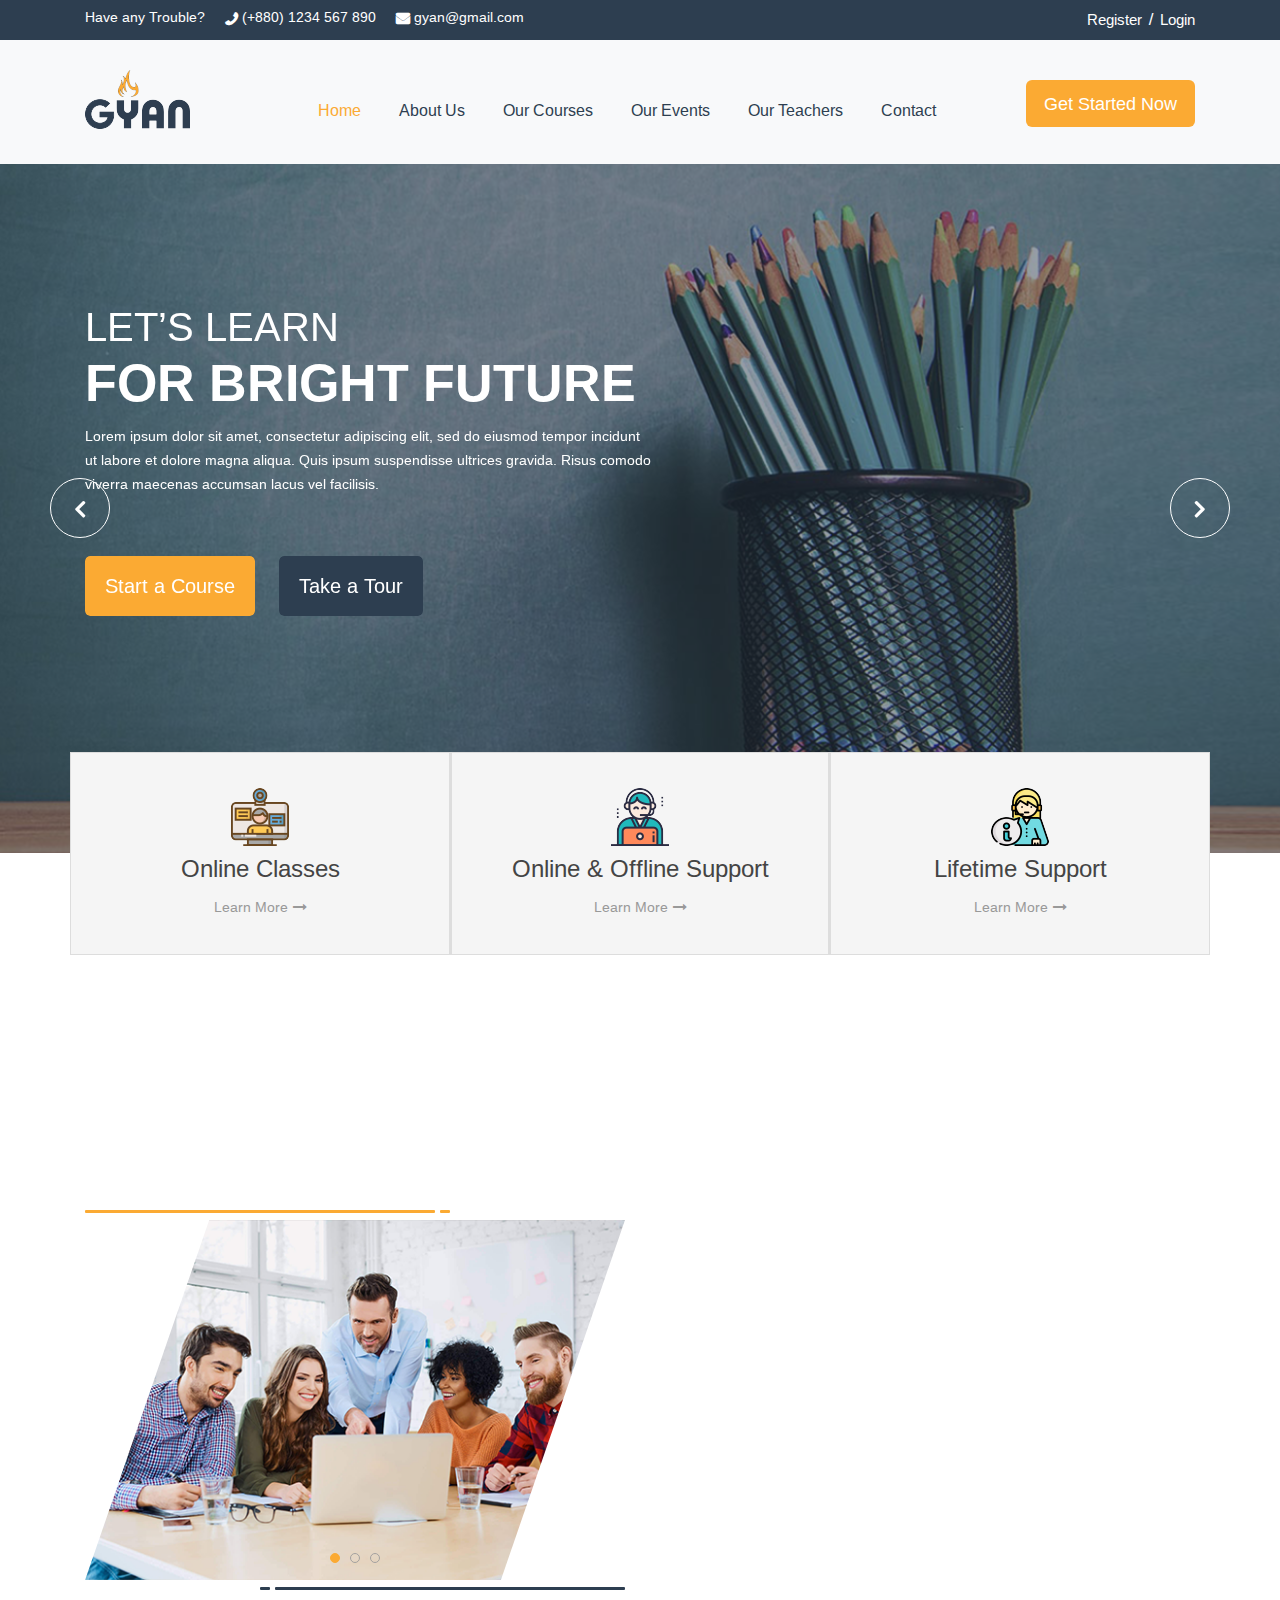
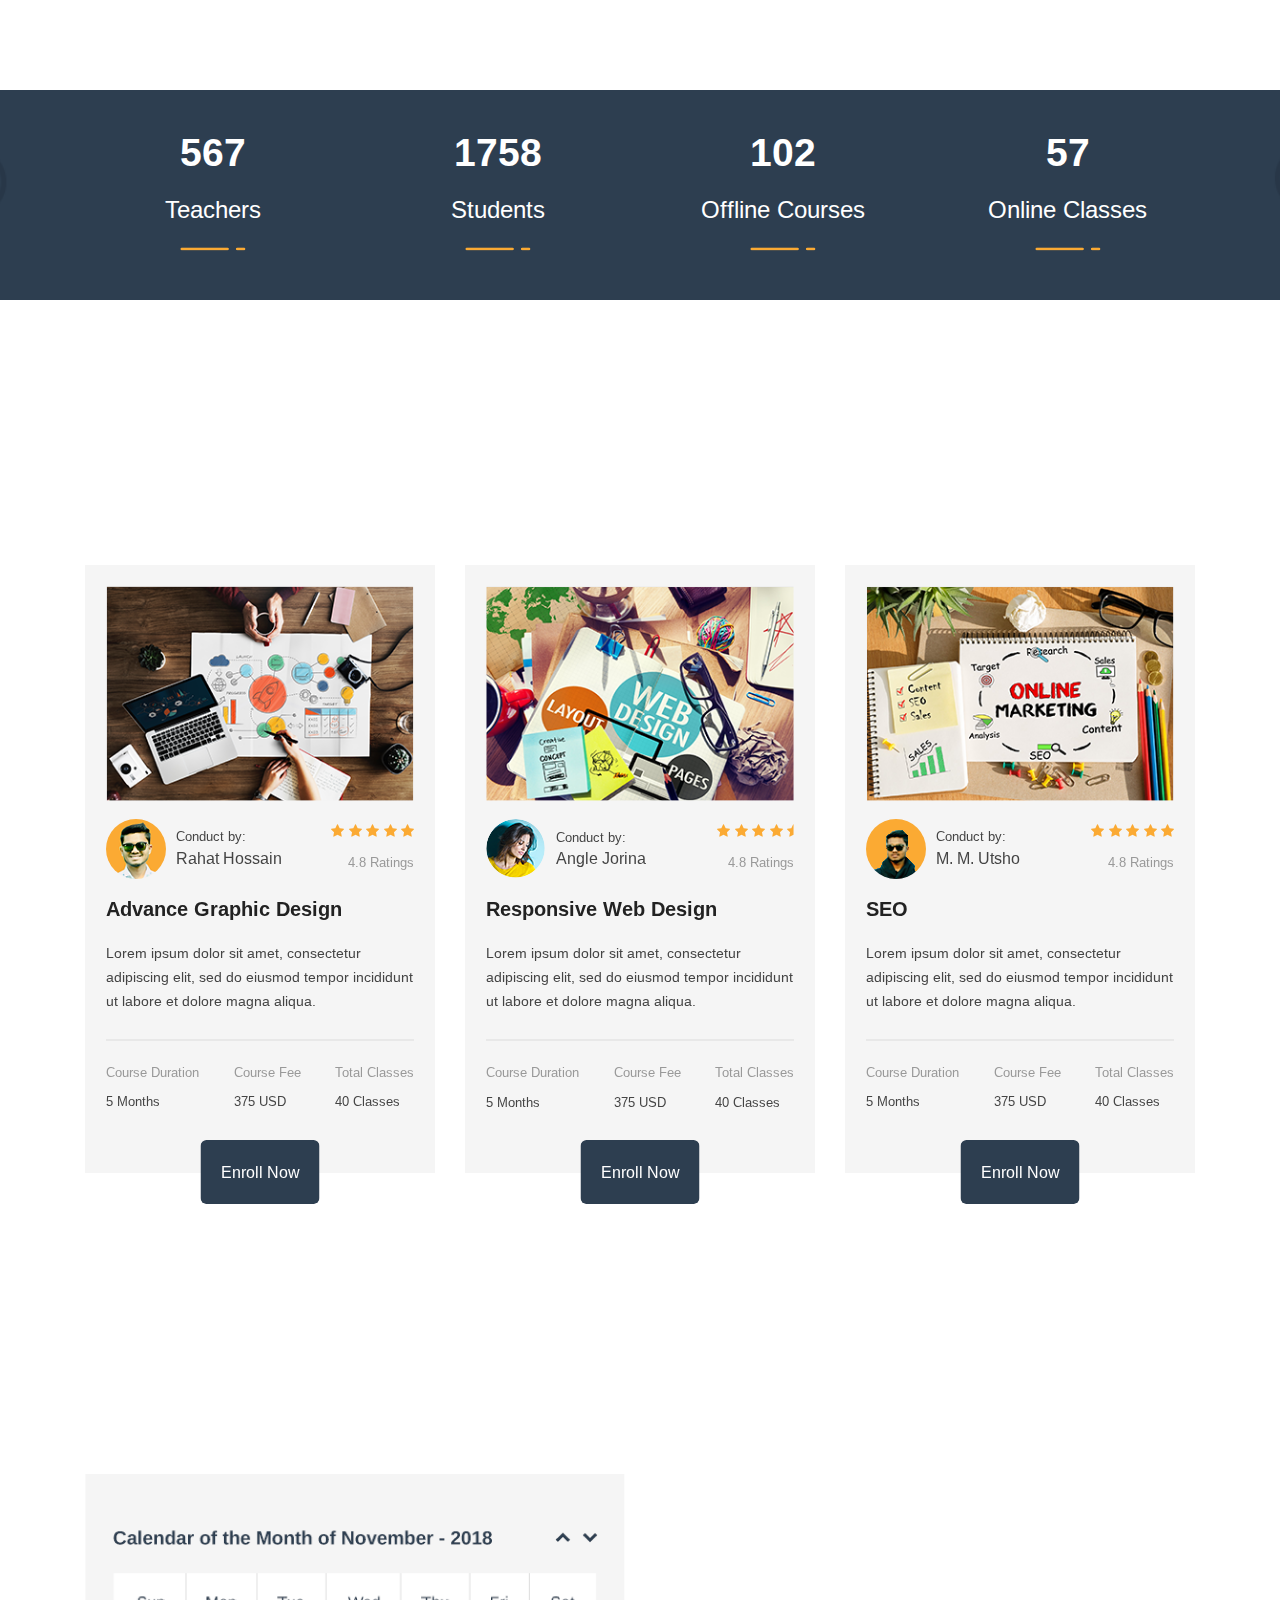
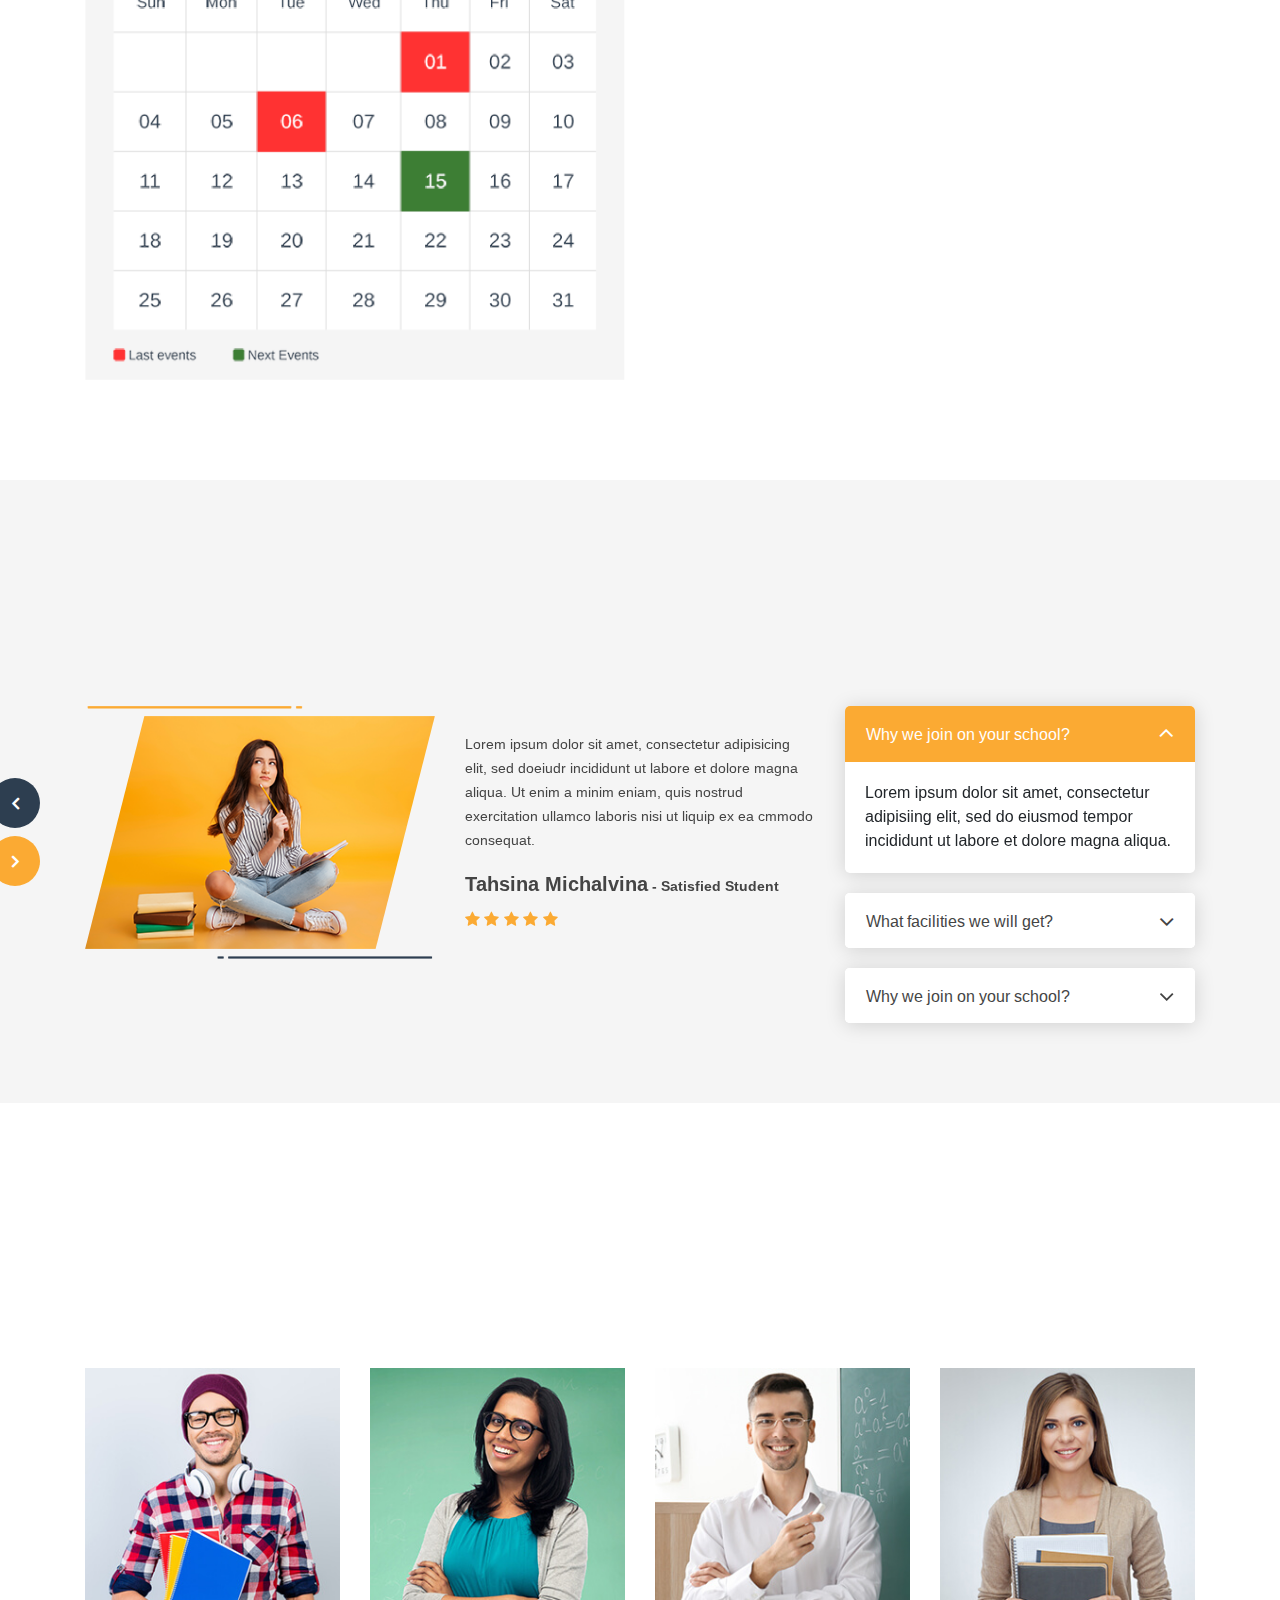
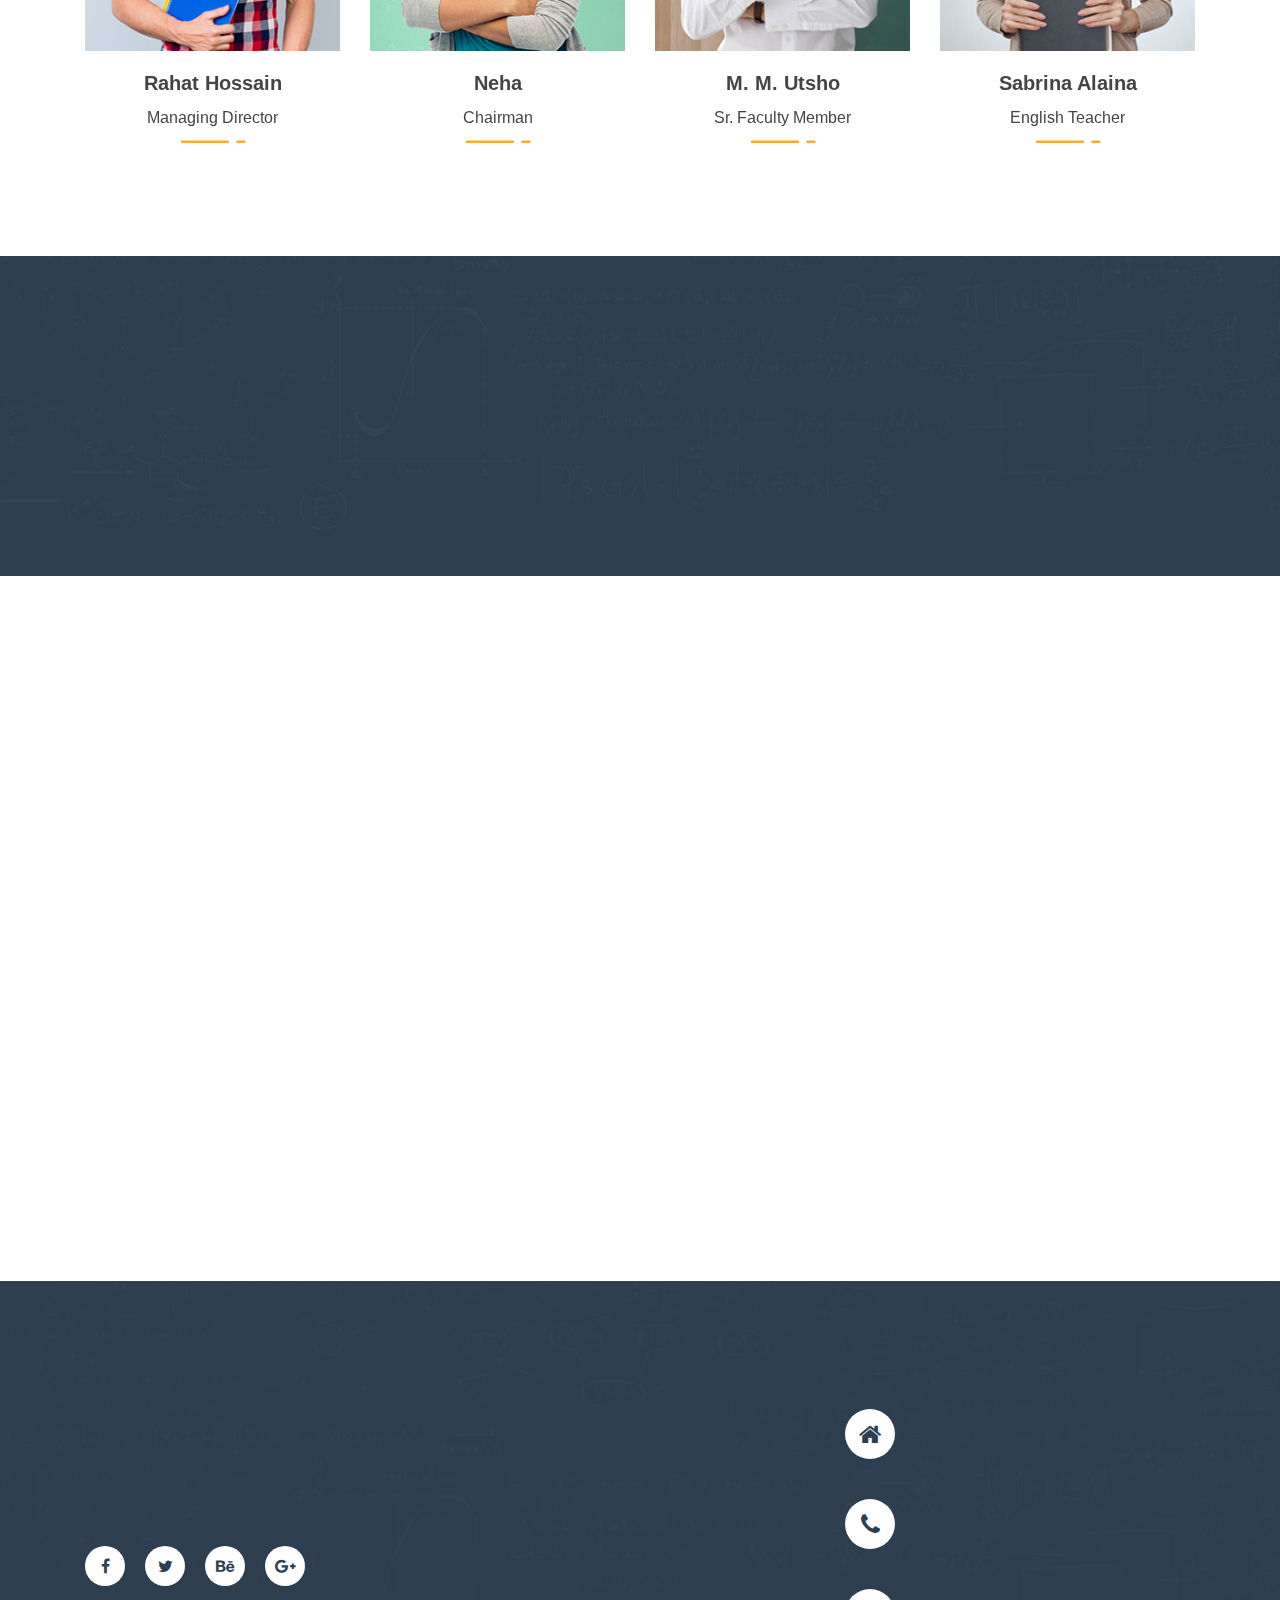
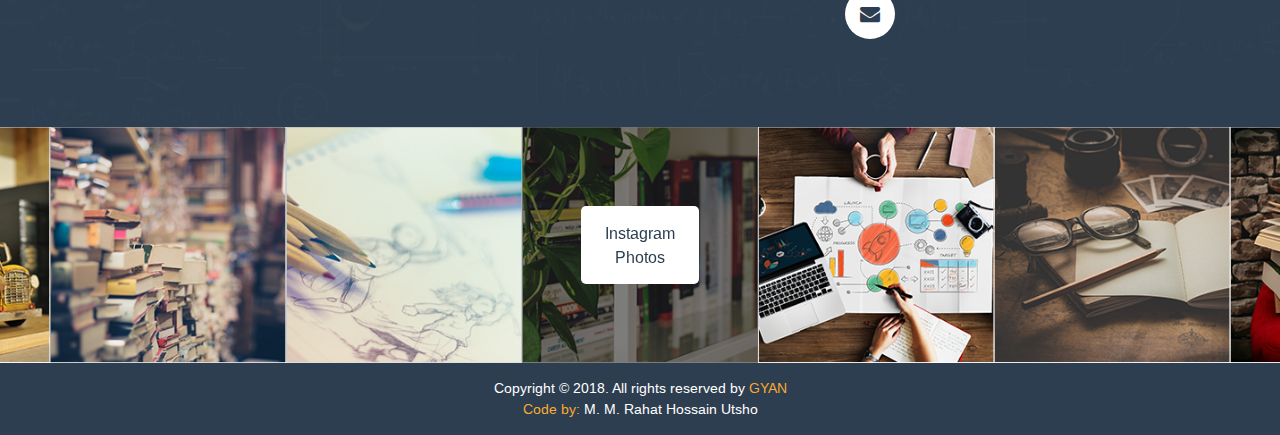
<file: index.html>
<!DOCTYPE html>
<html>

<head>
    <!--============= Required meta tags ============-->
    <meta charset="UTF-8">
    <meta name="viewport" content="width=device-width, initial-scale=1, shrink-to-fit=no">
    <title>Gyan Educational HTML Template</title>
    <!--=============== css link here ===============-->
    <link href="https://fonts.googleapis.com/css2?family=Arimo&display=swap" rel="stylesheet">
    <link href="https://stackpath.bootstrapcdn.com/font-awesome/4.7.0/css/font-awesome.min.css" rel="stylesheet" integrity="sha384-wvfXpqpZZVQGK6TAh5PVlGOfQNHSoD2xbE+QkPxCAFlNEevoEH3Sl0sibVcOQVnN" crossorigin="anonymous">
    <link href="https://fonts.googleapis.com/css2?family=Arimo:wght@700&display=swap" rel="stylesheet">
    <link rel="stylesheet" href="css/bootstrap.min.css">
    <link rel="stylesheet" href="css/slick.css">
    <link rel="stylesheet" href="css/animate.css">
    <link rel="stylesheet" href="css/style.css">
    <link rel="stylesheet" href="css/responsive.css">
</head>

<body data-spy="scroll" data-target=".manubar">
       
<!--=====================================================
                    Header top part start
======================================================-->
      
  <section id="header-top-part">
      <div class="container">
          <div class="row align-item-center">
              <div class="col-lg-9 col-md-9 col-sm-8">
                  <div class="left">
                      <ul>
                          <li>Have any Trouble?</li>
                          <li><i class="fa fa-phone phn" aria-hidden="true"></i>(+880) 1234 567 890</li>
                          <li class="mail"><i class="fa fa-envelope" aria-hidden="true"></i>gyan@gmail.com</li>
                      </ul>
                  </div>
              </div>
              <div class="col-lg-3 col-md-3 col-sm-4">
                  <div class="right text-right">
                      <a href="registration_page.html">Register</a>
                      <p>/</p>
                      <a href="login_page.html">Login</a>
                  </div>
              </div>
          </div>
      </div>
  </section>
       
<!--=====================================================
                    Header top part end
======================================================-->
      
<!--=====================================================
                  Header (navbar) part start
======================================================-->

 <header class="manubar">
     <nav class="navbar navbar-expand-lg manu">
         <div class="container">
             <a class="navbar-brand" href="index.html">
                 <img src="images/header-part/header-logo.png" alt="header-logo">
             </a>
             <button class="navbar-toggler ml-auto" type="button" data-toggle="collapse" data-target="#navbarSupportedContent" aria-controls="navbarSupportedContent" aria-expanded="false" aria-label="Toggle navigation">
                 <i class="fa fa-bars" aria-hidden="true"></i>
             </button>
             <div class="collapse navbar-collapse" id="navbarSupportedContent">
                 <ul class="navbar-nav ml-auto">
                     <li class="nav-item">
                         <a class="nav-link active" href="#banner-part">Home <span class="sr-only">(current)</span></a>
                     </li>
                     <li class="nav-item">
                         <a class="nav-link" href="about_us.html">About us</a>
                     </li>
                     <li class="nav-item">
                         <a class="nav-link" href="our_courses.html">Our courses</a>
                     </li>
                     <li class="nav-item">
                         <a class="nav-link" href="our_events.html">our events</a>
                     </li>
                     <li class="nav-item">
                         <a class="nav-link" href="our_teachers.html">our teachers</a>
                     </li>
                     <li class="nav-item">
                         <a class="nav-link" href="#footer-part">Contact</a>
                     </li>
                 </ul>
                 <div class="get-started">
                     <a href="#"><span>Get Started Now</span></a>
                 </div>
             </div>
         </div>
     </nav>
 </header>
       
<!--=====================================================
                 Header (navbar) part end
======================================================-->

<!--=====================================================
                    Banner part start
======================================================-->
      
 <section id="banner-part">
     <div class="banner-slider">
         <div class="banner one">
             <div class="overlay">
                 <div class="container">
                     <h2 class="wow fadeInDown">Let’s Learn</h2>
                     <h1 class="wow fadeInLeft">For Bright Future</h1>
                     <p>Lorem ipsum dolor sit amet, consectetur adipiscing elit, sed do eiusmod tempor incidunt ut labore et dolore magna aliqua. Quis ipsum suspendisse ultrices gravida. Risus comodo viverra maecenas accumsan lacus vel facilisis.</p>
                     <div class="button wow fadeInUp">
                         <a class="start" href="our_courses.html">Start a Course</a>
                         <a class="tour" href="#">Take a Tour</a>
                     </div>
                 </div>
             </div>
         </div>
         <div class="banner two">
             <div class="overlay">
                 <div class="container">
                     <h2>Let’s Learn</h2>
                     <h1>For Bright Future</h1>
                     <p>Lorem ipsum dolor sit amet, consectetur adipiscing elit, sed do eiusmod tempor incidunt ut labore et dolore magna aliqua. Quis ipsum suspendisse ultrices gravida. Risus comodo viverra maecenas accumsan lacus vel facilisis.</p>
                     <div class="button">
                         <a class="start" href="our_courses.html">Start a Course</a>
                         <a class="tour" href="#">Take a Tour</a>
                     </div>
                 </div>
             </div>
         </div>
         <div class="banner four">
             <div class="overlay">
                 <div class="container">
                     <h2>Let’s Learn</h2>
                     <h1>For Bright Future</h1>
                     <p>Lorem ipsum dolor sit amet, consectetur adipiscing elit, sed do eiusmod tempor incidunt ut labore et dolore magna aliqua. Quis ipsum suspendisse ultrices gravida. Risus comodo viverra maecenas accumsan lacus vel facilisis.</p>
                     <div class="button">
                         <a class="start" href="our_courses.html">Start a Course</a>
                         <a class="tour" href="#">Take a Tour</a>
                     </div>
                 </div>
             </div>
         </div>
         <div class="banner five">
             <div class="overlay">
                 <div class="container">
                     <h2>Let’s Learn</h2>
                     <h1>For Bright Future</h1>
                     <p>Lorem ipsum dolor sit amet, consectetur adipiscing elit, sed do eiusmod tempor incidunt ut labore et dolore magna aliqua. Quis ipsum suspendisse ultrices gravida. Risus comodo viverra maecenas accumsan lacus vel facilisis.</p>
                     <div class="button">
                         <a class="start" href="our_courses.html">Start a Course</a>
                         <a class="tour" href="#">Take a Tour</a>
                     </div>
                 </div>
             </div>
         </div>
     </div>
     <div class="support">
         <div class="container">
             <div class="row">
                 <div class="col-lg-4 col-md-4 px-0">
                     <div class="online wow slideInLeft">
                         <img src="images/banner-part/banner-icon-1.png" alt="banner-icon-1.png">
                         <h2>online classes</h2>
                         <a class="go" href="#">Learn More<i class="fa fa-long-arrow-right" aria-hidden="true"></i></a>
                     </div>
                 </div>
                 <div class="col-lg-4 col-md-4 px-0">
                     <div class="online middle wow fadeInUp">
                         <img src="images/banner-part/banner-icon-2.png" alt="banner-icon-2.png">
                         <h2>Online & Offline Support</h2>
                         <a class="go" href="#">Learn More<i class="fa fa-long-arrow-right" aria-hidden="true"></i></a>
                     </div>
                 </div>
                 <div class="col-lg-4 col-md-4 px-0">
                     <div class="online wow slideInRight">
                         <img src="images/banner-part/banner-icon-3.png" alt="banner-icon-3.png">
                         <h2>Lifetime Support</h2>
                         <a class="go" href="#">Learn More<i class="fa fa-long-arrow-right" aria-hidden="true"></i></a>
                     </div>
                 </div>
             </div>
         </div>
     </div>
 </section>
       
<!--=====================================================
                    Banner part end
======================================================-->
       
<!--=====================================================
                  About us part start
======================================================-->
     
  <section id="about-part">
      <div class="container">
          <div class="row">
              <div class="col-lg-12">
                  <div class="title wow fadeInDown">
                      <h2>About us</h2>
                      <p>Lorem ipsum dolor sit amet, consectetur adipiscing elit, sed do eiusmod tempor incidiunt ut labore et dolore magna aliqua.</p>
                  </div>
              </div>
          </div>
          <div class="row align-items-center">
              <div class="col-lg-6 col-md-12 col-sm-12">
                  <div class="item">
                      <div class="la">
                          <div class="about-slider">
                              <div class="img">
                                  <img src="images/about-part/about-us-img-1.png" alt="about-us-img-1.png">
                              </div>
                              <div class="img">
                                  <img src="images/about-part/about-us-img-2.png" alt="about-us-img-2.png">
                              </div>
                              <div class="img">
                                  <img src="images/about-part/about-us-img-3.png" alt="about-us-img-3.png">
                              </div>
                          </div>
                      </div>
                  </div>
              </div>
              <div class="col-lg-6 col-md-12 col-sm-12">
                  <div class="text wow fadeInRight">
                      <p>Lorem ipsum dolor sit amet, consectetur adipiscing elit, sed do eiusmod tempor incidunt ut labore et dolore magna aliqua. Quis ipsum suspendisse ultrices gravida. Risus coodo vivera maecenas accumsan lacus vel facilisis. Lorem ipsum dolor sit amet, consectetur adipiscing elit, sed do eiusmod tempor incididunt ut labore.</p>
                      <p class=last>et dolore magna aliqua. Quis ipsum suspendisse ultrices gravida. Risus commodo viverra maecenas accumsan lacus vel facilisis.</p>
                      <a class="know" href="about_us.html">Know More</a>
                      <a class="enroll" href="our_courses.html">enroll now</a>
                  </div>
              </div>
          </div>
      </div>
  </section>
      
<!--=====================================================
                    About us part end
======================================================-->
      
<!--=====================================================
                  Counter up part start
======================================================-->
     
  <section id="counter-up-part">
      <div class="container">
          <div class="row">
              <div class="col-lg-3 col-md-3 col-6 col-sm-3">
                  <div class="count">
                      <h1 class="counter">567</h1>
                      <h2>Teachers</h2>
                      <img src="images/counter-up-part/line-shape.png" alt="">
                  </div>
              </div>
              <div class="col-lg-3 col-md-3 col-6 col-sm-3">
                  <div class="count">
                      <h1 class="counter">1758</h1>
                      <h2>students</h2>
                      <img src="images/counter-up-part/line-shape.png" alt="">
                  </div>
              </div>
              <div class="col-lg-3 col-md-3 col-6 col-sm-3">
                  <div class="count">
                      <h1 class="counter">102</h1>
                      <h2>offline courses</h2>
                      <img src="images/counter-up-part/line-shape.png" alt="">
                  </div>
              </div>
              <div class="col-lg-3 col-md-3 col-6 col-sm-3">
                  <div class="count">
                      <h1 class="counter">57</h1>
                      <h2>online classes</h2><img src="images/counter-up-part/line-shape.png" alt="">
                  </div>
              </div>
          </div>
      </div>
  </section>
      
<!--=====================================================
                  Counter up part end
======================================================-->
      
<!--=====================================================
                  Courses part start
======================================================-->
     
  <section id="courses-part">
      <div class="container">
          <div class="title wow fadeInUp">
              <h2>Our Courses</h2>
              <p>Lorem ipsum dolor sit amet, consectetur adipiscing elit, sed do eiusmod tempor incidiunt ut labore et dolore magna aliqua.</p>
          </div>
          <div class="courses-part-slider">
              <div class="slide">
                  <div class="item">
                      <div class="img-up">
                          <img src="images/courses-part/courses-part-img-1.png" alt="courses-part-img-1">
                          <div class="overlay">
                              <a href="#"><i class="fa fa-link" aria-hidden="true"></i></a>
                          </div>
                      </div>
                      <div class="people">
                          <div class="left">
                              <div class="img">
                                  <img src="images/courses-part/courses-part-people-img-1.png" alt="courses-part-people-img-1.png">
                              </div>
                              <div class="info">
                                  <h3>Conduct by:</h3>
                                  <h1>Rahat Hossain</h1>
                              </div>
                          </div>
                          <div class="right">
                              <div class="star">
                                  <i class="fa fa-star" aria-hidden="true"></i>
                                  <i class="fa fa-star" aria-hidden="true"></i>
                                  <i class="fa fa-star" aria-hidden="true"></i>
                                  <i class="fa fa-star" aria-hidden="true"></i>
                                  <i class="fa fa-star" aria-hidden="true"></i>
                              </div>
                              <p>4.8 Ratings</p>
                          </div>
                      </div>
                      <h1 class="deg">Advance Graphic Design</h1>
                      <p class="details">Lorem ipsum dolor sit amet, consectetur adipiscing elit, sed do eiusmod tempor incididunt ut labore et dolore magna aliqua.</p>
                      <div class="class-info">
                          <div class="topic">
                              <p class="name">Course Duration</p>
                              <p class="num">5 Months</p>
                          </div>
                          <div class="topic">
                              <p class="name">Course Fee</p>
                              <p class="num">375 USD</p>
                          </div>
                          <div class="topic">
                              <p class="name">Total Classes</p>
                              <p class="num">40 classes</p>
                          </div>
                      </div>
                      <a class="enroll" href="our_courses.html">Enroll Now</a>
                  </div>
              </div>
              <div class="slide">
                  <div class="item">
                      <div class="img-up">
                          <img src="images/courses-part/courses-part-img-2.png" alt="courses-part-img-2">
                          <div class="overlay">
                              <a href="#"><i class="fa fa-link" aria-hidden="true"></i></a>
                          </div>
                      </div>
                      <div class="people">
                          <div class="left">
                              <div class="img">
                                  <img src="images/courses-part/courses-part-people-img-2.png" alt="courses-part-people-img-2.png">
                              </div>
                              <div class="info">
                                  <h3>Conduct by:</h3>
                                  <h1>Angle Jorina</h1>
                              </div>
                          </div>
                          <div class="right">
                              <div class="star">
                                  <i class="fa fa-star" aria-hidden="true"></i>
                                  <i class="fa fa-star" aria-hidden="true"></i>
                                  <i class="fa fa-star" aria-hidden="true"></i>
                                  <i class="fa fa-star" aria-hidden="true"></i>
                                  <i class="fa fa-star-half" aria-hidden="true"></i>
                              </div>
                              <p>4.8 Ratings</p>
                          </div>
                      </div>
                      <h1 class="deg">Responsive Web Design</h1>
                      <p class="details">Lorem ipsum dolor sit amet, consectetur adipiscing elit, sed do eiusmod tempor incididunt ut labore et dolore magna aliqua.</p>
                      <div class="class-info">
                          <div class="topic">
                              <p class="name">Course Duration</p>
                              <p class="num">5 Months</p>
                          </div>
                          <div class="topic">
                              <p class="name">Course Fee</p>
                              <p class="num">375 USD</p>
                          </div>
                          <div class="topic">
                              <p class="name">Total Classes</p>
                              <p class="num">40 classes</p>
                          </div>
                      </div>
                      <a class="enroll" href="our_courses.html">Enroll Now</a>
                  </div>
              </div>
              <div class="slide">
                  <div class="item">
                      <div class="img-up">
                          <img src="images/courses-part/courses-part-img-3.png" alt="courses-part-img-3">
                          <div class="overlay">
                              <a href="#"><i class="fa fa-link" aria-hidden="true"></i></a>
                          </div>
                      </div>
                      <div class="people">
                          <div class="left">
                              <div class="img">
                                  <img src="images/courses-part/courses-part-people-img-3.png" alt="courses-part-people-img-1.png">
                              </div>
                              <div class="info">
                                  <h3>Conduct by:</h3>
                                  <h1>M. M. Utsho</h1>
                              </div>
                          </div>
                          <div class="right">
                              <div class="star">
                                  <i class="fa fa-star" aria-hidden="true"></i>
                                  <i class="fa fa-star" aria-hidden="true"></i>
                                  <i class="fa fa-star" aria-hidden="true"></i>
                                  <i class="fa fa-star" aria-hidden="true"></i>
                                  <i class="fa fa-star" aria-hidden="true"></i>
                              </div>
                              <p>4.8 Ratings</p>
                          </div>
                      </div>
                      <h1 class="deg">SEO</h1>
                      <p class="details">Lorem ipsum dolor sit amet, consectetur adipiscing elit, sed do eiusmod tempor incididunt ut labore et dolore magna aliqua.</p>
                      <div class="class-info">
                          <div class="topic">
                              <p class="name">Course Duration</p>
                              <p class="num">5 Months</p>
                          </div>
                          <div class="topic">
                              <p class="name">Course Fee</p>
                              <p class="num">375 USD</p>
                          </div>
                          <div class="topic">
                              <p class="name">Total Classes</p>
                              <p class="num">40 classes</p>
                          </div>
                      </div>
                      <a class="enroll" href="our_courses.html">Enroll Now</a>
                  </div>
              </div>
              <div class="slide">
                  <div class="item">
                      <div class="img-up">
                          <img src="images/courses-part/courses-part-img-4.png" alt="courses-part-img-4">
                          <div class="overlay">
                              <a href="#"><i class="fa fa-link" aria-hidden="true"></i></a>
                          </div>
                      </div>
                      <div class="people">
                          <div class="left">
                              <div class="img">
                                  <img src="images/courses-part/courses-part-people-img-1.png" alt="courses-part-people-img-1.png">
                              </div>
                              <div class="info">
                                  <h3>Conduct by:</h3>
                                  <h1>Rahat Hossain</h1>
                              </div>
                          </div>
                          <div class="right">
                              <div class="star">
                                  <i class="fa fa-star" aria-hidden="true"></i>
                                  <i class="fa fa-star" aria-hidden="true"></i>
                                  <i class="fa fa-star" aria-hidden="true"></i>
                                  <i class="fa fa-star" aria-hidden="true"></i>
                                  <i class="fa fa-star-half" aria-hidden="true"></i>
                              </div>
                              <p>4.8 Ratings</p>
                          </div>
                      </div>
                      <h1 class="deg">Web Development</h1>
                      <p class="details">Lorem ipsum dolor sit amet, consectetur adipiscing elit, sed do eiusmod tempor incididunt ut labore et dolore magna aliqua.</p>
                      <div class="class-info">
                          <div class="topic">
                              <p class="name">Course Duration</p>
                              <p class="num">5 Months</p>
                          </div>
                          <div class="topic">
                              <p class="name">Course Fee</p>
                              <p class="num">375 USD</p>
                          </div>
                          <div class="topic">
                              <p class="name">Total Classes</p>
                              <p class="num">40 classes</p>
                          </div>
                      </div>
                      <a class="enroll" href="our_courses.html">Enroll Now</a>
                  </div>
              </div>
              <div class="slide">
                  <div class="item">
                      <div class="img-up">
                          <img src="images/courses-part/courses-part-img-5.png" alt="courses-part-img-5">
                          <div class="overlay">
                              <a href="#"><i class="fa fa-link" aria-hidden="true"></i></a>
                          </div>
                      </div>
                      <div class="people">
                          <div class="left">
                              <div class="img">
                                  <img src="images/courses-part/courses-part-people-img-2.png" alt="courses-part-people-img-2.png">
                              </div>
                              <div class="info">
                                  <h3>Conduct by:</h3>
                                  <h1>Angle Jorina</h1>
                              </div>
                          </div>
                          <div class="right">
                              <div class="star">
                                  <i class="fa fa-star" aria-hidden="true"></i>
                                  <i class="fa fa-star" aria-hidden="true"></i>
                                  <i class="fa fa-star" aria-hidden="true"></i>
                                  <i class="fa fa-star" aria-hidden="true"></i>
                                  <i class="fa fa-star" aria-hidden="true"></i>
                              </div>
                              <p>4.8 Ratings</p>
                          </div>
                      </div>
                      <h1 class="deg">Ethical Hacking</h1>
                      <p class="details">Lorem ipsum dolor sit amet, consectetur adipiscing elit, sed do eiusmod tempor incididunt ut labore et dolore magna aliqua.</p>
                      <div class="class-info">
                          <div class="topic">
                              <p class="name">Course Duration</p>
                              <p class="num">5 Months</p>
                          </div>
                          <div class="topic">
                              <p class="name">Course Fee</p>
                              <p class="num">375 USD</p>
                          </div>
                          <div class="topic">
                              <p class="name">Total Classes</p>
                              <p class="num">40 classes</p>
                          </div>
                      </div>
                      <a class="enroll" href="our_courses.html">Enroll Now</a>
                  </div>
              </div>
              <div class="slide">
                  <div class="item">
                      <div class="img-up">
                          <img src="images/courses-part/courses-part-img-6.png" alt="courses-part-img-6">
                          <div class="overlay">
                              <a href="#"><i class="fa fa-link" aria-hidden="true"></i></a>
                          </div>
                      </div>
                      <div class="people">
                          <div class="left">
                              <div class="img">
                                  <img src="images/courses-part/courses-part-people-img-3.png" alt="courses-part-people-img-1.png">
                              </div>
                              <div class="info">
                                  <h3>Conduct by:</h3>
                                  <h1>M. M. Utsho</h1>
                              </div>
                          </div>
                          <div class="right">
                              <div class="star">
                                  <i class="fa fa-star" aria-hidden="true"></i>
                                  <i class="fa fa-star" aria-hidden="true"></i>
                                  <i class="fa fa-star" aria-hidden="true"></i>
                                  <i class="fa fa-star" aria-hidden="true"></i>
                                  <i class="fa fa-star" aria-hidden="true"></i>
                              </div>
                              <p>4.8 Ratings</p>
                          </div>
                      </div>
                      <h1 class="deg">3D Animation</h1>
                      <p class="details">Lorem ipsum dolor sit amet, consectetur adipiscing elit, sed do eiusmod tempor incididunt ut labore et dolore magna aliqua.</p>
                      <div class="class-info">
                          <div class="topic">
                              <p class="name">Course Duration</p>
                              <p class="num">5 Months</p>
                          </div>
                          <div class="topic">
                              <p class="name">Course Fee</p>
                              <p class="num">375 USD</p>
                          </div>
                          <div class="topic">
                              <p class="name">Total Classes</p>
                              <p class="num">40 classes</p>
                          </div>
                      </div>
                      <a class="enroll" href="our_courses.html">Enroll Now</a>
                  </div>
              </div>
              <div class="slide">
                  <div class="item">
                      <div class="img-up">
                          <img src="images/courses-part/courses-part-img-1.png" alt="courses-part-img-1">
                          <div class="overlay">
                              <a href="#"><i class="fa fa-link" aria-hidden="true"></i></a>
                          </div>
                      </div>
                      <div class="people">
                          <div class="left">
                              <div class="img">
                                  <img src="images/courses-part/courses-part-people-img-1.png" alt="courses-part-people-img-1.png">
                              </div>
                              <div class="info">
                                  <h3>Conduct by:</h3>
                                  <h1>Rahat Hossain</h1>
                              </div>
                          </div>
                          <div class="right">
                              <div class="star">
                                  <i class="fa fa-star" aria-hidden="true"></i>
                                  <i class="fa fa-star" aria-hidden="true"></i>
                                  <i class="fa fa-star" aria-hidden="true"></i>
                                  <i class="fa fa-star" aria-hidden="true"></i>
                                  <i class="fa fa-star" aria-hidden="true"></i>
                              </div>
                              <p>4.8 Ratings</p>
                          </div>
                      </div>
                      <h1 class="deg">SEO</h1>
                      <p class="details">Lorem ipsum dolor sit amet, consectetur adipiscing elit, sed do eiusmod tempor incididunt ut labore et dolore magna aliqua.</p>
                      <div class="class-info">
                          <div class="topic">
                              <p class="name">Course Duration</p>
                              <p class="num">5 Months</p>
                          </div>
                          <div class="topic">
                              <p class="name">Course Fee</p>
                              <p class="num">375 USD</p>
                          </div>
                          <div class="topic">
                              <p class="name">Total Classes</p>
                              <p class="num">40 classes</p>
                          </div>
                      </div>
                      <a class="enroll" href="our_courses.html">Enroll Now</a>
                  </div>
              </div>
              <div class="slide">
                  <div class="item">
                      <div class="img-up">
                          <img src="images/courses-part/courses-part-img-2.png" alt="courses-part-img-2">
                          <div class="overlay">
                              <a href="#"><i class="fa fa-link" aria-hidden="true"></i></a>
                          </div>
                      </div>
                      <div class="people">
                          <div class="left">
                              <div class="img">
                                  <img src="images/courses-part/courses-part-people-img-2.png" alt="courses-part-people-img-2.png">
                              </div>
                              <div class="info">
                                  <h3>Conduct by:</h3>
                                  <h1>Angle Jorina</h1>
                              </div>
                          </div>
                          <div class="right">
                              <div class="star">
                                  <i class="fa fa-star" aria-hidden="true"></i>
                                  <i class="fa fa-star" aria-hidden="true"></i>
                                  <i class="fa fa-star" aria-hidden="true"></i>
                                  <i class="fa fa-star" aria-hidden="true"></i>
                                  <i class="fa fa-star-half" aria-hidden="true"></i>
                              </div>
                              <p>4.8 Ratings</p>
                          </div>
                      </div>
                      <h1 class="deg">Machain Larning</h1>
                      <p class="details">Lorem ipsum dolor sit amet, consectetur adipiscing elit, sed do eiusmod tempor incididunt ut labore et dolore magna aliqua.</p>
                      <div class="class-info">
                          <div class="topic">
                              <p class="name">Course Duration</p>
                              <p class="num">5 Months</p>
                          </div>
                          <div class="topic">
                              <p class="name">Course Fee</p>
                              <p class="num">375 USD</p>
                          </div>
                          <div class="topic">
                              <p class="name">Total Classes</p>
                              <p class="num">40 classes</p>
                          </div>
                      </div>
                      <a class="enroll" href="our_courses.html">Enroll Now</a>
                  </div>
              </div>
              <div class="slide">
                  <div class="item">
                      <div class="img-up">
                          <img src="images/courses-part/courses-part-img-3.png" alt="courses-part-img-3">
                          <div class="overlay">
                              <a href="#"><i class="fa fa-link" aria-hidden="true"></i></a>
                          </div>
                      </div>
                      <div class="people">
                          <div class="left">
                              <div class="img">
                                  <img src="images/courses-part/courses-part-people-img-3.png" alt="courses-part-people-img-1.png">
                              </div>
                              <div class="info">
                                  <h3>Conduct by:</h3>
                                  <h1>M. M. Utsho</h1>
                              </div>
                          </div>
                          <div class="right">
                              <div class="star">
                                  <i class="fa fa-star" aria-hidden="true"></i>
                                  <i class="fa fa-star" aria-hidden="true"></i>
                                  <i class="fa fa-star" aria-hidden="true"></i>
                                  <i class="fa fa-star" aria-hidden="true"></i>
                                  <i class="fa fa-star" aria-hidden="true"></i>
                              </div>
                              <p>4.8 Ratings</p>
                          </div>
                      </div>
                      <h1 class="deg">Databage Managment</h1>
                      <p class="details">Lorem ipsum dolor sit amet, consectetur adipiscing elit, sed do eiusmod tempor incididunt ut labore et dolore magna aliqua.</p>
                      <div class="class-info">
                          <div class="topic">
                              <p class="name">Course Duration</p>
                              <p class="num">5 Months</p>
                          </div>
                          <div class="topic">
                              <p class="name">Course Fee</p>
                              <p class="num">375 USD</p>
                          </div>
                          <div class="topic">
                              <p class="name">Total Classes</p>
                              <p class="num">40 classes</p>
                          </div>
                      </div>
                      <a class="enroll" href="our_courses.html">Enroll Now</a>
                  </div>
              </div>
          </div>
      </div>
  </section>
      
<!--=====================================================
                    Courses part end
======================================================-->
      
<!--=====================================================
                    Events part start
======================================================-->
     
  <section id="events-part">
      <div class="container">
          <div class="title wow fadeInUp">
              <h2>Our events</h2>
              <p>Lorem ipsum dolor sit amet, consectetur adipiscing elit, sed do eiusmod tempor incidiunt ut labore et dolore magna aliqua.</p>
          </div>
          <div class="row">
              <div class="col-lg-6 col-md-12 col-sm-12">
                  <div class="calendar">
                      <img src="images/event-part/event-part-calander.png" alt="event-part-calander.png">
                  </div>
              </div>
              <div class="col-lg-6 col-md-12 col-sm-12">
                  <div class="event wow bounceInUp">
                      <div class="row">
                          <div class="col-lg-5 col-md-5 col-sm-5">
                              <div class="image">
                                  <img src="images/event-part/even-part-img-1.png" alt="images/even-part-img-1.png">
                                  <div class="box">
                                      <p>06 Nov</p>
                                  </div>
                              </div>
                          </div>
                          <div class="col-lg-7 col-md-7 col-sm-7">
                              <div class="event-text">
                                  <h3>UI/UX Bootcamp Meetup 2018</h3>
                                  <p class="detail">Lorem ipsum dolor sit amet, consecteturng elit sed do eiusmod temor.</p>
                                  <i class="fa fa-map-marker" aria-hidden="true"></i>
                                  <p class="loca">Seminar Room</p>
                                  <i class="fa fa-clock-o" aria-hidden="true"></i>
                                  <p class="loca"> 9:00 AM - 1:00 PM</p>
                                  <a href="event_details.html">Join Now</a>
                              </div>
                          </div>
                      </div>
                  </div>
                  <div class="event two wow bounceInDown">
                      <div class="row">
                          <div class="col-lg-5 col-md-5 col-sm-5">
                              <div class="image">
                                  <img src="images/event-part/even-part-img-2.png" alt="images/even-part-img-2.png">
                                  <div class="box">
                                      <p>15 Nov</p>
                                  </div>
                              </div>
                          </div>
                          <div class="col-lg-7 col-md-7 col-sm-7">
                              <div class="event-text">
                                  <h3>Entrepreneuers Summit 2018</h3>
                                  <p class="detail">Lorem ipsum dolor sit amet, consecteturng elit sed do eiusmod temor.</p>
                                  <i class="fa fa-map-marker" aria-hidden="true"></i>
                                  <p class="loca">Seminar Room</p>
                                  <i class="fa fa-clock-o" aria-hidden="true"></i>
                                  <p class="loca"> 9:00 AM - 1:00 PM</p>
                                  <a href="event_details.html">Join Now</a>
                              </div>
                          </div>
                      </div>
                  </div>
              </div>
          </div>
      </div>
  </section>
      
<!--=====================================================
                     Events part end
======================================================-->

<!--=====================================================
                  Testimonial part start
======================================================-->

  <section id="testimonial-part">
      <div class="background">
          <div class="container">
              <div class="row">
                  <div class="col-lg-12">
                      <div class="title wow fadeInDown">
                          <h2>Our Testimonial & FAQ</h2>
                          <p>Lorem ipsum dolor sit amet, consectetur adipiscing elit, sed do eiusmod tempor incidiunt ut labore et dolore magna aliqua.</p>
                      </div>
                  </div>
              </div>
              <div class="row">
                  <div class="col-lg-8 col-md-12 col-sm-12 px-0">
                      <div class="testimonial-slider">
                          <div class="slide">
                              <div class="img">
                                  <img src="images/testimonial-part/testimonial-img-1.png" alt="testimonial-img-1.png">
                              </div>
                              <div class="details">
                                  <p>Lorem ipsum dolor sit amet, consectetur adipisicing elit, sed doeiudr incididunt ut labore et dolore magna aliqua. Ut enim a minim eniam, quis nostrud exercitation ullamco laboris nisi ut liquip ex ea cmmodo consequat.</p>
                                  <h2>Tahsina Michalvina<span class="line"> - </span><span>Satisfied Student</span></h2>
                                  <div class="stars">
                                      <i class="fa fa-star" aria-hidden="true"></i>
                                      <i class="fa fa-star" aria-hidden="true"></i>
                                      <i class="fa fa-star" aria-hidden="true"></i>
                                      <i class="fa fa-star" aria-hidden="true"></i>
                                      <i class="fa fa-star" aria-hidden="true"></i>
                                  </div>
                              </div>
                          </div>
                          <div class="slide">
                              <div class="img">
                                  <img src="images/testimonial-part/testimonial-img-2.png" alt="testimonial-img-2.png">
                              </div>
                              <div class="details">
                                  <p>Lorem ipsum dolor sit amet, consectetur adipisicing elit, sed doeiudr incididunt ut labore et dolore magna aliqua. Ut enim a minim eniam, quis nostrud exercitation ullamco laboris nisi ut liquip ex ea cmmodo consequat.</p>
                                  <h2>Rahat Hossain<span class="line"> - </span><span>Satisfied Student</span></h2>
                                  <div class="stars">
                                      <i class="fa fa-star" aria-hidden="true"></i>
                                      <i class="fa fa-star" aria-hidden="true"></i>
                                      <i class="fa fa-star" aria-hidden="true"></i>
                                      <i class="fa fa-star" aria-hidden="true"></i>
                                      <i class="fa fa-star" aria-hidden="true"></i>
                                  </div>
                              </div>
                          </div>
                          <div class="slide">
                              <div class="img">
                                  <img src="images/testimonial-part/testimonial-img-3.png" alt="testimonial-img-3.png">
                              </div>
                              <div class="details">
                                  <p>Lorem ipsum dolor sit amet, consectetur adipisicing elit, sed doeiudr incididunt ut labore et dolore magna aliqua. Ut enim a minim eniam, quis nostrud exercitation ullamco laboris nisi ut liquip ex ea cmmodo consequat.</p>
                                  <h2>Flora Alaina<span class="line"> - </span><span>Satisfied Student</span></h2>
                                  <div class="stars">
                                      <i class="fa fa-star" aria-hidden="true"></i>
                                      <i class="fa fa-star" aria-hidden="true"></i>
                                      <i class="fa fa-star" aria-hidden="true"></i>
                                      <i class="fa fa-star" aria-hidden="true"></i>
                                      <i class="fa fa-star" aria-hidden="true"></i>
                                  </div>
                              </div>
                          </div>
                      </div>
                  </div>
                  <div class="col-lg-4 col-md-12 col-sm-12">
                      <div class="accordion" id="accordionExample">
                          <div class="card">
                              <div class="card-header" id="headingOne">
                                  <h2 class="mb-0">
                                      <button class="btn btn-link" type="button" data-toggle="collapse" data-target="#collapseOne" aria-expanded="true" aria-controls="collapseOne"><i class="fa fa-angle-down" aria-hidden="true"></i>
                                          Why we join on your school?
                                      </button>
                                  </h2>
                              </div>
                              <div id="collapseOne" class="collapse show" aria-labelledby="headingOne" data-parent="#accordionExample">
                                  <div class="card-body">
                                      Lorem ipsum dolor sit amet, consectetur adipisiing elit, sed do eiusmod tempor incididunt ut labore et dolore magna aliqua.
                                  </div>
                              </div>
                          </div>
                          <div class="card">
                              <div class="card-header" id="headingTwo">
                                  <h2 class="mb-0">
                                      <button class="btn btn-link collapsed" type="button" data-toggle="collapse" data-target="#collapseTwo" aria-expanded="false" aria-controls="collapseTwo"><i class="fa fa-angle-down" aria-hidden="true"></i>
                                          What facilities we will get?
                                      </button>
                                  </h2>
                              </div>
                              <div id="collapseTwo" class="collapse" aria-labelledby="headingTwo" data-parent="#accordionExample">
                                  <div class="card-body">
                                      Lorem ipsum dolor sit amet, consectetur adipisiing elit, sed do eiusmod tempor incididunt ut labore et dolore magna aliqua.
                                  </div>
                              </div>
                          </div>
                          <div class="card">
                              <div class="card-header" id="headingThree">
                                  <h2 class="mb-0">
                                      <button class="btn btn-link collapsed" type="button" data-toggle="collapse" data-target="#collapseThree" aria-expanded="false" aria-controls="collapseThree"><i class="fa fa-angle-down" aria-hidden="true"></i>
                                          Why we join on your school?
                                      </button>
                                  </h2>
                              </div>
                              <div id="collapseThree" class="collapse" aria-labelledby="headingThree" data-parent="#accordionExample">
                                  <div class="card-body">
                                      Lorem ipsum dolor sit amet, consectetur adipisiing elit, sed do eiusmod tempor incididunt ut labore et dolore magna aliqua.
                                  </div>
                              </div>
                          </div>
                      </div>
                  </div>
              </div>
          </div>
      </div>
  </section>

<!--=====================================================
                  Testimonial part end
======================================================-->

<!--=====================================================
                   Teachers part start
======================================================-->

  <section id="teacher-part">
      <div class="container px-0">
          <div class="title wow fadeInDown">
              <h2>Our Teacher’s</h2>
              <p>Lorem ipsum dolor sit amet, consectetur adipiscing elit, sed do eiusmod tempor incidiunt ut labore et dolore magna aliqua.</p>
          </div>
          <div class="teacher-slider">
              <div class="slide">
                  <div class="item">
                      <div class="img">
                          <img src="images/teacher-part/teacher-img-1.png" alt="teacher-img-1.png">
                      </div>
                      <div class="text">
                          <div class="icons">
                              <a href=""><i class="fa fa-facebook" aria-hidden="true"></i></a>
                              <a href=""><i class="fa fa-twitter" aria-hidden="true"></i></a>
                              <a class="last" href=""><i class="fa fa-pinterest" aria-hidden="true"></i></a>
                          </div>
                          <h3>rahat hossain</h3>
                          <p>managing director</p>
                      </div>
                  </div>
              </div>
              <div class="slide">
                  <div class="item">
                      <div class="img">
                          <img src="images/teacher-part/teacher-img-2.png" alt="teacher-img-2.png">
                      </div>
                      <div class="text">
                          <div class="icons">
                              <a href=""><i class="fa fa-facebook" aria-hidden="true"></i></a>
                              <a href=""><i class="fa fa-twitter" aria-hidden="true"></i></a>
                              <a class="last" href=""><i class="fa fa-pinterest" aria-hidden="true"></i></a>
                          </div>
                          <h3>neha</h3>
                          <p>chairman</p>
                      </div>
                  </div>
              </div>
              <div class="slide">
                  <div class="item">
                      <div class="img">
                          <img src="images/teacher-part/teacher-img-3.png" alt="teacher-img-3.png">
                      </div>
                      <div class="text">
                          <div class="icons">
                              <a href=""><i class="fa fa-facebook" aria-hidden="true"></i></a>
                              <a href=""><i class="fa fa-twitter" aria-hidden="true"></i></a>
                              <a class="last" href=""><i class="fa fa-pinterest" aria-hidden="true"></i></a>
                          </div>
                          <h3>m. m. utsho</h3>
                          <p>Sr. Faculty Member</p>
                      </div>
                  </div>
              </div>
              <div class="slide">
                  <div class="item">
                      <div class="img">
                          <img src="images/teacher-part/teacher-img-4.png" alt="teacher-img-4.png">
                      </div>
                      <div class="text">
                          <div class="icons">
                              <a href=""><i class="fa fa-facebook" aria-hidden="true"></i></a>
                              <a href=""><i class="fa fa-twitter" aria-hidden="true"></i></a>
                              <a class="last" href=""><i class="fa fa-pinterest" aria-hidden="true"></i></a>
                          </div>
                          <h3>sabrina alaina</h3>
                          <p>English Teacher</p>
                      </div>
                  </div>
              </div>
              <div class="slide">
                  <div class="item">
                      <div class="img">
                          <img src="images/teacher-part/teacher-img-5.png" alt="teacher-img-5.png">
                      </div>
                      <div class="text">
                          <div class="icons">
                              <a href=""><i class="fa fa-facebook" aria-hidden="true"></i></a>
                              <a href=""><i class="fa fa-twitter" aria-hidden="true"></i></a>
                              <a class="last" href=""><i class="fa fa-pinterest" aria-hidden="true"></i></a>
                          </div>
                          <h3>asfakur rahman</h3>
                          <p>Bangla Teacher</p>
                      </div>
                  </div>
              </div>
              <div class="slide">
                  <div class="item">
                      <div class="img">
                          <img src="images/teacher-part/teacher-img-6.png" alt="teacher-img-6.png">
                      </div>
                      <div class="text">
                          <div class="icons">
                              <a href=""><i class="fa fa-facebook" aria-hidden="true"></i></a>
                              <a href=""><i class="fa fa-twitter" aria-hidden="true"></i></a>
                              <a class="last" href=""><i class="fa fa-pinterest" aria-hidden="true"></i></a>
                          </div>
                          <h3>jahan</h3>
                          <p>Mind teacher</p>
                      </div>
                  </div>
              </div>
              <div class="slide">
                  <div class="item">
                      <div class="img">
                          <img src="images/teacher-part/teacher-img-7.png" alt="teacher-img-7.png">
                      </div>
                      <div class="text">
                          <div class="icons">
                              <a href=""><i class="fa fa-facebook" aria-hidden="true"></i></a>
                              <a href=""><i class="fa fa-twitter" aria-hidden="true"></i></a>
                              <a class="last" href=""><i class="fa fa-pinterest" aria-hidden="true"></i></a>
                          </div>
                          <h3>soron</h3>
                          <p>physics teacher</p>
                      </div>
                  </div>
              </div>
              <div class="slide">
                  <div class="item">
                      <div class="img">
                          <img src="images/teacher-part/teacher-img-8.png" alt="teacher-img-8.png">
                      </div>
                      <div class="text">
                          <div class="icons">
                              <a href=""><i class="fa fa-facebook" aria-hidden="true"></i></a>
                              <a href=""><i class="fa fa-twitter" aria-hidden="true"></i></a>
                              <a class="last" href=""><i class="fa fa-pinterest" aria-hidden="true"></i></a>
                          </div>
                          <h3>nusrat</h3>
                          <p>Chemistry teacher</p>
                      </div>
                  </div>
              </div>
          </div>
      </div>
  </section>

<!--=====================================================
                    Teachers part end
======================================================-->

<!--=====================================================
                     Blog part start
======================================================-->
  
  <!--=========== Blog-header-part-start ==========-->

  <section id="blog-header-part">
      <div class="background">
          <div class="container">
              <div class="row">
                  <div class="col-lg-12">
                      <div class="title wow fadeInUp">
                          <h2>Our blog’s</h2>
                          <p>Lorem ipsum dolor sit amet, consectetur adipiscing elit, sed do eiusmod tempor incidiunt ut labore et dolore magna aliqua.</p>
                      </div>
                  </div>
              </div>
          </div>
      </div>
  </section>

  <!--=========== Blog-header-part-end ==========-->     
  
  <!--=========== Blog-image-part-start ==========-->
         
  <section id="blog-image-part">
      <div class="container">
          <div class="top-blog-part">
              <div class="row">
                  <div class="col-lg-6 col-md-12 col-sm-12">
                      <div class="blog wow bounceInLeft">
                          <img src="images/blog-part/blog-img-1.png" alt="blog-img-1.png">
                          <div class="text">
                              <ul class="icons">
                                  <li><a href=""><i class="fa fa-facebook" aria-hidden="true"></i></a></li>
                                  <li><a href=""><i class="fa fa-twitter" aria-hidden="true"></i></a></li>
                                  <li><a class="last" href=""><i class="fa fa-behance" aria-hidden="true"></i></a></li>
                                  <li><a class="last" href=""><i class="fa fa-google-plus" aria-hidden="true"></i></a></li>
                              </ul>
                              <h2><a href="blog_details.html">“Education is the Backbone of a nation” It’s Proven</a></h2>
                              <a class="website" href="#">https://education.com</a>
                              <div class="blog-footer">
                                  <div class="row">
                                      <div class="col-lg-6 col-md-12 col-sm-12">
                                          <p><i class="fa fa-calendar" aria-hidden="true"></i>Published Date: 26 November 2020</p>
                                      </div>
                                      <div class="col">
                                          <div class="view">
                                              <p><i class="fa fa-eye" aria-hidden="true"></i>2.5K Views</p>
                                          </div>
                                      </div>
                                      <div class="col">
                                          <div class="share">
                                              <p><i class="fa fa-share" aria-hidden="true"></i>1.5K Shares</p>
                                          </div>
                                      </div>
                                  </div>
                              </div>
                          </div>
                      </div>
                  </div>
                  <div class="col-lg-6 col-md-12 col-sm-12">
                      <div class="blog wow bounceInRight">
                          <img src="images/blog-part/blog-img-2.png" alt="blog-img-2.png">
                          <div class="text">
                              <ul class="icons">
                                  <li><a href=""><i class="fa fa-facebook" aria-hidden="true"></i></a></li>
                                  <li><a href=""><i class="fa fa-twitter" aria-hidden="true"></i></a></li>
                                  <li><a class="last" href=""><i class="fa fa-behance" aria-hidden="true"></i></a></li>
                                  <li><a class="last" href=""><i class="fa fa-google-plus" aria-hidden="true"></i></a></li>
                              </ul>
                              <h2><a href="blog_details.html">“Education is the Backbone of a nation” It’s Proven</a></h2>
                              <a class="website" href="#">https://education.com</a>
                              <div class="blog-footer">
                                  <div class="row">
                                      <div class="col-lg-6 col-md-12 col-sm-12">
                                          <p><i class="fa fa-calendar" aria-hidden="true"></i>Published Date: 26 October 2020</p>
                                      </div>
                                      <div class="col">
                                          <div class="view">
                                              <p><i class="fa fa-eye" aria-hidden="true"></i>5.5K Views</p>
                                          </div>
                                      </div>
                                      <div class="col">
                                          <div class="share">
                                              <p><i class="fa fa-share" aria-hidden="true"></i>3.5K Shares</p>
                                          </div>
                                      </div>
                                  </div>
                              </div>
                          </div>
                      </div>
                  </div>
              </div>
          </div>
          <div class="bottom-blog-part">
              <div class="row">
                  <div class="col-lg-3 col-md-6 col-sm-6">
                      <div class="blog wow bounceInDown">
                          <img src="images/blog-part/blog-img-3.png" alt="blog-img-3.png">
                          <div class="text">
                              <ul class="icons">
                                  <li><a href=""><i class="fa fa-facebook" aria-hidden="true"></i></a></li>
                                  <li><a href=""><i class="fa fa-twitter" aria-hidden="true"></i></a></li>
                                  <li><a class="last" href=""><i class="fa fa-behance" aria-hidden="true"></i></a></li>
                                  <li><a class="last" href=""><i class="fa fa-google-plus" aria-hidden="true"></i></a></li>
                              </ul>
                              <div class="details">
                                  <a class="nam-l" href="blog_details.html">Traditional Elementary Education</a>
                                  <a class="link" href="#">https://education.com</a>
                              </div>
                          </div>
                      </div>
                  </div>
                  <div class="col-lg-3 col-md-6 col-sm-6">
                      <div class="blog wow bounceInLeft">
                          <img src="images/blog-part/blog-img-4.png" alt="blog-img-4.png">
                          <div class="text">
                              <ul class="icons">
                                  <li><a href=""><i class="fa fa-facebook" aria-hidden="true"></i></a></li>
                                  <li><a href=""><i class="fa fa-twitter" aria-hidden="true"></i></a></li>
                                  <li><a class="last" href=""><i class="fa fa-behance" aria-hidden="true"></i></a></li>
                                  <li><a class="last" href=""><i class="fa fa-google-plus" aria-hidden="true"></i></a></li>
                              </ul>
                              <div class="details">
                                  <a class="nam-l" href="blog_details.html">Ideas and tips on using blogs</a>
                                  <a class="link" href="#">https://education.com</a>
                              </div>
                          </div>
                      </div>
                  </div>
                  <div class="col-lg-3 col-md-6 col-sm-6">
                      <div class="blog wow bounceInRight">
                          <img src="images/blog-part/blog-img-5.png" alt="blog-img-5.png">
                          <div class="text">
                              <ul class="icons">
                                  <li><a href=""><i class="fa fa-facebook" aria-hidden="true"></i></a></li>
                                  <li><a href=""><i class="fa fa-twitter" aria-hidden="true"></i></a></li>
                                  <li><a class="last" href=""><i class="fa fa-behance" aria-hidden="true"></i></a></li>
                                  <li><a class="last" href=""><i class="fa fa-google-plus" aria-hidden="true"></i></a></li>
                              </ul>
                              <div class="details">
                                  <a class="nam-l" href="blog_details.html">Nominated best blogs in 2018</a>
                                  <a class="link" href="#">https://education.com</a>
                              </div>
                          </div>
                      </div>
                  </div>
                  <div class="col-lg-3 col-md-6 col-sm-6">
                      <div class="blog wow bounceInUp">
                          <img src="images/blog-part/blog-img-6.png" alt="blog-img-6.png">
                          <div class="text">
                              <ul class="icons">
                                  <li><a href=""><i class="fa fa-facebook" aria-hidden="true"></i></a></li>
                                  <li><a href=""><i class="fa fa-twitter" aria-hidden="true"></i></a></li>
                                  <li><a class="last" href=""><i class="fa fa-behance" aria-hidden="true"></i></a></li>
                                  <li><a class="last" href=""><i class="fa fa-google-plus" aria-hidden="true"></i></a></li>
                              </ul>
                              <div class="details">
                                  <a class="nam-l" href="blog_details.html">Blogs for Education & Knowledge</a>
                                  <a class="link" href="#">https://education.com</a>
                              </div>
                          </div>
                      </div>
                  </div>
              </div>
          </div>
      </div>
  </section>
   
   <!--=========== Blog-image-part-end ==========-->

<!--=====================================================
                      Blog part end
======================================================-->

<!--=====================================================
                    Footer part start
======================================================-->
 
  <footer id="footer-part">
      <div class="background">
          <div class="container">
              <div class="row">
                  <div class="col-lg-4 col-md-12 col-sm-12">
                      <div class="left">
                          <div class="logo wow fadeInUp">
                              <a href="index.html">
                                  <img src="images/footer-part/footer-logo.png" alt="footer-logo.png">
                              </a>
                          </div>
                          <p class="top wow fadeInLeft">Lorem ipsum dolor sit amet, consectetur adipisicing elit, sed do eiusmod tempor incididunt ut labore et dolore magna aliqua.
                          </p>
                          <p class="wow fadeInLeft">Ut enim ad minim veniam, quis nostrud exercitation ullmco laboris nisi ut aliquip ex ea.</p>
                          <ul class="icons">
                              <li><a href="https://www.facebook.com/" target="_blank"><i class="fa fa-facebook" aria-hidden="true"></i></a></li>
                              <li><a href="https://www.twitter.com/" target="_blank"><i class="fa fa-twitter" aria-hidden="true"></i></a></li>
                              <li><a class="last" href="https://www.behance.net/" target="_blank"><i class="fa fa-behance" aria-hidden="true"></i></a></li>
                              <li><a class="last" href="https://www.google.com/" target="_blank"><i class="fa fa-google-plus" aria-hidden="true"></i></a></li>
                          </ul>
                      </div>
                  </div>
                  <div class="col-lg-4 col-md-6 col-sm-12">
                      <div class="middle">
                          <h5 class="wow fadeInDown">Quick Links</h5>
                          <div class="link wow fadeInUp">
                              <div class="row">
                                  <div class="col-lg-7 col-md-6 col-sm-6">
                                      <ul>
                                          <li><a href="index.html">Home</a></li>
                                          <li><a href="about_us.html">About us</a></li>
                                          <li><a href="#">Terms & Conditions</a></li>
                                          <li><a href="#footer-part">Contact us</a></li>
                                          <li class="last"><a href="#">FAQ’s</a></li>
                                      </ul>
                                  </div>
                                  <div class="col-lg-5 pl-lg-0 col-md-6 col-sm-6">
                                      <ul>
                                          <li><a href="our_teachers.html">Our Teachers</a></li>
                                          <li><a href="#">Privacy Policy</a></li>
                                          <li><a href="our_events.html">Latest News</a></li>
                                          <li><a href="#">Succes Stories</a></li>
                                      </ul>
                                  </div>
                              </div>
                          </div>
                      </div>
                  </div>
                  <div class="col-lg-4 col-md-6 col-sm-12">
                      <div class="right">
                          <h5 class="wow fadeInUp">Contact Informations</h5>
                          <div class="row align-items-center">
                              <div class="col-lg-3 col-md-3 col-sm-12">
                                  <div class="contact-icon">
                                      <a href="#"><i class="fa fa-home" aria-hidden="true"></i></a>
                                      <a href="#"><i class="fa fa-phone" aria-hidden="true"></i></a>
                                      <a href="#"><i class="fa fa-envelope mail" aria-hidden="true"></i></a>
                                  </div>
                              </div>
                              <div class="col-lg-9 col-md-9 col-sm-12">
                                  <ul class="wow fadeInRight">
                                      <li>
                                          <p><span>Location</span>1234, Parkstreet Avenue, Newyork
                                              America.</p>
                                      </li>
                                      <li>
                                          <p><span>Phone</span>+880 1234 567 890, 02 0987 654</p>
                                      </li>
                                      <li>
                                          <p><span>E-mail</span>gyan@gmail.com, learning@gmail.com.</p>
                                      </li>
                                  </ul>
                              </div>
                          </div>
                      </div>
                  </div>
              </div>
          </div>
  </footer>
 
<!--======footer-img-part start ==========-->

  <footer id="footer-end-img-part">
      <div class="footer-slider">
          <div class="img">
              <img src="images/footer-part/footer-img-1.png" alt="footer-img-1.png">
              <div class="overlay">
                  <a href="#">Instagram Photos</a>
              </div>
          </div>
          <div class="img">
              <img src="images/footer-part/footer-img-2.png" alt="footer-img-2.png">
              <div class="overlay">
                  <a href="#">Instagram Photos</a>
              </div>
          </div>
          <div class="img">
              <img src="images/footer-part/footer-img-3.png" alt="footer-img-3.png">
              <div class="overlay">
                  <a href="#">Instagram Photos</a>
              </div>
          </div>
          <div class="img">
              <img src="images/footer-part/footer-img-4.png" alt="footer-img-4.png">
              <div class="overlay">
                  <a href="#">Instagram Photos</a>
              </div>
          </div>
          <div class="img">
              <img src="images/footer-part/footer-img-5.png" alt="footer-img-5.png">
              <div class="overlay">
                  <a href="#">Instagram Photos</a>
              </div>
          </div>
          <div class="img">
              <img src="images/footer-part/footer-img-6.png" alt="footer-img-6.png">
              <div class="overlay">
                  <a href="#">Instagram Photos</a>
              </div>
          </div>
          <div class="img">
              <img src="images/footer-part/footer-img-7.png" alt="footer-img-7.png">
              <div class="overlay">
                  <a href="#">Instagram Photos</a>
              </div>
          </div>
          <div class="img">
              <img src="images/footer-part/footer-img-8.png" alt="footer-img-8.png">
              <div class="overlay">
                  <a href="#">Instagram Photos</a>
              </div>
          </div>
          <div class="img">
              <img src="images/footer-part/footer-img-9.png" alt="footer-img-9.png">
              <div class="overlay">
                  <a href="#">Instagram Photos</a>
              </div>
          </div>
      </div>
  </footer>
  
<!--======footer-img-part end ==========-->
 
<!--=====================================================
                      Footer part end
======================================================-->

<!--====== footer-bottom-part start ==========-->

  <footer id="footer-bottom-part">
      <div class="container">
          <div class="row">
              <div class="col-lg-12">
                  <p class="design">Copyright &copy; 2018. All rights reserved by <span>GYAN</span></p>
                  <p class="design last">Code by: <span>M. M. Rahat Hossain Utsho</span></p>
              </div>
          </div>
      </div>
  </footer>
  
<!--====== footer-bottom-part end ==========-->
  
<!--====== back-to-top button ==========-->
  <a class="back-to-top" href="#">
      <i class="fa fa-chevron-up" aria-hidden="true"></i>
  </a>
   
    <!--=============== java link here ===============-->
     <script src="js/jquery-1.12.4.min.js"></script>
     <script src="js/popper.min.js"></script>
     <script src="js/bootstrap.min.js"></script>
     <script src="js/slick.min.js"></script>
     <script src="js/waypoints.min.js"></script>
     <script src="js/jquery.counterup.min.js"></script>
     <script src="js/wow.min.js"></script>
     <script src="js/script.js"></script>
     
</body>

</html>
</file>
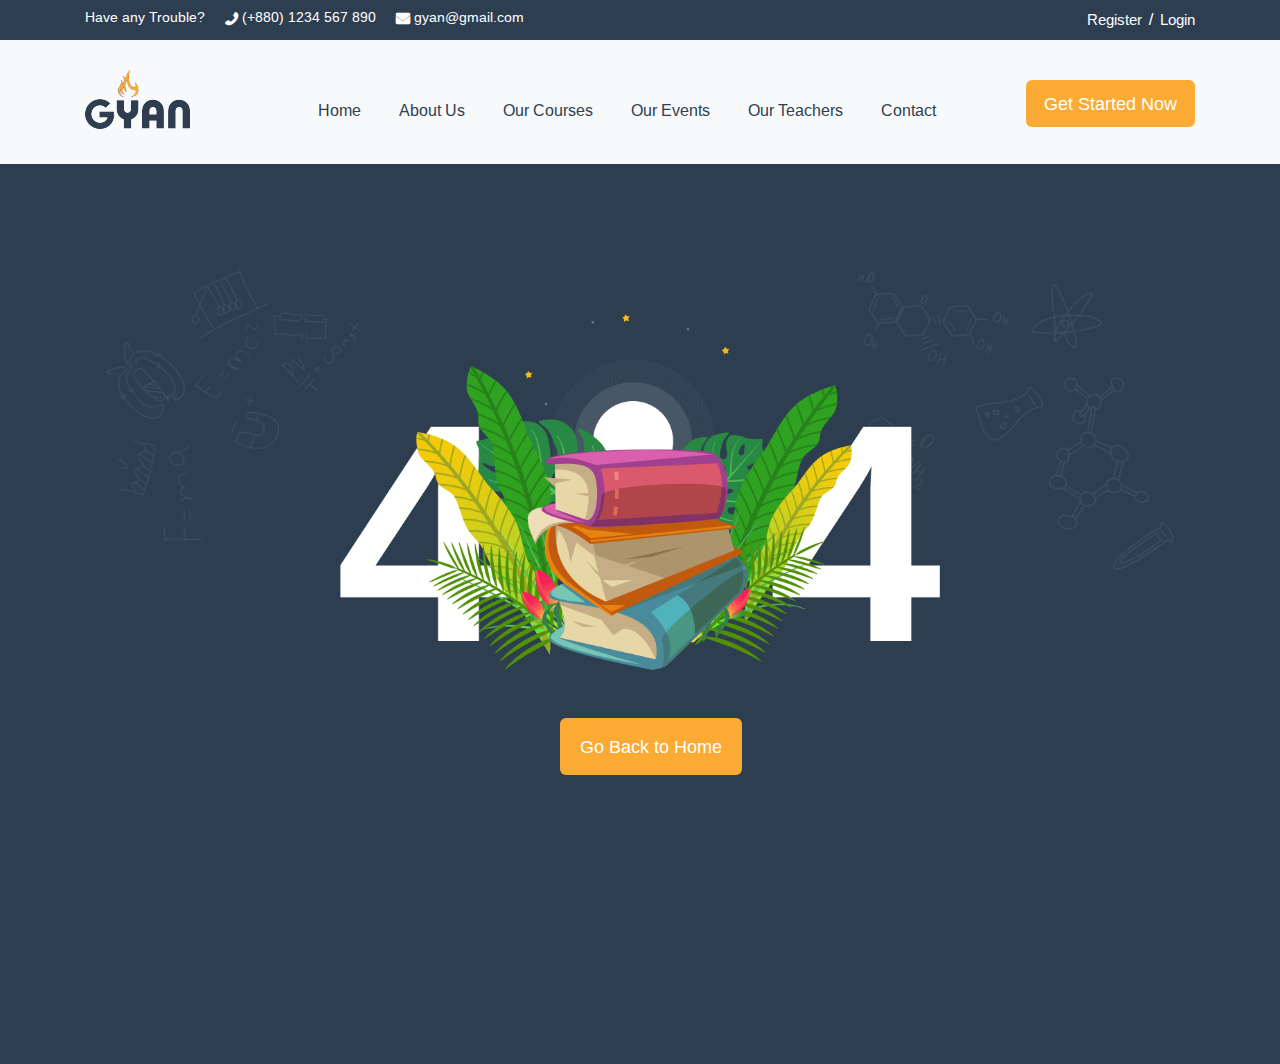
<file: 404_page.html>
<!DOCTYPE html>
<html>

<head>
    <!--============= Required meta tags ============-->
    <meta charset="UTF-8">
    <meta name="viewport" content="width=device-width, initial-scale=1, shrink-to-fit=no">
    <title>Gyan Educational HTML Template</title>
    <!--=============== css link here ===============-->
    <link href="https://fonts.googleapis.com/css2?family=Arimo&display=swap" rel="stylesheet">
    <link href="https://stackpath.bootstrapcdn.com/font-awesome/4.7.0/css/font-awesome.min.css" rel="stylesheet" integrity="sha384-wvfXpqpZZVQGK6TAh5PVlGOfQNHSoD2xbE+QkPxCAFlNEevoEH3Sl0sibVcOQVnN" crossorigin="anonymous">
    <link href="https://fonts.googleapis.com/css2?family=Arimo:wght@700&display=swap" rel="stylesheet">
    <link rel="stylesheet" href="css/bootstrap.min.css">
    <link rel="stylesheet" href="css/slick.css">
    <link rel="stylesheet" href="css/animate.css">
    <link rel="stylesheet" href="css/venobox.css">
    <link rel="stylesheet" href="css/style.css">
    <link rel="stylesheet" href="css/responsive.css">
</head>

<body id="error">
       
<!--=====================================================
                    Header top part start
======================================================-->
      
  <section id="header-top-part">
      <div class="container">
          <div class="row align-item-center">
              <div class="col-lg-9 col-md-9 col-sm-8">
                  <div class="left">
                      <ul>
                          <li>Have any Trouble?</li>
                          <li><i class="fa fa-phone phn" aria-hidden="true"></i>(+880) 1234 567 890</li>
                          <li class="mail"><i class="fa fa-envelope" aria-hidden="true"></i>gyan@gmail.com</li>
                      </ul>
                  </div>
              </div>
              <div class="col-lg-3 col-md-3 col-sm-4">
                  <div class="right text-right">
                      <a href="registration_page.html">Register</a>
                      <p>/</p>
                      <a href="login_page.html">Login</a>
                  </div>
              </div>
          </div>
      </div>
  </section>
       
<!--=====================================================
                    Header top part end
======================================================-->
      
<!--=====================================================
                  Header (navbar) part start
======================================================-->

 <header class="manubar">
     <nav class="navbar navbar-expand-lg manu">
         <div class="container">
             <a class="navbar-brand" href="index.html">
                 <img src="images/header-part/header-logo.png" alt="header-logo">
             </a>
             <button class="navbar-toggler ml-auto" type="button" data-toggle="collapse" data-target="#navbarSupportedContent" aria-controls="navbarSupportedContent" aria-expanded="false" aria-label="Toggle navigation">
                 <i class="fa fa-bars" aria-hidden="true"></i>
             </button>
             <div class="collapse navbar-collapse" id="navbarSupportedContent">
                 <ul class="navbar-nav ml-auto">
                     <li class="nav-item">
                         <a class="nav-link" href="index.html">Home <span class="sr-only">(current)</span></a>
                     </li>
                     <li class="nav-item">
                         <a class="nav-link" href="about_us.html">About us</a>
                     </li>
                     <li class="nav-item">
                         <a class="nav-link" href="our_courses.html">Our courses</a>
                     </li>
                     <li class="nav-item">
                         <a class="nav-link" href="our_events.html">our events</a>
                     </li>
                     <li class="nav-item">
                         <a class="nav-link" href="our_teachers.html">our teachers</a>
                     </li>
                     <li class="nav-item">
                         <a class="nav-link" href="#footer-part">Contact</a>
                     </li>
                 </ul>
                 <div class="get-started">
                     <a href="#"><span>Get Started Now</span></a>
                 </div>
             </div>
         </div>
     </nav>
 </header>
       
<!--=====================================================
                 Header (navbar) part end
======================================================-->
   
<!--=====================================================
                  Error part start
======================================================-->

 <section id="error-part">
     <div class="container">
         <div class="row">
             <div class="col-lg-12">
                 <div class="img">
                     <img src="images/404-page/404_Page.png" alt="404_Page.png">
                 </div>
             </div>
             <div class="col-lg-12 text-center">
                 <div class="goback">
                     <a href="index.html">Go Back to Home</a>
                 </div>
             </div>
         </div>
     </div>
 </section>

<!--=====================================================
                  Error part end
======================================================-->
   
    <!--=============== java link here ===============-->
     <script src="js/jquery-1.12.4.min.js"></script>
     <script src="js/popper.min.js"></script>
     <script src="js/bootstrap.min.js"></script>
     <script src="js/slick.min.js"></script>
     <script src="js/waypoints.min.js"></script>
     <script src="js/jquery.counterup.min.js"></script>
     <script src="js/wow.min.js"></script>
     <script src="js/script.js"></script>
     
</body>

</html>
</file>
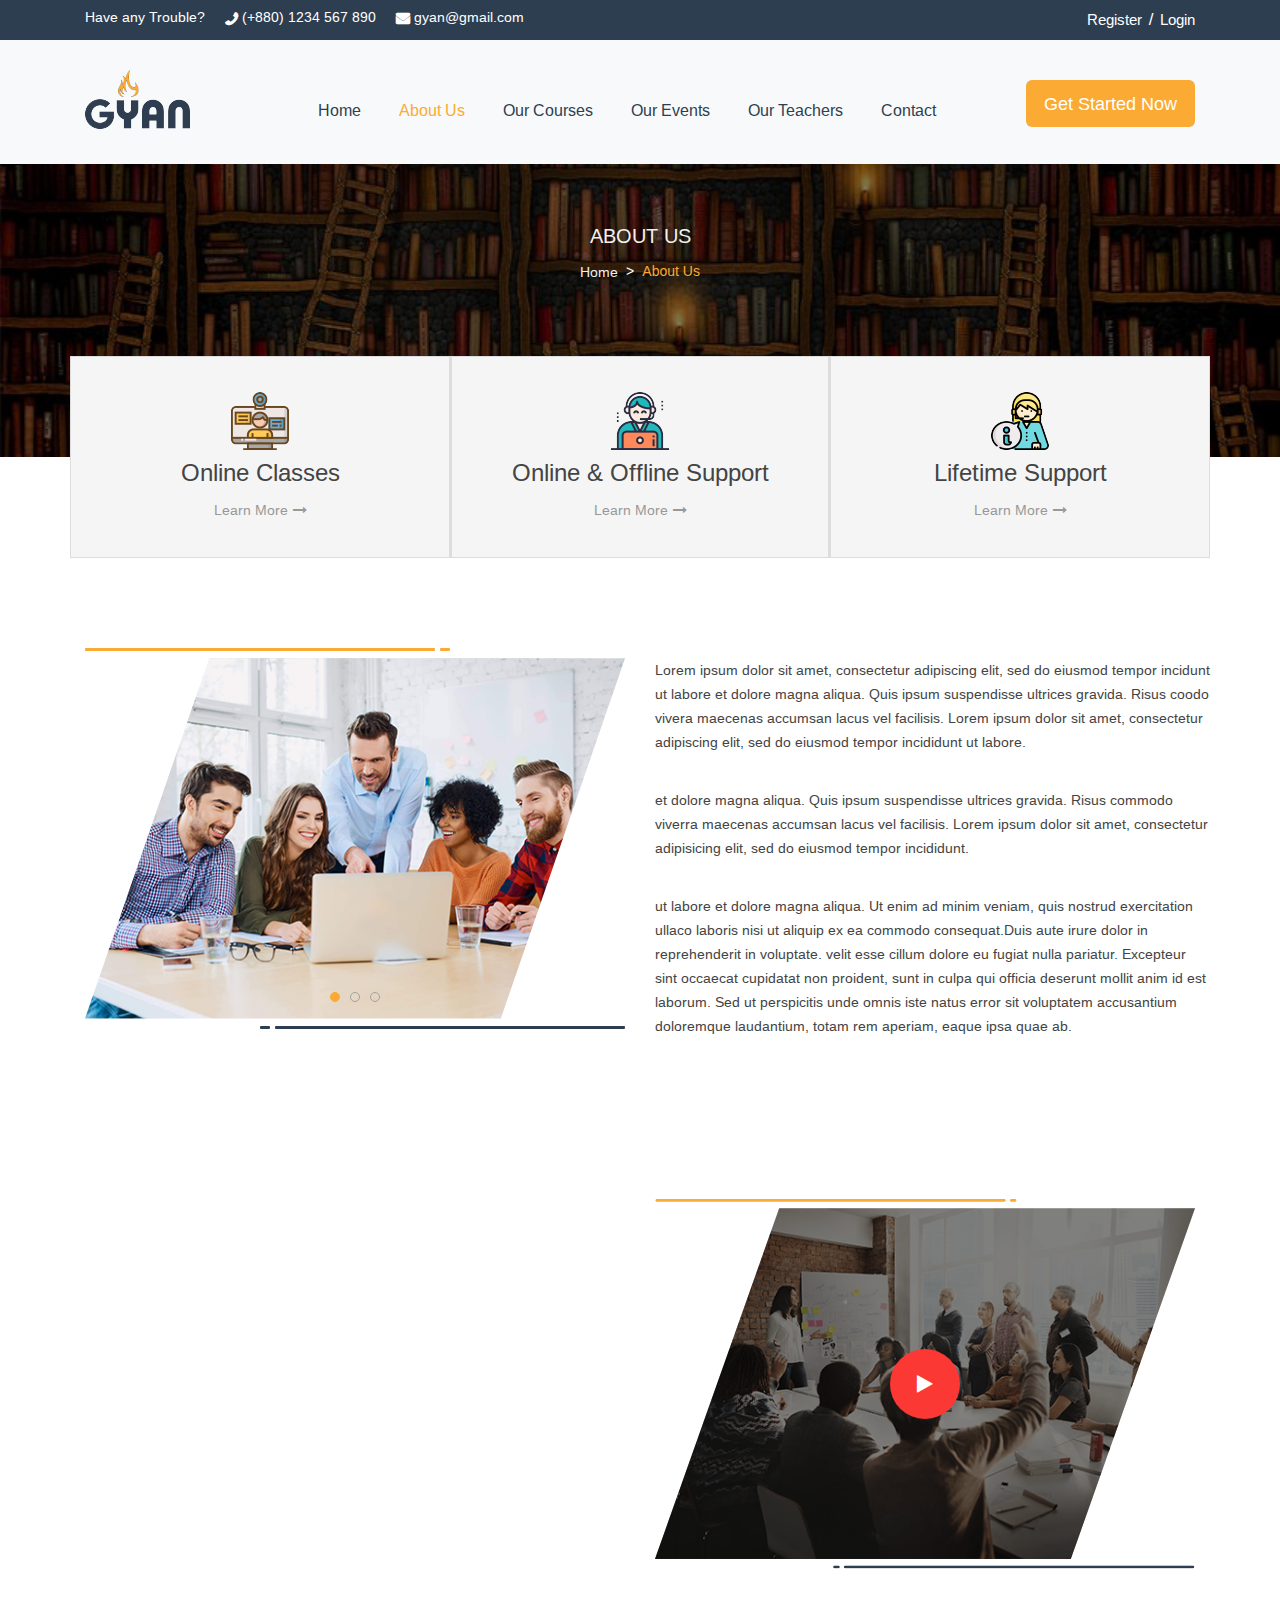
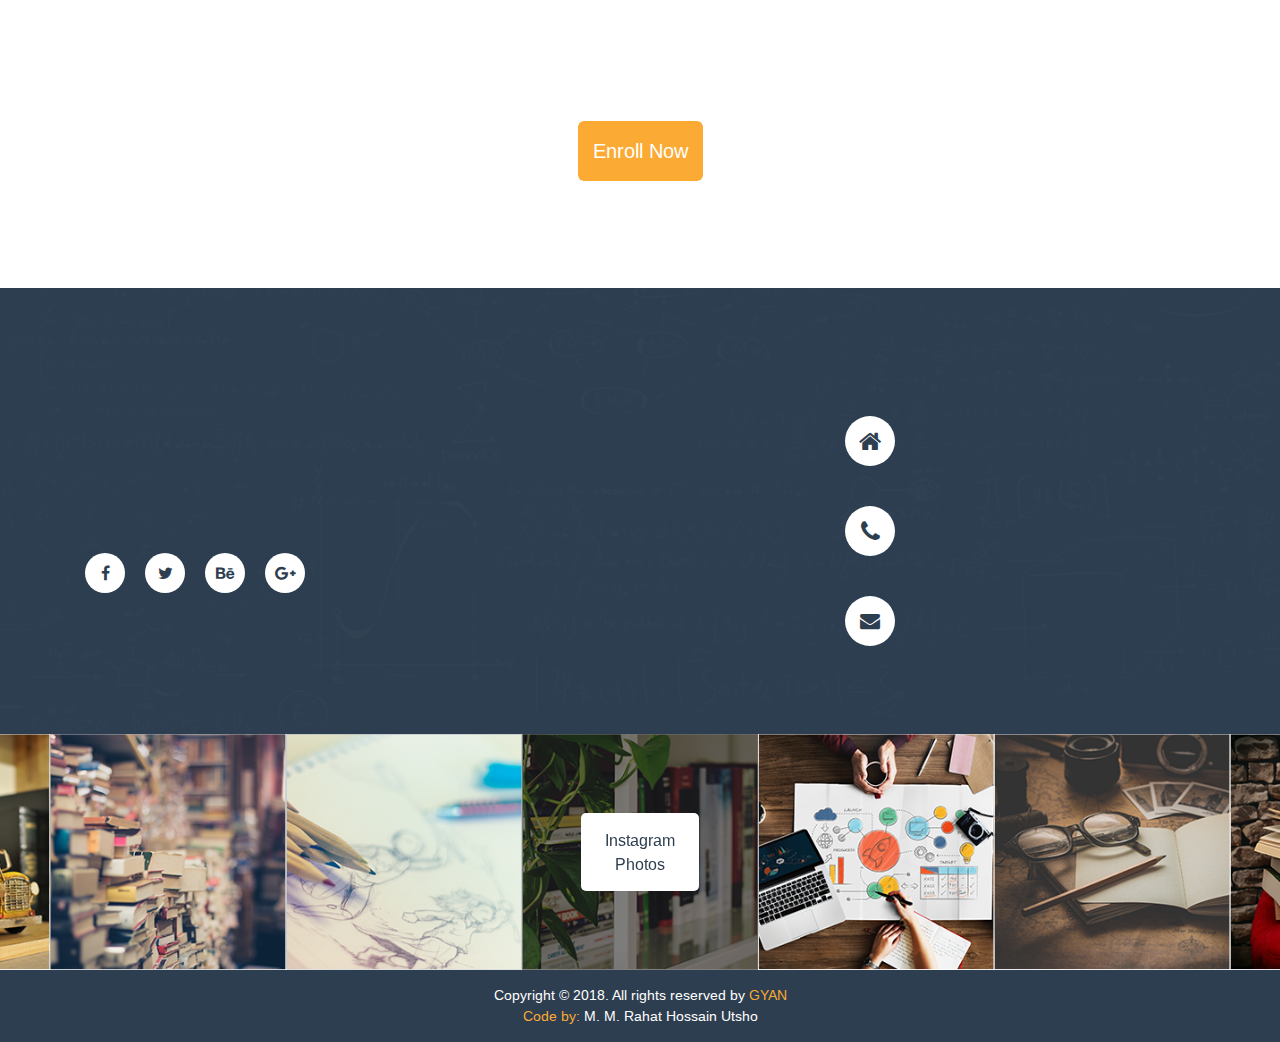
<file: about_us.html>
<!DOCTYPE html>
<html>

<head>
    <!--============= Required meta tags ============-->
    <meta charset="UTF-8">
    <meta name="viewport" content="width=device-width, initial-scale=1, shrink-to-fit=no">
    <title>Gyan Educational HTML Template</title>
    <!--=============== css link here ===============-->
    <link href="https://fonts.googleapis.com/css2?family=Arimo&display=swap" rel="stylesheet">
    <link href="https://stackpath.bootstrapcdn.com/font-awesome/4.7.0/css/font-awesome.min.css" rel="stylesheet" integrity="sha384-wvfXpqpZZVQGK6TAh5PVlGOfQNHSoD2xbE+QkPxCAFlNEevoEH3Sl0sibVcOQVnN" crossorigin="anonymous">
    <link href="https://fonts.googleapis.com/css2?family=Arimo:wght@700&display=swap" rel="stylesheet">
    <link rel="stylesheet" href="css/bootstrap.min.css">
    <link rel="stylesheet" href="css/slick.css">
    <link rel="stylesheet" href="css/animate.css">
    <link rel="stylesheet" href="css/venobox.css">
    <link rel="stylesheet" href="css/style.css">
    <link rel="stylesheet" href="css/responsive.css">
</head>

<body data-spy="scroll" data-target=".manubar">
       
<!--=====================================================
                    Header top part start
======================================================-->
      
  <section id="header-top-part">
      <div class="container">
          <div class="row align-item-center">
              <div class="col-lg-9 col-md-9 col-sm-8">
                  <div class="left">
                      <ul>
                          <li>Have any Trouble?</li>
                          <li><i class="fa fa-phone phn" aria-hidden="true"></i>(+880) 1234 567 890</li>
                          <li class="mail"><i class="fa fa-envelope" aria-hidden="true"></i>gyan@gmail.com</li>
                      </ul>
                  </div>
              </div>
              <div class="col-lg-3 col-md-3 col-sm-4">
                  <div class="right text-right">
                      <a href="registration_page.html">Register</a>
                      <p>/</p>
                      <a href="login_page.html">Login</a>
                  </div>
              </div>
          </div>
      </div>
  </section>
       
<!--=====================================================
                    Header top part end
======================================================-->
      
<!--=====================================================
                  Header (navbar) part start
======================================================-->

 <header class="manubar">
     <nav class="navbar navbar-expand-lg manu">
         <div class="container">
             <a class="navbar-brand" href="index.html">
                 <img src="images/header-part/header-logo.png" alt="header-logo">
             </a>
             <button class="navbar-toggler ml-auto" type="button" data-toggle="collapse" data-target="#navbarSupportedContent" aria-controls="navbarSupportedContent" aria-expanded="false" aria-label="Toggle navigation">
                 <i class="fa fa-bars" aria-hidden="true"></i>
             </button>
             <div class="collapse navbar-collapse" id="navbarSupportedContent">
                 <ul class="navbar-nav ml-auto">
                     <li class="nav-item">
                         <a class="nav-link" href="index.html">Home <span class="sr-only">(current)</span></a>
                     </li>
                     <li class="nav-item">
                         <a class="nav-link active" href="about_us.html">About us</a>
                     </li>
                     <li class="nav-item">
                         <a class="nav-link" href="our_courses.html">Our courses</a>
                     </li>
                     <li class="nav-item">
                         <a class="nav-link" href="our_events.html">our events</a>
                     </li>
                     <li class="nav-item">
                         <a class="nav-link" href="our_teachers.html">our teachers</a>
                     </li>
                     <li class="nav-item">
                         <a class="nav-link" href="#footer-part">Contact</a>
                     </li>
                 </ul>
                 <div class="get-started">
                     <a href="#"><span>Get Started Now</span></a>
                 </div>
             </div>
         </div>
     </nav>
 </header>
       
<!--=====================================================
                 Header (navbar) part end
======================================================-->

<!--=====================================================
                    Banner part start
======================================================-->
      
 <section id="about-page-banner">
     <div class="banner">
         <div class="overlay">
             <div class="container">
                 <h2>About Us</h2>
                 <nav aria-label="breadcrumb">
                     <ol class="breadcrumb">
                         <li class="breadcrumb-item"><a href="index.html">Home</a></li>
                         <li class="breadcrumb-item active" aria-current="page">About Us</li>
                     </ol>
                 </nav>
             </div>
         </div>
     </div>
     <div class="support">
         <div class="container">
             <div class="row">
                 <div class="col-lg-4 col-md-4 col-sm-12 px-0">
                     <div class="online wow slideInLeft">
                         <img src="images/banner-part/banner-icon-1.png" alt="banner-icon-1.png">
                         <h2>online classes</h2>
                         <a class="go" href="#">Learn More<i class="fa fa-long-arrow-right" aria-hidden="true"></i></a>
                     </div>
                 </div>
                 <div class="col-lg-4 col-md-4 col-sm-12 px-0">
                     <div class="online middle wow fadeInUp">
                         <img src="images/banner-part/banner-icon-2.png" alt="banner-icon-2.png">
                         <h2>Online & Offline Support</h2>
                         <a class="go" href="#">Learn More<i class="fa fa-long-arrow-right" aria-hidden="true"></i></a>
                     </div>
                 </div>
                 <div class="col-lg-4 col-md-4 col-sm-12 px-0">
                     <div class="online wow slideInRight">
                         <img src="images/banner-part/banner-icon-3.png" alt="banner-icon-3.png">
                         <h2>Lifetime Support</h2>
                         <a class="go" href="#">Learn More<i class="fa fa-long-arrow-right" aria-hidden="true"></i></a>
                     </div>
                 </div>
             </div>
         </div>
     </div>
 </section>
       
<!--=====================================================
                    Banner part end
======================================================-->
       
<!--=====================================================
                  About us part start
======================================================-->
     
  <section id="about-part" class="about-page-part">
      <div class="container">
          <div class="row">
              <div class="col-lg-6 col-md-12 col-sm-12">
                  <div class="item">
                      <div class="la">
                          <div class="about-slider">
                              <div class="img">
                                  <img src="images/about-part/about-us-img-1.png" alt="about-us-img-1.png">
                              </div>
                              <div class="img">
                                  <img src="images/about-part/about-us-img-2.png" alt="about-us-img-2.png">
                              </div>
                              <div class="img">
                                  <img src="images/about-part/about-us-img-3.png" alt="about-us-img-3.png">
                              </div>
                          </div>
                      </div>
                  </div>
              </div>
              <div class="col-lg-6 col-md-12 col-sm-12 pr-0">
                  <div class="text wow fadeInRight">
                      <p>Lorem ipsum dolor sit amet, consectetur adipiscing elit, sed do eiusmod tempor incidunt ut labore et dolore magna aliqua. Quis ipsum suspendisse ultrices gravida. Risus coodo vivera maecenas accumsan lacus vel facilisis. Lorem ipsum dolor sit amet, consectetur adipiscing elit, sed do eiusmod tempor incididunt ut labore.</p>
                      <p>et dolore magna aliqua. Quis ipsum suspendisse ultrices gravida. Risus commodo viverra maecenas accumsan lacus vel facilisis. Lorem ipsum dolor sit amet, consectetur adipisicing elit, sed do eiusmod tempor incididunt.</p>
                      <p>ut labore et dolore magna aliqua. Ut enim ad minim veniam, quis nostrud exercitation ullaco laboris nisi ut aliquip ex ea commodo consequat.Duis aute irure dolor in reprehenderit in voluptate.<span> velit esse cillum dolore eu fugiat nulla pariatur. Excepteur sint occaecat cupidatat non proident, sunt in culpa qui officia deserunt mollit anim id est laborum. Sed ut perspicitis unde omnis iste natus error sit voluptatem accusantium doloremque laudantium, totam rem aperiam, eaque ipsa quae ab.</span></p>
                  </div>
              </div>
              <div class="col-lg-12 px-md-0">
                  <div class="text last-p wow fadeInLeft">
                      <p>Lorem ipsum dolor sit amet, consectetur adipiscing elit, sed do eiusmod tempor incidunt ut labore et dolore magna aliqua. Quis ipsum suspendisse ultrices gravida. Risus coodo vivera maas accumsan lacus vel facilisis. Lorem ipsum dolor sit amet, consectetur adipiscing elit, sed do eiusmod tempor incididunt ut labore.et dolore magna aliqua. Quis ipsum suspendisse ultrices gravida. Risus commodo viverra maecenas accumsan lacus vel facilisis.</p>
                  </div>
              </div>
          </div>
      </div>
  </section>
      
<!--=====================================================
                    About us part end
======================================================-->

<!--=====================================================
                About us video part end
======================================================-->

  <section id="about-video-part">
      <div class="container">
          <div class="row">
              <div class="col-lg-6 col-sm-12">
                  <div class="text wow fadeInDown text-up">
                      <p>Lorem ipsum dolor sit amet, consectetur adipiscing elit, sed do eiusmod tempor incidunt ut labore et dolore magna aliqua. Quis ipsum suspendisse ultrices gravida. Risus coodo vivera maecenas accumsan lacus vel facilisis. Lorem ipsum dolor sit amet, consectetur adipiscing elit, sed do eiusmod tempor incididunt ut labore.</p>
                      <p>et dolore magna aliqua. Quis ipsum suspendisse ultrices gravida. Risus commodo viverra maecenas accumsan lacus vel facilisis. Lorem ipsum dolor sit amet, consectetur adipisicing elit, sed do eiusmod tempor incididunt.</p>
                      <p>ut labore et dolore magna aliqua. Ut enim ad minim veniam, quis nostrud exercitation ullaco laboris nisi ut aliquip exconsectetur adipisicing elit, sed do eiusmod tempor incididunt.</p>
                  </div>
              </div>
              <div class="col-lg-6 col-sm-12">
                  <div class="video">
                      <div class="img">
                          <img src="images/about-us-page/video-part/about_page_video_img.png" alt="about_page_video_img.png">
                          <div class="overlay">
                              <a class="venobox" data-autoplay="true" data-vbtype="video" href="https://www.youtube.com/watch?v=v4wBvKmk5jU">
                                  <i class="fa fa-play" aria-hidden="true"></i>
                              </a>
                          </div>
                      </div>
                  </div>
              </div>
              <div class="col-lg-12 col-sm-12">
                  <div class="text wow fadeInUp">
                      <p class="last">Lorem ipsum dolor sit amet, consectetur adipiscing elit, sed do eiusmod tempor incidunt ut labore et dolore magna aliqua. Quis ipsum suspendisse ultrices gravida. Risus coodo vivera maas accumsan lacus vel facilisis. Lorem ipsum dolor sit amet, consectetur adipiscing elit, sed do eiusmod tempor incididunt ut labore.et dolore magna aliqua. Quis ipsum suspendisse ultrices gravida. Risus commodo viverra maecenas accumsan lacus vel facilisis.</p>
                  </div>
              </div>
              <div class="col-lg-12 col-sm-12 text-center">
                  <div class="enroll">
                      <a href="our_courses.html">enroll now</a>
                  </div>
              </div>
          </div>
      </div>
  </section>

<!--=====================================================
                About us video part end
======================================================-->
     
<!--=====================================================
                    Footer part start
======================================================-->
 
  <footer id="footer-part">
      <div class="background">
          <div class="container">
              <div class="row">
                  <div class="col-lg-4 col-md-12 col-sm-12">
                      <div class="left">
                          <div class="logo wow fadeInUp">
                              <a href="index.html">
                                  <img src="images/footer-part/footer-logo.png" alt="footer-logo.png">
                              </a>
                          </div>
                          <p class="top wow fadeInLeft">Lorem ipsum dolor sit amet, consectetur adipisicing elit, sed do eiusmod tempor incididunt ut labore et dolore magna aliqua.
                          </p>
                          <p class="wow fadeInLeft">Ut enim ad minim veniam, quis nostrud exercitation ullmco laboris nisi ut aliquip ex ea.</p>
                          <ul class="icons">
                              <li><a href="https://www.facebook.com/" target="_blank"><i class="fa fa-facebook" aria-hidden="true"></i></a></li>
                              <li><a href="https://www.twitter.com/" target="_blank"><i class="fa fa-twitter" aria-hidden="true"></i></a></li>
                              <li><a class="last" href="https://www.behance.net/" target="_blank"><i class="fa fa-behance" aria-hidden="true"></i></a></li>
                              <li><a class="last" href="https://www.google.com/" target="_blank"><i class="fa fa-google-plus" aria-hidden="true"></i></a></li>
                          </ul>
                      </div>
                  </div>
                  <div class="col-lg-4 col-md-6 col-sm-12">
                      <div class="middle">
                          <h5 class="wow fadeInDown">Quick Links</h5>
                          <div class="link wow fadeInUp">
                              <div class="row">
                                  <div class="col-lg-7 col-md-6 col-sm-6">
                                      <ul>
                                          <li><a href="index.html">Home</a></li>
                                          <li><a href="about_us.html">About us</a></li>
                                          <li><a href="#">Terms & Conditions</a></li>
                                          <li><a href="#footer-part">Contact us</a></li>
                                          <li class="last"><a href="#">FAQ’s</a></li>
                                      </ul>
                                  </div>
                                  <div class="col-lg-5 pl-lg-0 col-md-6 col-sm-6">
                                      <ul>
                                          <li><a href="our_teachers.html">Our Teachers</a></li>
                                          <li><a href="#">Privacy Policy</a></li>
                                          <li><a href="our_events.html">Latest News</a></li>
                                          <li><a href="#">Succes Stories</a></li>
                                      </ul>
                                  </div>
                              </div>
                          </div>
                      </div>
                  </div>
                  <div class="col-lg-4 col-md-6 col-sm-12">
                      <div class="right">
                          <h5 class="wow fadeInUp">Contact Informations</h5>
                          <div class="row align-items-center">
                              <div class="col-lg-3 col-md-3 col-sm-12">
                                  <div class="contact-icon">
                                      <a href="#"><i class="fa fa-home" aria-hidden="true"></i></a>
                                      <a href="#"><i class="fa fa-phone" aria-hidden="true"></i></a>
                                      <a href="#"><i class="fa fa-envelope mail" aria-hidden="true"></i></a>
                                  </div>
                              </div>
                              <div class="col-lg-9 col-md-9 col-sm-12">
                                  <ul class="wow fadeInRight">
                                      <li>
                                          <p><span>Location</span>1234, Parkstreet Avenue, Newyork
                                              America.</p>
                                      </li>
                                      <li>
                                          <p><span>Phone</span>+880 1234 567 890, 02 0987 654</p>
                                      </li>
                                      <li>
                                          <p><span>E-mail</span>gyan@gmail.com, learning@gmail.com.</p>
                                      </li>
                                  </ul>
                              </div>
                          </div>
                      </div>
                  </div>
              </div>
          </div>
  </footer>
 
<!--======footer-img-part start ==========-->

  <footer id="footer-end-img-part">
      <div class="footer-slider">
          <div class="img">
              <img src="images/footer-part/footer-img-1.png" alt="footer-img-1.png">
              <div class="overlay">
                  <a href="#">Instagram Photos</a>
              </div>
          </div>
          <div class="img">
              <img src="images/footer-part/footer-img-2.png" alt="footer-img-2.png">
              <div class="overlay">
                  <a href="#">Instagram Photos</a>
              </div>
          </div>
          <div class="img">
              <img src="images/footer-part/footer-img-3.png" alt="footer-img-3.png">
              <div class="overlay">
                  <a href="#">Instagram Photos</a>
              </div>
          </div>
          <div class="img">
              <img src="images/footer-part/footer-img-4.png" alt="footer-img-4.png">
              <div class="overlay">
                  <a href="#">Instagram Photos</a>
              </div>
          </div>
          <div class="img">
              <img src="images/footer-part/footer-img-5.png" alt="footer-img-5.png">
              <div class="overlay">
                  <a href="#">Instagram Photos</a>
              </div>
          </div>
          <div class="img">
              <img src="images/footer-part/footer-img-6.png" alt="footer-img-6.png">
              <div class="overlay">
                  <a href="#">Instagram Photos</a>
              </div>
          </div>
          <div class="img">
              <img src="images/footer-part/footer-img-7.png" alt="footer-img-7.png">
              <div class="overlay">
                  <a href="#">Instagram Photos</a>
              </div>
          </div>
          <div class="img">
              <img src="images/footer-part/footer-img-8.png" alt="footer-img-8.png">
              <div class="overlay">
                  <a href="#">Instagram Photos</a>
              </div>
          </div>
          <div class="img">
              <img src="images/footer-part/footer-img-9.png" alt="footer-img-9.png">
              <div class="overlay">
                  <a href="#">Instagram Photos</a>
              </div>
          </div>
      </div>
  </footer>
  
<!--======footer-img-part end ==========-->
 
<!--=====================================================
                      Footer part end
======================================================-->

<!--====== footer-bottom-part start ==========-->

  <footer id="footer-bottom-part">
      <div class="container">
          <div class="row">
              <div class="col-lg-12">
                  <p class="design">Copyright &copy; 2018. All rights reserved by <span>GYAN</span></p>
                  <p class="design last">Code by: <span>M. M. Rahat Hossain Utsho</span></p>
              </div>
          </div>
      </div>
  </footer>
  
<!--====== footer-bottom-part end ==========-->
  
<!--====== back-to-top button ==========-->
  <a class="back-to-top" href="#">
      <i class="fa fa-chevron-up" aria-hidden="true"></i>
  </a>
   
    <!--=============== java link here ===============-->
     <script src="js/jquery-1.12.4.min.js"></script>
     <script src="js/popper.min.js"></script>
     <script src="js/bootstrap.min.js"></script>
     <script src="js/slick.min.js"></script>
     <script src="js/waypoints.min.js"></script>
     <script src="js/jquery.counterup.min.js"></script>
     <script src="js/venobox.min.js"></script>
     <script src="js/wow.min.js"></script>
     <script src="js/script.js"></script>
     
</body>

</html>
</file>
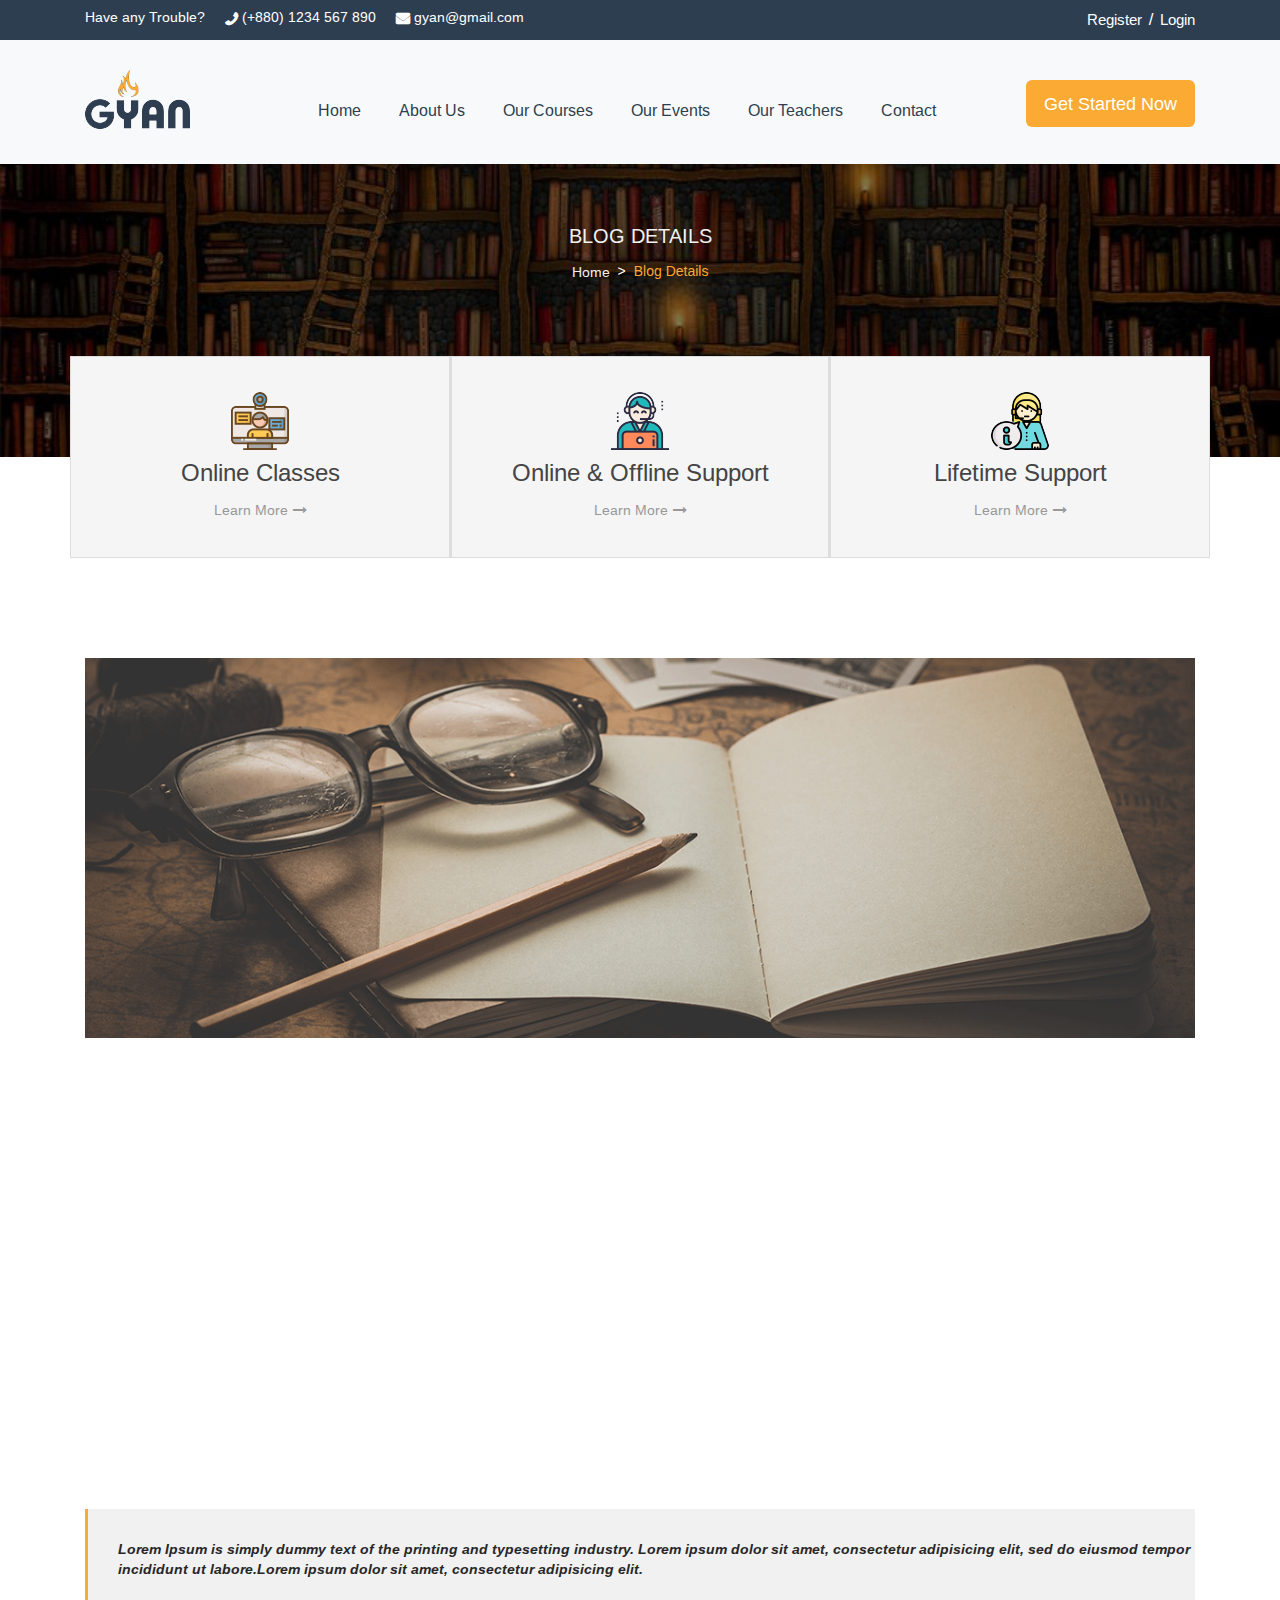
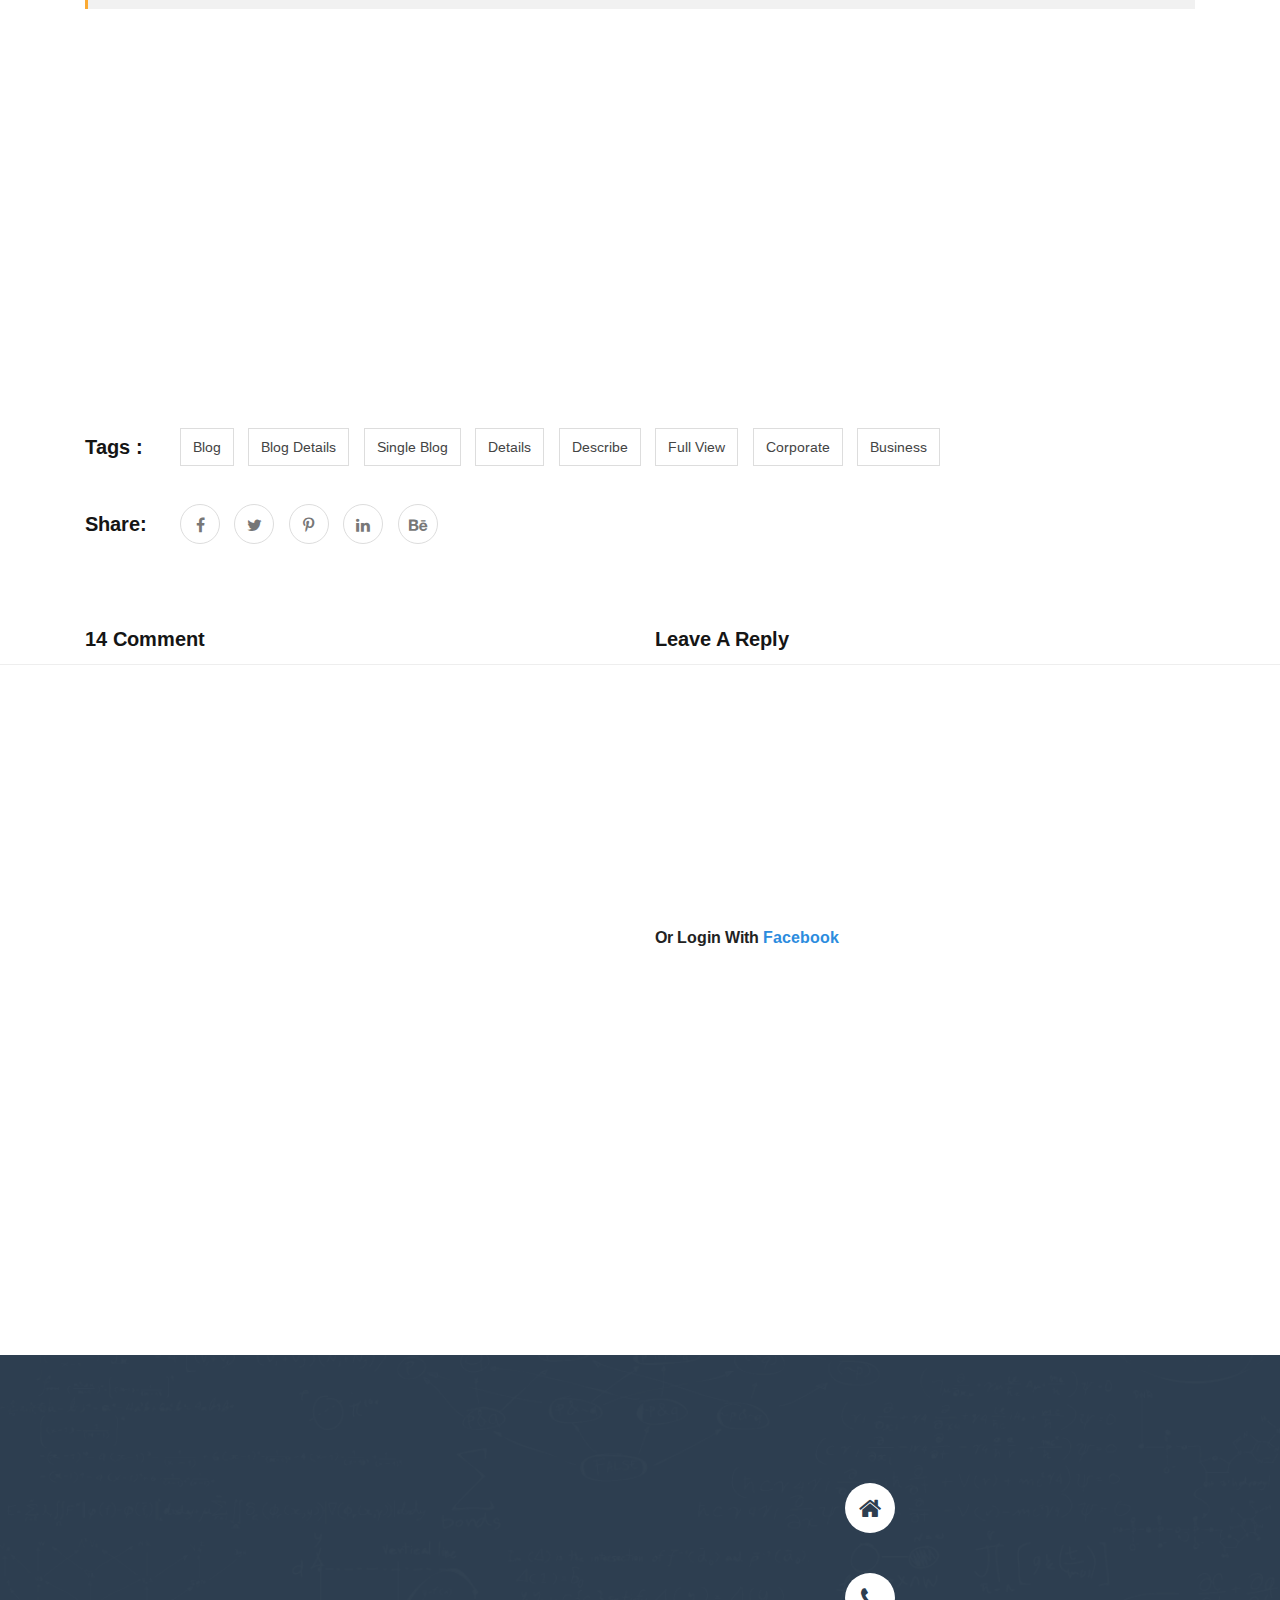
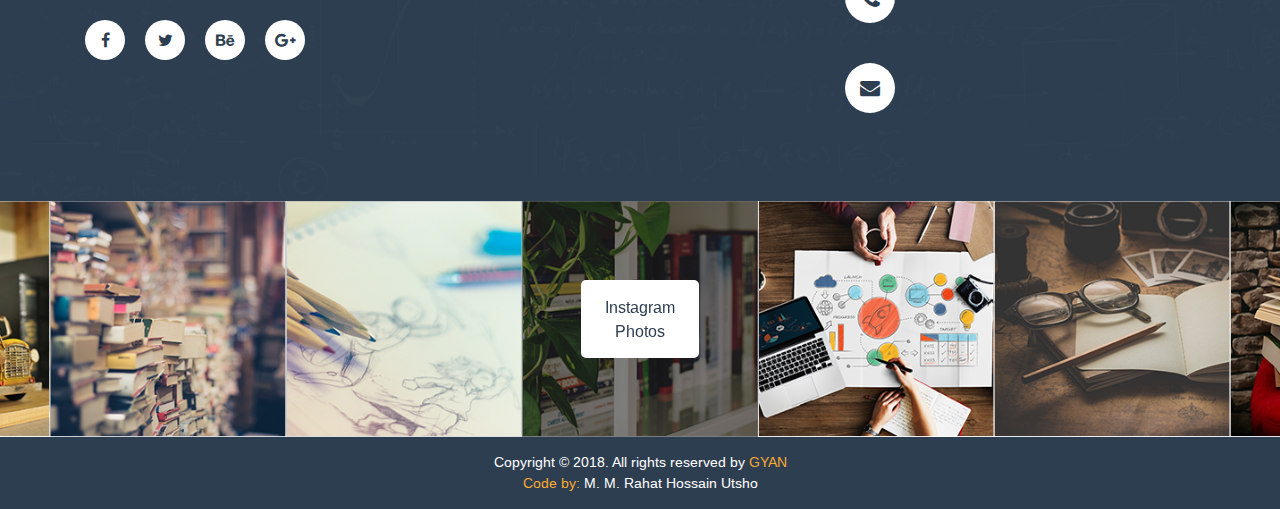
<file: blog_details.html>
<!DOCTYPE html>
<html>

<head>
    <!--============= Required meta tags ============-->
    <meta charset="UTF-8">
    <meta name="viewport" content="width=device-width, initial-scale=1, shrink-to-fit=no">
    <title>Gyan Educational HTML Template</title>
    <!--=============== css link here ===============-->
    <link href="https://fonts.googleapis.com/css2?family=Arimo&display=swap" rel="stylesheet">
    <link href="https://stackpath.bootstrapcdn.com/font-awesome/4.7.0/css/font-awesome.min.css" rel="stylesheet" integrity="sha384-wvfXpqpZZVQGK6TAh5PVlGOfQNHSoD2xbE+QkPxCAFlNEevoEH3Sl0sibVcOQVnN" crossorigin="anonymous">
    <link href="https://fonts.googleapis.com/css2?family=Arimo:wght@700&display=swap" rel="stylesheet">
    <link rel="stylesheet" href="css/bootstrap.min.css">
    <link rel="stylesheet" href="css/slick.css">
    <link rel="stylesheet" href="css/animate.css">
    <link rel="stylesheet" href="css/style.css">
    <link rel="stylesheet" href="css/responsive.css">
</head>

<body data-spy="scroll" data-target=".manubar">
       
<!--=====================================================
                    Header top part start
======================================================-->
      
  <section id="header-top-part">
      <div class="container">
          <div class="row align-item-center">
              <div class="col-lg-9 col-md-9 col-sm-8">
                  <div class="left">
                      <ul>
                          <li>Have any Trouble?</li>
                          <li><i class="fa fa-phone phn" aria-hidden="true"></i>(+880) 1234 567 890</li>
                          <li class="mail"><i class="fa fa-envelope" aria-hidden="true"></i>gyan@gmail.com</li>
                      </ul>
                  </div>
              </div>
              <div class="col-lg-3 col-md-3 col-sm-4">
                  <div class="right text-right">
                      <a href="registration_page.html">Register</a>
                      <p>/</p>
                      <a href="login_page.html">Login</a>
                  </div>
              </div>
          </div>
      </div>
  </section>
       
<!--=====================================================
                    Header top part end
======================================================-->
      
<!--=====================================================
                  Header (navbar) part start
======================================================-->

 <header class="manubar">
     <nav class="navbar navbar-expand-lg manu">
         <div class="container">
             <a class="navbar-brand" href="index.html">
                 <img src="images/header-part/header-logo.png" alt="header-logo">
             </a>
             <button class="navbar-toggler ml-auto" type="button" data-toggle="collapse" data-target="#navbarSupportedContent" aria-controls="navbarSupportedContent" aria-expanded="false" aria-label="Toggle navigation">
                 <i class="fa fa-bars" aria-hidden="true"></i>
             </button>
             <div class="collapse navbar-collapse" id="navbarSupportedContent">
                 <ul class="navbar-nav ml-auto">
                     <li class="nav-item">
                         <a class="nav-link" href="index.html">Home <span class="sr-only">(current)</span></a>
                     </li>
                     <li class="nav-item">
                         <a class="nav-link" href="about_us.html">About us</a>
                     </li>
                     <li class="nav-item">
                         <a class="nav-link" href="our_courses.html">Our courses</a>
                     </li>
                     <li class="nav-item">
                         <a class="nav-link" href="our_events.html">our events</a>
                     </li>
                     <li class="nav-item">
                         <a class="nav-link" href="our_teachers.html">our teachers</a>
                     </li>
                     <li class="nav-item">
                         <a class="nav-link" href="#footer-part">Contact</a>
                     </li>
                 </ul>
                 <div class="get-started">
                     <a href="#"><span>Get Started Now</span></a>
                 </div>
             </div>
         </div>
     </nav>
 </header>
       
<!--=====================================================
                 Header (navbar) part end
======================================================-->

<!--=====================================================
                    Banner part start
======================================================-->
      
 <section id="blog-details-page-banner">
     <div class="banner">
         <div class="overlay">
             <div class="container">
                 <h2>BLOG DETAILS</h2>
                 <nav aria-label="breadcrumb">
                     <ol class="breadcrumb">
                         <li class="breadcrumb-item"><a href="index.html">Home</a></li>
                         <li class="breadcrumb-item active" aria-current="page">Blog Details</li>
                     </ol>
                 </nav>
             </div>
         </div>
     </div>
     <div class="support">
         <div class="container">
             <div class="row">
                 <div class="col-lg-4 col-md-4 col-sm-12 px-0">
                     <div class="online wow slideInLeft">
                         <img src="images/banner-part/banner-icon-1.png" alt="banner-icon-1.png">
                         <h2>online classes</h2>
                         <a class="go" href="#">Learn More<i class="fa fa-long-arrow-right" aria-hidden="true"></i></a>
                     </div>
                 </div>
                 <div class="col-lg-4 col-md-4 col-sm-12 px-0">
                     <div class="online middle wow fadeInUp">
                         <img src="images/banner-part/banner-icon-2.png" alt="banner-icon-2.png">
                         <h2>Online & Offline Support</h2>
                         <a class="go" href="#">Learn More<i class="fa fa-long-arrow-right" aria-hidden="true"></i></a>
                     </div>
                 </div>
                 <div class="col-lg-4 col-md-4 col-sm-12 px-0">
                     <div class="online wow slideInRight">
                         <img src="images/banner-part/banner-icon-3.png" alt="banner-icon-3.png">
                         <h2>Lifetime Support</h2>
                         <a class="go" href="#">Learn More<i class="fa fa-long-arrow-right" aria-hidden="true"></i></a>
                     </div>
                 </div>
             </div>
         </div>
     </div>
 </section>
       
<!--=====================================================
                    Banner part end
======================================================-->
       
<!--=====================================================
                Blog details part start
======================================================-->

  <section id="blog-details">
      <div class="container">
          <div class="row">
              <div class="col-lg-12 col-sm-12">
                  <div class="img wow fadeInUp">
                      <img src="images/blog_details_page/blog-img/blog_details_img-1.png" alt="blog_details_img-1.png">
                  </div>
              </div>
              <div class="col-lg-12 col-sm-12">
                  <div class="row wow fadeInDown">
                      <div class="col-lg-2 col-md-3 col-sm-4">
                          <div class="post-details">
                              <p class="blog-post-by"><i class="fa fa-circle" aria-hidden="true"></i>Posted By</p>
                              <p class="blog-poster-name">Rahima Afroze</p>
                          </div>
                      </div>
                      <div class="col-lg-2 col-md-3 col-sm-4">
                          <div class="post-details">
                              <p class="blog-post-by"><i class="fa fa-circle" aria-hidden="true"></i>Posted Date</p>
                              <p class="blog-poster-name">26 October 2019</p>
                          </div>
                      </div>
                      <div class="col-lg-3 col-md-3 col-sm-4">
                          <div class="post-details">
                              <p class="blog-post-by"><i class="fa fa-circle" aria-hidden="true"></i>Category</p>
                              <p class="blog-poster-name">Social Media Marketing</p>
                          </div>
                      </div>
                      <div class="col-lg-3 col-md-3 col-sm-5 pr-sm-0">
                          <div class="post-details">
                              <p class="blog-post-by"><i class="fa fa-circle" aria-hidden="true"></i>Reading Time</p>
                              <p class="blog-poster-name">Approximately 8 Minutes</p>
                          </div>
                      </div>
                      <div class="col-lg-2 col-md-3 pl-md-3 col-sm-4 pl-sm-0">
                          <div class="post-details">
                              <p class="blog-post-by"><i class="fa fa-circle" aria-hidden="true"></i>Last Update</p>
                              <p class="blog-poster-name">26 October 2018</p>
                          </div>
                      </div>
                  </div>
              </div>
              <div class="col-lg-12 col-sm-12">
                  <div class="blog-details-body">
                      <h1 class="blog-details-title wow fadeInLeft">Want to become reputed your website? Contact SEO Degree’s Team to Get a Good Result of Seach Engine Optimization</h1>
                      <p class="blog-detail wow fadeInRight">Lorem ipsum dolor sit amet, consectetur adipisicing elit, sed do eiusmod tempor incididunt ut labore et dolorgna aliqua. Ut enim ad minim veniam, quis nostrud exercitation ullamco laboris nisi ut aliquip ex ea commodo couat. Duis aute irure dolor in reprehenderit in voluptate velit esse cillum dolore eu fugiat nulla pariatur. Excepteur sint occaecat cupidatat non proident, sunt in culpa qui.</p>
                      <p class="blog-detail wow fadeInDown">officia deserunt mollit anim id est laborum. Sed ut perspiciatis unde omnis iste natus error sit voluptatem accium doloremque laudantium, totam rem aperiam, eaque ipsa quae ab illo inventore veritatis et quasi architecto eatae vitae dicta sunt explicabo. Nemo enim ipsam voluptatem quia voluptas sit aspernatur aut odit aut fugit, sed quia consequuntur magni dolores eos qui ratione voluptatem sequi nesciunt. Neque porro quisquam est, qui dolorem ipsum quia dolor sit amet, consectetur, adipisci velit, sed quia non numquam eius modi tempora incidunt ut labore et dolore magnam aliquam quaerat voluptatem.</p>
                      <div class="text-italic">
                          <p>Lorem Ipsum is simply dummy text of the printing and typesetting industry. Lorem ipsum dolor sit amet, consectetur adipisicing elit, sed do eiusmod tempor incididunt ut labore.Lorem ipsum dolor sit amet, consectetur adipisicing elit.</p>
                      </div>
                      <p class="blog-detail wow fadeInUp">Lorem ipsum dolor sit amet, consectetur adipisicing elit, sed do eiusmod tempor incididunt ut labore et dolorgna aliqua. Ut enim ad minim veniam, quis nostrud exercitation ullamco laboris nisi ut aliquip ex ea commodo couat. Duis aute irure dolor in reprehenderit in voluptate velit esse cillum dolore eu fugiat nulla pariatur. Excepteur sint occaecat cupidatat non proident, sunt in culpa qui.</p>
                      <div class="list wow fadeInRight">
                          <ul>
                              <li>- Continuing our series of product showcases that started with the recently launched AccurateAom</li>
                              <li>- Today we’re going to take a look at Brand Ambassador</li>
                              <li>- the potential to help build a profitable network of online influencers. A brand ambassador represents.</li>
                              <li>- How do you go about making Facebook posts that will lead to conversions?</li>
                              <li>- the potential to help build a profitable network of online influencers. A brand ambassador represents.</li>
                          </ul>
                      </div>
                  </div>
                  <div class="tags">
                      <div class="row">
                          <div class="col-lg-1 pr-lg-0">
                              <div class="tag-head">
                                  <h3>Tags :</h3>
                              </div>
                          </div>
                          <div class="col-lg-11">
                              <div class="tag-details">
                                  <ul>
                                      <li><a href="#">Blog</a></li>
                                      <li><a href="#">Blog Details</a></li>
                                      <li><a href="#">Single Blog</a></li>
                                      <li><a href="#">Details</a></li>
                                      <li><a href="#">Describe</a></li>
                                      <li><a href="#">Full View </a></li>
                                      <li><a href="#">Corporate</a></li>
                                      <li><a href="#">Business</a></li>
                                  </ul>
                              </div>
                          </div>
                      </div>
                  </div>
                  <div class="share">
                      <div class="row align-items-center">
                          <div class="col-lg-1 pr-lg-0 col-sm-2">
                              <div class="tag-head">
                                  <h3>Share:</h3>
                              </div>
                          </div>
                          <div class="col-lg-11 col-sm-10">
                              <div class="share-social">
                                  <ul>
                                      <li><a href="https://www.facebook.com/" target="_blank"><i class="fa fa-facebook" aria-hidden="true"></i></a></li>
                                      <li><a href="https://www.twitter.com/" target="_blank"><i class="fa fa-twitter" aria-hidden="true"></i></a></li>
                                      <li><a href="https://www.pinterest.com/" target="_blank"><i class="fa fa-pinterest-p" aria-hidden="true"></i></a></li>
                                      <li><a href="https://www.linkedin.com/" target="_blank"><i class="fa fa-linkedin" aria-hidden="true"></i></a></li>
                                      <li><a href="https://www.behance.net/" target="_blank"><i class="fa fa-behance" aria-hidden="true"></i></a></li>
                                  </ul>
                              </div>
                          </div>
                      </div>
                  </div>
              </div>
          </div>
      </div>
  </section>
  
<!--=====================================================
                  Blog details part end
======================================================-->
    
<!--=====================================================
                   Comment part start
======================================================-->
    
  <section id="comment-part">
      <div class="container">
          <div class="comment-head">
              <div class="row">
                  <div class="col-lg-6 col-6">
                      <div class="comment-list">
                          <a href="#">14 comment</a>
                      </div>
                  </div>
                  <div class="col-lg-6 col-6">
                      <div class="leave">
                          <a href="#">leave a reply</a>
                      </div>
                  </div>
              </div>
          </div>
          <div class="comment">
              <div class="row">
                  <div class="col-lg-6 px-0">
                      <div class="comments">
                         
               <!--========== commentator one start ==============-->
                         
                          <div class="comment-one wow slideInLeft">
                              <div class="col-lg-12 pb-lg-4 pt-lg-5 col-sm-12">
                                  <div class="row">
                                      <div class="col-lg-3 col-3">
                                          <div class="user-img">
                                              <img src="images/blog_details_page/user-img/Blog_Details_comment_1.png" alt="Blog_Details_comment_1.png">
                                          </div>
                                      </div>
                                      <div class="col-lg-9 col-9">
                                          <div class="comment-details">
                                              <h3>Neha<span class="float-right">Posted on: 28 July 2021</span></h3>
                                              <p>Hen after before symphony book.Lorem Ipsum has beenry's staay text ever since the.Lom Isum is simly.</p>
                                              <a href="#"><i class="fa fa-reply-all" aria-hidden="true"></i>Reply</a>
                                          </div>
                                      </div>
                                  </div>
                              </div>
                          </div>
                          
              <!--========== commentator one end ==============-->
                         
              <!--========== commentator two start ==============-->
                          
                          <div class="comment-two wow slideInRight">
                              <div class="col-lg-9 ml-auto pb-lg-5 pt-lg-9 pt-lg-5 col-sm-9">
                                  <div class="row">
                                      <div class="col-lg-4 col-3 col-sm-4">
                                          <div class="user-img">
                                              <img src="images/blog_details_page/user-img/Blog_Details_comment_2.png" alt="Blog_Details_comment_2.png">
                                          </div>
                                      </div>
                                      <div class="col-lg-8 col-9 col-sm-8">
                                          <div class="comment-details">
                                              <h3>Utsho<span class="float-right">21 August 2021</span></h3>
                                              <p>Hen after before symphony book.Lorem Ipsum has beenry's staay text ever since the.Lom Isum is simly.</p>
                                              <a href="#"><i class="fa fa-reply-all" aria-hidden="true"></i>Reply</a>
                                          </div>
                                      </div>
                                  </div>
                              </div>
                          </div>
                          
              <!--========== commentator two end ==============-->
                         
              <!--========== commentator three start ==============-->
                          
                          <div class="comment-three wow slideInLeft">
                              <div class="col-lg-12 pb-lg-4 pt-lg-5">
                                  <div class="row">
                                      <div class="col-lg-3 col-3">
                                          <div class="user-img">
                                              <img src="images/blog_details_page/user-img/Blog_Details_comment_1.png" alt="Blog_Details_comment_1.png">
                                          </div>
                                      </div>
                                      <div class="col-lg-9 col-9">
                                          <div class="comment-details">
                                              <h3>Neha<span class="float-right">Posted on: 28 July 2021</span></h3>
                                              <p>Hen after before symphony book.Lorem Ipsum has beenry's staay text ever since the.Lom Isum is simly.</p>
                                              <a href="#"><i class="fa fa-reply-all" aria-hidden="true"></i>Reply</a>
                                          </div>
                                      </div>
                                  </div>
                              </div>
                          </div>
                          
             <!--========== commentator three end ==============-->
                          
                      </div>
                  </div>
                  <div class="col-lg-6">
                      <div class="form-part wow slideInDown">
                          <form>
                              <div class="row">
                                  <div class="col-lg-6 pr-lg-0">
                                      <div class="form-group">
                                          <input type="text" class="form-control" id="exampleFormControlInput1" placeholder="Name">
                                      </div>
                                  </div>
                                  <div class="col-lg-6">
                                      <div class="form-group">
                                          <input type="email" class="form-control" id="exampleFormControlInput1" placeholder="E-mail">
                                      </div>
                                  </div>
                                  <div class="col-lg-12">
                                      <div class="form-group">
                                          <textarea class="form-control" id="exampleFormControlTextarea1" rows="3" placeholder="Your Message"></textarea>
                                      </div>
                                  </div>
                                  <div class="col-lg-12">
                                      <div class="submit">
                                          <button type="submit">Submit</button>
                                      </div>
                                  </div>
                              </div>
                          </form>
                      </div>
                      <div class="log-fb">
                          <p>Or Login With <a href="https://www.facebook.com/">Facebook</a></p>
                      </div>
                  </div>
              </div>
          </div>
      </div>
      </section>
    
<!--=====================================================
                   Comment part end
======================================================-->
     
<!--=====================================================
                   Footer part start
======================================================-->
 
  <footer id="footer-part">
      <div class="background">
          <div class="container">
              <div class="row">
                  <div class="col-lg-4 col-md-12 col-sm-12">
                      <div class="left">
                          <div class="logo wow fadeInUp">
                              <a href="index.html">
                                  <img src="images/footer-part/footer-logo.png" alt="footer-logo.png">
                              </a>
                          </div>
                          <p class="top wow fadeInLeft">Lorem ipsum dolor sit amet, consectetur adipisicing elit, sed do eiusmod tempor incididunt ut labore et dolore magna aliqua.
                          </p>
                          <p class="wow fadeInLeft">Ut enim ad minim veniam, quis nostrud exercitation ullmco laboris nisi ut aliquip ex ea.</p>
                          <ul class="icons">
                              <li><a href="https://www.facebook.com/" target="_blank"><i class="fa fa-facebook" aria-hidden="true"></i></a></li>
                              <li><a href="https://www.twitter.com/" target="_blank"><i class="fa fa-twitter" aria-hidden="true"></i></a></li>
                              <li><a class="last" href="https://www.behance.net/" target="_blank"><i class="fa fa-behance" aria-hidden="true"></i></a></li>
                              <li><a class="last" href="https://www.google.com/" target="_blank"><i class="fa fa-google-plus" aria-hidden="true"></i></a></li>
                          </ul>
                      </div>
                  </div>
                  <div class="col-lg-4 col-md-6 col-sm-12">
                      <div class="middle">
                          <h5 class="wow fadeInDown">Quick Links</h5>
                          <div class="link wow fadeInUp">
                              <div class="row">
                                  <div class="col-lg-7 col-md-6 col-sm-6">
                                      <ul>
                                          <li><a href="index.html">Home</a></li>
                                          <li><a href="about_us.html">About us</a></li>
                                          <li><a href="#">Terms & Conditions</a></li>
                                          <li><a href="#footer-part">Contact us</a></li>
                                          <li class="last"><a href="#">FAQ’s</a></li>
                                      </ul>
                                  </div>
                                  <div class="col-lg-5 pl-lg-0 col-md-6 col-sm-6">
                                      <ul>
                                          <li><a href="our_teachers.html">Our Teachers</a></li>
                                          <li><a href="#">Privacy Policy</a></li>
                                          <li><a href="our_events.html">Latest News</a></li>
                                          <li><a href="#">Succes Stories</a></li>
                                      </ul>
                                  </div>
                              </div>
                          </div>
                      </div>
                  </div>
                  <div class="col-lg-4 col-md-6 col-sm-12">
                      <div class="right">
                          <h5 class="wow fadeInUp">Contact Informations</h5>
                          <div class="row align-items-center">
                              <div class="col-lg-3 col-md-3 col-sm-12">
                                  <div class="contact-icon">
                                      <a href="#"><i class="fa fa-home" aria-hidden="true"></i></a>
                                      <a href="#"><i class="fa fa-phone" aria-hidden="true"></i></a>
                                      <a href="#"><i class="fa fa-envelope mail" aria-hidden="true"></i></a>
                                  </div>
                              </div>
                              <div class="col-lg-9 col-md-9 col-sm-12">
                                  <ul class="wow fadeInRight">
                                      <li>
                                          <p><span>Location</span>1234, Parkstreet Avenue, Newyork
                                              America.</p>
                                      </li>
                                      <li>
                                          <p><span>Phone</span>+880 1234 567 890, 02 0987 654</p>
                                      </li>
                                      <li>
                                          <p><span>E-mail</span>gyan@gmail.com, learning@gmail.com.</p>
                                      </li>
                                  </ul>
                              </div>
                          </div>
                      </div>
                  </div>
              </div>
          </div>
      </div>
  </footer>
 
<!--======footer-img-part start ==========-->

  <footer id="footer-end-img-part">
      <div class="footer-slider">
          <div class="img">
              <img src="images/footer-part/footer-img-1.png" alt="footer-img-1.png">
              <div class="overlay">
                  <a href="#">Instagram Photos</a>
              </div>
          </div>
          <div class="img">
              <img src="images/footer-part/footer-img-2.png" alt="footer-img-2.png">
              <div class="overlay">
                  <a href="#">Instagram Photos</a>
              </div>
          </div>
          <div class="img">
              <img src="images/footer-part/footer-img-3.png" alt="footer-img-3.png">
              <div class="overlay">
                  <a href="#">Instagram Photos</a>
              </div>
          </div>
          <div class="img">
              <img src="images/footer-part/footer-img-4.png" alt="footer-img-4.png">
              <div class="overlay">
                  <a href="#">Instagram Photos</a>
              </div>
          </div>
          <div class="img">
              <img src="images/footer-part/footer-img-5.png" alt="footer-img-5.png">
              <div class="overlay">
                  <a href="#">Instagram Photos</a>
              </div>
          </div>
          <div class="img">
              <img src="images/footer-part/footer-img-6.png" alt="footer-img-6.png">
              <div class="overlay">
                  <a href="#">Instagram Photos</a>
              </div>
          </div>
          <div class="img">
              <img src="images/footer-part/footer-img-7.png" alt="footer-img-7.png">
              <div class="overlay">
                  <a href="#">Instagram Photos</a>
              </div>
          </div>
          <div class="img">
              <img src="images/footer-part/footer-img-8.png" alt="footer-img-8.png">
              <div class="overlay">
                  <a href="#">Instagram Photos</a>
              </div>
          </div>
          <div class="img">
              <img src="images/footer-part/footer-img-9.png" alt="footer-img-9.png">
              <div class="overlay">
                  <a href="#">Instagram Photos</a>
              </div>
          </div>
      </div>
  </footer>
  
<!--======footer-img-part end ==========-->
 
<!--=====================================================
                      Footer part end
======================================================-->

<!--====== footer-bottom-part start ==========-->

  <footer id="footer-bottom-part">
      <div class="container">
          <div class="row">
              <div class="col-lg-12">
                  <p class="design">Copyright &copy; 2018. All rights reserved by <span>GYAN</span></p>
                  <p class="design last">Code by: <span>M. M. Rahat Hossain Utsho</span></p>
              </div>
          </div>
      </div>
  </footer>
  
<!--====== footer-bottom-part end ==========-->
  
<!--====== back-to-top button ==========-->
  <a class="back-to-top" href="#">
      <i class="fa fa-chevron-up" aria-hidden="true"></i>
  </a>
   
    <!--=============== java link here ===============-->
     <script src="js/jquery-1.12.4.min.js"></script>
     <script src="js/popper.min.js"></script>
     <script src="js/bootstrap.min.js"></script>
     <script src="js/slick.min.js"></script>
     <script src="js/waypoints.min.js"></script>
     <script src="js/jquery.counterup.min.js"></script>
     <script src="js/wow.min.js"></script>
     <script src="js/script.js"></script>
     
</body>

</html>
</file>
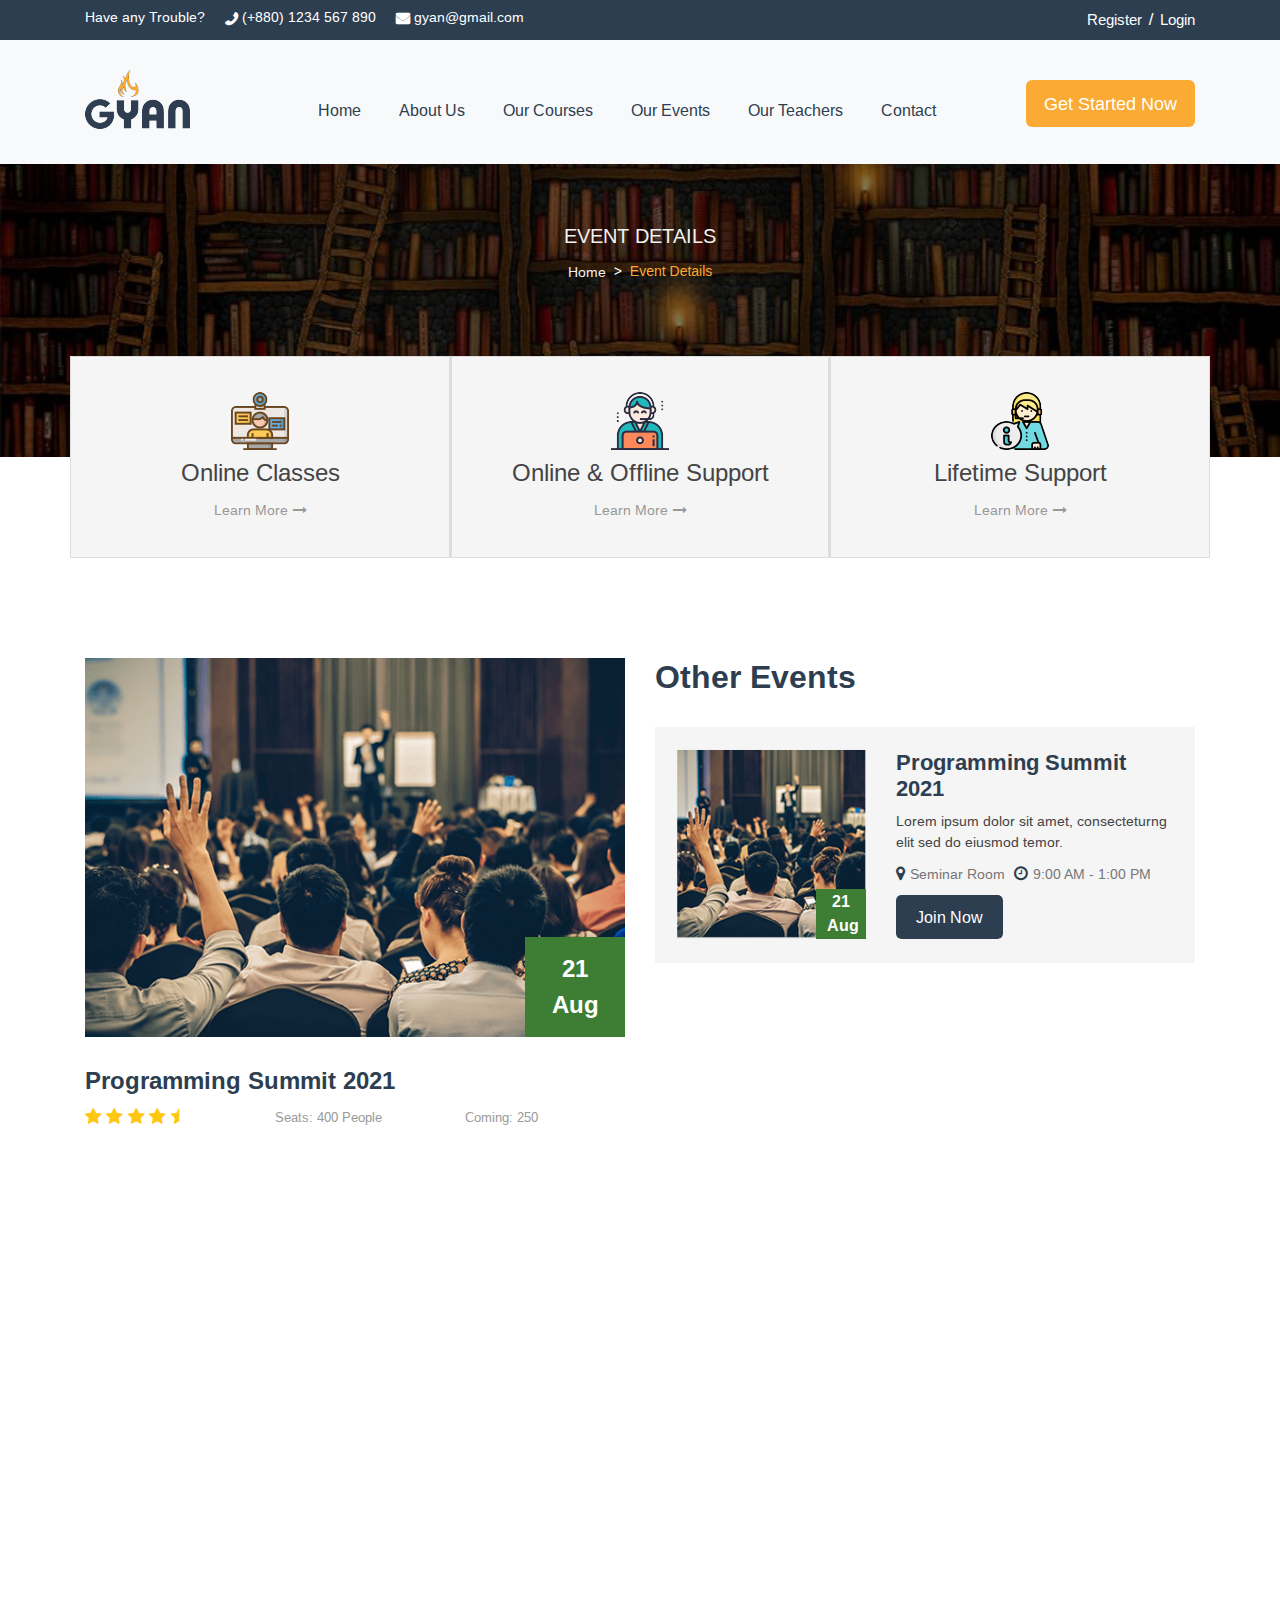
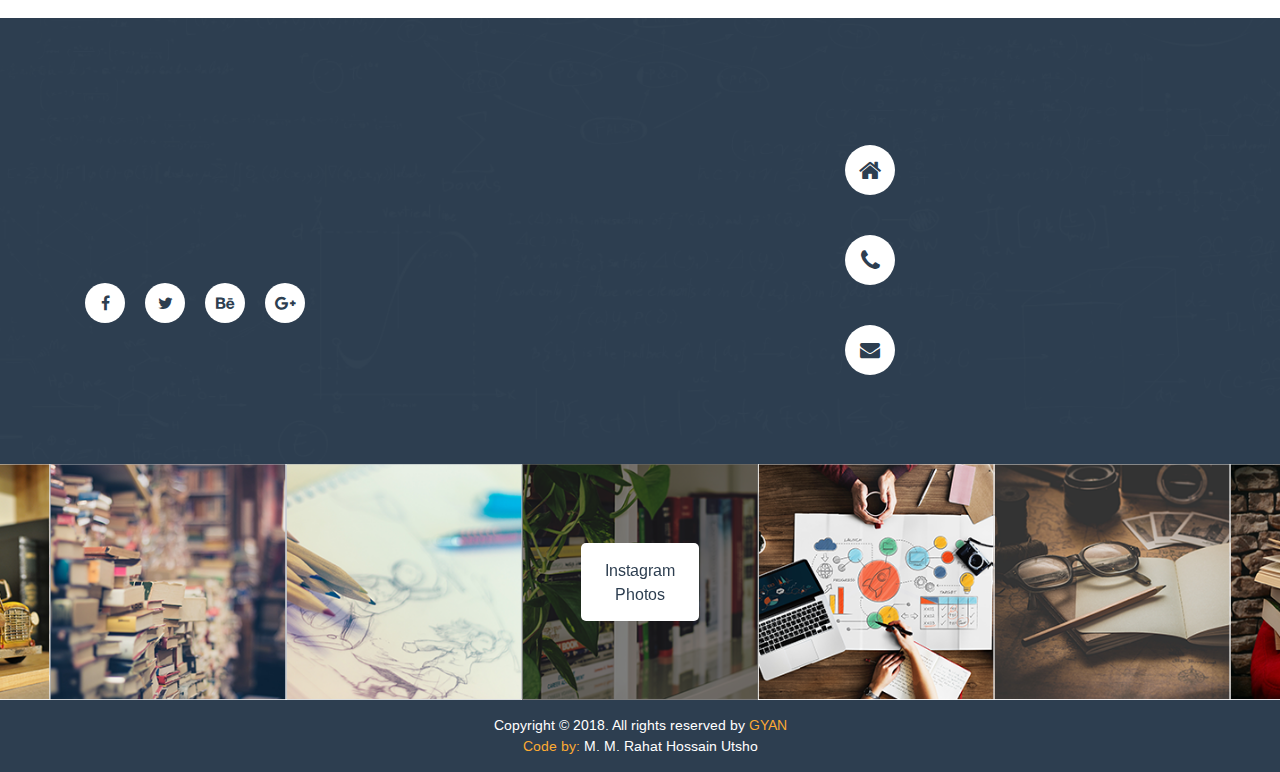
<file: event_details.html>
<!DOCTYPE html>
<html>

<head>
    <!--============= Required meta tags ============-->
    <meta charset="UTF-8">
    <meta name="viewport" content="width=device-width, initial-scale=1, shrink-to-fit=no">
    <title>Gyan Educational HTML Template</title>
    <!--=============== css link here ===============-->
    <link href="https://fonts.googleapis.com/css2?family=Arimo&display=swap" rel="stylesheet">
    <link href="https://stackpath.bootstrapcdn.com/font-awesome/4.7.0/css/font-awesome.min.css" rel="stylesheet" integrity="sha384-wvfXpqpZZVQGK6TAh5PVlGOfQNHSoD2xbE+QkPxCAFlNEevoEH3Sl0sibVcOQVnN" crossorigin="anonymous">
    <link href="https://fonts.googleapis.com/css2?family=Arimo:wght@700&display=swap" rel="stylesheet">
    <link rel="stylesheet" href="css/bootstrap.min.css">
    <link rel="stylesheet" href="css/slick.css">
    <link rel="stylesheet" href="css/animate.css">
    <link rel="stylesheet" href="css/style.css">
    <link rel="stylesheet" href="css/responsive.css">
</head>

<body data-spy="scroll" data-target=".manubar">
       
<!--=====================================================
                    Header top part start
======================================================-->
      
  <section id="header-top-part">
      <div class="container">
          <div class="row align-item-center">
              <div class="col-lg-9 col-md-9 col-sm-8">
                  <div class="left">
                      <ul>
                          <li>Have any Trouble?</li>
                          <li><i class="fa fa-phone phn" aria-hidden="true"></i>(+880) 1234 567 890</li>
                          <li class="mail"><i class="fa fa-envelope" aria-hidden="true"></i>gyan@gmail.com</li>
                      </ul>
                  </div>
              </div>
              <div class="col-lg-3 col-md-3 col-sm-4">
                  <div class="right text-right">
                      <a href="registration_page.html">Register</a>
                      <p>/</p>
                      <a href="login_page.html">Login</a>
                  </div>
              </div>
          </div>
      </div>
  </section>
       
<!--=====================================================
                    Header top part end
======================================================-->
      
<!--=====================================================
                  Header (navbar) part start
======================================================-->

 <header class="manubar">
     <nav class="navbar navbar-expand-lg manu">
         <div class="container">
             <a class="navbar-brand" href="index.html">
                 <img src="images/header-part/header-logo.png" alt="header-logo">
             </a>
             <button class="navbar-toggler ml-auto" type="button" data-toggle="collapse" data-target="#navbarSupportedContent" aria-controls="navbarSupportedContent" aria-expanded="false" aria-label="Toggle navigation">
                 <i class="fa fa-bars" aria-hidden="true"></i>
             </button>
             <div class="collapse navbar-collapse" id="navbarSupportedContent">
                 <ul class="navbar-nav ml-auto">
                     <li class="nav-item">
                         <a class="nav-link" href="index.html">Home <span class="sr-only">(current)</span></a>
                     </li>
                     <li class="nav-item">
                         <a class="nav-link" href="about_us.html">About us</a>
                     </li>
                     <li class="nav-item">
                         <a class="nav-link" href="our_courses.html">Our courses</a>
                     </li>
                     <li class="nav-item">
                         <a class="nav-link" href="our_events.html">our events</a>
                     </li>
                     <li class="nav-item">
                         <a class="nav-link" href="our_teachers.html">our teachers</a>
                     </li>
                     <li class="nav-item">
                         <a class="nav-link" href="#footer-part">Contact</a>
                     </li>
                 </ul>
                 <div class="get-started">
                     <a href="#"><span>Get Started Now</span></a>
                 </div>
             </div>
         </div>
     </nav>
 </header>
       
<!--=====================================================
                 Header (navbar) part end
======================================================-->

<!--=====================================================
                    Banner part start
======================================================-->
      
 <section id="event-details-page-banner">
     <div class="banner">
         <div class="overlay">
             <div class="container">
                 <h2>Event Details</h2>
                 <nav aria-label="breadcrumb">
                     <ol class="breadcrumb">
                         <li class="breadcrumb-item"><a href="index.html">Home</a></li>
                         <li class="breadcrumb-item active" aria-current="page">Event Details</li>
                     </ol>
                 </nav>
             </div>
         </div>
     </div>
     <div class="support">
         <div class="container">
             <div class="row">
                 <div class="col-lg-4 col-md-4 col-sm-12 px-0">
                     <div class="online wow slideInLeft">
                         <img src="images/banner-part/banner-icon-1.png" alt="banner-icon-1.png">
                         <h2>online classes</h2>
                         <a class="go" href="#">Learn More<i class="fa fa-long-arrow-right" aria-hidden="true"></i></a>
                     </div>
                 </div>
                 <div class="col-lg-4 col-md-4 col-sm-12 px-0">
                     <div class="online middle wow fadeInUp">
                         <img src="images/banner-part/banner-icon-2.png" alt="banner-icon-2.png">
                         <h2>Online & Offline Support</h2>
                         <a class="go" href="#">Learn More<i class="fa fa-long-arrow-right" aria-hidden="true"></i></a>
                     </div>
                 </div>
                 <div class="col-lg-4 col-md-4 col-sm-12 px-0">
                     <div class="online wow slideInRight">
                         <img src="images/banner-part/banner-icon-3.png" alt="banner-icon-3.png">
                         <h2>Lifetime Support</h2>
                         <a class="go" href="#">Learn More<i class="fa fa-long-arrow-right" aria-hidden="true"></i></a>
                     </div>
                 </div>
             </div>
         </div>
     </div>
 </section>
       
<!--=====================================================
                    Banner part end
======================================================-->
       
<!--=====================================================
               Event details part start
======================================================-->

 <section id="event-details-part">
     <div class="container">
         <div class="row">
             <div class="col-lg-6 col-sm-12">
                 <div class="event-details">
                     <div class="img wow slideInLeft">
                         <img src="images/event_details_page/event-img/event-details-img.png" alt="event_details_img.png">
                         <div class="box">
                             <p>21 aug</p>
                         </div>
                     </div>
                     <div class="row">
                         <div class="col-lg-12 col-sm-12">
                             <div class="event-title">
                                 <h1>Programming Summit 2021</h1>
                             </div>
                         </div>
                     </div>
                     <div class="row align-items-center">
                         <div class="col-lg-4 col-sm-4">
                             <div class="rating">
                                 <i class="fa fa-star" aria-hidden="true"></i>
                                 <i class="fa fa-star" aria-hidden="true"></i>
                                 <i class="fa fa-star" aria-hidden="true"></i>
                                 <i class="fa fa-star" aria-hidden="true"></i>
                                 <i class="fa fa-star-half" aria-hidden="true"></i>
                             </div>
                         </div>
                         <div class="col-lg-4 col-sm-4">
                             <div class="seat">
                                 <p>Seats: 400 People </p>
                             </div>
                         </div>
                         <div class="col-lg-4 col-sm-4">
                             <div class="seat">
                                 <p> Coming: 250</p>
                             </div>
                         </div>
                     </div>
                     <div class="row">
                         <div class="col-lg-12 col-sm-12">
                             <div class="details wow fadeInUp">
                                 <p>Lorem ipsum dolor sit amet, consecteturng elit sed do eiusmod temor. Lorem ipsum dolor sit amet, consectetur adipisicing elit, sed do eiusmod tempor incididunt ut labore et dolore magna aliqua. Ut enim ad minim veniam, quis nostrud exercitation ullamco laboris nisi ut aliquip ex ea commodo consequat. Duis aute irure dolor in reprehenderit.</p>
                                 <p>Lorem ipsum dolor sit amet, consectetur adipisicing elit, sed do eiusmod tempor incididunt ut labore et dolore magna aliqua. Ut enim ad minim veniam, quis nostrud exercitation ullaco laboris nisi ut aliquip ex ea commodo consequat. Duis aute irure dolor in reprehenderit in voluptate velit esse cillum dolore eu fugiat nulla pariatur.</p>
                             </div>
                         </div>
                         <div class="col-lg-12 col-sm-12">
                             <div class="location wow fadeInDown">
                                 <p class="loca"><i class="fa fa-map-marker" aria-hidden="true"></i>Utsho Earth (Seminar Room)</p>
                                 <p class="loca"><i class="fa fa-clock-o" aria-hidden="true"></i>9:00 AM - 1:00 PM</p>
                                 <div class="join">
                                     <a href="#">Join Now</a>
                                     <a class="not" href="#">Notify Me Later</a>
                                 </div>
                             </div>
                         </div>
                     </div>
                 </div>
             </div>
             
           <!--=========== Other events =============-->
             
             <div class="col-lg-6 col-sm-12">
                 <div class="row">
                    <div class="col-lg-12 col-sm-12">
                        <div class="other">
                            <h1>Other Events</h1>
                        </div>
                    </div>
                     <div class="col-lg-12 col-sm-12">
                         <div class="event wow bounceInLeft">
                             <div class="row">
                                 <div class="col-lg-5 col-md-5 col-sm-5">
                                     <div class="image">
                                         <img src="images/event-part/even-part-img-2.png" alt="images/even-part-img-2.png">
                                         <div class="box">
                                             <p>21 aug</p>
                                         </div>
                                     </div>
                                 </div>
                                 <div class="col-lg-7 col-md-7 col-sm-7">
                                     <div class="event-text">
                                         <h3>Programming Summit 2021</h3>
                                         <p class="detail">Lorem ipsum dolor sit amet, consecteturng elit sed do eiusmod temor.</p>
                                         <i class="fa fa-map-marker" aria-hidden="true"></i>
                                         <p class="loca">Seminar Room</p>
                                         <i class="fa fa-clock-o" aria-hidden="true"></i>
                                         <p class="loca"> 9:00 AM - 1:00 PM</p>
                                         <a href="#">Join Now</a>
                                     </div>
                                 </div>
                             </div>
                         </div>
                     </div>
                     <div class="col-lg-12 col-sm-12">
                         <div class="event two wow bounceInRight">
                             <div class="row">
                                 <div class="col-lg-5 col-md-5 col-sm-5">
                                     <div class="image">
                                         <img src="images/event-part/even-part-img-1.png" alt="images/even-part-img-1.png">
                                         <div class="box">
                                             <p>06 Nov</p>
                                         </div>
                                     </div>
                                 </div>
                                 <div class="col-lg-7 col-md-7 col-sm-7">
                                     <div class="event-text">
                                         <h3>UI/UX Bootcamp Meetup 2021</h3>
                                         <p class="detail">Lorem ipsum dolor sit amet, consecteturng elit sed do eiusmod temor.</p>
                                         <i class="fa fa-map-marker" aria-hidden="true"></i>
                                         <p class="loca">Seminar Room</p>
                                         <i class="fa fa-clock-o" aria-hidden="true"></i>
                                         <p class="loca"> 9:00 AM - 1:00 PM</p>
                                         <a href="#">Join Now</a>
                                     </div>
                                 </div>
                             </div>
                         </div>
                     </div>
                     <div class="col-lg-12 col-sm-12">
                         <div class="event three wow bounceInDown">
                             <div class="row">
                                 <div class="col-lg-5 col-md-5 col-sm-5">
                                     <div class="image">
                                         <img src="images/event-part/even-part-img-1.png" alt="images/even-part-img-1.png">
                                         <div class="box">
                                             <p>16 Mar</p>
                                         </div>
                                     </div>
                                 </div>
                                 <div class="col-lg-7 col-md-7 col-sm-7">
                                     <div class="event-text">
                                         <h3>Math discussion Meetup 2021</h3>
                                         <p class="detail">Lorem ipsum dolor sit amet, consecteturng elit sed do eiusmod temor.</p>
                                         <i class="fa fa-map-marker" aria-hidden="true"></i>
                                         <p class="loca">Seminar Room</p>
                                         <i class="fa fa-clock-o" aria-hidden="true"></i>
                                         <p class="loca"> 9:00 AM - 1:00 PM</p>
                                         <a href="#">Join Now</a>
                                     </div>
                                 </div>
                             </div>
                         </div>
                     </div>
                 </div>
             </div>
         </div>
     </div>
 </section>

<!--=====================================================
                   Events details part end
======================================================-->
     
<!--=====================================================
                    Footer part start
======================================================-->
 
  <footer id="footer-part">
      <div class="background">
          <div class="container">
              <div class="row">
                  <div class="col-lg-4 col-md-12 col-sm-12">
                      <div class="left">
                          <div class="logo wow fadeInUp">
                              <a href="index.html">
                                  <img src="images/footer-part/footer-logo.png" alt="footer-logo.png">
                              </a>
                          </div>
                          <p class="top wow fadeInLeft">Lorem ipsum dolor sit amet, consectetur adipisicing elit, sed do eiusmod tempor incididunt ut labore et dolore magna aliqua.
                          </p>
                          <p class="wow fadeInLeft">Ut enim ad minim veniam, quis nostrud exercitation ullmco laboris nisi ut aliquip ex ea.</p>
                          <ul class="icons">
                              <li><a href="https://www.facebook.com/" target="_blank"><i class="fa fa-facebook" aria-hidden="true"></i></a></li>
                              <li><a href="https://www.twitter.com/" target="_blank"><i class="fa fa-twitter" aria-hidden="true"></i></a></li>
                              <li><a class="last" href="https://www.behance.net/" target="_blank"><i class="fa fa-behance" aria-hidden="true"></i></a></li>
                              <li><a class="last" href="https://www.google.com/" target="_blank"><i class="fa fa-google-plus" aria-hidden="true"></i></a></li>
                          </ul>
                      </div>
                  </div>
                  <div class="col-lg-4 col-md-6 col-sm-12">
                      <div class="middle">
                          <h5 class="wow fadeInDown">Quick Links</h5>
                          <div class="link wow fadeInUp">
                              <div class="row">
                                  <div class="col-lg-7 col-md-6 col-sm-6">
                                      <ul>
                                          <li><a href="index.html">Home</a></li>
                                          <li><a href="about_us.html">About us</a></li>
                                          <li><a href="#">Terms & Conditions</a></li>
                                          <li><a href="#footer-part">Contact us</a></li>
                                          <li class="last"><a href="#">FAQ’s</a></li>
                                      </ul>
                                  </div>
                                  <div class="col-lg-5 pl-lg-0 col-md-6 col-sm-6">
                                      <ul>
                                          <li><a href="our_teachers.html">Our Teachers</a></li>
                                          <li><a href="#">Privacy Policy</a></li>
                                          <li><a href="our_events.html">Latest News</a></li>
                                          <li><a href="#">Succes Stories</a></li>
                                      </ul>
                                  </div>
                              </div>
                          </div>
                      </div>
                  </div>
                  <div class="col-lg-4 col-md-6 col-sm-12">
                      <div class="right">
                          <h5 class="wow fadeInUp">Contact Informations</h5>
                          <div class="row align-items-center">
                              <div class="col-lg-3 col-md-3 col-sm-12">
                                  <div class="contact-icon">
                                      <a href="#"><i class="fa fa-home" aria-hidden="true"></i></a>
                                      <a href="#"><i class="fa fa-phone" aria-hidden="true"></i></a>
                                      <a href="#"><i class="fa fa-envelope mail" aria-hidden="true"></i></a>
                                  </div>
                              </div>
                              <div class="col-lg-9 col-md-9 col-sm-12">
                                  <ul class="wow fadeInRight">
                                      <li>
                                          <p><span>Location</span>1234, Parkstreet Avenue, Newyork
                                              America.</p>
                                      </li>
                                      <li>
                                          <p><span>Phone</span>+880 1234 567 890, 02 0987 654</p>
                                      </li>
                                      <li>
                                          <p><span>E-mail</span>gyan@gmail.com, learning@gmail.com.</p>
                                      </li>
                                  </ul>
                              </div>
                          </div>
                      </div>
                  </div>
              </div>
          </div>
  </footer>
 
<!--======footer-img-part start ==========-->

  <footer id="footer-end-img-part">
      <div class="footer-slider">
          <div class="img">
              <img src="images/footer-part/footer-img-1.png" alt="footer-img-1.png">
              <div class="overlay">
                  <a href="#">Instagram Photos</a>
              </div>
          </div>
          <div class="img">
              <img src="images/footer-part/footer-img-2.png" alt="footer-img-2.png">
              <div class="overlay">
                  <a href="#">Instagram Photos</a>
              </div>
          </div>
          <div class="img">
              <img src="images/footer-part/footer-img-3.png" alt="footer-img-3.png">
              <div class="overlay">
                  <a href="#">Instagram Photos</a>
              </div>
          </div>
          <div class="img">
              <img src="images/footer-part/footer-img-4.png" alt="footer-img-4.png">
              <div class="overlay">
                  <a href="#">Instagram Photos</a>
              </div>
          </div>
          <div class="img">
              <img src="images/footer-part/footer-img-5.png" alt="footer-img-5.png">
              <div class="overlay">
                  <a href="#">Instagram Photos</a>
              </div>
          </div>
          <div class="img">
              <img src="images/footer-part/footer-img-6.png" alt="footer-img-6.png">
              <div class="overlay">
                  <a href="#">Instagram Photos</a>
              </div>
          </div>
          <div class="img">
              <img src="images/footer-part/footer-img-7.png" alt="footer-img-7.png">
              <div class="overlay">
                  <a href="#">Instagram Photos</a>
              </div>
          </div>
          <div class="img">
              <img src="images/footer-part/footer-img-8.png" alt="footer-img-8.png">
              <div class="overlay">
                  <a href="#">Instagram Photos</a>
              </div>
          </div>
          <div class="img">
              <img src="images/footer-part/footer-img-9.png" alt="footer-img-9.png">
              <div class="overlay">
                  <a href="#">Instagram Photos</a>
              </div>
          </div>
      </div>
  </footer>
  
<!--======footer-img-part end ==========-->
 
<!--=====================================================
                      Footer part end
======================================================-->

<!--====== footer-bottom-part start ==========-->

  <footer id="footer-bottom-part">
      <div class="container">
          <div class="row">
              <div class="col-lg-12">
                  <p class="design">Copyright &copy; 2018. All rights reserved by <span>GYAN</span></p>
                  <p class="design last">Code by: <span>M. M. Rahat Hossain Utsho</span></p>
              </div>
          </div>
      </div>
  </footer>
  
<!--====== footer-bottom-part end ==========-->
  
<!--====== back-to-top button ==========-->
  <a class="back-to-top" href="#">
      <i class="fa fa-chevron-up" aria-hidden="true"></i>
  </a>
   
    <!--=============== java link here ===============-->
     <script src="js/jquery-1.12.4.min.js"></script>
     <script src="js/popper.min.js"></script>
     <script src="js/bootstrap.min.js"></script>
     <script src="js/slick.min.js"></script>
     <script src="js/waypoints.min.js"></script>
     <script src="js/jquery.counterup.min.js"></script>
     <script src="js/wow.min.js"></script>
     <script src="js/script.js"></script>
     
</body>

</html>
</file>
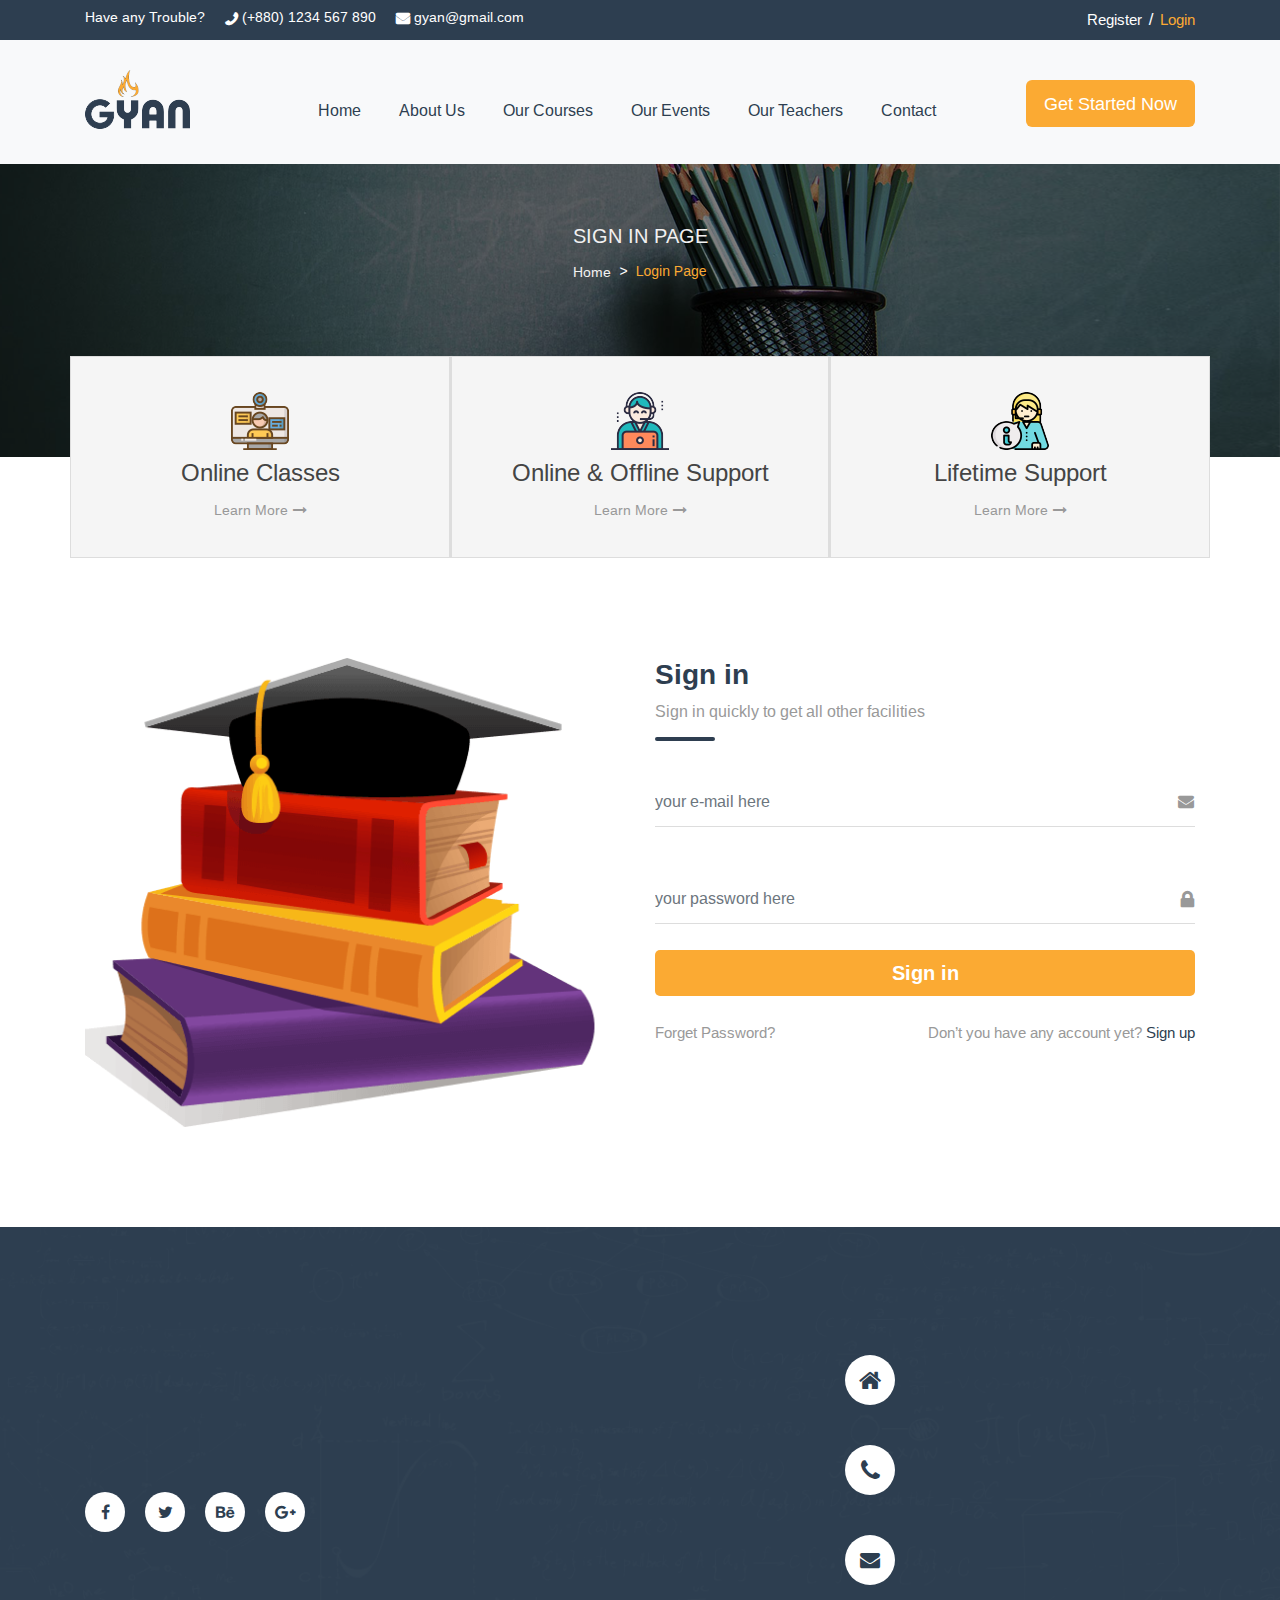
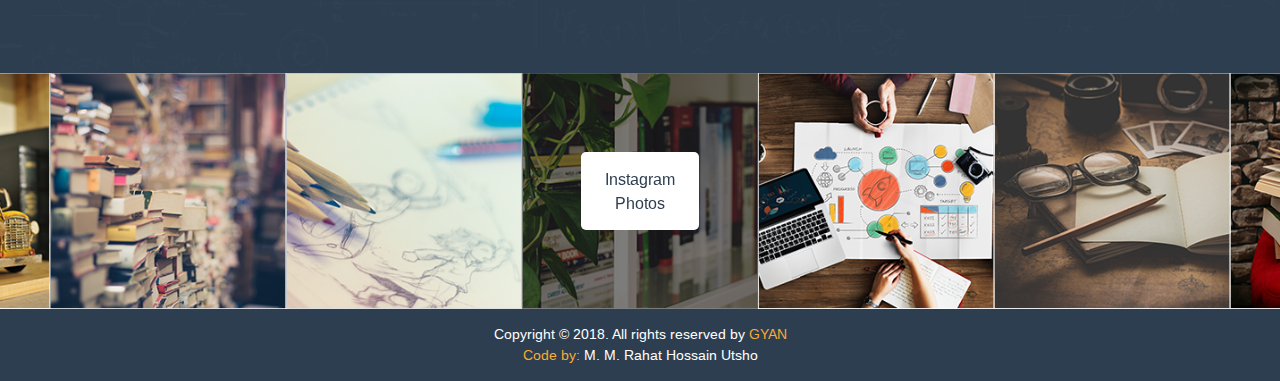
<file: login_page.html>
<!DOCTYPE html>
<html>

<head>
    <!--============= Required meta tags ============-->
    <meta charset="UTF-8">
    <meta name="viewport" content="width=device-width, initial-scale=1, shrink-to-fit=no">
    <title>Gyan Educational HTML Template</title>
    <!--=============== css link here ===============-->
    <link href="https://fonts.googleapis.com/css2?family=Arimo&display=swap" rel="stylesheet">
    <link href="https://stackpath.bootstrapcdn.com/font-awesome/4.7.0/css/font-awesome.min.css" rel="stylesheet" integrity="sha384-wvfXpqpZZVQGK6TAh5PVlGOfQNHSoD2xbE+QkPxCAFlNEevoEH3Sl0sibVcOQVnN" crossorigin="anonymous">
    <link href="https://fonts.googleapis.com/css2?family=Arimo:wght@700&display=swap" rel="stylesheet">
    <link rel="stylesheet" href="css/bootstrap.min.css">
    <link rel="stylesheet" href="css/slick.css">
    <link rel="stylesheet" href="css/animate.css">
    <link rel="stylesheet" href="css/style.css">
    <link rel="stylesheet" href="css/responsive.css">
</head>

<body data-spy="scroll" data-target=".manubar">
       
<!--=====================================================
                    Header top part start
======================================================-->
      
  <section id="header-top-part">
      <div class="container">
          <div class="row align-item-center">
              <div class="col-lg-9 col-md-9 col-sm-8">
                  <div class="left">
                      <ul>
                          <li>Have any Trouble?</li>
                          <li><i class="fa fa-phone phn" aria-hidden="true"></i>(+880) 1234 567 890</li>
                          <li class="mail"><i class="fa fa-envelope" aria-hidden="true"></i>gyan@gmail.com</li>
                      </ul>
                  </div>
              </div>
              <div class="col-lg-3 col-md-3 col-sm-4">
                  <div class="right text-right">
                      <a href="registration_page.html">Register</a>
                      <p>/</p>
                      <a class="log-active" href="login_page.html">Login</a>
                  </div>
              </div>
          </div>
      </div>
  </section>
       
<!--=====================================================
                    Header top part end
======================================================-->
      
<!--=====================================================
                  Header (navbar) part start
======================================================-->

 <header class="manubar">
     <nav class="navbar navbar-expand-lg manu">
         <div class="container">
             <a class="navbar-brand" href="index.html">
                 <img src="images/header-part/header-logo.png" alt="header-logo">
             </a>
             <button class="navbar-toggler ml-auto" type="button" data-toggle="collapse" data-target="#navbarSupportedContent" aria-controls="navbarSupportedContent" aria-expanded="false" aria-label="Toggle navigation">
                 <i class="fa fa-bars" aria-hidden="true"></i>
             </button>
             <div class="collapse navbar-collapse" id="navbarSupportedContent">
                 <ul class="navbar-nav ml-auto">
                     <li class="nav-item">
                         <a class="nav-link" href="index.html">Home <span class="sr-only">(current)</span></a>
                     </li>
                     <li class="nav-item">
                         <a class="nav-link" href="about_us.html">About us</a>
                     </li>
                     <li class="nav-item">
                         <a class="nav-link" href="our_courses.html">Our courses</a>
                     </li>
                     <li class="nav-item">
                         <a class="nav-link" href="our_events.html">our events</a>
                     </li>
                     <li class="nav-item">
                         <a class="nav-link" href="our_teachers.html">our teachers</a>
                     </li>
                     <li class="nav-item">
                         <a class="nav-link" href="#footer-part">Contact</a>
                     </li>
                 </ul>
                 <div class="get-started">
                     <a href="#"><span>Get Started Now</span></a>
                 </div>
             </div>
         </div>
     </nav>
 </header>
       
<!--=====================================================
                 Header (navbar) part end
======================================================-->

<!--=====================================================
                    Banner part start
======================================================-->
      
 <section id="login-page-banner">
     <div class="banner">
         <div class="overlay">
             <div class="container">
                 <h2>Sign in page</h2>
                 <nav aria-label="breadcrumb">
                     <ol class="breadcrumb">
                         <li class="breadcrumb-item"><a href="index.html">Home</a></li>
                         <li class="breadcrumb-item active" aria-current="page">login page</li>
                     </ol>
                 </nav>
             </div>
         </div>
     </div>
     <div class="support">
         <div class="container">
             <div class="row">
                 <div class="col-lg-4 col-md-4 px-0">
                     <div class="online wow slideInLeft">
                         <img src="images/banner-part/banner-icon-1.png" alt="banner-icon-1.png">
                         <h2>online classes</h2>
                         <a class="go" href="#">Learn More<i class="fa fa-long-arrow-right" aria-hidden="true"></i></a>
                     </div>
                 </div>
                 <div class="col-lg-4 col-md-4 px-0">
                     <div class="online middle wow fadeInUp">
                         <img src="images/banner-part/banner-icon-2.png" alt="banner-icon-2.png">
                         <h2>Online & Offline Support</h2>
                         <a class="go" href="#">Learn More<i class="fa fa-long-arrow-right" aria-hidden="true"></i></a>
                     </div>
                 </div>
                 <div class="col-lg-4 col-md-4 px-0">
                     <div class="online wow slideInRight">
                         <img src="images/banner-part/banner-icon-3.png" alt="banner-icon-3.png">
                         <h2>Lifetime Support</h2>
                         <a class="go" href="#">Learn More<i class="fa fa-long-arrow-right" aria-hidden="true"></i></a>
                     </div>
                 </div>
             </div>
         </div>
     </div>
 </section>
       
<!--=====================================================
                    Banner part end
======================================================-->
       
<!--=====================================================
                   Login part start
======================================================-->

  <section id="login-part">
      <div class="container">
          <div class="row">
              <div class="col-lg-6">
                  <div class="img-part wow fadeInRight">
                      <img src="images/login_page/login_book.png" alt="login_book.png">
                  </div>
              </div>
              <div class="col-lg-6">
                  <div class="row">
                      <div class="col-lg-12">
                          <div class="log-head wow fadeInLeft">
                              <h3>Sign in</h3>
                              <h6>Sign in quickly to get all other facilities</h6>
                          </div>
                      </div>
                      <div class="col-lg-12">
                          <form>
                              <div class="form-group wow fadeInUp">
                                  <input type="email" class="form-control" id="exampleFormControlInput1" placeholder="your e-mail here">
                                  <i class="fa fa-envelope" aria-hidden="true"></i>
                              </div>
                              <div class="form-group wow fadeInDown">
                                  <input type="password" class="form-control" id="exampleFormControlInput1" placeholder="your password here">
                                  <i class="fa fa-lock lock" aria-hidden="true"></i>
                              </div>
                              <div class="button">
                                  <button type="submit">Sign in</button>
                              </div>
                          </form>
                          <div class="f-s">
                              <div class="row">
                                  <div class="col-lg-4 col-sm-4">
                                      <a href="#">Forget Password?</a>
                                  </div>
                                  <div class="col-lg-8 col-sm-8">
                                      <div class="sign_in text-right">
                                          <p>Don’t you have any account yet?</p>
                                          <a class="sign" href="registration_page.html">Sign up</a>
                                      </div>
                                  </div>
                              </div>
                          </div>
                      </div>
                  </div>
              </div>
          </div>
      </div>
  </section>
 
<!--=====================================================
                   Login part end
======================================================-->
     
<!--=====================================================
                    Footer part start
======================================================-->
 
  <footer id="footer-part">
      <div class="background">
          <div class="container">
              <div class="row">
                  <div class="col-lg-4 col-md-12 col-sm-12">
                      <div class="left">
                          <div class="logo wow fadeInUp">
                              <a href="index.html">
                                  <img src="images/footer-part/footer-logo.png" alt="footer-logo.png">
                              </a>
                          </div>
                          <p class="top wow fadeInLeft">Lorem ipsum dolor sit amet, consectetur adipisicing elit, sed do eiusmod tempor incididunt ut labore et dolore magna aliqua.
                          </p>
                          <p class="wow fadeInLeft">Ut enim ad minim veniam, quis nostrud exercitation ullmco laboris nisi ut aliquip ex ea.</p>
                          <ul class="icons">
                              <li><a href="https://www.facebook.com/" target="_blank"><i class="fa fa-facebook" aria-hidden="true"></i></a></li>
                              <li><a href="https://www.twitter.com/" target="_blank"><i class="fa fa-twitter" aria-hidden="true"></i></a></li>
                              <li><a class="last" href="https://www.behance.net/" target="_blank"><i class="fa fa-behance" aria-hidden="true"></i></a></li>
                              <li><a class="last" href="https://www.google.com/" target="_blank"><i class="fa fa-google-plus" aria-hidden="true"></i></a></li>
                          </ul>
                      </div>
                  </div>
                  <div class="col-lg-4 col-md-6 col-sm-12">
                      <div class="middle">
                          <h5 class="wow fadeInDown">Quick Links</h5>
                          <div class="link wow fadeInUp">
                              <div class="row">
                                  <div class="col-lg-7 col-md-6 col-sm-6">
                                      <ul>
                                          <li><a href="index.html">Home</a></li>
                                          <li><a href="about_us.html">About us</a></li>
                                          <li><a href="#">Terms & Conditions</a></li>
                                          <li><a href="#footer-part">Contact us</a></li>
                                          <li class="last"><a href="#">FAQ’s</a></li>
                                      </ul>
                                  </div>
                                  <div class="col-lg-5 pl-lg-0 col-md-6 col-sm-6">
                                      <ul>
                                          <li><a href="our_teachers.html">Our Teachers</a></li>
                                          <li><a href="#">Privacy Policy</a></li>
                                          <li><a href="our_events.html">Latest News</a></li>
                                          <li><a href="#">Succes Stories</a></li>
                                      </ul>
                                  </div>
                              </div>
                          </div>
                      </div>
                  </div>
                  <div class="col-lg-4 col-md-6 col-sm-12">
                      <div class="right">
                          <h5 class="wow fadeInUp">Contact Informations</h5>
                          <div class="row align-items-center">
                              <div class="col-lg-3 col-md-3 col-sm-12">
                                  <div class="contact-icon">
                                      <a href="#"><i class="fa fa-home" aria-hidden="true"></i></a>
                                      <a href="#"><i class="fa fa-phone" aria-hidden="true"></i></a>
                                      <a href="#"><i class="fa fa-envelope mail" aria-hidden="true"></i></a>
                                  </div>
                              </div>
                              <div class="col-lg-9 col-md-9 col-sm-12">
                                  <ul class="wow fadeInRight">
                                      <li>
                                          <p><span>Location</span>1234, Parkstreet Avenue, Newyork
                                              America.</p>
                                      </li>
                                      <li>
                                          <p><span>Phone</span>+880 1234 567 890, 02 0987 654</p>
                                      </li>
                                      <li>
                                          <p><span>E-mail</span>gyan@gmail.com, learning@gmail.com.</p>
                                      </li>
                                  </ul>
                              </div>
                          </div>
                      </div>
                  </div>
              </div>
          </div>
  </footer>
 
<!--======footer-img-part start ==========-->

  <footer id="footer-end-img-part">
      <div class="footer-slider">
          <div class="img">
              <img src="images/footer-part/footer-img-1.png" alt="footer-img-1.png">
              <div class="overlay">
                  <a href="#">Instagram Photos</a>
              </div>
          </div>
          <div class="img">
              <img src="images/footer-part/footer-img-2.png" alt="footer-img-2.png">
              <div class="overlay">
                  <a href="#">Instagram Photos</a>
              </div>
          </div>
          <div class="img">
              <img src="images/footer-part/footer-img-3.png" alt="footer-img-3.png">
              <div class="overlay">
                  <a href="#">Instagram Photos</a>
              </div>
          </div>
          <div class="img">
              <img src="images/footer-part/footer-img-4.png" alt="footer-img-4.png">
              <div class="overlay">
                  <a href="#">Instagram Photos</a>
              </div>
          </div>
          <div class="img">
              <img src="images/footer-part/footer-img-5.png" alt="footer-img-5.png">
              <div class="overlay">
                  <a href="#">Instagram Photos</a>
              </div>
          </div>
          <div class="img">
              <img src="images/footer-part/footer-img-6.png" alt="footer-img-6.png">
              <div class="overlay">
                  <a href="#">Instagram Photos</a>
              </div>
          </div>
          <div class="img">
              <img src="images/footer-part/footer-img-7.png" alt="footer-img-7.png">
              <div class="overlay">
                  <a href="#">Instagram Photos</a>
              </div>
          </div>
          <div class="img">
              <img src="images/footer-part/footer-img-8.png" alt="footer-img-8.png">
              <div class="overlay">
                  <a href="#">Instagram Photos</a>
              </div>
          </div>
          <div class="img">
              <img src="images/footer-part/footer-img-9.png" alt="footer-img-9.png">
              <div class="overlay">
                  <a href="#">Instagram Photos</a>
              </div>
          </div>
      </div>
  </footer>
  
<!--======footer-img-part end ==========-->
 
<!--=====================================================
                      Footer part end
======================================================-->

<!--====== footer-bottom-part start ==========-->

  <footer id="footer-bottom-part">
      <div class="container">
          <div class="row">
              <div class="col-lg-12">
                  <p class="design">Copyright &copy; 2018. All rights reserved by <span>GYAN</span></p>
                  <p class="design last">Code by: <span>M. M. Rahat Hossain Utsho</span></p>
              </div>
          </div>
      </div>
  </footer>
  
<!--====== footer-bottom-part end ==========-->
  
<!--====== back-to-top button ==========-->
  <a class="back-to-top" href="#">
      <i class="fa fa-chevron-up" aria-hidden="true"></i>
  </a>
   
    <!--=============== java link here ===============-->
     <script src="js/jquery-1.12.4.min.js"></script>
     <script src="js/popper.min.js"></script>
     <script src="js/bootstrap.min.js"></script>
     <script src="js/slick.min.js"></script>
     <script src="js/waypoints.min.js"></script>
     <script src="js/jquery.counterup.min.js"></script>
     <script src="js/wow.min.js"></script>
     <script src="js/script.js"></script>
     
</body>

</html>
</file>
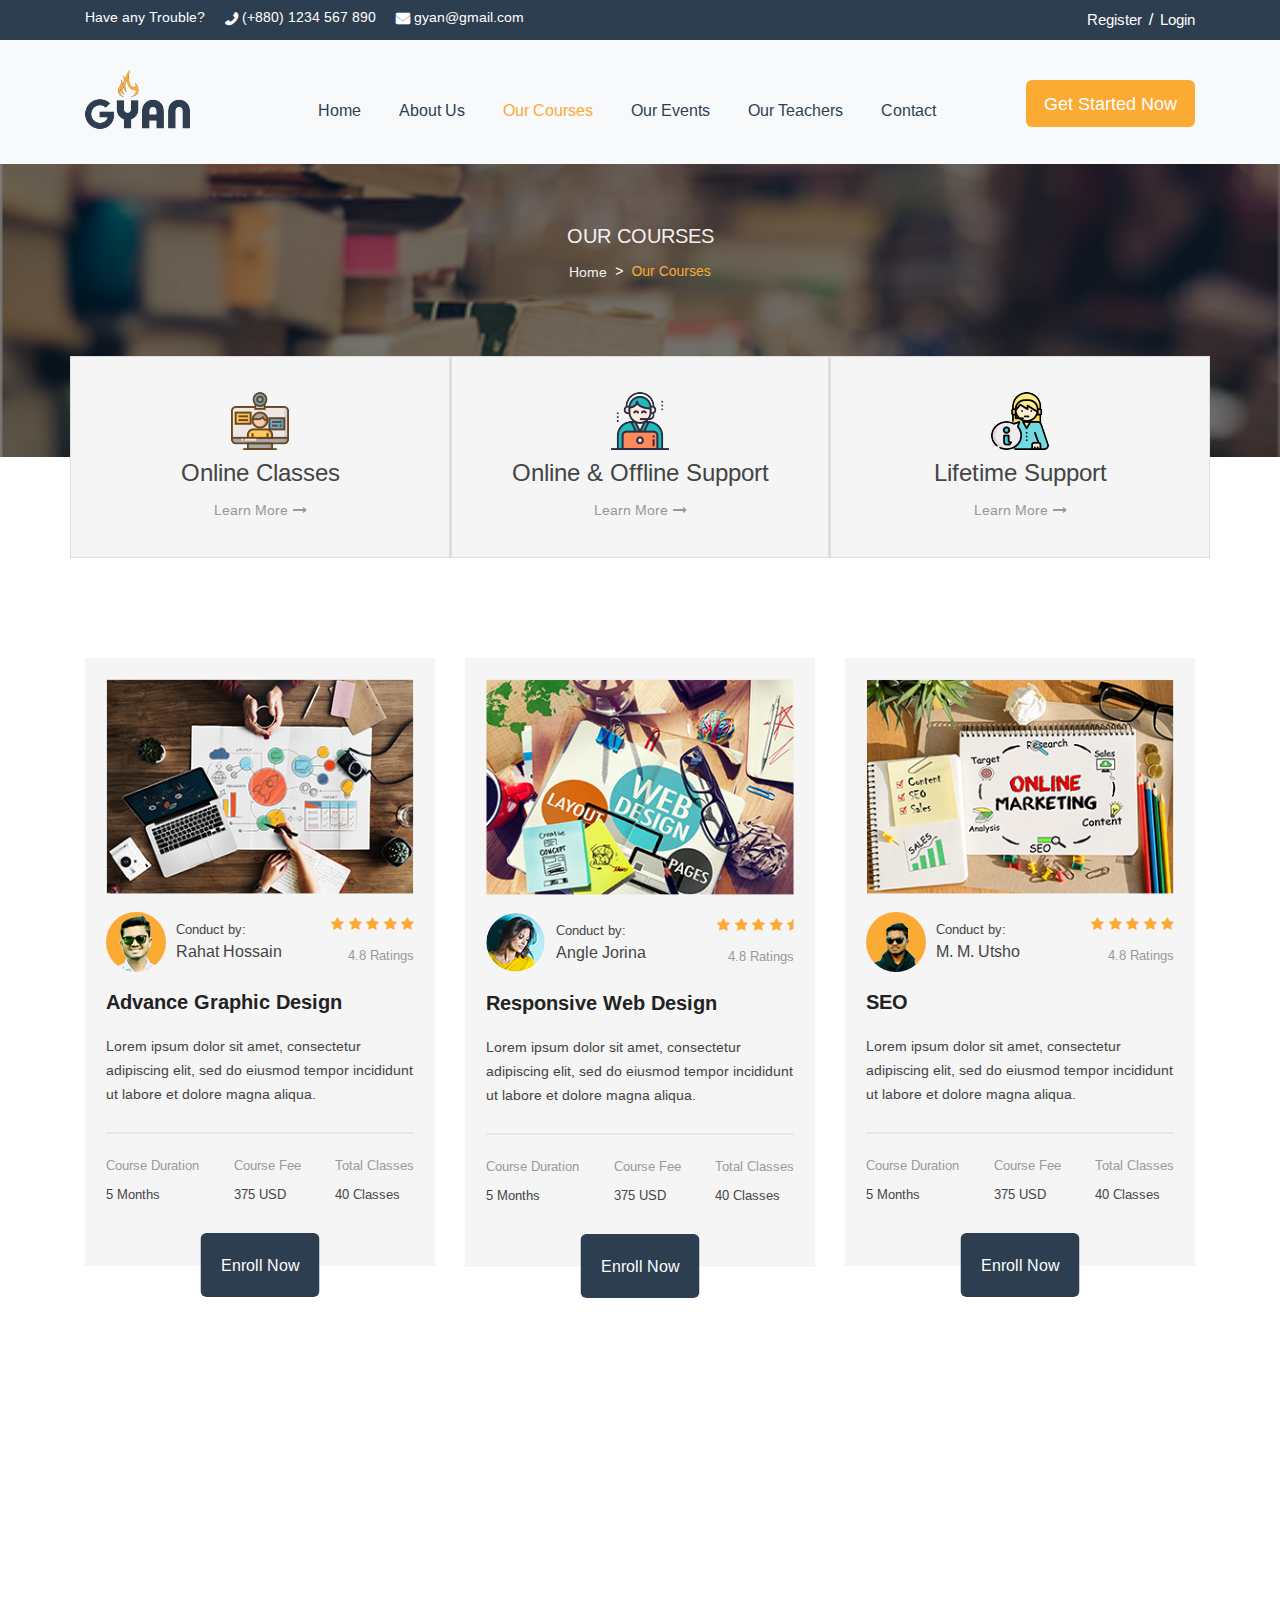
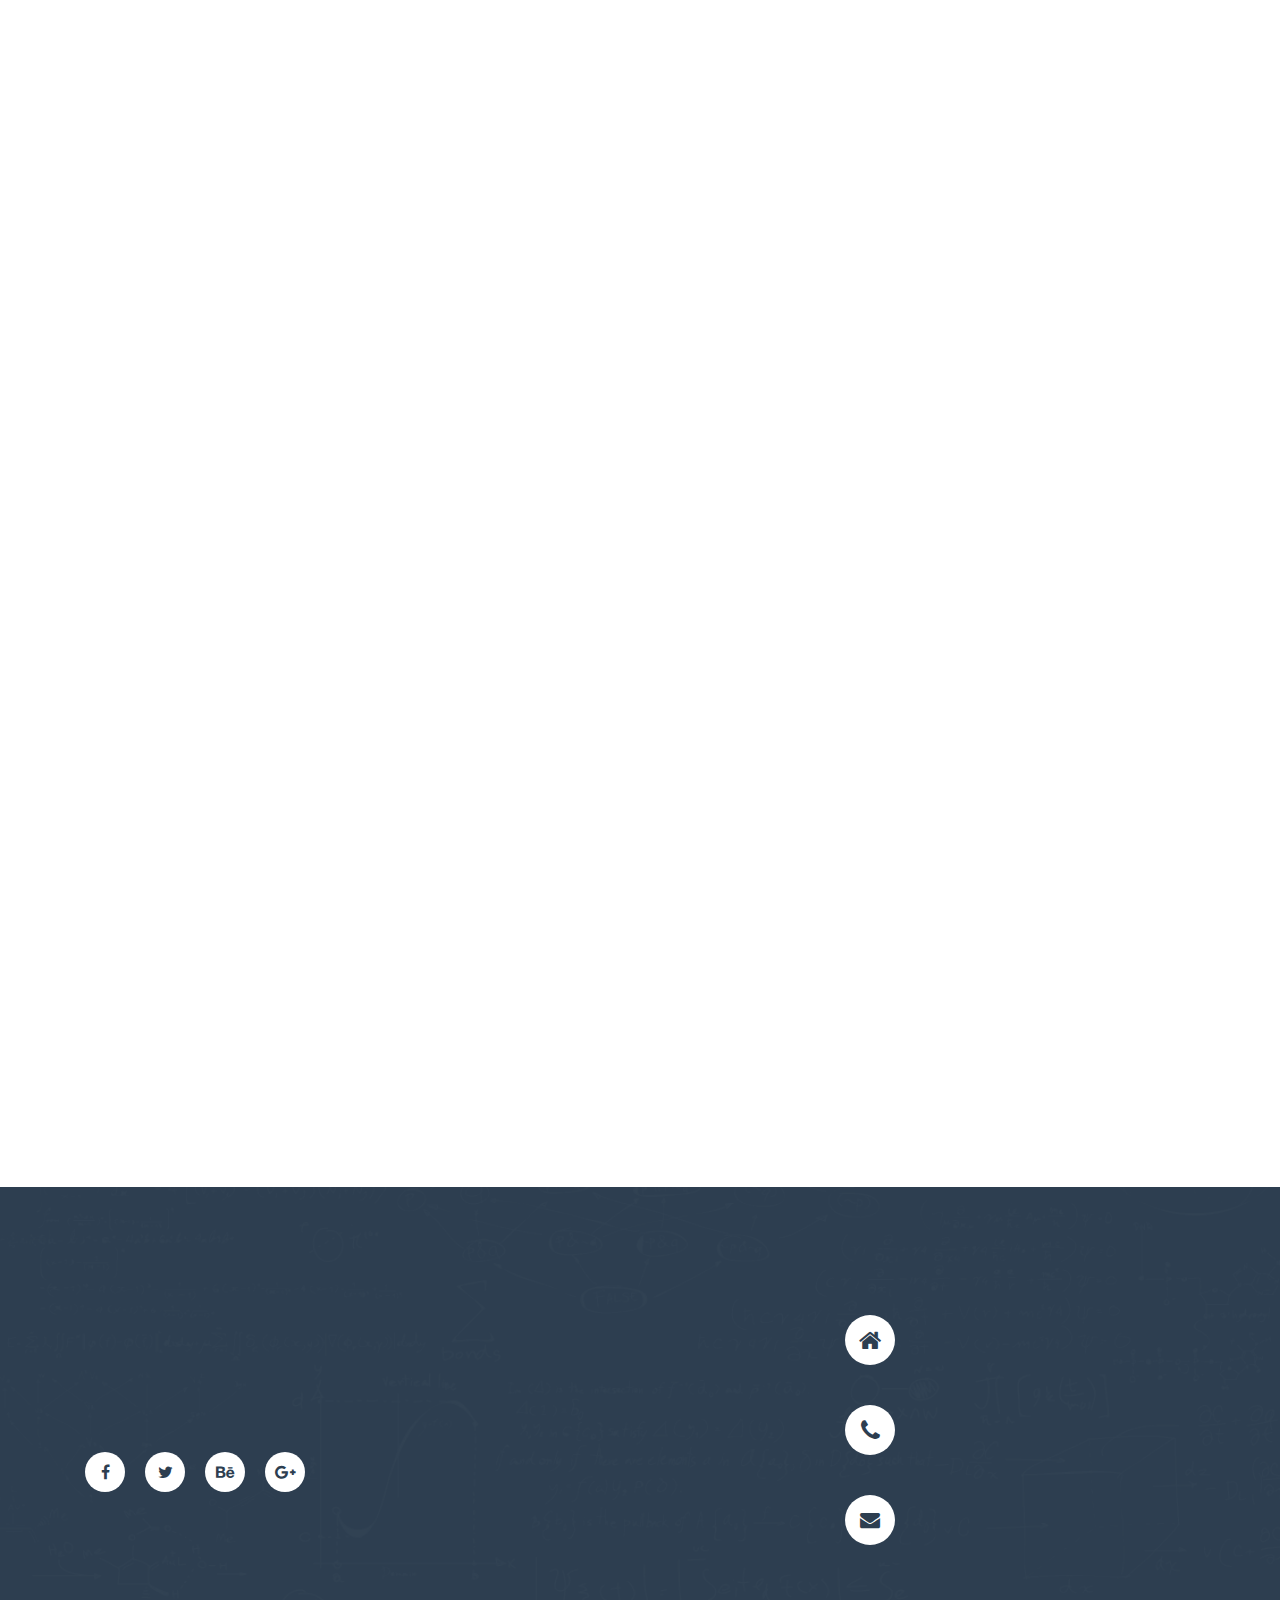
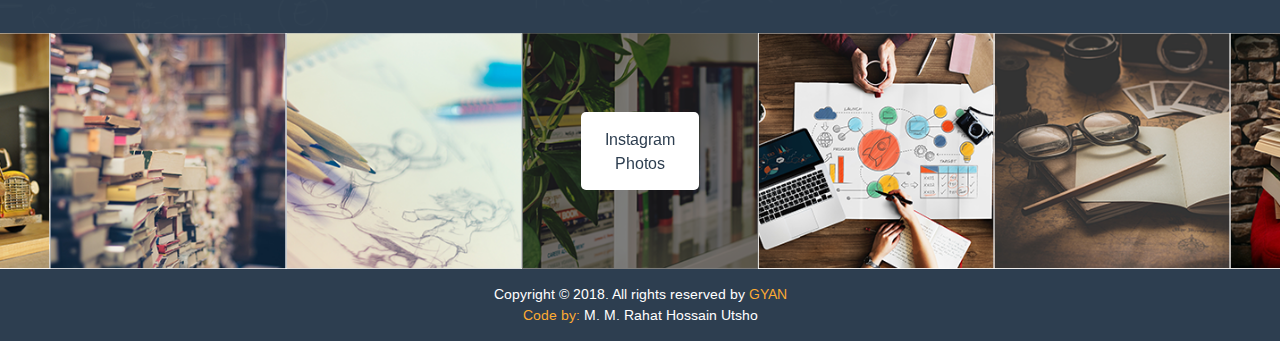
<file: our_courses.html>
<!DOCTYPE html>
<html>

<head>
    <!--============= Required meta tags ============-->
    <meta charset="UTF-8">
    <meta name="viewport" content="width=device-width, initial-scale=1, shrink-to-fit=no">
    <title>Gyan Educational HTML Template</title>
    <!--=============== css link here ===============-->
    <link href="https://fonts.googleapis.com/css2?family=Arimo&display=swap" rel="stylesheet">
    <link href="https://stackpath.bootstrapcdn.com/font-awesome/4.7.0/css/font-awesome.min.css" rel="stylesheet" integrity="sha384-wvfXpqpZZVQGK6TAh5PVlGOfQNHSoD2xbE+QkPxCAFlNEevoEH3Sl0sibVcOQVnN" crossorigin="anonymous">
    <link href="https://fonts.googleapis.com/css2?family=Arimo:wght@700&display=swap" rel="stylesheet">
    <link rel="stylesheet" href="css/bootstrap.min.css">
    <link rel="stylesheet" href="css/slick.css">
    <link rel="stylesheet" href="css/animate.css">
    <link rel="stylesheet" href="css/style.css">
    <link rel="stylesheet" href="css/responsive.css">
</head>

<body data-spy="scroll" data-target=".manubar">
       
<!--=====================================================
                    Header top part start
======================================================-->
      
  <section id="header-top-part">
      <div class="container">
          <div class="row align-item-center">
              <div class="col-lg-9 col-md-9 col-sm-8">
                  <div class="left">
                      <ul>
                          <li>Have any Trouble?</li>
                          <li><i class="fa fa-phone phn" aria-hidden="true"></i>(+880) 1234 567 890</li>
                          <li class="mail"><i class="fa fa-envelope" aria-hidden="true"></i>gyan@gmail.com</li>
                      </ul>
                  </div>
              </div>
              <div class="col-lg-3 col-md-3 col-sm-4">
                  <div class="right text-right">
                      <a href="registration_page.html">Register</a>
                      <p>/</p>
                      <a href="login_page.html">Login</a>
                  </div>
              </div>
          </div>
      </div>
  </section>
       
<!--=====================================================
                    Header top part end
======================================================-->
      
<!--=====================================================
                  Header (navbar) part start
======================================================-->

 <header class="manubar">
     <nav class="navbar navbar-expand-lg manu">
         <div class="container">
             <a class="navbar-brand" href="index.html">
                 <img src="images/header-part/header-logo.png" alt="header-logo">
             </a>
             <button class="navbar-toggler ml-auto" type="button" data-toggle="collapse" data-target="#navbarSupportedContent" aria-controls="navbarSupportedContent" aria-expanded="false" aria-label="Toggle navigation">
                 <i class="fa fa-bars" aria-hidden="true"></i>
             </button>
             <div class="collapse navbar-collapse" id="navbarSupportedContent">
                 <ul class="navbar-nav ml-auto">
                     <li class="nav-item">
                         <a class="nav-link" href="index.html">Home <span class="sr-only">(current)</span></a>
                     </li>
                     <li class="nav-item">
                         <a class="nav-link" href="about_us.html">About us</a>
                     </li>
                     <li class="nav-item">
                         <a class="nav-link active" href="our_courses.html">Our courses</a>
                     </li>
                     <li class="nav-item">
                         <a class="nav-link" href="our_events.html">our events</a>
                     </li>
                     <li class="nav-item">
                         <a class="nav-link" href="our_teachers.html">our teachers</a>
                     </li>
                     <li class="nav-item">
                         <a class="nav-link" href="#footer-part">Contact</a>
                     </li>
                 </ul>
                 <div class="get-started">
                     <a href="#"><span>Get Started Now</span></a>
                 </div>
             </div>
         </div>
     </nav>
 </header>
       
<!--=====================================================
                 Header (navbar) part end
======================================================-->

<!--=====================================================
                    Banner part start
======================================================-->
      
 <section id="courses-page-banner">
     <div class="banner">
         <div class="overlay">
             <div class="container">
                 <h2>Our Courses</h2>
                 <nav aria-label="breadcrumb">
                     <ol class="breadcrumb">
                         <li class="breadcrumb-item"><a href="index.html">Home</a></li>
                         <li class="breadcrumb-item active" aria-current="page">Our Courses</li>
                     </ol>
                 </nav>
             </div>
         </div>
     </div>
     <div class="support">
         <div class="container">
             <div class="row">
                 <div class="col-lg-4 col-md-4 col-sm-12 px-0">
                     <div class="online wow slideInLeft">
                         <img src="images/banner-part/banner-icon-1.png" alt="banner-icon-1.png">
                         <h2>online classes</h2>
                         <a class="go" href="#">Learn More<i class="fa fa-long-arrow-right" aria-hidden="true"></i></a>
                     </div>
                 </div>
                 <div class="col-lg-4 col-md-4 col-sm-12 px-0">
                     <div class="online middle wow fadeInUp">
                         <img src="images/banner-part/banner-icon-2.png" alt="banner-icon-2.png">
                         <h2>Online & Offline Support</h2>
                         <a class="go" href="#">Learn More<i class="fa fa-long-arrow-right" aria-hidden="true"></i></a>
                     </div>
                 </div>
                 <div class="col-lg-4 col-md-4 col-sm-12 px-0">
                     <div class="online wow slideInRight">
                         <img src="images/banner-part/banner-icon-3.png" alt="banner-icon-3.png">
                         <h2>Lifetime Support</h2>
                         <a class="go" href="#">Learn More<i class="fa fa-long-arrow-right" aria-hidden="true"></i></a>
                     </div>
                 </div>
             </div>
         </div>
     </div>
 </section>
       
<!--=====================================================
                    Banner part end
======================================================-->
       
<!--=====================================================
                  Our courses part start
======================================================-->

 <section id="courses">
     <div class="container">
         <div class="row">
             <div class="col-lg-4 col-md-6 col-sm-6">
                 <div class="item wow slideInLeft">
                     <div class="img-up">
                         <img src="images/courses-part/courses-part-img-1.png" alt="courses-part-img-1">
                         <div class="overlay">
                             <a href="#"><i class="fa fa-link" aria-hidden="true"></i></a>
                         </div>
                     </div>
                     <div class="people">
                         <div class="left">
                             <div class="img">
                                 <img src="images/courses-part/courses-part-people-img-1.png" alt="courses-part-people-img-1.png">
                             </div>
                             <div class="info">
                                 <h3>Conduct by:</h3>
                                 <h1>Rahat Hossain</h1>
                             </div>
                         </div>
                         <div class="right">
                             <div class="star">
                                 <i class="fa fa-star" aria-hidden="true"></i>
                                 <i class="fa fa-star" aria-hidden="true"></i>
                                 <i class="fa fa-star" aria-hidden="true"></i>
                                 <i class="fa fa-star" aria-hidden="true"></i>
                                 <i class="fa fa-star" aria-hidden="true"></i>
                             </div>
                             <p>4.8 Ratings</p>
                         </div>
                     </div>
                     <h1 class="deg">Advance Graphic Design</h1>
                     <p class="details">Lorem ipsum dolor sit amet, consectetur adipiscing elit, sed do eiusmod tempor incididunt ut labore et dolore magna aliqua.</p>
                     <div class="class-info">
                         <div class="topic">
                             <p class="name">Course Duration</p>
                             <p class="num">5 Months</p>
                         </div>
                         <div class="topic">
                             <p class="name">Course Fee</p>
                             <p class="num">375 USD</p>
                         </div>
                         <div class="topic">
                             <p class="name">Total Classes</p>
                             <p class="num">40 classes</p>
                         </div>
                     </div>
                     <a class="enroll" href="#">Enroll Now</a>
                 </div>
             </div>
             <div class="col-lg-4 col-md-6 col-sm-6">
                 <div class="item wow slideInDown">
                     <div class="img-up">
                         <img src="images/courses-part/courses-part-img-2.png" alt="courses-part-img-2">
                         <div class="overlay">
                             <a href="#"><i class="fa fa-link" aria-hidden="true"></i></a>
                         </div>
                     </div>
                     <div class="people">
                         <div class="left">
                             <div class="img">
                                 <img src="images/courses-part/courses-part-people-img-2.png" alt="courses-part-people-img-2.png">
                             </div>
                             <div class="info">
                                 <h3>Conduct by:</h3>
                                 <h1>Angle Jorina</h1>
                             </div>
                         </div>
                         <div class="right">
                             <div class="star">
                                 <i class="fa fa-star" aria-hidden="true"></i>
                                 <i class="fa fa-star" aria-hidden="true"></i>
                                 <i class="fa fa-star" aria-hidden="true"></i>
                                 <i class="fa fa-star" aria-hidden="true"></i>
                                 <i class="fa fa-star-half" aria-hidden="true"></i>
                             </div>
                             <p>4.8 Ratings</p>
                         </div>
                     </div>
                     <h1 class="deg">Responsive Web Design</h1>
                     <p class="details">Lorem ipsum dolor sit amet, consectetur adipiscing elit, sed do eiusmod tempor incididunt ut labore et dolore magna aliqua.</p>
                     <div class="class-info">
                         <div class="topic">
                             <p class="name">Course Duration</p>
                             <p class="num">5 Months</p>
                         </div>
                         <div class="topic">
                             <p class="name">Course Fee</p>
                             <p class="num">375 USD</p>
                         </div>
                         <div class="topic">
                             <p class="name">Total Classes</p>
                             <p class="num">40 classes</p>
                         </div>
                     </div>
                     <a class="enroll" href="#">Enroll Now</a>
                 </div>
             </div>
             <div class="col-lg-4 col-md-6 col-sm-6">
                 <div class="item wow slideInRight">
                     <div class="img-up">
                         <img src="images/courses-part/courses-part-img-3.png" alt="courses-part-img-3">
                         <div class="overlay">
                             <a href="#"><i class="fa fa-link" aria-hidden="true"></i></a>
                         </div>
                     </div>
                     <div class="people">
                         <div class="left">
                             <div class="img">
                                 <img src="images/courses-part/courses-part-people-img-3.png" alt="courses-part-people-img-1.png">
                             </div>
                             <div class="info">
                                 <h3>Conduct by:</h3>
                                 <h1>M. M. Utsho</h1>
                             </div>
                         </div>
                         <div class="right">
                             <div class="star">
                                 <i class="fa fa-star" aria-hidden="true"></i>
                                 <i class="fa fa-star" aria-hidden="true"></i>
                                 <i class="fa fa-star" aria-hidden="true"></i>
                                 <i class="fa fa-star" aria-hidden="true"></i>
                                 <i class="fa fa-star" aria-hidden="true"></i>
                             </div>
                             <p>4.8 Ratings</p>
                         </div>
                     </div>
                     <h1 class="deg">SEO</h1>
                     <p class="details">Lorem ipsum dolor sit amet, consectetur adipiscing elit, sed do eiusmod tempor incididunt ut labore et dolore magna aliqua.</p>
                     <div class="class-info">
                         <div class="topic">
                             <p class="name">Course Duration</p>
                             <p class="num">5 Months</p>
                         </div>
                         <div class="topic">
                             <p class="name">Course Fee</p>
                             <p class="num">375 USD</p>
                         </div>
                         <div class="topic">
                             <p class="name">Total Classes</p>
                             <p class="num">40 classes</p>
                         </div>
                     </div>
                     <a class="enroll" href="#">Enroll Now</a>
                 </div>
             </div>
             <div class="col-lg-4 col-md-6 col-sm-6">
                 <div class="item wow slideInRight">
                     <div class="img-up">
                         <img src="images/courses-part/courses-part-img-4.png" alt="courses-part-img-4">
                         <div class="overlay">
                             <a href="#"><i class="fa fa-link" aria-hidden="true"></i></a>
                         </div>
                     </div>
                     <div class="people">
                         <div class="left">
                             <div class="img">
                                 <img src="images/courses-part/courses-part-people-img-1.png" alt="courses-part-people-img-1.png">
                             </div>
                             <div class="info">
                                 <h3>Conduct by:</h3>
                                 <h1>Rahat Hossain</h1>
                             </div>
                         </div>
                         <div class="right">
                             <div class="star">
                                 <i class="fa fa-star" aria-hidden="true"></i>
                                 <i class="fa fa-star" aria-hidden="true"></i>
                                 <i class="fa fa-star" aria-hidden="true"></i>
                                 <i class="fa fa-star" aria-hidden="true"></i>
                                 <i class="fa fa-star-half" aria-hidden="true"></i>
                             </div>
                             <p>4.8 Ratings</p>
                         </div>
                     </div>
                     <h1 class="deg">Web Development</h1>
                     <p class="details">Lorem ipsum dolor sit amet, consectetur adipiscing elit, sed do eiusmod tempor incididunt ut labore et dolore magna aliqua.</p>
                     <div class="class-info">
                         <div class="topic">
                             <p class="name">Course Duration</p>
                             <p class="num">5 Months</p>
                         </div>
                         <div class="topic">
                             <p class="name">Course Fee</p>
                             <p class="num">375 USD</p>
                         </div>
                         <div class="topic">
                             <p class="name">Total Classes</p>
                             <p class="num">40 classes</p>
                         </div>
                     </div>
                     <a class="enroll" href="#">Enroll Now</a>
                 </div>
             </div>
             <div class="col-lg-4 col-md-6 col-sm-6">
                 <div class="item wow slideInUp">
                     <div class="img-up">
                         <img src="images/courses-part/courses-part-img-5.png" alt="courses-part-img-5">
                         <div class="overlay">
                             <a href="#"><i class="fa fa-link" aria-hidden="true"></i></a>
                         </div>
                     </div>
                     <div class="people">
                         <div class="left">
                             <div class="img">
                                 <img src="images/courses-part/courses-part-people-img-2.png" alt="courses-part-people-img-2.png">
                             </div>
                             <div class="info">
                                 <h3>Conduct by:</h3>
                                 <h1>Angle Jorina</h1>
                             </div>
                         </div>
                         <div class="right">
                             <div class="star">
                                 <i class="fa fa-star" aria-hidden="true"></i>
                                 <i class="fa fa-star" aria-hidden="true"></i>
                                 <i class="fa fa-star" aria-hidden="true"></i>
                                 <i class="fa fa-star" aria-hidden="true"></i>
                                 <i class="fa fa-star" aria-hidden="true"></i>
                             </div>
                             <p>4.8 Ratings</p>
                         </div>
                     </div>
                     <h1 class="deg">Ethical Hacking</h1>
                     <p class="details">Lorem ipsum dolor sit amet, consectetur adipiscing elit, sed do eiusmod tempor incididunt ut labore et dolore magna aliqua.</p>
                     <div class="class-info">
                         <div class="topic">
                             <p class="name">Course Duration</p>
                             <p class="num">5 Months</p>
                         </div>
                         <div class="topic">
                             <p class="name">Course Fee</p>
                             <p class="num">375 USD</p>
                         </div>
                         <div class="topic">
                             <p class="name">Total Classes</p>
                             <p class="num">40 classes</p>
                         </div>
                     </div>
                     <a class="enroll" href="#">Enroll Now</a>
                 </div>
             </div>
             <div class="col-lg-4 col-md-6 col-sm-6">
                 <div class="item wow slideInLeft">
                     <div class="img-up">
                         <img src="images/courses-part/courses-part-img-6.png" alt="courses-part-img-6">
                         <div class="overlay">
                             <a href="#"><i class="fa fa-link" aria-hidden="true"></i></a>
                         </div>
                     </div>
                     <div class="people">
                         <div class="left">
                             <div class="img">
                                 <img src="images/courses-part/courses-part-people-img-3.png" alt="courses-part-people-img-1.png">
                             </div>
                             <div class="info">
                                 <h3>Conduct by:</h3>
                                 <h1>M. M. Utsho</h1>
                             </div>
                         </div>
                         <div class="right">
                             <div class="star">
                                 <i class="fa fa-star" aria-hidden="true"></i>
                                 <i class="fa fa-star" aria-hidden="true"></i>
                                 <i class="fa fa-star" aria-hidden="true"></i>
                                 <i class="fa fa-star" aria-hidden="true"></i>
                             </div>
                             <p>4.8 Ratings</p>
                         </div>
                     </div>
                     <h1 class="deg">3D Animation</h1>
                     <p class="details">Lorem ipsum dolor sit amet, consectetur adipiscing elit, sed do eiusmod tempor incididunt ut labore et dolore magna aliqua.</p>
                     <div class="class-info">
                         <div class="topic">
                             <p class="name">Course Duration</p>
                             <p class="num">5 Months</p>
                         </div>
                         <div class="topic">
                             <p class="name">Course Fee</p>
                             <p class="num">375 USD</p>
                         </div>
                         <div class="topic">
                             <p class="name">Total Classes</p>
                             <p class="num">40 classes</p>
                         </div>
                     </div>
                     <a class="enroll" href="#">Enroll Now</a>
                 </div>
             </div>
             <div class="col-lg-4 col-md-6 col-sm-6">
                 <div class="item wow slideInLeft">
                     <div class="img-up">
                         <img src="images/courses-part/courses-part-img-1.png" alt="courses-part-img-1">
                         <div class="overlay">
                             <a href="#"><i class="fa fa-link" aria-hidden="true"></i></a>
                         </div>
                     </div>
                     <div class="people">
                         <div class="left">
                             <div class="img">
                                 <img src="images/courses-part/courses-part-people-img-1.png" alt="courses-part-people-img-1.png">
                             </div>
                             <div class="info">
                                 <h3>Conduct by:</h3>
                                 <h1>Rahat Hossain</h1>
                             </div>
                         </div>
                         <div class="right">
                             <div class="star">
                                 <i class="fa fa-star" aria-hidden="true"></i>
                                 <i class="fa fa-star" aria-hidden="true"></i>
                                 <i class="fa fa-star" aria-hidden="true"></i>  
                                 <i class="fa fa-star" aria-hidden="true"></i>
                                 <i class="fa fa-star" aria-hidden="true"></i>
                             </div>
                             <p>4.8 Ratings</p>
                         </div>
                     </div>
                     <h1 class="deg">SEO</h1>
                     <p class="details">Lorem ipsum dolor sit amet, consectetur adipiscing elit, sed do eiusmod tempor incididunt ut labore et dolore magna aliqua.</p>
                     <div class="class-info">
                         <div class="topic">
                             <p class="name">Course Duration</p>
                             <p class="num">5 Months</p>
                         </div>
                         <div class="topic">
                             <p class="name">Course Fee</p>
                             <p class="num">375 USD</p>
                         </div>
                         <div class="topic">
                             <p class="name">Total Classes</p>
                             <p class="num">40 classes</p>
                         </div>
                     </div>
                     <a class="enroll" href="#">Enroll Now</a>
                 </div>
             </div>
             <div class="col-lg-4 col-md-6 col-sm-6 wow slideInDown">
                 <div class="item">
                     <div class="img-up">
                         <img src="images/courses-part/courses-part-img-2.png" alt="courses-part-img-2">
                         <div class="overlay">
                             <a href="#"><i class="fa fa-link" aria-hidden="true"></i></a>
                         </div>
                     </div>
                     <div class="people">
                         <div class="left">
                             <div class="img">
                                 <img src="images/courses-part/courses-part-people-img-2.png" alt="courses-part-people-img-2.png">
                             </div>
                             <div class="info">
                                 <h3>Conduct by:</h3>
                                 <h1>Angle Jorina</h1>
                             </div>
                         </div>
                         <div class="right">
                             <div class="star">
                                 <i class="fa fa-star" aria-hidden="true"></i>
                                 <i class="fa fa-star" aria-hidden="true"></i>
                                 <i class="fa fa-star" aria-hidden="true"></i>
                                 <i class="fa fa-star" aria-hidden="true"></i>
                                 <i class="fa fa-star-half" aria-hidden="true"></i>
                             </div>
                             <p>4.8 Ratings</p>
                         </div>
                     </div>
                     <h1 class="deg">Machain Larning</h1>
                     <p class="details">Lorem ipsum dolor sit amet, consectetur adipiscing elit, sed do eiusmod tempor incididunt ut labore et dolore magna aliqua.</p>
                     <div class="class-info">
                         <div class="topic">
                             <p class="name">Course Duration</p>
                             <p class="num">5 Months</p>
                         </div>
                         <div class="topic">
                             <p class="name">Course Fee</p>
                             <p class="num">375 USD</p>
                         </div>
                         <div class="topic">
                             <p class="name">Total Classes</p>
                             <p class="num">40 classes</p>
                         </div>
                     </div>
                     <a class="enroll" href="#">Enroll Now</a>
                 </div>
             </div>
             <div class="col-lg-4 col-md-6 col-sm-6">
                 <div class="item wow slideInRight">
                     <div class="img-up">
                         <img src="images/courses-part/courses-part-img-3.png" alt="courses-part-img-3">
                         <div class="overlay">
                             <a href="#"><i class="fa fa-link" aria-hidden="true"></i></a>
                         </div>
                     </div>
                     <div class="people">
                         <div class="left">
                             <div class="img">
                                 <img src="images/courses-part/courses-part-people-img-3.png" alt="courses-part-people-img-1.png">
                             </div>
                             <div class="info">
                                 <h3>Conduct by:</h3>
                                 <h1>M. M. Utsho</h1>
                             </div>
                         </div>
                         <div class="right">
                             <div class="star">
                                 <i class="fa fa-star" aria-hidden="true"></i>
                                 <i class="fa fa-star" aria-hidden="true"></i>
                                 <i class="fa fa-star" aria-hidden="true"></i>
                                 <i class="fa fa-star" aria-hidden="true"></i>
                                 <i class="fa fa-star" aria-hidden="true"></i>
                             </div>
                             <p>4.8 Ratings</p>
                         </div>
                     </div>
                     <h1 class="deg">Databage Managment</h1>
                     <p class="details">Lorem ipsum dolor sit amet, consectetur adipiscing elit, sed do eiusmod tempor incididunt ut labore et dolore magna aliqua.</p>
                     <div class="class-info">
                         <div class="topic">
                             <p class="name">Course Duration</p>
                             <p class="num">5 Months</p>
                         </div>
                         <div class="topic">
                             <p class="name">Course Fee</p>
                             <p class="num">375 USD</p>
                         </div>
                         <div class="topic">
                             <p class="name">Total Classes</p>
                             <p class="num">40 classes</p>
                         </div>
                     </div>
                     <a class="enroll" href="#">Enroll Now</a>
                 </div>
             </div>
         </div>
     </div>
 </section>

<!--=====================================================
                 Our courses part end
======================================================-->
     
<!--=====================================================
                    Footer part start
======================================================-->
 
  <footer id="footer-part">
      <div class="background">
          <div class="container">
              <div class="row">
                  <div class="col-lg-4 col-md-12 col-sm-12">
                      <div class="left">
                          <div class="logo wow fadeInUp">
                              <a href="index.html">
                                  <img src="images/footer-part/footer-logo.png" alt="footer-logo.png">
                              </a>
                          </div>
                          <p class="top wow fadeInLeft">Lorem ipsum dolor sit amet, consectetur adipisicing elit, sed do eiusmod tempor incididunt ut labore et dolore magna aliqua.
                          </p>
                          <p class="wow fadeInLeft">Ut enim ad minim veniam, quis nostrud exercitation ullmco laboris nisi ut aliquip ex ea.</p>
                          <ul class="icons">
                              <li><a href="https://www.facebook.com/" target="_blank"><i class="fa fa-facebook" aria-hidden="true"></i></a></li>
                              <li><a href="https://www.twitter.com/" target="_blank"><i class="fa fa-twitter" aria-hidden="true"></i></a></li>
                              <li><a class="last" href="https://www.behance.net/" target="_blank"><i class="fa fa-behance" aria-hidden="true"></i></a></li>
                              <li><a class="last" href="https://www.google.com/" target="_blank"><i class="fa fa-google-plus" aria-hidden="true"></i></a></li>
                          </ul>
                      </div>
                  </div>
                  <div class="col-lg-4 col-md-6 col-sm-12">
                      <div class="middle">
                          <h5 class="wow fadeInDown">Quick Links</h5>
                          <div class="link wow fadeInUp">
                              <div class="row">
                                  <div class="col-lg-7 col-md-6 col-sm-6">
                                      <ul>
                                          <li><a href="index.html">Home</a></li>
                                          <li><a href="about_us.html">About us</a></li>
                                          <li><a href="#">Terms & Conditions</a></li>
                                          <li><a href="#footer-part">Contact us</a></li>
                                          <li class="last"><a href="#">FAQ’s</a></li>
                                      </ul>
                                  </div>
                                  <div class="col-lg-5 pl-lg-0 col-md-6 col-sm-6">
                                      <ul>
                                          <li><a href="our_teachers.html">Our Teachers</a></li>
                                          <li><a href="#">Privacy Policy</a></li>
                                          <li><a href="our_events.html">Latest News</a></li>
                                          <li><a href="#">Succes Stories</a></li>
                                      </ul>
                                  </div>
                              </div>
                          </div>
                      </div>
                  </div>
                  <div class="col-lg-4 col-md-6 col-sm-12">
                      <div class="right">
                          <h5 class="wow fadeInUp">Contact Informations</h5>
                          <div class="row align-items-center">
                              <div class="col-lg-3 col-md-3 col-sm-12">
                                  <div class="contact-icon">
                                      <a href="#"><i class="fa fa-home" aria-hidden="true"></i></a>
                                      <a href="#"><i class="fa fa-phone" aria-hidden="true"></i></a>
                                      <a href="#"><i class="fa fa-envelope mail" aria-hidden="true"></i></a>
                                  </div>
                              </div>
                              <div class="col-lg-9 col-md-9 col-sm-12">
                                  <ul class="wow fadeInRight">
                                      <li>
                                          <p><span>Location</span>1234, Parkstreet Avenue, Newyork
                                              America.</p>
                                      </li>
                                      <li>
                                          <p><span>Phone</span>+880 1234 567 890, 02 0987 654</p>
                                      </li>
                                      <li>
                                          <p><span>E-mail</span>gyan@gmail.com, learning@gmail.com.</p>
                                      </li>
                                  </ul>
                              </div>
                          </div>
                      </div>
                  </div>
              </div>
          </div>
  </footer>
 
<!--======footer-img-part start ==========-->

  <footer id="footer-end-img-part">
      <div class="footer-slider">
          <div class="img">
              <img src="images/footer-part/footer-img-1.png" alt="footer-img-1.png">
              <div class="overlay">
                  <a href="#">Instagram Photos</a>
              </div>
          </div>
          <div class="img">
              <img src="images/footer-part/footer-img-2.png" alt="footer-img-2.png">
              <div class="overlay">
                  <a href="#">Instagram Photos</a>
              </div>
          </div>
          <div class="img">
              <img src="images/footer-part/footer-img-3.png" alt="footer-img-3.png">
              <div class="overlay">
                  <a href="#">Instagram Photos</a>
              </div>
          </div>
          <div class="img">
              <img src="images/footer-part/footer-img-4.png" alt="footer-img-4.png">
              <div class="overlay">
                  <a href="#">Instagram Photos</a>
              </div>
          </div>
          <div class="img">
              <img src="images/footer-part/footer-img-5.png" alt="footer-img-5.png">
              <div class="overlay">
                  <a href="#">Instagram Photos</a>
              </div>
          </div>
          <div class="img">
              <img src="images/footer-part/footer-img-6.png" alt="footer-img-6.png">
              <div class="overlay">
                  <a href="#">Instagram Photos</a>
              </div>
          </div>
          <div class="img">
              <img src="images/footer-part/footer-img-7.png" alt="footer-img-7.png">
              <div class="overlay">
                  <a href="#">Instagram Photos</a>
              </div>
          </div>
          <div class="img">
              <img src="images/footer-part/footer-img-8.png" alt="footer-img-8.png">
              <div class="overlay">
                  <a href="#">Instagram Photos</a>
              </div>
          </div>
          <div class="img">
              <img src="images/footer-part/footer-img-9.png" alt="footer-img-9.png">
              <div class="overlay">
                  <a href="#">Instagram Photos</a>
              </div>
          </div>
      </div>
  </footer>
  
<!--======footer-img-part end ==========-->
 
<!--=====================================================
                      Footer part end
======================================================-->

<!--====== footer-bottom-part start ==========-->

  <footer id="footer-bottom-part">
      <div class="container">
          <div class="row">
              <div class="col-lg-12">
                  <p class="design">Copyright &copy; 2018. All rights reserved by <span>GYAN</span></p>
                  <p class="design last">Code by: <span>M. M. Rahat Hossain Utsho</span></p>
              </div>
          </div>
      </div>
  </footer>
  
<!--====== footer-bottom-part end ==========-->
  
<!--====== back-to-top button ==========-->
  <a class="back-to-top" href="#">
      <i class="fa fa-chevron-up" aria-hidden="true"></i>
  </a>
   
    <!--=============== java link here ===============-->
     <script src="js/jquery-1.12.4.min.js"></script>
     <script src="js/popper.min.js"></script>
     <script src="js/bootstrap.min.js"></script>
     <script src="js/slick.min.js"></script>
     <script src="js/waypoints.min.js"></script>
     <script src="js/jquery.counterup.min.js"></script>
     <script src="js/wow.min.js"></script>
     <script src="js/script.js"></script>
     
</body>

</html>
</file>
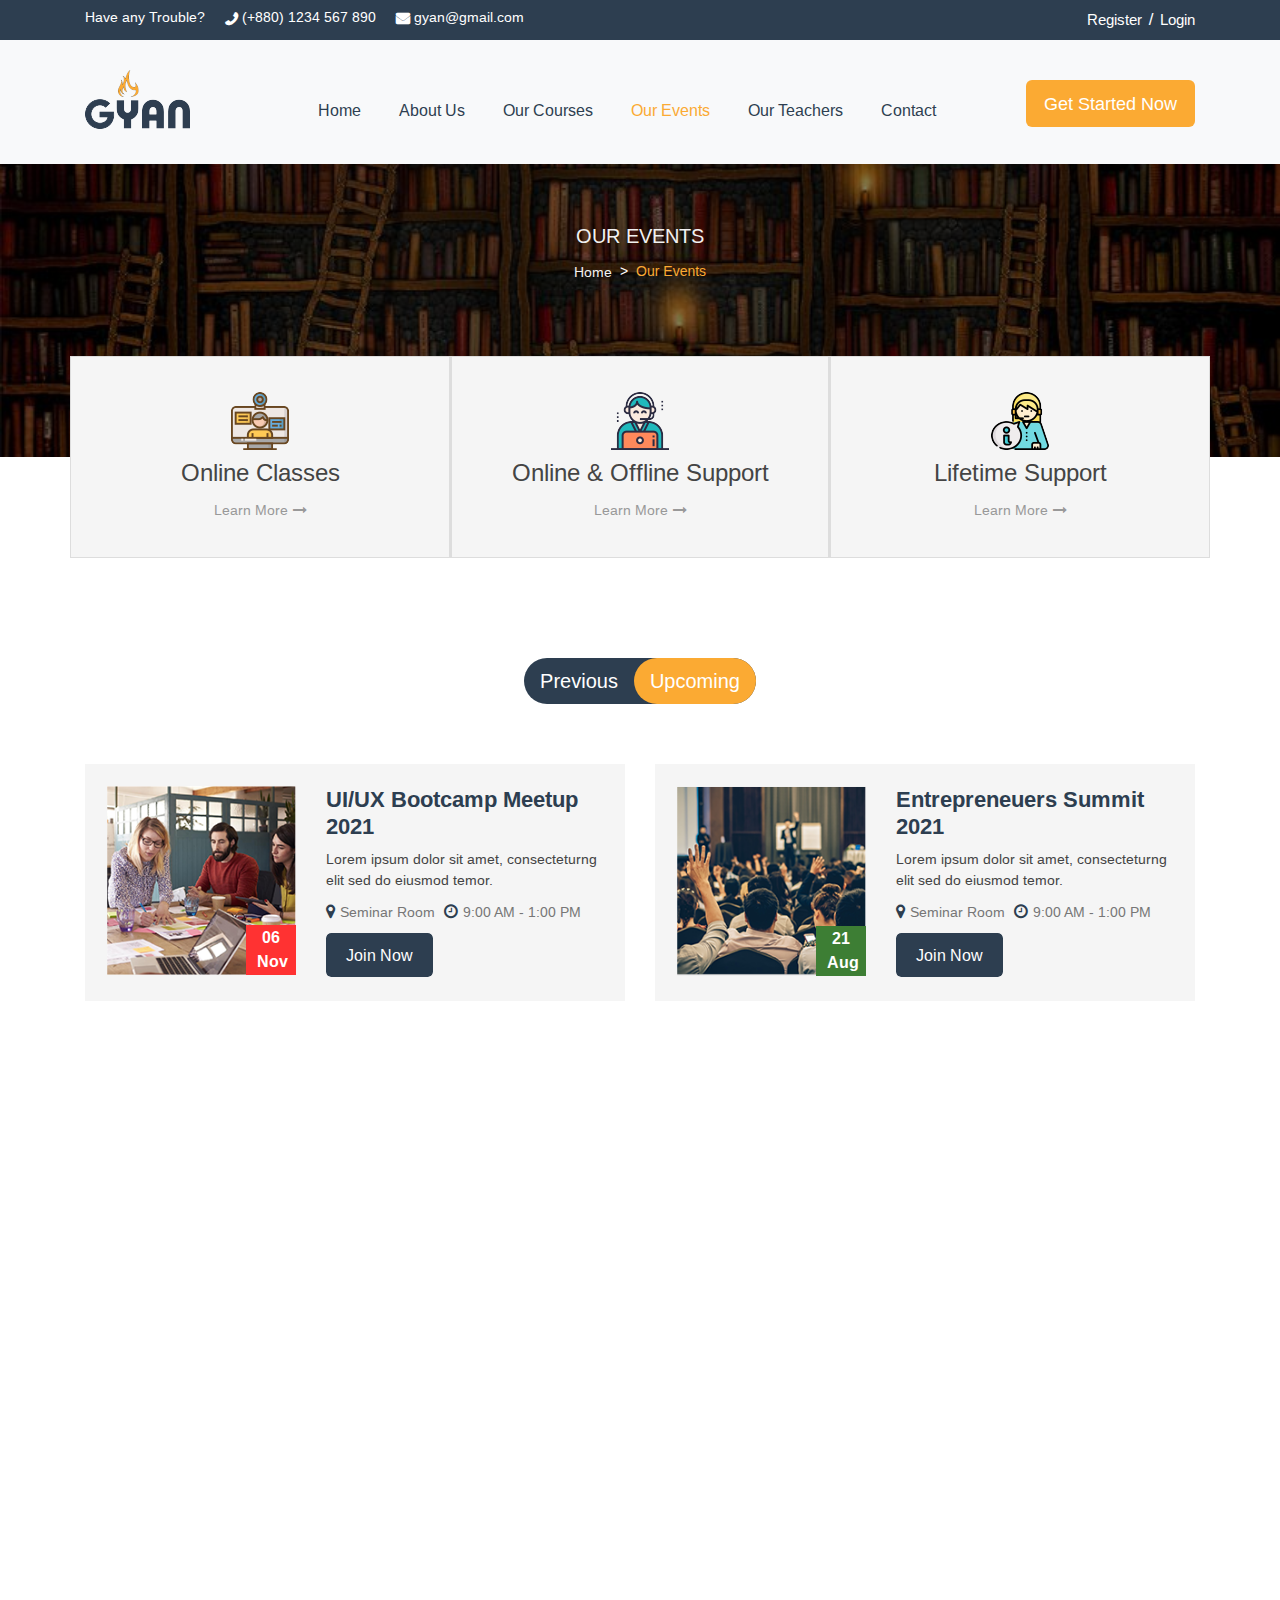
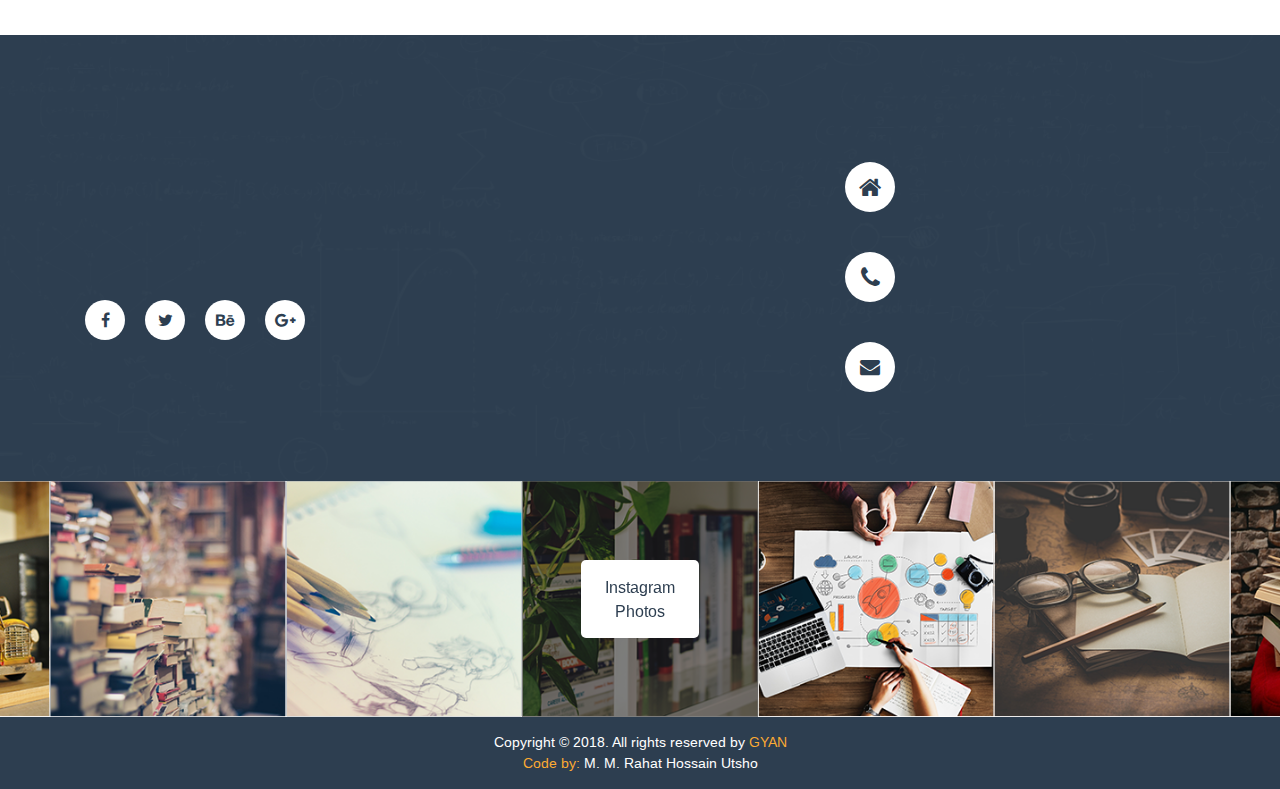
<file: our_events.html>
<!DOCTYPE html>
<html>

<head>
    <!--============= Required meta tags ============-->
    <meta charset="UTF-8">
    <meta name="viewport" content="width=device-width, initial-scale=1, shrink-to-fit=no">
    <title>Gyan Educational HTML Template</title>
    <!--=============== css link here ===============-->
    <link href="https://fonts.googleapis.com/css2?family=Arimo&display=swap" rel="stylesheet">
    <link href="https://stackpath.bootstrapcdn.com/font-awesome/4.7.0/css/font-awesome.min.css" rel="stylesheet" integrity="sha384-wvfXpqpZZVQGK6TAh5PVlGOfQNHSoD2xbE+QkPxCAFlNEevoEH3Sl0sibVcOQVnN" crossorigin="anonymous">
    <link href="https://fonts.googleapis.com/css2?family=Arimo:wght@700&display=swap" rel="stylesheet">
    <link rel="stylesheet" href="css/bootstrap.min.css">
    <link rel="stylesheet" href="css/slick.css">
    <link rel="stylesheet" href="css/animate.css">
    <link rel="stylesheet" href="css/style.css">
    <link rel="stylesheet" href="css/responsive.css">
</head>

<body data-spy="scroll" data-target=".manubar">
       
<!--=====================================================
                    Header top part start
======================================================-->
      
  <section id="header-top-part">
      <div class="container">
          <div class="row align-item-center">
              <div class="col-lg-9 col-md-9 col-sm-8">
                  <div class="left">
                      <ul>
                          <li>Have any Trouble?</li>
                          <li><i class="fa fa-phone phn" aria-hidden="true"></i>(+880) 1234 567 890</li>
                          <li class="mail"><i class="fa fa-envelope" aria-hidden="true"></i>gyan@gmail.com</li>
                      </ul>
                  </div>
              </div>
              <div class="col-lg-3 col-md-3 col-sm-4">
                  <div class="right text-right">
                      <a href="registration_page.html">Register</a>
                      <p>/</p>
                      <a href="login_page.html">Login</a>
                  </div>
              </div>
          </div>
      </div>
  </section>
       
<!--=====================================================
                    Header top part end
======================================================-->
      
<!--=====================================================
                  Header (navbar) part start
======================================================-->

 <header class="manubar">
     <nav class="navbar navbar-expand-lg manu">
         <div class="container">
             <a class="navbar-brand" href="index.html">
                 <img src="images/header-part/header-logo.png" alt="header-logo">
             </a>
             <button class="navbar-toggler ml-auto" type="button" data-toggle="collapse" data-target="#navbarSupportedContent" aria-controls="navbarSupportedContent" aria-expanded="false" aria-label="Toggle navigation">
                 <i class="fa fa-bars" aria-hidden="true"></i>
             </button>
             <div class="collapse navbar-collapse" id="navbarSupportedContent">
                 <ul class="navbar-nav ml-auto">
                     <li class="nav-item">
                         <a class="nav-link" href="index.html">Home <span class="sr-only">(current)</span></a>
                     </li>
                     <li class="nav-item">
                         <a class="nav-link" href="about_us.html">About us</a>
                     </li>
                     <li class="nav-item">
                         <a class="nav-link" href="our_courses.html">Our courses</a>
                     </li>
                     <li class="nav-item">
                         <a class="nav-link active" href="our_events.html">our events</a>
                     </li>
                     <li class="nav-item">
                         <a class="nav-link" href="our_teachers.html">our teachers</a>
                     </li>
                     <li class="nav-item">
                         <a class="nav-link" href="#footer-part">Contact</a>
                     </li>
                 </ul>
                 <div class="get-started">
                     <a href="#"><span>Get Started Now</span></a>
                 </div>
             </div>
         </div>
     </nav>
 </header>
       
<!--=====================================================
                 Header (navbar) part end
======================================================-->

<!--=====================================================
                    Banner part start
======================================================-->
      
 <section id="events-page-banner">
     <div class="banner">
         <div class="overlay">
             <div class="container">
                 <h2>Our Events</h2>
                 <nav aria-label="breadcrumb">
                     <ol class="breadcrumb">
                         <li class="breadcrumb-item"><a href="index.html">Home</a></li>
                         <li class="breadcrumb-item active" aria-current="page">Our Events</li>
                     </ol>
                 </nav>
             </div>
         </div>
     </div>
     <div class="support">
         <div class="container">
             <div class="row">
                 <div class="col-lg-4 col-md-4 col-sm-12 px-0">
                     <div class="online wow slideInLeft">
                         <img src="images/banner-part/banner-icon-1.png" alt="banner-icon-1.png">
                         <h2>online classes</h2>
                         <a class="go" href="#">Learn More<i class="fa fa-long-arrow-right" aria-hidden="true"></i></a>
                     </div>
                 </div>
                 <div class="col-lg-4 col-md-4 col-sm-12 px-0">
                     <div class="online middle wow fadeInUp">
                         <img src="images/banner-part/banner-icon-2.png" alt="banner-icon-2.png">
                         <h2>Online & Offline Support</h2>
                         <a class="go" href="#">Learn More<i class="fa fa-long-arrow-right" aria-hidden="true"></i></a>
                     </div>
                 </div>
                 <div class="col-lg-4 col-md-4 col-sm-12 px-0">
                     <div class="online wow slideInRight">
                         <img src="images/banner-part/banner-icon-3.png" alt="banner-icon-3.png">
                         <h2>Lifetime Support</h2>
                         <a class="go" href="#">Learn More<i class="fa fa-long-arrow-right" aria-hidden="true"></i></a>
                     </div>
                 </div>
             </div>
         </div>
     </div>
 </section>
       
<!--=====================================================
                    Banner part end
======================================================-->
       
<!--=====================================================
                   Events part start
======================================================-->

 <section id="events">
     <div class="container">
         <div class="row">
             <div class="col-lg-12 col-sm-12 text-center">
                 <ul class="nav nav-pills mb-3" id="pills-tab" role="tablist">
                     <li class="nav-item" role="presentation">
                         <a class="nav-link" id="pills-profile-tab" data-toggle="pill" href="#pills-profile" role="tab" aria-controls="pills-profile" aria-selected="false">Previous</a>
                     </li>
                     <li class="nav-item" role="presentation">
                         <a class="nav-link active" id="pills-home-tab" data-toggle="pill" href="#pills-home" role="tab" aria-controls="pills-home" aria-selected="true">Upcoming</a>
                     </li>
                 </ul>
             </div>
             <div class="col-lg-12 col-sm-12">
                 <div class="tab-content" id="pills-tabContent">
                     <div class="tab-pane fade" id="pills-profile" role="tabpanel" aria-labelledby="pills-profile-tab">
                         <div class="row">
                             <div class="col-lg-6 col-sm-12">
                                 <div class="event two wow bounceInLeft">
                                     <div class="row">
                                         <div class="col-lg-5 col-md-5 col-sm-5">
                                             <div class="image">
                                                 <img src="images/event-part/even-part-img-2.png" alt="images/even-part-img-2.png">
                                                 <div class="box">
                                                     <p>21 aug</p>
                                                 </div>
                                             </div>
                                         </div>
                                         <div class="col-lg-7 col-md-7 col-sm-7">
                                             <div class="event-text">
                                                 <h3>Entrepreneuers Summit 2019</h3>
                                                 <p class="detail">Lorem ipsum dolor sit amet, consecteturng elit sed do eiusmod temor.</p>
                                                 <i class="fa fa-map-marker" aria-hidden="true"></i>
                                                 <p class="loca">Seminar Room</p>
                                                 <i class="fa fa-clock-o" aria-hidden="true"></i>
                                                 <p class="loca"> 9:00 AM - 1:00 PM</p>
                                                 <a href="#">Join Now</a>
                                             </div>
                                         </div>
                                     </div>
                                 </div>
                             </div>
                             <div class="col-lg-6 col-sm-12">
                                 <div class="event three wow bounceInDown">
                                     <div class="row">
                                         <div class="col-lg-5 col-md-5 col-sm-5">
                                             <div class="image">
                                                 <img src="images/event-part/even-part-img-1.png" alt="images/even-part-img-1.png">
                                                 <div class="box">
                                                     <p>16 Mar</p>
                                                 </div>
                                             </div>
                                         </div>
                                         <div class="col-lg-7 col-md-7 col-sm-7">
                                             <div class="event-text">
                                                 <h3>Math discussion Meetup 2019</h3>
                                                 <p class="detail">Lorem ipsum dolor sit amet, consecteturng elit sed do eiusmod temor.</p>
                                                 <i class="fa fa-map-marker" aria-hidden="true"></i>
                                                 <p class="loca">Seminar Room</p>
                                                 <i class="fa fa-clock-o" aria-hidden="true"></i>
                                                 <p class="loca"> 9:00 AM - 1:00 PM</p>
                                                 <a href="#">Join Now</a>
                                             </div>
                                         </div>
                                     </div>
                                 </div>
                             </div>
                             <div class="col-lg-6 col-sm-12">
                                 <div class="event wow bounceInRight">
                                     <div class="row">
                                         <div class="col-lg-5 col-md-5 col-sm-5">
                                             <div class="image">
                                                 <img src="images/event-part/even-part-img-1.png" alt="images/even-part-img-1.png">
                                                 <div class="box">
                                                     <p>06 Nov</p>
                                                 </div>
                                             </div>
                                         </div>
                                         <div class="col-lg-7 col-md-7 col-sm-7">
                                             <div class="event-text">
                                                 <h3>UI/UX Bootcamp Meetup 2019</h3>
                                                 <p class="detail">Lorem ipsum dolor sit amet, consecteturng elit sed do eiusmod temor.</p>
                                                 <i class="fa fa-map-marker" aria-hidden="true"></i>
                                                 <p class="loca">Seminar Room</p>
                                                 <i class="fa fa-clock-o" aria-hidden="true"></i>
                                                 <p class="loca"> 9:00 AM - 1:00 PM</p>
                                                 <a href="#">Join Now</a>
                                             </div>
                                         </div>
                                     </div>
                                 </div>
                             </div>
                             <div class="col-lg-6 col-sm-12">
                                 <div class="event five wow bounceInRight">
                                     <div class="row">
                                         <div class="col-lg-5 col-md-5 col-sm-5">
                                             <div class="image">
                                                 <img src="images/event-part/even-part-img-1.png" alt="images/even-part-img-1.png">
                                                 <div class="box">
                                                     <p>19 Dec</p>
                                                 </div>
                                             </div>
                                         </div>
                                         <div class="col-lg-7 col-md-7 col-sm-7">
                                             <div class="event-text">
                                                 <h3>Artificial Summit Meetup 2019</h3>
                                                 <p class="detail">Lorem ipsum dolor sit amet, consecteturng elit sed do eiusmod temor.</p>
                                                 <i class="fa fa-map-marker" aria-hidden="true"></i>
                                                 <p class="loca">Seminar Room</p>
                                                 <i class="fa fa-clock-o" aria-hidden="true"></i>
                                                 <p class="loca"> 9:00 AM - 1:00 PM</p>
                                                 <a href="#">Join Now</a>
                                             </div>
                                         </div>
                                     </div>
                                 </div>
                             </div>
                             <div class="col-lg-6 col-sm-12">
                                 <div class="event six wow bounceInLeft">
                                     <div class="row">
                                         <div class="col-lg-5 col-md-5 col-sm-5">
                                             <div class="image">
                                                 <img src="images/event-part/even-part-img-2.png" alt="images/even-part-img-2.png">
                                                 <div class="box">
                                                     <p>01 Jan</p>
                                                 </div>
                                             </div>
                                         </div>
                                         <div class="col-lg-7 col-md-7 col-sm-7">
                                             <div class="event-text">
                                                 <h3>English Discussion Meetup 2019</h3>
                                                 <p class="detail">Lorem ipsum dolor sit amet, consecteturng elit sed do eiusmod temor.</p>
                                                 <i class="fa fa-map-marker" aria-hidden="true"></i>
                                                 <p class="loca">Seminar Room</p>
                                                 <i class="fa fa-clock-o" aria-hidden="true"></i>
                                                 <p class="loca"> 9:00 AM - 1:00 PM</p>
                                                 <a href="#">Join Now</a>
                                             </div>
                                         </div>
                                     </div>
                                 </div>
                             </div>
                             <div class="col-lg-6 col-sm-12">
                                 <div class="event four wow bounceInUp">
                                     <div class="row">
                                         <div class="col-lg-5 col-md-5 col-sm-5">
                                             <div class="image">
                                                 <img src="images/event-part/even-part-img-2.png" alt="images/even-part-img-2.png">
                                                 <div class="box">
                                                     <p>12 Sep</p>
                                                 </div>
                                             </div>
                                         </div>
                                         <div class="col-lg-7 col-md-7 col-sm-7">
                                             <div class="event-text">
                                                 <h3>Web Development Summit 2019</h3>
                                                 <p class="detail">Lorem ipsum dolor sit amet, consecteturng elit sed do eiusmod temor.</p>
                                                 <i class="fa fa-map-marker" aria-hidden="true"></i>
                                                 <p class="loca">Seminar Room</p>
                                                 <i class="fa fa-clock-o" aria-hidden="true"></i>
                                                 <p class="loca"> 9:00 AM - 1:00 PM</p>
                                                 <a href="#">Join Now</a>
                                             </div>
                                         </div>
                                     </div>
                                 </div>
                             </div>
                         </div>
                     </div>
                     <div class="tab-pane fade show active" id="pills-home" role="tabpanel" aria-labelledby="pills-home-tab">
                         <div class="row">
                             <div class="col-lg-6 col-sm-12">
                                 <div class="event wow bounceInRight">
                                     <div class="row">
                                         <div class="col-lg-5 col-md-5 col-sm-5">
                                             <div class="image">
                                                 <img src="images/event-part/even-part-img-1.png" alt="images/even-part-img-1.png">
                                                 <div class="box">
                                                     <p>06 Nov</p>
                                                 </div>
                                             </div>
                                         </div>
                                         <div class="col-lg-7 col-md-7 col-sm-7">
                                             <div class="event-text">
                                                 <h3>UI/UX Bootcamp Meetup 2021</h3>
                                                 <p class="detail">Lorem ipsum dolor sit amet, consecteturng elit sed do eiusmod temor.</p>
                                                 <i class="fa fa-map-marker" aria-hidden="true"></i>
                                                 <p class="loca">Seminar Room</p>
                                                 <i class="fa fa-clock-o" aria-hidden="true"></i>
                                                 <p class="loca"> 9:00 AM - 1:00 PM</p>
                                                 <a href="#">Join Now</a>
                                             </div>
                                         </div>
                                     </div>
                                 </div>
                             </div>
                             <div class="col-lg-6 col-sm-12">
                                 <div class="event two wow bounceInLeft">
                                     <div class="row">
                                         <div class="col-lg-5 col-md-5 col-sm-5">
                                             <div class="image">
                                                 <img src="images/event-part/even-part-img-2.png" alt="images/even-part-img-2.png">
                                                 <div class="box">
                                                     <p>21 aug</p>
                                                 </div>
                                             </div>
                                         </div>
                                         <div class="col-lg-7 col-md-7 col-sm-7">
                                             <div class="event-text">
                                                 <h3>Entrepreneuers Summit 2021</h3>
                                                 <p class="detail">Lorem ipsum dolor sit amet, consecteturng elit sed do eiusmod temor.</p>
                                                 <i class="fa fa-map-marker" aria-hidden="true"></i>
                                                 <p class="loca">Seminar Room</p>
                                                 <i class="fa fa-clock-o" aria-hidden="true"></i>
                                                 <p class="loca"> 9:00 AM - 1:00 PM</p>
                                                 <a href="#">Join Now</a>
                                             </div>
                                         </div>
                                     </div>
                                 </div>
                             </div>
                             <div class="col-lg-6 col-sm-12">
                                 <div class="event three wow bounceInDown">
                                     <div class="row">
                                         <div class="col-lg-5 col-md-5 col-sm-5">
                                             <div class="image">
                                                 <img src="images/event-part/even-part-img-1.png" alt="images/even-part-img-1.png">
                                                 <div class="box">
                                                     <p>16 Mar</p>
                                                 </div>
                                             </div>
                                         </div>
                                         <div class="col-lg-7 col-md-7 col-sm-7">
                                             <div class="event-text">
                                                 <h3>Math discussion Meetup 2021</h3>
                                                 <p class="detail">Lorem ipsum dolor sit amet, consecteturng elit sed do eiusmod temor.</p>
                                                 <i class="fa fa-map-marker" aria-hidden="true"></i>
                                                 <p class="loca">Seminar Room</p>
                                                 <i class="fa fa-clock-o" aria-hidden="true"></i>
                                                 <p class="loca"> 9:00 AM - 1:00 PM</p>
                                                 <a href="#">Join Now</a>
                                             </div>
                                         </div>
                                     </div>
                                 </div>
                             </div>
                             <div class="col-lg-6 col-sm-12">
                                 <div class="event four wow bounceInUp">
                                     <div class="row">
                                         <div class="col-lg-5 col-md-5 col-sm-5">
                                             <div class="image">
                                                 <img src="images/event-part/even-part-img-2.png" alt="images/even-part-img-2.png">
                                                 <div class="box">
                                                     <p>12 Sep</p>
                                                 </div>
                                             </div>
                                         </div>
                                         <div class="col-lg-7 col-md-7 col-sm-7">
                                             <div class="event-text">
                                                 <h3>Web Development Summit 2021</h3>
                                                 <p class="detail">Lorem ipsum dolor sit amet, consecteturng elit sed do eiusmod temor.</p>
                                                 <i class="fa fa-map-marker" aria-hidden="true"></i>
                                                 <p class="loca">Seminar Room</p>
                                                 <i class="fa fa-clock-o" aria-hidden="true"></i>
                                                 <p class="loca"> 9:00 AM - 1:00 PM</p>
                                                 <a href="#">Join Now</a>
                                             </div>
                                         </div>
                                     </div>
                                 </div>
                             </div>
                             <div class="col-lg-6 col-sm-12">
                                 <div class="event five wow bounceInRight">
                                     <div class="row">
                                         <div class="col-lg-5 col-md-5 col-sm-5">
                                             <div class="image">
                                                 <img src="images/event-part/even-part-img-1.png" alt="images/even-part-img-1.png">
                                                 <div class="box">
                                                     <p>19 Dec</p>
                                                 </div>
                                             </div>
                                         </div>
                                         <div class="col-lg-7 col-md-7 col-sm-7">
                                             <div class="event-text">
                                                 <h3>Artificial Summit Meetup 2021</h3>
                                                 <p class="detail">Lorem ipsum dolor sit amet, consecteturng elit sed do eiusmod temor.</p>
                                                 <i class="fa fa-map-marker" aria-hidden="true"></i>
                                                 <p class="loca">Seminar Room</p>
                                                 <i class="fa fa-clock-o" aria-hidden="true"></i>
                                                 <p class="loca"> 9:00 AM - 1:00 PM</p>
                                                 <a href="#">Join Now</a>
                                             </div>
                                         </div>
                                     </div>
                                 </div>
                             </div>
                             <div class="col-lg-6 col-sm-12">
                                 <div class="event six wow bounceInLeft">
                                     <div class="row">
                                         <div class="col-lg-5 col-md-5 col-sm-5">
                                             <div class="image">
                                                 <img src="images/event-part/even-part-img-2.png" alt="images/even-part-img-2.png">
                                                 <div class="box">
                                                     <p>01 Jan</p>
                                                 </div>
                                             </div>
                                         </div>
                                         <div class="col-lg-7 col-md-7 col-sm-7">
                                             <div class="event-text">
                                                 <h3>English Discussion Meetup 2021</h3>
                                                 <p class="detail">Lorem ipsum dolor sit amet, consecteturng elit sed do eiusmod temor.</p>
                                                 <i class="fa fa-map-marker" aria-hidden="true"></i>
                                                 <p class="loca">Seminar Room</p>
                                                 <i class="fa fa-clock-o" aria-hidden="true"></i>
                                                 <p class="loca"> 9:00 AM - 1:00 PM</p>
                                                 <a href="#">Join Now</a>
                                             </div>
                                         </div>
                                     </div>
                                 </div>
                             </div>
                         </div>
                     </div>
                 </div>
             </div>
         </div>
     </div>
 </section>

<!--=====================================================
                    Events part end
======================================================-->
     
<!--=====================================================
                    Footer part start
======================================================-->
 
  <footer id="footer-part">
      <div class="background">
          <div class="container">
              <div class="row">
                  <div class="col-lg-4 col-md-12 col-sm-12">
                      <div class="left">
                          <div class="logo wow fadeInUp">
                              <a href="index.html">
                                  <img src="images/footer-part/footer-logo.png" alt="footer-logo.png">
                              </a>
                          </div>
                          <p class="top wow fadeInLeft">Lorem ipsum dolor sit amet, consectetur adipisicing elit, sed do eiusmod tempor incididunt ut labore et dolore magna aliqua.
                          </p>
                          <p class="wow fadeInLeft">Ut enim ad minim veniam, quis nostrud exercitation ullmco laboris nisi ut aliquip ex ea.</p>
                          <ul class="icons">
                              <li><a href="https://www.facebook.com/" target="_blank"><i class="fa fa-facebook" aria-hidden="true"></i></a></li>
                              <li><a href="https://www.twitter.com/" target="_blank"><i class="fa fa-twitter" aria-hidden="true"></i></a></li>
                              <li><a class="last" href="https://www.behance.net/" target="_blank"><i class="fa fa-behance" aria-hidden="true"></i></a></li>
                              <li><a class="last" href="https://www.google.com/" target="_blank"><i class="fa fa-google-plus" aria-hidden="true"></i></a></li>
                          </ul>
                      </div>
                  </div>
                  <div class="col-lg-4 col-md-6 col-sm-12">
                      <div class="middle">
                          <h5 class="wow fadeInDown">Quick Links</h5>
                          <div class="link wow fadeInUp">
                              <div class="row">
                                  <div class="col-lg-7 col-md-6 col-sm-6">
                                      <ul>
                                          <li><a href="index.html">Home</a></li>
                                          <li><a href="about_us.html">About us</a></li>
                                          <li><a href="#">Terms & Conditions</a></li>
                                          <li><a href="#footer-part">Contact us</a></li>
                                          <li class="last"><a href="#">FAQ’s</a></li>
                                      </ul>
                                  </div>
                                  <div class="col-lg-5 pl-lg-0 col-md-6 col-sm-6">
                                      <ul>
                                          <li><a href="our_teachers.html">Our Teachers</a></li>
                                          <li><a href="#">Privacy Policy</a></li>
                                          <li><a href="our_events.html">Latest News</a></li>
                                          <li><a href="#">Succes Stories</a></li>
                                      </ul>
                                  </div>
                              </div>
                          </div>
                      </div>
                  </div>
                  <div class="col-lg-4 col-md-6 col-sm-12">
                      <div class="right">
                          <h5 class="wow fadeInUp">Contact Informations</h5>
                          <div class="row align-items-center">
                              <div class="col-lg-3 col-md-3 col-sm-12">
                                  <div class="contact-icon">
                                      <a href="#"><i class="fa fa-home" aria-hidden="true"></i></a>
                                      <a href="#"><i class="fa fa-phone" aria-hidden="true"></i></a>
                                      <a href="#"><i class="fa fa-envelope mail" aria-hidden="true"></i></a>
                                  </div>
                              </div>
                              <div class="col-lg-9 col-md-9 col-sm-12">
                                  <ul class="wow fadeInRight">
                                      <li>
                                          <p><span>Location</span>1234, Parkstreet Avenue, Newyork
                                              America.</p>
                                      </li>
                                      <li>
                                          <p><span>Phone</span>+880 1234 567 890, 02 0987 654</p>
                                      </li>
                                      <li>
                                          <p><span>E-mail</span>gyan@gmail.com, learning@gmail.com.</p>
                                      </li>
                                  </ul>
                              </div>
                          </div>
                      </div>
                  </div>
              </div>
          </div>
  </footer>
 
<!--======footer-img-part start ==========-->

  <footer id="footer-end-img-part">
      <div class="footer-slider">
          <div class="img">
              <img src="images/footer-part/footer-img-1.png" alt="footer-img-1.png">
              <div class="overlay">
                  <a href="#">Instagram Photos</a>
              </div>
          </div>
          <div class="img">
              <img src="images/footer-part/footer-img-2.png" alt="footer-img-2.png">
              <div class="overlay">
                  <a href="#">Instagram Photos</a>
              </div>
          </div>
          <div class="img">
              <img src="images/footer-part/footer-img-3.png" alt="footer-img-3.png">
              <div class="overlay">
                  <a href="#">Instagram Photos</a>
              </div>
          </div>
          <div class="img">
              <img src="images/footer-part/footer-img-4.png" alt="footer-img-4.png">
              <div class="overlay">
                  <a href="#">Instagram Photos</a>
              </div>
          </div>
          <div class="img">
              <img src="images/footer-part/footer-img-5.png" alt="footer-img-5.png">
              <div class="overlay">
                  <a href="#">Instagram Photos</a>
              </div>
          </div>
          <div class="img">
              <img src="images/footer-part/footer-img-6.png" alt="footer-img-6.png">
              <div class="overlay">
                  <a href="#">Instagram Photos</a>
              </div>
          </div>
          <div class="img">
              <img src="images/footer-part/footer-img-7.png" alt="footer-img-7.png">
              <div class="overlay">
                  <a href="#">Instagram Photos</a>
              </div>
          </div>
          <div class="img">
              <img src="images/footer-part/footer-img-8.png" alt="footer-img-8.png">
              <div class="overlay">
                  <a href="#">Instagram Photos</a>
              </div>
          </div>
          <div class="img">
              <img src="images/footer-part/footer-img-9.png" alt="footer-img-9.png">
              <div class="overlay">
                  <a href="#">Instagram Photos</a>
              </div>
          </div>
      </div>
  </footer>
  
<!--======footer-img-part end ==========-->
 
<!--=====================================================
                      Footer part end
======================================================-->

<!--====== footer-bottom-part start ==========-->

  <footer id="footer-bottom-part">
      <div class="container">
          <div class="row">
              <div class="col-lg-12">
                  <p class="design">Copyright &copy; 2018. All rights reserved by <span>GYAN</span></p>
                  <p class="design last">Code by: <span>M. M. Rahat Hossain Utsho</span></p>
              </div>
          </div>
      </div>
  </footer>
  
<!--====== footer-bottom-part end ==========-->
  
<!--====== back-to-top button ==========-->
  <a class="back-to-top" href="#">
      <i class="fa fa-chevron-up" aria-hidden="true"></i>
  </a>
   
    <!--=============== java link here ===============-->
     <script src="js/jquery-1.12.4.min.js"></script>
     <script src="js/popper.min.js"></script>
     <script src="js/bootstrap.min.js"></script>
     <script src="js/slick.min.js"></script>
     <script src="js/waypoints.min.js"></script>
     <script src="js/jquery.counterup.min.js"></script>
     <script src="js/wow.min.js"></script>
     <script src="js/script.js"></script>
     
</body>

</html>
</file>
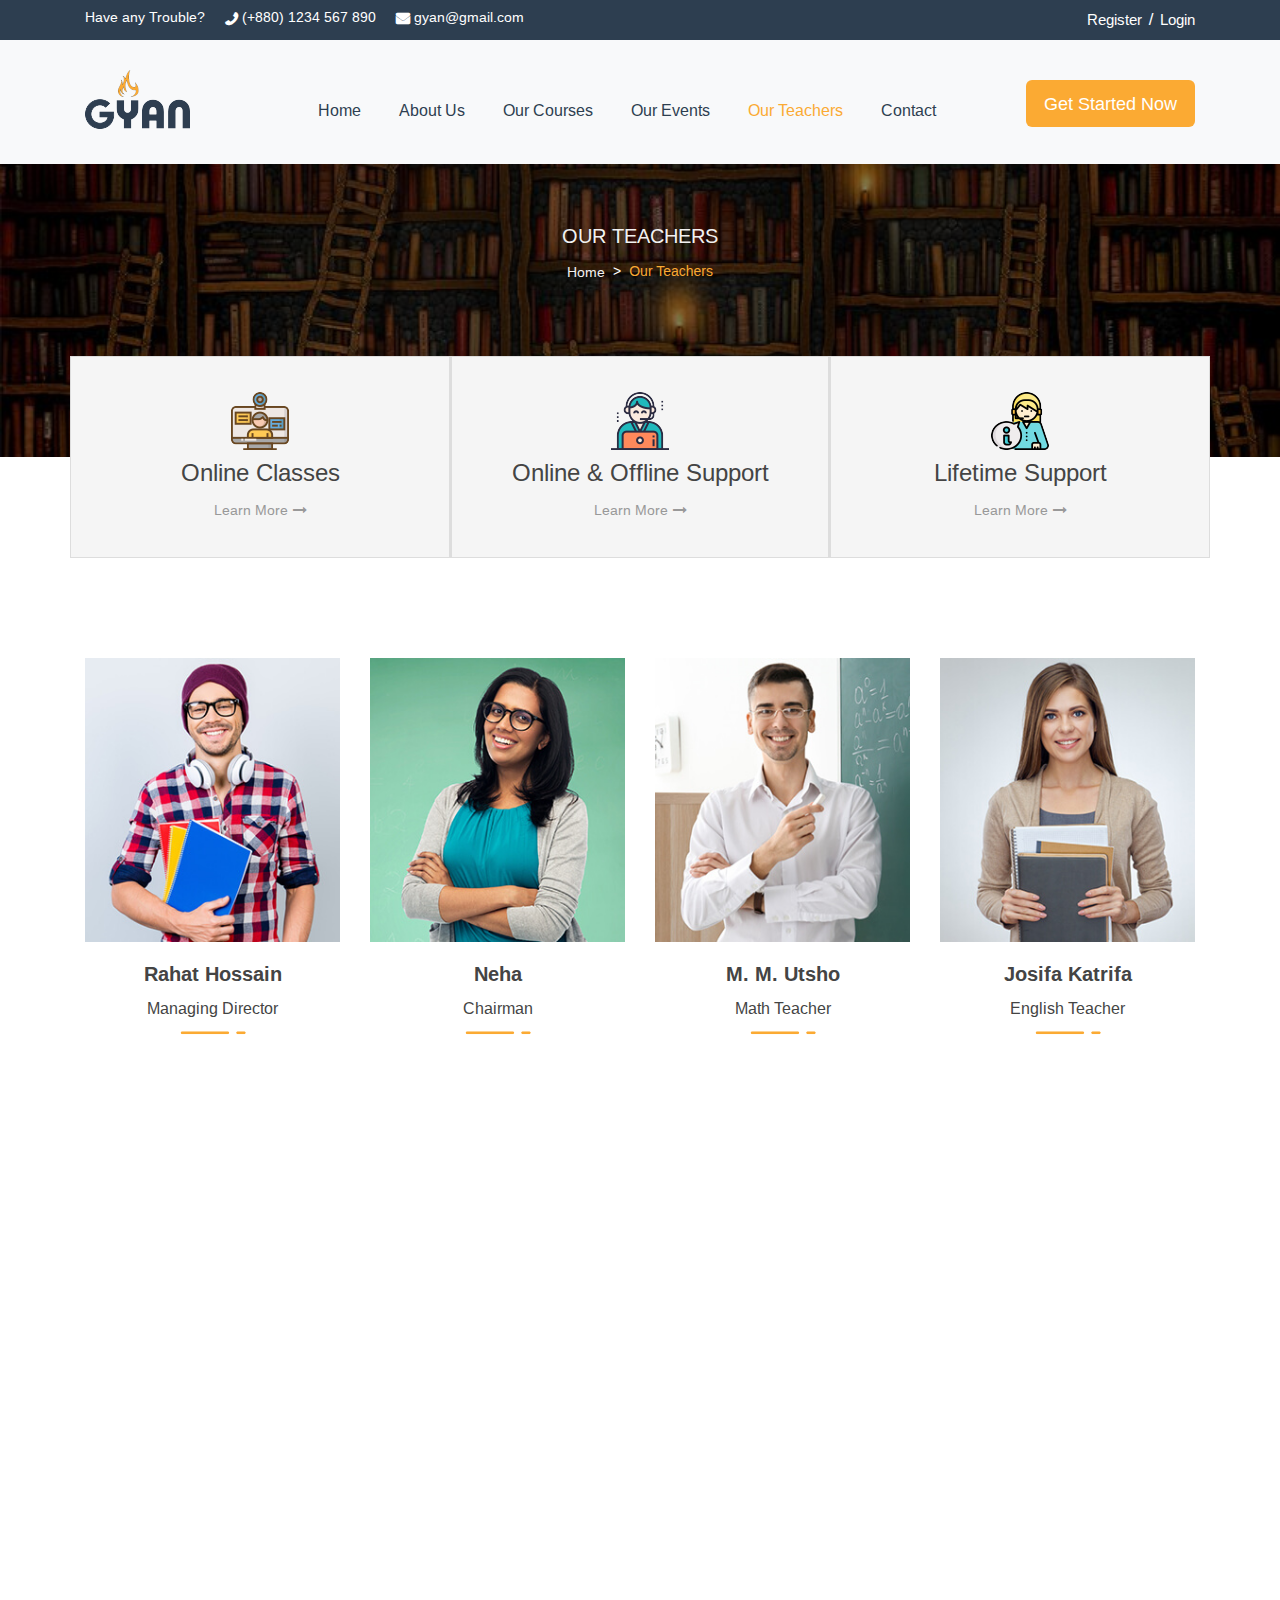
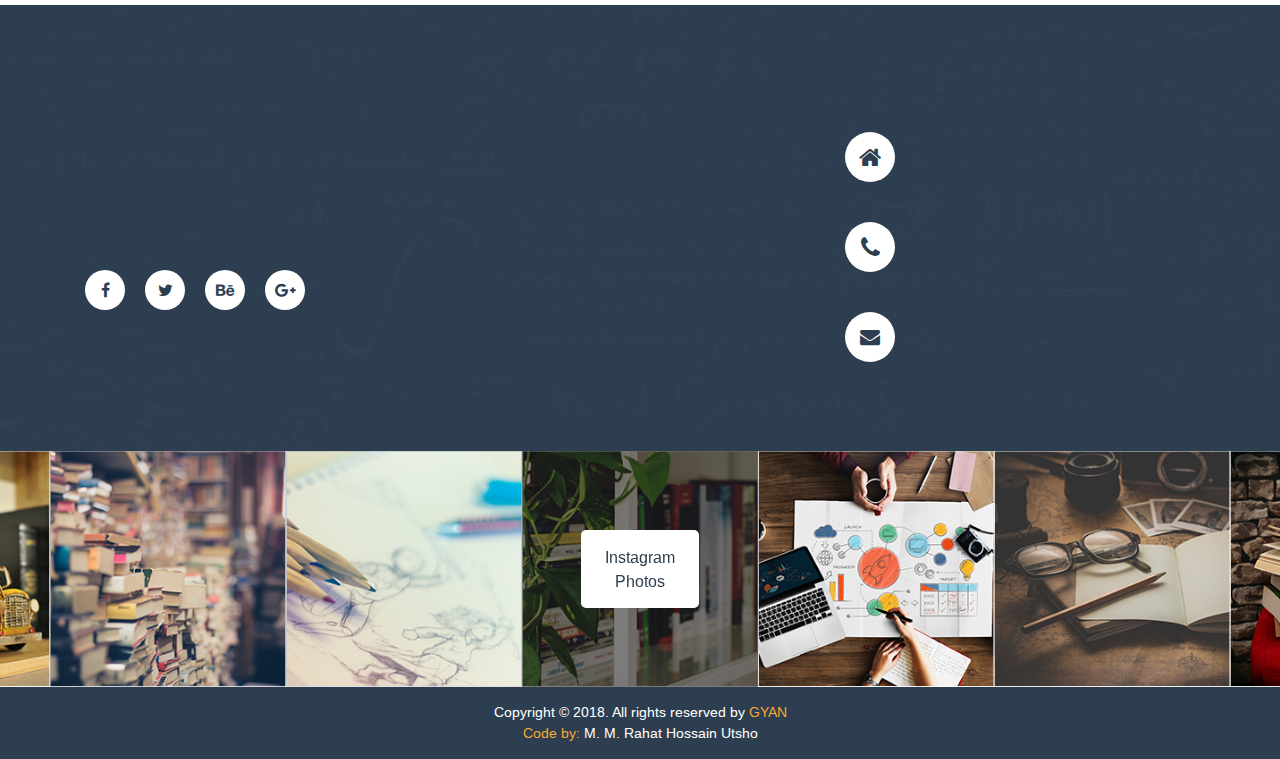
<file: our_teachers.html>
<!DOCTYPE html>
<html>

<head>
    <!--============= Required meta tags ============-->
    <meta charset="UTF-8">
    <meta name="viewport" content="width=device-width, initial-scale=1, shrink-to-fit=no">
    <title>Gyan Educational HTML Template</title>
    <!--=============== css link here ===============-->
    <link href="https://fonts.googleapis.com/css2?family=Arimo&display=swap" rel="stylesheet">
    <link href="https://stackpath.bootstrapcdn.com/font-awesome/4.7.0/css/font-awesome.min.css" rel="stylesheet" integrity="sha384-wvfXpqpZZVQGK6TAh5PVlGOfQNHSoD2xbE+QkPxCAFlNEevoEH3Sl0sibVcOQVnN" crossorigin="anonymous">
    <link href="https://fonts.googleapis.com/css2?family=Arimo:wght@700&display=swap" rel="stylesheet">
    <link rel="stylesheet" href="css/bootstrap.min.css">
    <link rel="stylesheet" href="css/slick.css">
    <link rel="stylesheet" href="css/animate.css">
    <link rel="stylesheet" href="css/style.css">
    <link rel="stylesheet" href="css/responsive.css">
</head>

<body data-spy="scroll" data-target=".manubar">
       
<!--=====================================================
                    Header top part start
======================================================-->
      
  <section id="header-top-part">
      <div class="container">
          <div class="row align-item-center">
              <div class="col-lg-9 col-md-9 col-sm-8">
                  <div class="left">
                      <ul>
                          <li>Have any Trouble?</li>
                          <li><i class="fa fa-phone phn" aria-hidden="true"></i>(+880) 1234 567 890</li>
                          <li class="mail"><i class="fa fa-envelope" aria-hidden="true"></i>gyan@gmail.com</li>
                      </ul>
                  </div>
              </div>
              <div class="col-lg-3 col-md-3 col-sm-4">
                  <div class="right text-right">
                      <a href="registration_page.html">Register</a>
                      <p>/</p>
                      <a href="login_page.html">Login</a>
                  </div>
              </div>
          </div>
      </div>
  </section>
       
<!--=====================================================
                    Header top part end
======================================================-->
      
<!--=====================================================
                  Header (navbar) part start
======================================================-->

 <header class="manubar">
     <nav class="navbar navbar-expand-lg manu">
         <div class="container">
             <a class="navbar-brand" href="index.html">
                 <img src="images/header-part/header-logo.png" alt="header-logo">
             </a>
             <button class="navbar-toggler ml-auto" type="button" data-toggle="collapse" data-target="#navbarSupportedContent" aria-controls="navbarSupportedContent" aria-expanded="false" aria-label="Toggle navigation">
                 <i class="fa fa-bars" aria-hidden="true"></i>
             </button>
             <div class="collapse navbar-collapse" id="navbarSupportedContent">
                 <ul class="navbar-nav ml-auto">
                     <li class="nav-item">
                         <a class="nav-link" href="index.html">Home <span class="sr-only">(current)</span></a>
                     </li>
                     <li class="nav-item">
                         <a class="nav-link" href="about_us.html">About us</a>
                     </li>
                     <li class="nav-item">
                         <a class="nav-link" href="our_courses.html">Our courses</a>
                     </li>
                     <li class="nav-item">
                         <a class="nav-link" href="our_events.html">our events</a>
                     </li>
                     <li class="nav-item">
                         <a class="nav-link active" href="our_teachers.html">our teachers</a>
                     </li>
                     <li class="nav-item">
                         <a class="nav-link" href="#footer-part">Contact</a>
                     </li>
                 </ul>
                 <div class="get-started">
                     <a href="#"><span>Get Started Now</span></a>
                 </div>
             </div>
         </div>
     </nav>
 </header>
       
<!--=====================================================
                 Header (navbar) part end
======================================================-->

<!--=====================================================
                    Banner part start
======================================================-->
      
 <section id="teachers-page-banner">
     <div class="banner">
         <div class="overlay">
             <div class="container">
                 <h2>Our Teachers</h2>
                 <nav aria-label="breadcrumb">
                     <ol class="breadcrumb">
                         <li class="breadcrumb-item"><a href="index.html">Home</a></li>
                         <li class="breadcrumb-item active" aria-current="page">Our Teachers</li>
                     </ol>
                 </nav>
             </div>
         </div>
     </div>
     <div class="support">
         <div class="container">
             <div class="row">
                 <div class="col-lg-4 col-md-4 col-sm-12 px-0">
                     <div class="online wow slideInLeft">
                         <img src="images/banner-part/banner-icon-1.png" alt="banner-icon-1.png">
                         <h2>online classes</h2>
                         <a class="go" href="#">Learn More<i class="fa fa-long-arrow-right" aria-hidden="true"></i></a>
                     </div>
                 </div>
                 <div class="col-lg-4 col-md-4 col-sm-12 px-0">
                     <div class="online middle wow fadeInUp">
                         <img src="images/banner-part/banner-icon-2.png" alt="banner-icon-2.png">
                         <h2>Online & Offline Support</h2>
                         <a class="go" href="#">Learn More<i class="fa fa-long-arrow-right" aria-hidden="true"></i></a>
                     </div>
                 </div>
                 <div class="col-lg-4 col-md-4 col-sm-12 px-0">
                     <div class="online wow slideInRight">
                         <img src="images/banner-part/banner-icon-3.png" alt="banner-icon-3.png">
                         <h2>Lifetime Support</h2>
                         <a class="go" href="#">Learn More<i class="fa fa-long-arrow-right" aria-hidden="true"></i></a>
                     </div>
                 </div>
             </div>
         </div>
     </div>
 </section>
       
<!--=====================================================
                    Banner part end
======================================================-->
       
<!--=====================================================
                  Our teachers part start
======================================================-->

 <section id="teachers">
     <div class="container">
         <div class="row">
             <div class="col-lg-3 col-md-6 col-sm-6">
                 <div class="item wow bounceInDown">
                     <div class="img">
                         <img src="images/teacher-part/teacher-img-1.png" alt="teacher-img-1.png">
                     </div>
                     <div class="text">
                         <div class="icons">
                             <a href=""><i class="fa fa-facebook" aria-hidden="true"></i></a>
                             <a href=""><i class="fa fa-twitter" aria-hidden="true"></i></a>
                             <a class="last" href=""><i class="fa fa-pinterest" aria-hidden="true"></i></a>
                         </div>
                         <h3>rahat hossain</h3>
                         <p>Managing Director</p>
                     </div>
                 </div>
             </div>
             <div class="col-lg-3 col-md-6 col-sm-6">
                 <div class="item wow bounceInLeft">
                     <div class="img">
                         <img src="images/teacher-part/teacher-img-2.png" alt="teacher-img-2.png">
                     </div>
                     <div class="text">
                         <div class="icons">
                             <a href=""><i class="fa fa-facebook" aria-hidden="true"></i></a>
                             <a href=""><i class="fa fa-twitter" aria-hidden="true"></i></a>
                             <a class="last" href=""><i class="fa fa-pinterest" aria-hidden="true"></i></a>
                         </div>
                         <h3>neha</h3>
                         <p>Chairman</p>
                     </div>
                 </div>
             </div>
             <div class="col-lg-3 col-md-6 col-sm-6">
                 <div class="item wow bounceInRight">
                     <div class="img">
                         <img src="images/teacher-part/teacher-img-3.png" alt="teacher-img-3.png">
                     </div>
                     <div class="text">
                         <div class="icons">
                             <a href=""><i class="fa fa-facebook" aria-hidden="true"></i></a>
                             <a href=""><i class="fa fa-twitter" aria-hidden="true"></i></a>
                             <a class="last" href=""><i class="fa fa-pinterest" aria-hidden="true"></i></a>
                         </div>
                         <h3>m. m. utsho</h3>
                         <p>Math Teacher</p>
                     </div>
                 </div>
             </div>
             <div class="col-lg-3 col-md-6 col-sm-6">
                 <div class="item wow bounceInUp">
                     <div class="img">
                         <img src="images/teacher-part/teacher-img-4.png" alt="teacher-img-4.png">
                     </div>
                     <div class="text">
                         <div class="icons">
                             <a href=""><i class="fa fa-facebook" aria-hidden="true"></i></a>
                             <a href=""><i class="fa fa-twitter" aria-hidden="true"></i></a>
                             <a class="last" href=""><i class="fa fa-pinterest" aria-hidden="true"></i></a>
                         </div>
                         <h3>josifa katrifa</h3>
                         <p>English Teacher</p>
                     </div>
                 </div>
             </div>
             <div class="col-lg-3 col-md-6 col-sm-6">
                 <div class="item wow bounceInUp">
                     <div class="img">
                         <img src="images/teacher-part/teacher-img-5.png" alt="teacher-img-5.png">
                     </div>
                     <div class="text">
                         <div class="icons">
                             <a href=""><i class="fa fa-facebook" aria-hidden="true"></i></a>
                             <a href=""><i class="fa fa-twitter" aria-hidden="true"></i></a>
                             <a class="last" href=""><i class="fa fa-pinterest" aria-hidden="true"></i></a>
                         </div>
                         <h3>Asfakur rahman</h3>
                         <p>Bangla Teacher</p>
                     </div>
                 </div>
             </div>
             <div class="col-lg-3 col-md-6 col-sm-6">
                 <div class="item wow bounceInRight">
                     <div class="img">
                         <img src="images/teacher-part/teacher-img-6.png" alt="teacher-img-6.png">
                     </div>
                     <div class="text">
                         <div class="icons">
                             <a href=""><i class="fa fa-facebook" aria-hidden="true"></i></a>
                             <a href=""><i class="fa fa-twitter" aria-hidden="true"></i></a>
                             <a class="last" href=""><i class="fa fa-pinterest" aria-hidden="true"></i></a>
                         </div>
                         <h3>jahan</h3>
                         <p>Mind teacher</p>
                     </div>
                 </div>
             </div>
             <div class="col-lg-3 col-md-6 col-sm-6">
                 <div class="item wow bounceInLeft">
                     <div class="img">
                         <img src="images/teacher-part/teacher-img-7.png" alt="teacher-img-7.png">
                     </div>
                     <div class="text">
                         <div class="icons">
                             <a href=""><i class="fa fa-facebook" aria-hidden="true"></i></a>
                             <a href=""><i class="fa fa-twitter" aria-hidden="true"></i></a>
                             <a class="last" href=""><i class="fa fa-pinterest" aria-hidden="true"></i></a>
                         </div>
                         <h3>soron</h3>
                         <p>physics teacher</p>
                     </div>
                 </div>
             </div>
             <div class="col-lg-3 col-md-6 col-sm-6">
                 <div class="item wow bounceInDown">
                     <div class="img">
                         <img src="images/teacher-part/teacher-img-8.png" alt="teacher-img-8.png">
                     </div>
                     <div class="text">
                         <div class="icons">
                             <a href=""><i class="fa fa-facebook" aria-hidden="true"></i></a>
                             <a href=""><i class="fa fa-twitter" aria-hidden="true"></i></a>
                             <a class="last" href=""><i class="fa fa-pinterest" aria-hidden="true"></i></a>
                         </div>
                         <h3>nusrat</h3>
                         <p>Chemistry teacher</p>
                     </div>
                 </div>
             </div>
         </div>
     </div>
 </section>

<!--=====================================================
                  Our teachers part end
======================================================-->
     
<!--=====================================================
                    Footer part start
======================================================-->
 
  <footer id="footer-part">
      <div class="background">
          <div class="container">
              <div class="row">
                  <div class="col-lg-4 col-md-12 col-sm-12">
                      <div class="left">
                          <div class="logo wow fadeInUp">
                              <a href="index.html">
                                  <img src="images/footer-part/footer-logo.png" alt="footer-logo.png">
                              </a>
                          </div>
                          <p class="top wow fadeInLeft">Lorem ipsum dolor sit amet, consectetur adipisicing elit, sed do eiusmod tempor incididunt ut labore et dolore magna aliqua.
                          </p>
                          <p class="wow fadeInLeft">Ut enim ad minim veniam, quis nostrud exercitation ullmco laboris nisi ut aliquip ex ea.</p>
                          <ul class="icons">
                              <li><a href="https://www.facebook.com/" target="_blank"><i class="fa fa-facebook" aria-hidden="true"></i></a></li>
                              <li><a href="https://www.twitter.com/" target="_blank"><i class="fa fa-twitter" aria-hidden="true"></i></a></li>
                              <li><a class="last" href="https://www.behance.net/" target="_blank"><i class="fa fa-behance" aria-hidden="true"></i></a></li>
                              <li><a class="last" href="https://www.google.com/" target="_blank"><i class="fa fa-google-plus" aria-hidden="true"></i></a></li>
                          </ul>
                      </div>
                  </div>
                  <div class="col-lg-4 col-md-6 col-sm-12">
                      <div class="middle">
                          <h5 class="wow fadeInDown">Quick Links</h5>
                          <div class="link wow fadeInUp">
                              <div class="row">
                                  <div class="col-lg-7 col-md-6 col-sm-6">
                                      <ul>
                                          <li><a href="index.html">Home</a></li>
                                          <li><a href="about_us.html">About us</a></li>
                                          <li><a href="#">Terms & Conditions</a></li>
                                          <li><a href="#footer-part">Contact us</a></li>
                                          <li class="last"><a href="#">FAQ’s</a></li>
                                      </ul>
                                  </div>
                                  <div class="col-lg-5 pl-lg-0 col-md-6 col-sm-6">
                                      <ul>
                                          <li><a href="our_teachers.html">Our Teachers</a></li>
                                          <li><a href="#">Privacy Policy</a></li>
                                          <li><a href="our_events.html">Latest News</a></li>
                                          <li><a href="#">Succes Stories</a></li>
                                      </ul>
                                  </div>
                              </div>
                          </div>
                      </div>
                  </div>
                  <div class="col-lg-4 col-md-6 col-sm-12">
                      <div class="right">
                          <h5 class="wow fadeInUp">Contact Informations</h5>
                          <div class="row align-items-center">
                              <div class="col-lg-3 col-md-3 col-sm-12">
                                  <div class="contact-icon">
                                      <a href="#"><i class="fa fa-home" aria-hidden="true"></i></a>
                                      <a href="#"><i class="fa fa-phone" aria-hidden="true"></i></a>
                                      <a href="#"><i class="fa fa-envelope mail" aria-hidden="true"></i></a>
                                  </div>
                              </div>
                              <div class="col-lg-9 col-md-9 col-sm-12">
                                  <ul class="wow fadeInRight">
                                      <li>
                                          <p><span>Location</span>1234, Parkstreet Avenue, Newyork
                                              America.</p>
                                      </li>
                                      <li>
                                          <p><span>Phone</span>+880 1234 567 890, 02 0987 654</p>
                                      </li>
                                      <li>
                                          <p><span>E-mail</span>gyan@gmail.com, learning@gmail.com.</p>
                                      </li>
                                  </ul>
                              </div>
                          </div>
                      </div>
                  </div>
              </div>
          </div>
  </footer>
 
<!--======footer-img-part start ==========-->

  <footer id="footer-end-img-part">
      <div class="footer-slider">
          <div class="img">
              <img src="images/footer-part/footer-img-1.png" alt="footer-img-1.png">
              <div class="overlay">
                  <a href="#">Instagram Photos</a>
              </div>
          </div>
          <div class="img">
              <img src="images/footer-part/footer-img-2.png" alt="footer-img-2.png">
              <div class="overlay">
                  <a href="#">Instagram Photos</a>
              </div>
          </div>
          <div class="img">
              <img src="images/footer-part/footer-img-3.png" alt="footer-img-3.png">
              <div class="overlay">
                  <a href="#">Instagram Photos</a>
              </div>
          </div>
          <div class="img">
              <img src="images/footer-part/footer-img-4.png" alt="footer-img-4.png">
              <div class="overlay">
                  <a href="#">Instagram Photos</a>
              </div>
          </div>
          <div class="img">
              <img src="images/footer-part/footer-img-5.png" alt="footer-img-5.png">
              <div class="overlay">
                  <a href="#">Instagram Photos</a>
              </div>
          </div>
          <div class="img">
              <img src="images/footer-part/footer-img-6.png" alt="footer-img-6.png">
              <div class="overlay">
                  <a href="#">Instagram Photos</a>
              </div>
          </div>
          <div class="img">
              <img src="images/footer-part/footer-img-7.png" alt="footer-img-7.png">
              <div class="overlay">
                  <a href="#">Instagram Photos</a>
              </div>
          </div>
          <div class="img">
              <img src="images/footer-part/footer-img-8.png" alt="footer-img-8.png">
              <div class="overlay">
                  <a href="#">Instagram Photos</a>
              </div>
          </div>
          <div class="img">
              <img src="images/footer-part/footer-img-9.png" alt="footer-img-9.png">
              <div class="overlay">
                  <a href="#">Instagram Photos</a>
              </div>
          </div>
      </div>
  </footer>
  
<!--======footer-img-part end ==========-->
 
<!--=====================================================
                      Footer part end
======================================================-->

<!--====== footer-bottom-part start ==========-->

  <footer id="footer-bottom-part">
      <div class="container">
          <div class="row">
              <div class="col-lg-12">
                  <p class="design">Copyright &copy; 2018. All rights reserved by <span>GYAN</span></p>
                  <p class="design last">Code by: <span>M. M. Rahat Hossain Utsho</span></p>
              </div>
          </div>
      </div>
  </footer>
  
<!--====== footer-bottom-part end ==========-->
  
<!--====== back-to-top button ==========-->
  <a class="back-to-top" href="#">
      <i class="fa fa-chevron-up" aria-hidden="true"></i>
  </a>
   
    <!--=============== java link here ===============-->
     <script src="js/jquery-1.12.4.min.js"></script>
     <script src="js/popper.min.js"></script>
     <script src="js/bootstrap.min.js"></script>
     <script src="js/slick.min.js"></script>
     <script src="js/waypoints.min.js"></script>
     <script src="js/jquery.counterup.min.js"></script>
     <script src="js/wow.min.js"></script>
     <script src="js/script.js"></script>
     
</body>

</html>
</file>
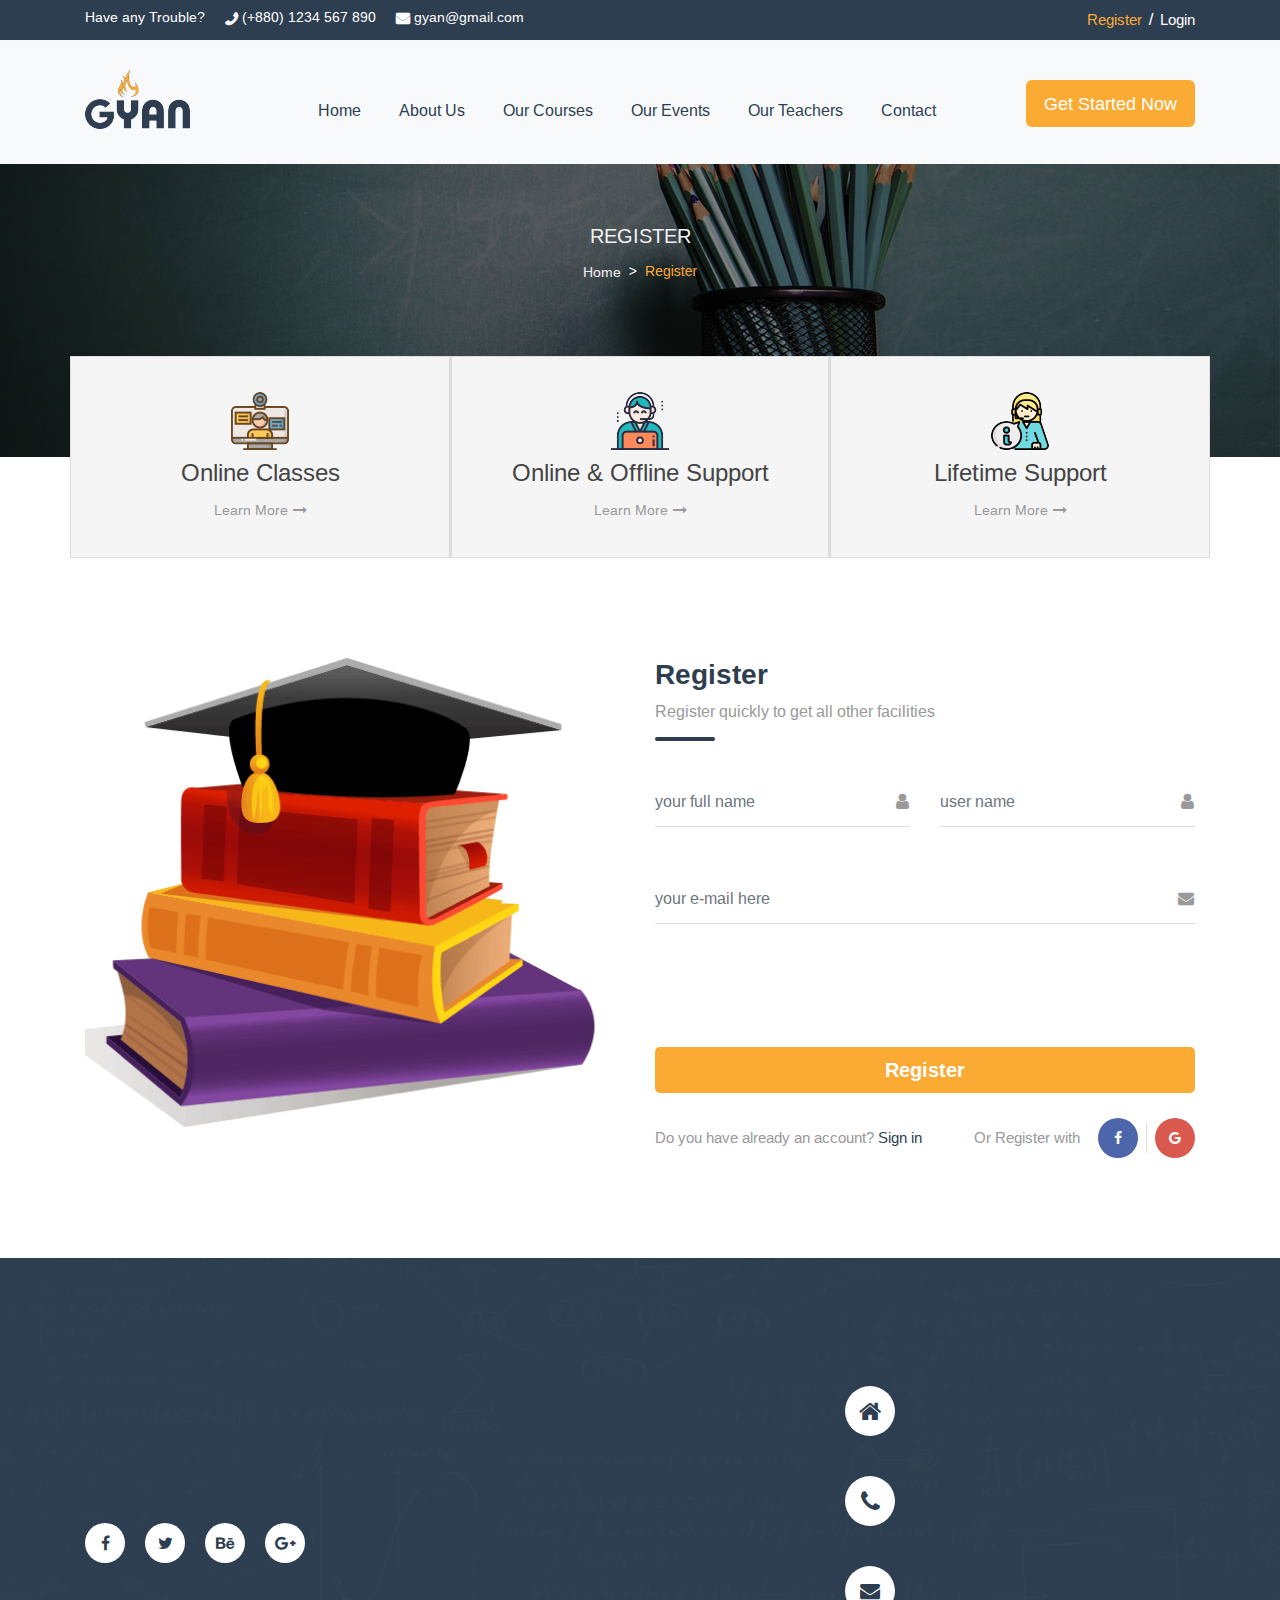
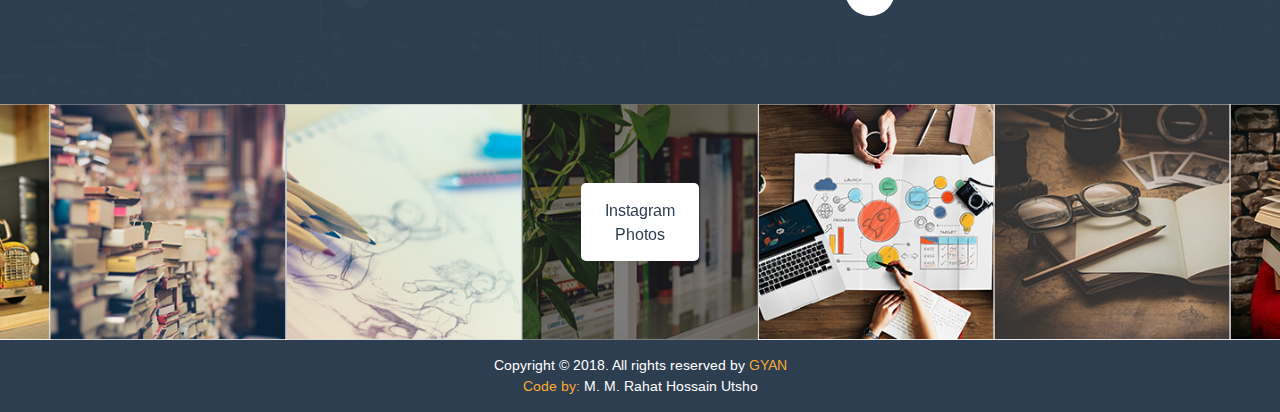
<file: registration_page.html>
<!DOCTYPE html>
<html>

<head>
    <!--============= Required meta tags ============-->
    <meta charset="UTF-8">
    <meta name="viewport" content="width=device-width, initial-scale=1, shrink-to-fit=no">
    <title>Gyan Educational HTML Template</title>
    <!--=============== css link here ===============-->
    <link href="https://fonts.googleapis.com/css2?family=Arimo&display=swap" rel="stylesheet">
    <link href="https://stackpath.bootstrapcdn.com/font-awesome/4.7.0/css/font-awesome.min.css" rel="stylesheet" integrity="sha384-wvfXpqpZZVQGK6TAh5PVlGOfQNHSoD2xbE+QkPxCAFlNEevoEH3Sl0sibVcOQVnN" crossorigin="anonymous">
    <link href="https://fonts.googleapis.com/css2?family=Arimo:wght@700&display=swap" rel="stylesheet">
    <link rel="stylesheet" href="css/bootstrap.min.css">
    <link rel="stylesheet" href="css/slick.css">
    <link rel="stylesheet" href="css/animate.css">
    <link rel="stylesheet" href="css/style.css">
    <link rel="stylesheet" href="css/responsive.css">
</head>

<body data-spy="scroll" data-target=".manubar">
       
<!--=====================================================
                    Header top part start
======================================================-->
      
  <section id="header-top-part">
      <div class="container">
          <div class="row align-item-center">
              <div class="col-lg-9 col-md-9 col-sm-8">
                  <div class="left">
                      <ul>
                          <li>Have any Trouble?</li>
                          <li><i class="fa fa-phone phn" aria-hidden="true"></i>(+880) 1234 567 890</li>
                          <li class="mail"><i class="fa fa-envelope" aria-hidden="true"></i>gyan@gmail.com</li>
                      </ul>
                  </div>
              </div>
              <div class="col-lg-3 col-md-3 col-sm-4">
                  <div class="right text-right">
                      <a class="registration-active" href="#">Register</a>
                      <p>/</p>
                      <a href="login_page.html">Login</a>
                  </div>
              </div>
          </div>
      </div>
  </section>
       
<!--=====================================================
                    Header top part end
======================================================-->
      
<!--=====================================================
                  Header (navbar) part start
======================================================-->

 <header class="manubar">
     <nav class="navbar navbar-expand-lg manu">
         <div class="container">
             <a class="navbar-brand" href="index.html">
                 <img src="images/header-part/header-logo.png" alt="header-logo">
             </a>
             <button class="navbar-toggler ml-auto" type="button" data-toggle="collapse" data-target="#navbarSupportedContent" aria-controls="navbarSupportedContent" aria-expanded="false" aria-label="Toggle navigation">
                 <i class="fa fa-bars" aria-hidden="true"></i>
             </button>
             <div class="collapse navbar-collapse" id="navbarSupportedContent">
                 <ul class="navbar-nav ml-auto">
                     <li class="nav-item">
                         <a class="nav-link" href="index.html">Home <span class="sr-only">(current)</span></a>
                     </li>
                     <li class="nav-item">
                         <a class="nav-link" href="about_us.html">About us</a>
                     </li>
                     <li class="nav-item">
                         <a class="nav-link" href="our_courses.html">Our courses</a>
                     </li>
                     <li class="nav-item">
                         <a class="nav-link" href="our_events.html">our events</a>
                     </li>
                     <li class="nav-item">
                         <a class="nav-link" href="our_teachers.html">our teachers</a>
                     </li>
                     <li class="nav-item">
                         <a class="nav-link" href="#footer-part">Contact</a>
                     </li>
                 </ul>
                 <div class="get-started">
                     <a href="#"><span>Get Started Now</span></a>
                 </div>
             </div>
         </div>
     </nav>
 </header>
       
<!--=====================================================
                 Header (navbar) part end
======================================================-->

<!--=====================================================
                    Banner part start
======================================================-->
      
 <section id="registration-page-banner">
     <div class="banner">
         <div class="overlay">
             <div class="container">
                 <h2>Register</h2>
                 <nav aria-label="breadcrumb">
                     <ol class="breadcrumb">
                         <li class="breadcrumb-item"><a href="index.html">Home</a></li>
                         <li class="breadcrumb-item active" aria-current="page">Register</li>
                     </ol>
                 </nav>
             </div>
         </div>
     </div>
     <div class="support">
         <div class="container">
             <div class="row">
                 <div class="col-lg-4 col-md-4 px-0">
                     <div class="online wow slideInLeft">
                         <img src="images/banner-part/banner-icon-1.png" alt="banner-icon-1.png">
                         <h2>online classes</h2>
                         <a class="go" href="#">Learn More<i class="fa fa-long-arrow-right" aria-hidden="true"></i></a>
                     </div>
                 </div>
                 <div class="col-lg-4 col-md-4 px-0">
                     <div class="online middle wow fadeInUp">
                         <img src="images/banner-part/banner-icon-2.png" alt="banner-icon-2.png">
                         <h2>Online & Offline Support</h2>
                         <a class="go" href="#">Learn More<i class="fa fa-long-arrow-right" aria-hidden="true"></i></a>
                     </div>
                 </div>
                 <div class="col-lg-4 col-md-4 px-0">
                     <div class="online wow slideInRight">
                         <img src="images/banner-part/banner-icon-3.png" alt="banner-icon-3.png">
                         <h2>Lifetime Support</h2>
                         <a class="go" href="#">Learn More<i class="fa fa-long-arrow-right" aria-hidden="true"></i></a>
                     </div>
                 </div>
             </div>
         </div>
     </div>
 </section>
       
<!--=====================================================
                    Banner part end
======================================================-->
       
<!--=====================================================
                  Register part start
======================================================-->

  <section id="register-part">
      <div class="container">
          <div class="row">
              <div class="col-lg-6">
                  <div class="img-part wow fadeInLeft">
                      <img src="images/login_page/login_book.png" alt="login_book.png">
                  </div>
              </div>
              <div class="col-lg-6">
                  <div class="row">
                      <div class="col-lg-12">
                          <div class="log-head wow fadeInRight">
                              <h3>Register</h3>
                              <h6>Register quickly to get all other facilities</h6>
                          </div>
                      </div>
                      <div class="col-lg-12">
                          <form>
                              <div class="row">
                                  <div class="col-lg-6">
                                      <div class="form-group name wow fadeInUp">
                                          <input type="text" class="form-control" id="exampleFormControlInput1" placeholder="your full name">
                                          <i class="fa fa-user" aria-hidden="true"></i>
                                      </div>
                                  </div>
                                  <div class="col-lg-6">
                                      <div class="form-group name wow fadeInDown">
                                          <input type="text" class="form-control" id="exampleFormControlInput1" placeholder="user name">
                                          <i class="fa fa-user" aria-hidden="true"></i>
                                      </div>
                                  </div>
                              </div>
                              <div class="form-group wow fadeInRight">
                                  <input type="email" class="form-control" id="exampleFormControlInput1" placeholder="your e-mail here">
                                  <i class="fa fa-envelope" aria-hidden="true"></i>
                              </div>
                              <div class="form-group wow fadeInLeft">
                                  <input type="password" class="form-control" id="exampleFormControlInput1" placeholder="your password here">
                                  <i class="fa fa-lock lock" aria-hidden="true"></i>
                              </div>
                              <div class="button">
                                  <button type="submit">Register</button>
                              </div>
                          </form>
                          <div class="f-s">
                              <div class="row align-items-center">
                                  <div class="col-lg-7 col-md-7 pr-0">
                                      <div class="sing-in">
                                          <p>Do you have already an account?</p>
                                          <a class="sign" href="login_page.html">Sign in</a>
                                      </div>
                                  </div>
                                  <div class="col-lg-5 col-md-5 text-md-right pl-lg-0">
                                      <div class="social">
                                          <p>Or Register with</p>
                                          <a href="https://www.facebook.com/" target="_blank"><i class="fa fa-facebook" aria-hidden="true"></i></a>
                                          <a href="https://www.google.com/" target="_blank"><i class="fa fa-google google" aria-hidden="true"></i></a>
                                      </div>
                                  </div>
                              </div>
                          </div>
                      </div>
                  </div>
              </div>
          </div>
      </div>
  </section>
 
<!--=====================================================
                    Register part end
======================================================-->
     
<!--=====================================================
                    Footer part start
======================================================-->
 
  <footer id="footer-part">
      <div class="background">
          <div class="container">
              <div class="row">
                  <div class="col-lg-4 col-md-12 col-sm-12">
                      <div class="left">
                          <div class="logo wow fadeInUp">
                              <a href="index.html">
                                  <img src="images/footer-part/footer-logo.png" alt="footer-logo.png">
                              </a>
                          </div>
                          <p class="top wow fadeInLeft">Lorem ipsum dolor sit amet, consectetur adipisicing elit, sed do eiusmod tempor incididunt ut labore et dolore magna aliqua.
                          </p>
                          <p class="wow fadeInLeft">Ut enim ad minim veniam, quis nostrud exercitation ullmco laboris nisi ut aliquip ex ea.</p>
                          <ul class="icons">
                              <li><a href="https://www.facebook.com/" target="_blank"><i class="fa fa-facebook" aria-hidden="true"></i></a></li>
                              <li><a href="https://www.twitter.com/" target="_blank"><i class="fa fa-twitter" aria-hidden="true"></i></a></li>
                              <li><a class="last" href="https://www.behance.net/" target="_blank"><i class="fa fa-behance" aria-hidden="true"></i></a></li>
                              <li><a class="last" href="https://www.google.com/" target="_blank"><i class="fa fa-google-plus" aria-hidden="true"></i></a></li>
                          </ul>
                      </div>
                  </div>
                  <div class="col-lg-4 col-md-6 col-sm-12">
                      <div class="middle">
                          <h5 class="wow fadeInDown">Quick Links</h5>
                          <div class="link wow fadeInUp">
                              <div class="row">
                                  <div class="col-lg-7 col-md-6 col-sm-6">
                                      <ul>
                                          <li><a href="index.html">Home</a></li>
                                          <li><a href="about_us.html">About us</a></li>
                                          <li><a href="#">Terms & Conditions</a></li>
                                          <li><a href="#footer-part">Contact us</a></li>
                                          <li class="last"><a href="#">FAQ’s</a></li>
                                      </ul>
                                  </div>
                                  <div class="col-lg-5 pl-lg-0 col-md-6 col-sm-6">
                                      <ul>
                                          <li><a href="our_teachers.html">Our Teachers</a></li>
                                          <li><a href="#">Privacy Policy</a></li>
                                          <li><a href="our_events.html">Latest News</a></li>
                                          <li><a href="#">Succes Stories</a></li>
                                      </ul>
                                  </div>
                              </div>
                          </div>
                      </div>
                  </div>
                  <div class="col-lg-4 col-md-6 col-sm-12">
                      <div class="right">
                          <h5 class="wow fadeInUp">Contact Informations</h5>
                          <div class="row align-items-center">
                              <div class="col-lg-3 col-md-3 col-sm-12">
                                  <div class="contact-icon">
                                      <a href="#"><i class="fa fa-home" aria-hidden="true"></i></a>
                                      <a href="#"><i class="fa fa-phone" aria-hidden="true"></i></a>
                                      <a href="#"><i class="fa fa-envelope mail" aria-hidden="true"></i></a>
                                  </div>
                              </div>
                              <div class="col-lg-9 col-md-9 col-sm-12">
                                  <ul class="wow fadeInRight">
                                      <li>
                                          <p><span>Location</span>1234, Parkstreet Avenue, Newyork
                                              America.</p>
                                      </li>
                                      <li>
                                          <p><span>Phone</span>+880 1234 567 890, 02 0987 654</p>
                                      </li>
                                      <li>
                                          <p><span>E-mail</span>gyan@gmail.com, learning@gmail.com.</p>
                                      </li>
                                  </ul>
                              </div>
                          </div>
                      </div>
                  </div>
              </div>
          </div>
  </footer>
 
<!--======footer-img-part start ==========-->

  <footer id="footer-end-img-part">
      <div class="footer-slider">
          <div class="img">
              <img src="images/footer-part/footer-img-1.png" alt="footer-img-1.png">
              <div class="overlay">
                  <a href="#">Instagram Photos</a>
              </div>
          </div>
          <div class="img">
              <img src="images/footer-part/footer-img-2.png" alt="footer-img-2.png">
              <div class="overlay">
                  <a href="#">Instagram Photos</a>
              </div>
          </div>
          <div class="img">
              <img src="images/footer-part/footer-img-3.png" alt="footer-img-3.png">
              <div class="overlay">
                  <a href="#">Instagram Photos</a>
              </div>
          </div>
          <div class="img">
              <img src="images/footer-part/footer-img-4.png" alt="footer-img-4.png">
              <div class="overlay">
                  <a href="#">Instagram Photos</a>
              </div>
          </div>
          <div class="img">
              <img src="images/footer-part/footer-img-5.png" alt="footer-img-5.png">
              <div class="overlay">
                  <a href="#">Instagram Photos</a>
              </div>
          </div>
          <div class="img">
              <img src="images/footer-part/footer-img-6.png" alt="footer-img-6.png">
              <div class="overlay">
                  <a href="#">Instagram Photos</a>
              </div>
          </div>
          <div class="img">
              <img src="images/footer-part/footer-img-7.png" alt="footer-img-7.png">
              <div class="overlay">
                  <a href="#">Instagram Photos</a>
              </div>
          </div>
          <div class="img">
              <img src="images/footer-part/footer-img-8.png" alt="footer-img-8.png">
              <div class="overlay">
                  <a href="#">Instagram Photos</a>
              </div>
          </div>
          <div class="img">
              <img src="images/footer-part/footer-img-9.png" alt="footer-img-9.png">
              <div class="overlay">
                  <a href="#">Instagram Photos</a>
              </div>
          </div>
      </div>
  </footer>
  
<!--======footer-img-part end ==========-->
 
<!--=====================================================
                      Footer part end
======================================================-->

<!--====== footer-bottom-part start ==========-->

  <footer id="footer-bottom-part">
      <div class="container">
          <div class="row">
              <div class="col-lg-12">
                  <p class="design">Copyright &copy; 2018. All rights reserved by <span>GYAN</span></p>
                  <p class="design last">Code by: <span>M. M. Rahat Hossain Utsho</span></p>
              </div>
          </div>
      </div>
  </footer>
  
<!--====== footer-bottom-part end ==========-->
  
<!--====== back-to-top button ==========-->
  <a class="back-to-top" href="#">
      <i class="fa fa-chevron-up" aria-hidden="true"></i>
  </a>
   
    <!--=============== java link here ===============-->
     <script src="js/jquery-1.12.4.min.js"></script>
     <script src="js/popper.min.js"></script>
     <script src="js/bootstrap.min.js"></script>
     <script src="js/slick.min.js"></script>
     <script src="js/waypoints.min.js"></script>
     <script src="js/jquery.counterup.min.js"></script>
     <script src="js/wow.min.js"></script>
     <script src="js/script.js"></script>
     
</body>

</html>
</file>
<file: css/style.css>
/*
------------------
Template Name: Gyan Template
Author: M. M. Rahat Hossain Utsho
Author Email: rahathossainutsho21a@gmail.com
Template Designer: M. M. Rahat Hossain Utsho
Version: 1.00
----------------

---------------------------------------
1.Table of Content of index pages
---------------------------------------
Header top part
Header(navbar) part
Banner part
About us part
Counter up part
Courses part part
Events part part
Testimonial part
Teacher part
Blog part
Footer part


---------------------------------------
2.Table of Content of about_us pages
---------------------------------------
Header top part
Header(navbar) part
Banner part
About us part
About us video part
Footer part

---------------------------------------
3.Table of Content of our_courses pages
---------------------------------------
Header top part
Header(navbar) part
Banner part
Our courses part
Footer part

---------------------------------------
4.Table of Content of our_events pages
---------------------------------------
Header top part
Header(navbar) part
Banner part
Events part
Footer part


------------------------------------------
5.Table of Content of event_details pages
------------------------------------------
Header top part
Header(navbar) part
Banner part
Events details part
Footer part


------------------------------------------
6.Table of Content of our_teachers pages
------------------------------------------
Header top part
Header(navbar) part
Banner part
Our teachers part
Footer part


------------------------------------------
7.Table of Content of blog_details pages
------------------------------------------
Header top part
Header(navbar) part
Banner part
Blog details part
Comment part
Footer part


------------------------------------------
8.Table of Content of login pages
------------------------------------------
Header top part
Header(navbar) part
Banner part
Login part
Footer part


------------------------------------------
9.Table of Content of registration pages
------------------------------------------
Header top part
Header(navbar) part
Banner part
Registration part
Footer part


------------------------------------------
10.Table of Content of 404 pages
------------------------------------------
Header top part
Header(navbar) part
Error part
*/



* {
    margin: 0;
    padding: 0;
    box-shadow: border-box;
    outline: 0;
}

html,body{
    scroll-behavior: smooth;
}

body{
    overflow-x: hidden;
}

#error{
    overflow-y: hidden;
}

h1,h2,h3,h4,h5,h6,p{
    margin: 0;
    padding: 0;
}

ul,oi {
    list-style: none;
    margin: 0;
}

a,a:hover,a:focus {
    text-decoration: none;
}

.clr {
    clear: both;
}

.title {
    align-items: center;
    padding-bottom: 60px;
}

.title h2 {
    text-align: center;
    color: #2d3e50;
    font-size: 31px;
    font-family: 'Arimo', sans-serif;
    font-weight: 500;
    margin-bottom: 20px;
}

.title p {
    text-align: center;
    line-height: 24px;
    color: #666666;
    font-size: 14px;
    font-family: 'Arimo', sans-serif;
    font-weight: 400;
    padding: 0 270px;
}

/*=========================================================
                   header part css start
=========================================================*/

#header-top-part {
    background: #2d3e50;
    width:100%;
    padding: 7px 0;
}

#header-top-part .left ul{
    display: flex;
}

#header-top-part .left ul li {
    font-size: 14px;
    font-weight: 400;
    color: #fff;
    font-family: 'Arimo', sans-serif;
    margin-right: 20px;
    text-align: left;
    display: flex;
    align-items: center;
}

#header-top-part .left ul li i{
    margin-right: 4px;
    font-weight: 900;
}

#header-top-part .left ul li .phn{
    font-size: 16px;
    transform: rotate(270deg);
}

#header-top-part .right a {
    font-size: 15px;
    transition: .4s;
    color: #fff;
    font-family: 'Arimo', sans-serif;
    display: inline-block;
}

#header-top-part .right p {
    font-size: 17px;
    margin: 0 2px;
    color: #fff;
    display: inline-block;
}

#header-top-part .right a:hover {
    color: #f5a634;
}

/*=========================================================
                  header top part css end
=========================================================*/

/*=========================================================
                header (navbar) part css start
=========================================================*/

header{
    background-color: #f8f9fa;
}

header .navbar{
    padding: 0;
}

header .navbar-brand{
    padding-top:30px;
    padding-bottom:35px;
}

header .navbar-toggler{
    outline: 0;
}

header .navbar-toggler i{
    font-size: 26px;
    color: #fbaa33;
}

header .navbar-nav li .nav-link{
    font-size: 16px;
    color: #2d3e50;
    font-family: 'Arimo', sans-serif;
    padding-right:30px!important;
    transition: .4s;
    font-weight: 400;
    text-transform: capitalize;
    padding-top: 25px;
}

header .navbar-nav li .nav-link:hover {
    color: #fbaa33;
}

header .navbar-nav li .active {
    color: #fbaa33;
}

header .get-started a {
    text-align: center;
    color: #fff;
    padding:10px 18px;;
    border-radius: 6px;
    position: relative;
    background:#fbaa33;
    margin-left: 60px;
    display: inline-block;
    margin-top: 10px;
    font-family: 'Arimo', sans-serif;
    font-weight: 400;
    font-size: 18px;
    z-index: 999;
    overflow: hidden;
}

header .get-started a:after{
    position: absolute;
    top: 0;
    left: 0;
    width:0;
    height: 100%;
    border-radius: 3px;
    transition: .4s;
    background:  #2d3e50;
    content: '';
    z-index: -1;
}

header .get-started a:hover:after{
    width: 100%;
}

/*======= fixed manu =======*/

.fixed{
    position: fixed;
    width: 100%;
    top: 0;
    left: 0;
    z-index: 999999;
    -webkit-box-shadow: 0px 7px 50px 0px rgba(0,0,0,0.15);
    -moz-box-shadow: 0px 7px 50px 0px rgba(0,0,0,0.15);
    box-shadow: 0px 7px 50px 0px rgba(0,0,0,0.15);
    animation: manubar 1s;
}

@keyframes manubar{
    from{
        left:-100%;
    }
    to{
        left: 0;
    }
}

/*=========================================================
                header (navbar) part css end
=========================================================*/

/*=========================================================
                   banner part css start
=========================================================*/

#banner-part {
    width: 100%;
}

#banner-part .banner {
    background: url(../images/banner-part/banner-img1.png) no-repeat center;
    background-size: cover;
}

#banner-part .two {
    background: url(../images/banner-part/banner.png) no-repeat center;
    background-size: cover;
}

#banner-part .four {
    background: url(../images/banner-part/banner-img4.png) no-repeat center;
    background-size: cover;
}

#banner-part .five {
    background: url(../images/banner-part/banner-img5.png) no-repeat center;
    background-size: cover;
}

#banner-part .overlay {
    background: rgba(45, 62, 80, 0.5);
    width: 100%;
    padding-top: 140px;
    padding-bottom: 230px;
    text-align: left;
}

#banner-part .two .overlay {
    background: rgba(0, 0, 0, 0.6);
}

#banner-part .four .overlay {
    background: rgba(0, 0, 0, 0.7);
}

#banner-part .five .overlay {
    background: rgba(0, 0, 0, 0.6);
}

#banner-part h2 {
    font-size: 40px;
    color: #fff;
    font-weight: 400;
    font-family: 'Arimo', sans-serif;
    text-transform: uppercase;
    margin-bottom: 0;
}

#banner-part h1 {
    font-size: 52px;
    color: #fff;
    font-weight: 700;
    font-family: 'Arimo', sans-serif;
    margin-bottom: 10px;
    text-transform: uppercase;
}

#banner-part p {
    font-size: 14px;
    color: #fff;
    font-weight: 400;
    font-family: 'Arimo', sans-serif;
    line-height: 24px;
    padding-right: 540px;
    margin-bottom: 60px;
}

#banner-part .button a {
    display: inline-block;
    font-weight: 400;
    font-family: 'Arimo', sans-serif;
    text-align: center;
    padding:15px 20px;
    color: #fff;
    background: transparent;
    font-size: 20px;
    margin-right: 20px;
    border-radius: 5px;
    position: relative;
    outline: 0;
    z-index: 9999;
    overflow: hidden;
}

#banner-part .button a:before{
    position: absolute;
    top: 0;
    right: 0;
    width: 100%;
    height: 100%;
    background:#fbaa33;
    content: '';
    z-index: -1;
    border-radius: 5px;
}

#banner-part .button a:after{
    position: absolute;
    top: 0;
    left: 0;
    width:0;
    height: 100%;
    transition: .4s;
    background:#2d3e50;
    content: '';
    z-index: -1;
    border-radius: 3px;
}

#banner-part .button .start:after{
    left:0;
}

#banner-part .button .tour:before{
    background: #2d3e50;
}

#banner-part .button .tour:after{
    background: #fbaa33;
    right: 0;
}

#banner-part .button a:hover:after{
    width: 100%;
}

#banner-part .prev {
    position: absolute;
    top: 50%;
    transform: translateY(-50%);
    height: 60px;
    width: 60px;
    text-align: center;
    line-height: 58px;
    border-radius: 50%;
    border: 1px solid #fff;
    transition: .4s;
    font-size: 28px;
    left: 50px;
    cursor: pointer;
    color: #fff;
    z-index: 9999;
    font-weight: 900;
}

#banner-part .prev:hover {
    background: #fbaa33;
    border-color: #fbaa33;
}

#banner-part .next {
    position: absolute;
    top: 50%;
    transform: translateY(-50%);
    height: 60px;
    width: 60px;
    text-align: center;
    line-height: 58px;
    border-radius: 50%;
    border: 1px solid #fff;
    transition: .4s;
    font-size: 28px;
    right: 50px;
    cursor: pointer;
    color: #fff;
    font-weight: 900;
}

#banner-part .next:hover {
    background: #fbaa33;
    border-color: #fbaa33;
}

#banner-part .support{
    margin-top: -101px;
}

#banner-part .support .online {
    width:100%;
    background: #f5f5f5;
    border: 1px solid #dddddd;
    text-align: center;
    padding: 35px 30px;
    transition: .4s;
}

#banner-part .support .middle{
    border-right:2px solid #dddddd;   
    border-left:2px solid #dddddd;   
}

#banner-part .support .online h2 {
    text-transform: capitalize;
    text-align: center;
    font-size: 24px;
    font-weight: 400;
    font-family: 'Arimo', sans-serif;
    color: #444444;
    margin: 10px 0;
}

#banner-part .support .online .go {
    text-transform: capitalize;
    font-size: 14px;
    font-weight: 400;
    font-family: 'Arimo', sans-serif;
    color: #999999;
    display: inline-block;
    transition: .4s;
}

#banner-part .support .online i {
    margin-left: 5px;
}

#banner-part .support .online:hover {
    -webkit-box-shadow: 0px 10px 20px 0px rgba(0, 0, 0, 0.1);
    -moz-box-shadow: 0px 10px 20px 0px rgba(0, 0, 0, 0.1);
    box-shadow: 0px 10px 20px 0px rgba(0, 0, 0, 0.1);
}

#banner-part .support .online .go:hover {
    color: #fbaa33;
}

/*=========================================================
                   banner part css end
=========================================================*/

/*=========================================================
                   about us part css start
=========================================================*/

#about-part {
    padding-top: 100px;
    margin-bottom: 110px;
}

#about-part ul {
    position: absolute;
    left: 50%;
    transform: translateX(-50%);
    bottom:15px;
}

#about-part ul li {
    display: inline-block;
    margin: 0 5px;
}

#about-part ul li button {
    font-size: 0;
    background: transparent;
    height: 10px;
    width: 10px;
    border-radius: 50%;
    border: 1px solid #a3a19f;
    cursor: pointer;
    outline: 0;
}

#about-part ul .slick-active button {
    background: #fbaa33;
    border-color: #fbaa33
}

#about-part .item .about-slider .img{
    outline: 0;
}

#about-part .item .about-slider .img img{
    width: 100%;
    clip-path: polygon(23% 0, 100% 0, 77% 100%, 0 100%);
    height: auto;
}

#about-part .item .about-slider:before {
    width: 350px;
    height: 3px;
    content: '';
    background: #fbaa33;
    position: absolute;
    left: 0;
    top: -10px;
    border-radius: 1px;
}

#about-part .item .about-slider:after {
    width: 350px;
    height: 3px;
    content: '';
    background: #2d3e50;
    position: absolute;
    right: 0;
    bottom: -10px;
    border-radius: 1px;
}

#about-part .item .la {
    position: relative;
}


#about-part .item .la:before {
    width: 10px;
    height: 3px;
    content: '';
    background: #fbaa33;
    position: absolute;
    left: 355px;
    top: -10px;
    border-radius: 1px;
}

#about-part .item .la:after {
    width: 10px;
    height: 3px;
    content: '';
    background: #2d3e50;
    position: absolute;
    right: 355px;
    bottom: -10px;
    border-radius: 1px;
}

#about-part .text p {
    text-align: left;
    line-height: 24px;
    color: #444444;
    font-size: 14px;
    font-family: 'Arimo', sans-serif;
    font-weight: 400;
}

#about-part .text .last {
    margin-top: 20px;
    margin-bottom: 35px;
}

#about-part .text a {
    font-weight: 400;
    font-family: 'Arimo', sans-serif;
    text-align: center;
    padding:15px;
    color: #fff;
    background: transparent;
    font-size: 20px;
    margin-right: 15px;
    border-radius: 5px;
    text-transform: capitalize;
    position: relative;
    display: inline-block;
    overflow: hidden;
}

#about-part .text a:before{
    position: absolute;
    top: 0;
    right: 0;
    width: 100%;
    height: 100%;
    border-radius:6px;
    background:#fbaa33;
    content: '';
    z-index: -1;
}

#about-part .text a:after{
    position: absolute;
    top: 0;
    width:0;
    height: 100%;
    border-radius: 3px;
    transition: .4s;
    background:#2d3e50;
    content: '';
    z-index: -1;
}

#about-part .text .know:after{
    left: 0;
}

#about-part .text .enroll:before{
    background: #2d3e50;
}

#about-part .text .enroll:after{
    background: #fbaa33;
    right: 0;
}

#about-part .text a:hover:after{
    width: 100%;
}

/*=========================================================
                   about us part css end
=========================================================*/

/*=========================================================
                   counter up part css start
=========================================================*/

#counter-up-part {
    background: url(../images/counter-up-part/counter-background.png) no-repeat center;
    background-size: cover;
    padding-top: 40px;
    padding-bottom:40px;
}

#counter-up-part h1 {
    font-size: 39px;
    font-weight: 700;
    font-family: 'Arimo', sans-serif;
    text-align: center;
    color: #fff;
}

#counter-up-part h2 {
    font-size: 24px;
    font-weight: 400;
    font-family: 'Arimo', sans-serif;
    text-align: center;
    color: #fff;
    margin-top: 20px;
    margin-bottom: 10px;
    text-transform: capitalize;
}

#counter-up-part .count img{
    margin-left: 50%;
    transform: translateX(-50%);
}

/*=========================================================
                   counter up part css end
=========================================================*/

/*=========================================================
                   courses part css start
=========================================================*/

#courses-part {
    padding-top: 100px;
}

#courses-part .container{
    padding: 0;
}

#courses-part .title{
    margin-bottom: -15px;
}

#courses-part .courses-part-slider .slide{
    width: 33.33333333333333%;
    padding: 15px;
    padding-bottom: 35px;
}

#courses-part .courses-part-slider .item {
    width: 100%;
    padding: 0 20px;
    padding-top: 20px;
    background: #f5f5f5;
    position: relative;
    border: 1px solid #f5f5f5;
    transition: .4s;
}

#courses-part .courses-part-slider .item:hover {
    border-color: #e1e1e1;
    -webkit-box-shadow: 0px 6px 19px 0px rgba(0, 0, 0, 0.15);
    -moz-box-shadow: 0px 6px 19px 0px rgba(0, 0, 0, 0.15);
    box-shadow: 0px 6px 19px 0px rgba(0, 0, 0, 0.15);
}

#courses-part .courses-part-slider .item a{
    outline: 0;
}

#courses-part .item .img-up {
    width: 100%;
    position: relative;
}

#courses-part .item .img-up img {
    width: 100%;
    height: auto;
    margin-right: 10px;
}

#courses-part .item .img-up .overlay {
    width: 100%;
    height: 100%;
    position: absolute;
    top: 0;
    left: 0;
    background: rgba(0, 0, 0, .7);
    display: flex;
    justify-content: center;
    align-items: center;
    transform: scale(0);
    transition: .4s;
}

#courses-part .item .img-up .overlay i {
    text-align: center;
    color: #fff;
    font-size: 20px;
    line-height: 50px;
    height: 50px;
    width: 50px;
    border-radius: 50%;
    background: #fbaa33;
    cursor: pointer;
}

#courses-part .item .img-up:hover .overlay {
    transform: scale(1);
}

#courses-part .item .people {
    width: 100%;
    display: flex;
    justify-content: space-between;
    padding: 18px 0;
}

#courses-part .item .people .left {
    display: flex;
    align-items: center;
}

#courses-part .item .people .img {
    width: 60px;
    height: 60px;
    border-radius: 50%;
    overflow: hidden;
    margin-right: 10px;
}

#courses-part .item .people .info{
    text-align: left;
}

#courses-part .item .people .info h3 {
    font-size: 13px;
    font-weight: 400;
    font-family: 'Arimo', sans-serif;
    color: #444444;
}

#courses-part .item .people .info h1 {
    font-size: 16px;
    font-weight: 400;
    font-family: 'Arimo', sans-serif;
    color: #444444;
    margin-top: 4px;
    text-transform: capitalize;
}

#courses-part .item .people .right{
    text-align: right;
}

#courses-part .item .people .star i {
    font-size: 14px;
    color: #fbaa33;
}

#courses-part .item .people .right p {
    color: #999999;
    font-size: 13px;
    font-family: 'Arimo', sans-serif;
    font-weight: 400;
    margin-top: 10px;
}

#courses-part .item .deg {
    font-size: 20px;
    font-weight: 700;
    text-align: left;
    font-family: 'Arimo', sans-serif;
    color: #222222;
    margin-bottom: 20px;
    transition: .4s;
}

#courses-part .item:hover .deg {
    color: #fbaa33;
}

#courses-part .item .details {
    color: #444444;
    font-size: 14px;
    font-family: 'Arimo', sans-serif;
    text-align: left;
    font-weight: 400;
    line-height: 24px;
    position: relative;
    margin-bottom: 30px
}

#courses-part .item .details:after {
    width: 100%;
    height: 2px;
    background: #e8e8e8;
    content: '';
    position: absolute;
    left: 0;
    bottom: -28px;
}

#courses-part .item .class-info {
    display: flex;
    justify-content: space-between;
    padding-top: 20px;
    padding-bottom: 30px;
}

#courses-part .item .class-info .topic .name {
    color: #999999;
    font-size: 13px;
    font-family: 'Arimo', sans-serif;
    text-align: left;
    font-weight: 400;
    margin-bottom: 10px;
    text-transform: capitalize;
}

#courses-part .item .class-info .topic .num {
    color: #444444;
    font-size: 13px;
    font-family: 'Arimo', sans-serif;
    text-align: left;
    font-weight: 400;
    margin-bottom: 30px;
    text-transform: capitalize;
}

#courses-part .item .enroll {
    text-align: center;
    text-transform: capitalize;
    background:transparent;
    padding: 20px;
    border-radius: 5px;
    color: #fff;
    font-weight: 400;
    font-size: 16px;
    transition: .4s;
    font-family: 'Arimo', sans-serif;
    position: absolute;
    left: 50%;
    bottom: 0;
    transform: translate(-50%, 50%);
    overflow: hidden;
}

#courses-part .item .enroll:before{
    position: absolute;
    top: 0;
    right: 0;
    width: 100%;
    height: 100%;
    background:#2d3e50;
    border-radius: 6px;
    content: '';
    z-index: -1;
}

#courses-part .item .enroll:after{
    position: absolute;
    top: 0;
    left: 0;
    width:0%;
    border-radius: 5px;
    height: 100%;
    transition: .4s;
    background:#fbaa33;
    content: '';
    z-index: -1;
}

#courses-part .item:hover .enroll:after{
    width: 100%;
}

#courses-part .prev {
    position: absolute;
    top: 50%;
    transform: translateY(-50%);
    height: 50px;
    width: 50px;
    text-align: center;
    line-height: 50px;
    border-radius: 50%;
    border: 1px solid #2d3e50;
    transition: .4s;
    font-size: 25px;
    left: -140px;
    cursor: pointer;
    color: #2d3e50;
    z-index: 9999;
}

#courses-part .prev:hover {
    background: #fbaa33;
    border-color: #fbaa33;
    color: #fff;
}

#courses-part .next {
    position: absolute;
    top: 50%;
    transform: translateY(-50%);
    height: 50px;
    width: 50px;
    text-align: center;
    line-height: 50px;
    border-radius: 50%;
    border: 1px solid #2d3e50;
    transition: .4s;
    font-size: 25px;
    right: -120px;
    cursor: pointer;
    color: #2d3e50;
}

#courses-part .next:hover {
    background: #fbaa33;
    border-color: #fbaa33;
    color: #fff;
}

/*=========================================================
                   courses part css end
=========================================================*/

/*=========================================================
                   events part css start
=========================================================*/

#events-part {
    padding-top: 100px;
}

#events-part .calendar img{
    width: 100%;
    height: auto;
    transition: .4s;
}
#events-part .calendar img:hover{
    -webkit-box-shadow: 0px 6px 40px 0px rgba(0, 0, 0, 0.15);
    -moz-box-shadow: 0px 6px 40px 0px rgba(0, 0, 0, 0.15);
    box-shadow: 0px 6px 40px 0px rgba(0, 0, 0, 0.15);
}

#events-part .event{
    padding: 20px;
    background: #f5f5f5;
    border: 2px solid #f5f5f5;
    transition: .4s;
}

#events-part .two{
    margin-top: 30px;
}

#events-part .event .image {
    position: relative;
}

#events-part .event .image img{
    width: 100%;
    height: auto;
}

#events-part .event .image .box {
    height: 50px;
    width: 50px;
    position: absolute;
    right: 0;
    bottom: 0;
    background: #ff3232;
}

#events-part .event .image .box p {
    font-size: 16px;
    font-weight: 700;
    font-family: 'Arimo', sans-serif;
    color: #fff;
    width: 28px;
    text-align: center;
    text-transform: capitalize;
    margin-left: 50%;
    margin-top: 50%;
    transform: translate(-50%,-50%);
}

#events-part .event .event-text h3 {
    font-size: 22px;
    font-weight: 700;
    text-align: left;
    font-family: 'Arimo', sans-serif;
    color: #2d3e50;
    transition: .4s;
    padding-bottom: 10px;
}

#events-part .event .event-text .detail {
    font-size: 14px;
    font-weight: 400;
    text-align: left;
    font-family: 'Arimo', sans-serif;
    color: #444444;
    padding-bottom: 9px;
}

#events-part .event .event-text .loca{
    display: inline-block;
    color: #777777;
    font-size: 14px;
    font-weight: 400;
    text-align: left;
    font-family: 'Arimo', sans-serif;
    padding-bottom: 10px;
    padding-right: 5px;
}

#events-part .event .event-text i {
    color: #2d3e50;
    transition: .4s;
}

#events-part .event .event-text a{
    font-family: 'Arimo', sans-serif;
    background: transparent;
    transition: .4s;
    text-transform: capitalize;
    overflow: hidden;
    position: relative;
    z-index: 1;
    color: #fff;
    font-size: 16px;
    font-weight: 400;
    border-radius: 5px;
    padding: 10px 20px;
    display: inline-block;
    margin-bottom: -5px;
}

#events-part .event .event-text a:before{
    position: absolute;
    top: 0;
    right: 0;
    width: 100%;
    height: 100%;
    background:#2d3e50;
    content: '';
    z-index: -1;
    border-radius: 5px;
}

#events-part .event .event-text a:after{
    position: absolute;
    top: 0;
    left: 0;
    width:0;
    height: 100%;
    transition: .4s;
    background:#fbaa33;
    content: '';
    z-index: -1;
    border-radius: 3px;   
}

#events-part .event:hover .event-text a:after{
    width: 100%;
}

#events-part .event:hover {
    -webkit-box-shadow: 0px 6px 40px 0px rgba(0, 0, 0, 0.15);
    -moz-box-shadow: 0px 6px 40px 0px rgba(0, 0, 0, 0.15);
    box-shadow: 0px 6px 40px 0px rgba(0, 0, 0, 0.15);
    border-color: #ebebeb;
}

#events-part .event:hover h3 {
    color: #fbaa33;
}

#events-part .event:hover i {
    color: #fbaa33;
}

#events-part .event:hover a {
    background: #fbaa33;
}

#events-part .two .image .box {
    background: #3d7e34;
}

/*=========================================================
                   events part css end
=========================================================*/

/*=========================================================
                   testimonial part css start
=========================================================*/

#testimonial-part {
    padding-top: 100px;
}

#testimonial-part .background{
    padding: 60px 0;
    width: 100%;
    background: #f5f5f5;
}

#testimonial-part .testimonial-slider .prev {
    position: absolute;
    top: 28.5%;
    height: 50px;
    width: 50px;
    text-align: center;
    line-height: 50px;
    border-radius: 50%;
    background: #2d3e50;
    transition: .4s;
    font-size: 20px;
    left: -80px;
    cursor: pointer;
    color: #fff;
    z-index: 9999;
    font-weight: 700;
}

#testimonial-part .testimonial-slider .prev:hover {
    background: #fbaa33;
}

#testimonial-part .testimonial-slider .next {
    position: absolute;
    top: 51.5%;
    height: 50px;
    width: 50px;
    text-align: center;
    line-height: 50px;
    border-radius: 50%;
    background: #fbaa33;
    transition: .4s;
    font-size: 20px;
    left: -80px;
    cursor: pointer;
    color: #fff;
    font-weight: 700;
}

#testimonial-part .testimonial-slider .next:hover {
    background: #2d3e50;
}

#testimonial-part .testimonial-slider .slide{
    display: flex;
    align-items: center;
}

#testimonial-part .img{
    position: relative;
    width: 50%;
    padding: 10px 15px;
}

#testimonial-part .img img{
    width: 100%;
    clip-path: polygon(17% 0, 100% 0%, 83% 100%, 0% 100%);
}

#testimonial-part .img:before{
    width:220px;
    height: 3px;
    content: '';
    background: url(../images/testimonial-part/img-upper-line-shape.png) no-repeat center;    
    position: absolute;
    left: 15px;
    top: 0px;
}

#testimonial-part .img:after{
    width:220px;
    height: 3px;
    content: '';
    background: url(../images/testimonial-part/img-lower-line-shape.png) no-repeat center;    
    position: absolute;
    right: 15px;
    bottom: 0px;
}

#testimonial-part .details{
    padding: 0 15px;
    width: 50%;
}

#testimonial-part .details p {
    text-align: left;
    font-size: 14px;
    line-height: 24px;
    font-weight: 400;
    color: #444444;
    font-family: 'Arimo', sans-serif;
    margin-bottom: 20px;
}

#testimonial-part .details h2 {
    text-align: left;
    font-size: 20px;
    line-height: 24px;
    font-weight: 700;
    color: #444444;
    font-family: 'Arimo', sans-serif;
    margin-bottom: 10px;
}

#testimonial-part .details h2 span {
    font-size: 14px;
    font-weight: 600;
}

#testimonial-part .details h2 .line {
    font-weight: 700;
}

#testimonial-part .details .stars i {
    font-size: 16px;
    color: #fbaa33;
}

#testimonial-part .card {
    border: 0;
    margin-bottom: 20px;
    border-radius: 5px;
    -webkit-box-shadow: 0px 2px 20px 0px rgba(0, 0, 0, 0.15);
    -moz-box-shadow: 0px 2px 20px 0px rgba(0, 0, 0, 0.15);
    box-shadow: 0px 2px 20px 0px rgba(0, 0, 0, 0.15);
}

#testimonial-part .card .card-header {
    padding:0!important;
    background: #fff;
    text-decoration: none;
    border: 0;
}

#testimonial-part .card .card-header h2 {
    padding-top:0!important;
    font-weight: 400;
    font-family: 'Arimo', sans-serif;
    text-align: left;
    line-height: 30px;
    font-size: 20px!important;
}

#testimonial-part .card .card-header h2 button {
    text-decoration: none;
    margin: 0;
    outline: 0;
    padding: 0;
    color: #fff;
    padding:15px 0;
    display: block;
    padding-left: 20px;
    background: #fbaa33;
    border-radius: 0;
    width: 100%;
    text-align: left;
    position: relative;
}

#testimonial-part .card .card-header h2 button i{
    position: absolute;
    top: 50%;
    right: 20px;
    transform: translateY(-50%)rotate(180deg);
    font-size: 24px;
    transition: .4s;
}


#testimonial-part .card .card-header h2 .collapsed{
    background: #fff;
    color: #444444;
}

#testimonial-part .card .card-header h2 .collapsed i{
    transform: rotate(0deg) translateY(-50%);
}

/*=========================================================
                   testimonial part css end
=========================================================*/

/*=========================================================
                   teacher part css start
=========================================================*/

#teacher-part{
    padding-top: 100px;
    margin-bottom: -10px;
}

#teacher-part .teacher-slider .slick-list{
    padding-top: 20px;
    margin-top: -20px;
}

#teacher-part .teacher-slider .slide{
    width:25%;
    padding: 0 15px;
}

#teacher-part .teacher-slider .item .img{
    width:100%;
    transition: .4s;
}

#teacher-part .teacher-slider .item .img img{
    width:100%;
    height: auto;
}

#teacher-part .teacher-slider .item .text{
    width:100%;
    height: 115px;
    padding-top: 20px;
    text-align: center;
    position: relative;
}

#teacher-part .teacher-slider .item .text .icons{
    position: absolute;
    top: 0;
    left: 50%;
    transform: translate(-50%,-50%);
    display: flex;
    z-index: 999;
    opacity: 0;
    transition: .4s;
}

#teacher-part .teacher-slider .item:hover .icons{
    opacity: 1;
}

#teacher-part .teacher-slider .item .text .icons a{
    display: inline-block;
    margin-right: 15px;
}

#teacher-part .teacher-slider .item .text .icons .last{
    margin-right: 0;
}

#teacher-part .teacher-slider .item .text .icons i{
    width: 40px;
    height: 40px;
    border-radius: 50%;
    text-align: center;
    line-height: 40px;
    font-size: 16px;
    color: #fff;
    background: #2d3e50;
    transition: .4s;
}

#teacher-part .teacher-slider .item .text .icons a i:hover{
    background: #fbaa33;
}

#teacher-part .teacher-slider .item .text h3{
    font-family: 'Arimo', sans-serif;
    font-weight: 700;
    font-size: 20px;
    text-align: center;
    color: #444444;
    text-transform: capitalize;
    margin-bottom: 10px;
    transition: .4s;
}

#teacher-part .teacher-slider .item .text p{
    font-family: 'Arimo', sans-serif;
    font-weight: 400;
    font-size: 16px;
    text-align: center;
    color: #444444;
    text-transform: capitalize;
    line-height: 24px;
    position: relative;
    display: inline-block;
}

#teacher-part .teacher-slider .item .text p:before{
    position: absolute;
    bottom: -15px;
    width: 66px;
    height: 4px;
    border-radius: 1px;
    background:url(../images/teacher-part/line-shape.png) no-repeat center;
    content: '';
    left: 50%;
    transform: translateX(-50%);
}

#teacher-part .teacher-slider .item:hover .text h3{
    margin-top: 20px;
}

#teacher-part .prev {
    position: absolute;
    top: 50%;
    transform: translateY(-50%);
    height: 50px;
    width: 50px;
    text-align: center;
    line-height: 50px;
    border-radius: 50%;
    border: 1px solid #2d3e50;
    transition: .4s;
    font-size: 25px;
    left: -140px;
    cursor: pointer;
    color: #2d3e50;
    z-index: 9999;
}

#teacher-part .prev:hover {
    background: #fbaa33;
    border-color: #fbaa33;
    color: #fff;
}

#teacher-part .next {
    position: absolute;
    top: 50%;
    transform: translateY(-50%);
    height: 50px;
    width: 50px;
    text-align: center;
    line-height: 50px;
    border-radius: 50%;
    border: 1px solid #2d3e50;
    transition: .4s;
    font-size: 25px;
    right: -120px;
    cursor: pointer;
    color: #2d3e50;
}

#teacher-part .next:hover {
    background: #fbaa33;
    border-color: #fbaa33;
    color: #fff;
}

#teacher-part .teacher-slider .item:hover .img{
    -webkit-box-shadow: 0px 0px 20px 0px rgba(0,0,0,0.2);
    -moz-box-shadow: 0px 0px 20px 0px rgba(0,0,0,0.2);
    box-shadow: 0px 0px 20px 0px rgba(0,0,0,0.3);
}

/*=========================================================
                   teacher part css end
=========================================================*/

/*=========================================================
                   blog part css start
=========================================================*/

/*======= blog-header-part css start =======*/

#blog-header-part{
    padding-top: 100px;
}

#blog-header-part .background{
    background: url(../images/blog-part/blog-background.png) no-repeat center;
    padding-top: 30px;
    padding-bottom: 125px;
    background-size: cover;
    margin-bottom: -125px;
}

#blog-header-part .title h2{
    color: #fff;
}

#blog-header-part .title p{
    color: #fff;
}

/*======= blog-header-part css end =======*/

/*======= blog-image-part css start =======*/

#blog-image-part{
    margin-bottom: -30px;
}

#blog-image-part .blog{
    position: relative;
    margin-bottom: 30px;
}

#blog-image-part img{
    width:100%;
    height:auto;
}

#blog-image-part .text{
    width: 100%;
    height: 100%;
    position: absolute;
    top: 0;
    left: 0;
}

.top-blog-part .icons{
    width: 40px;
    margin-top: 40px;
    margin-left: auto;
    opacity: 0;
    transition: .4s;
}

.top-blog-part .icons i{
    width: 40px;
    height: 40px;
    line-height: 40px;
    text-align: center;
    font-size: 16px;
    color: #fff;
    background: #2d3e50;
    border-radius: 50%;
    margin-bottom: 10px;
    transition: .4s;
}

.top-blog-part .icons i:hover{
    background: #fbaa33;
}

.top-blog-part h2{
    margin-top:22%;
    transition: .4s;
}

.top-blog-part h2 a{
    color: #fff;
    font-weight: 500;
    font-size: 20px;
    font-family: 'Arimo', sans-serif;
    text-align: left;
    padding: 0 30px;
    display: inline-block;
}

.top-blog-part .text .website{
    color: #fff;
    font-weight: 400;
    font-size: 14px;
    font-family: 'Arimo', sans-serif;
    display: inline-block;
    text-align: left;
    padding: 0 30px;
    margin-bottom: 5px;
    padding-top: 3px;
}

.top-blog-part .text .blog-footer{
    transition: .4s;
    opacity: 0;
    padding-bottom: 22px;
}

.top-blog-part .text .blog-footer p{
    color: #fff;
    font-weight: 400;
    font-size: 13px;
    font-family: 'Arimo', sans-serif;
    text-align: left;
    display: inline-block;
    padding-left: 30px;
    text-transform: capitalize;
}

.top-blog-part .text .blog-footer p i{
    padding-right: 4px;
}

.top-blog-part .text .blog-footer .share p{
    padding: 0;
}

.top-blog-part .blog .text:hover .icons{
    opacity: 1;
    margin-right: 20px;
}

.top-blog-part .blog .text:hover h2{
    margin-top:17%;
}

.top-blog-part .blog .text:hover .blog-footer{
    opacity: 1;
}

.bottom-blog-part .blog .icons{
    width: 34px;
    margin-top:20px;
    margin-left: auto;
    opacity: 0;
    transition: .4s;
}

.bottom-blog-part .icons i{
    width: 34px;
    height: 34px;
    line-height: 34px;
    text-align: center;
    font-size: 14px;
    color: #fff;
    background: #2d3e50;
    border-radius: 50%;
    margin-bottom: 5px;
    transition: .4s;
}

.bottom-blog-part .blog .text:hover .icons{
    opacity: 1;
    margin-right: 15px;
}

.bottom-blog-part .icons i:hover{
    background: #fbaa33;
}

.bottom-blog-part .text .details{
    position: absolute;
    bottom:0;
    left: 0;
    width: 100%;
}

.bottom-blog-part .text .nam-l{
    color: #fff;
    font-weight: 500;
    font-size: 15px;
    font-family: 'Arimo', sans-serif;
    text-align: left;
    padding: 0 15px;
    display: inline-block;
}

.bottom-blog-part .text .link{
    color: #fff;
    font-weight: 400;
    font-size:13px;
    font-family: 'Arimo', sans-serif;
    text-align: left;
    padding: 0 15px;
    padding-bottom: 15px;
    display: inline-block;
}

/*======= blog-image-part css and =======*/

/*=========================================================
                   blog part css end
=========================================================*/

/*=========================================================
                   footer part css start
=========================================================*/

#footer-part{
    padding-top: 100px;
}

#footer-part .background{
    background: url(../images/footer-part/footer-background.png) no-repeat center;
    background-size: cover;
    padding-bottom:35px
}


#footer-part .left .logo{
    padding: 30px 0;
}

#footer-part .left p{
    font-size:14px;
    font-weight: 400;
    color: #fff;
    line-height: 24px;
    font-family: 'Arimo', sans-serif;
    text-align: left;
}

#footer-part .left .icons{
    margin-top: 30px;
    display: flex;
}

#footer-part .left .icons li a i{
    width: 40px;
    height: 40px;
    line-height: 40px;
    text-align: center;
    font-size: 16px;
    color: #2d3e50;
    background: #fff;
    border-radius: 50%;
    transition: .4s;
    margin-right: 20px;
}

#footer-part .left .icons li a i:hover{
    background: #fbaa33;
    color: #fff;
}

#footer-part h5{
    font-size: 20px;
    font-weight: 700;
    font-family: 'Arimo', sans-serif;
    text-align: left;
    color: #fff;
    padding-top:50px;
    padding-bottom:40px;
}

#footer-part .middle ul{
    margin-bottom: -35px;
}

#footer-part .middle ul li{
    padding-bottom: 35px;
}

#footer-part .middle ul li a{
    font-size: 16px;
    font-weight: 400;
    color: #fff;
    font-family: 'Arimo', sans-serif;
    text-align: left;
    transition: .5s;
}

#footer-part .middle ul li a:hover{
    padding-left: 20px;
    color: #fbaa33;
}

#footer-part .right a{
    display: inline-block;
    margin-bottom: 40px;
}

#footer-part .right a i{
    height: 50px;
    width: 50px;
    font-size: 24px;
    background: #fff;
    border-radius: 50%;
    line-height: 50px;
    text-align: center;
    color: #2d3e50;
    transition: .5s;
}

#footer-part .right a .mail{
    font-size: 20px;
}

#footer-part .right a i:hover{
    background: #fbaa33;
    color: #fff;
}

#footer-part .right ul li p{
    font-size: 16px;
    font-weight: 400;
    color: #fff;
    line-height: 24px;
    font-family: 'Arimo', sans-serif;
    text-align: left;
    margin-bottom: 25px;
}

#footer-part .right ul li p span{
    font-size: 14px;
    color:  #fbaa33;
    display:block;
    text-transform: uppercase;
    padding-bottom: 10px;
}


/*========footer img part css start ========*/

#footer-end-img-part{
    width: 100%;
}

#footer-end-img-part .img{
    position: relative;
}

#footer-end-img-part .img img{
    width: 100%;
    height:auto;
}

#footer-end-img-part .img .overlay{
    width: 100%;
    height: 100%;
    background: rgba(0, 0, 0,.5);
    transform: scale(0);
    transition: .4s;
    position: absolute;
    top: 0;
    left: 0;
    z-index: 9;
}

#footer-end-img-part .img a{
    position: absolute;
    display: inline-block;
    top: 50%;
    left:50%;
    transform:translate(-50%,-50%);
    color: #2d3e50;
    font-size: 16px;
    font-weight: 500;
    font-family:'Arimo', sans-serif;
    text-align: center;
    padding: 15px 20px;
    background: transparent;
    transition: .5s;
    z-index: 999;
    opacity: 1;
    border-radius: 5px;
    z-index: 999;
    overflow: hidden;
}

#footer-end-img-part .img a:before{
    position: absolute;
    top: 0;
    right: 0;
    width: 100%;
    height: 100%;
    content: '';
    z-index: -1;
    background: #fff;
}

#footer-end-img-part .img a:after{
    position: absolute;
    top: 0;
    left: 0;
    width:0;
    height: 100%;
    transition: .4s;
    background:#fbaa33;
    content: '';
    z-index: -1;
}

#footer-end-img-part .img:hover .overlay{
    transform: scale(1);
}

#footer-end-img-part .img:hover a{
    transform:translate(-50%,-50%)rotate(360deg);
    opacity: 1;
}

#footer-end-img-part .slick-current .overlay{
    transform: scale(1);
}

#footer-end-img-part .slick-current a{
    transform:translate(-50%,-50%)rotate(360deg);
    opacity: 1;
}

#footer-end-img-part .slick-current:hover a{
    transform:translate(-50%,-50%)rotate(0deg);
}

#footer-end-img-part .img a:hover{
    color: #fff;
}

#footer-end-img-part .img a:hover:after{
    width: 100%;
}

/*========footer img part css end ========*/

/*=========================================================
                   footer part css end
=========================================================*/

/*======== footer-bottom-part css start ========*/

#footer-bottom-part{
    background: #2d3e50;
    width: 100%;
    padding: 15px 0;
}

#footer-bottom-part .design{
    font-size: 14px;
    font-weight: 400;
    text-align: center;
    font-family: 'Arimo', sans-serif;
    color: #fff;
}

#footer-bottom-part .design span{
    color: #fbaa33;
}

#footer-bottom-part .last{
    color: #fbaa33;
}

#footer-bottom-part .last span{
    font-weight: 500;
    color: #fff;
}

/*======== footer-bottom-part css end ========*/

/*======== back-top-top button css ===========*/

.back-to-top{
    display: none;
    position: fixed;
    right: 30px;
    bottom: 32px;
    z-index: 9999999;
}

.back-to-top i{
    width: 40px;
    height: 40px;
    text-align: center;
    line-height: 37px;
    font-size: 20px;
    background: #fbaa33;
    color: #fff;
    border-radius: 5px;
    transition: .4s;
}

.back-to-top i:hover{
    background:#2d3e50;
}

/*=========================================================
                     Index page css end
=========================================================*/




/*=========================================================
                   About_us page css start
=========================================================*/

/*==============================================
              banner part css start
==============================================*/

#about-page-banner .banner{
    background: url(../images/about-us-page/banner/banner.png) no-repeat center;
    background-size: cover;
}

#about-page-banner .overlay {
    background: rgba(0, 0, 0, 0.5);
    width: 100%;
    padding-top: 60px;
    padding-bottom: 145px;
    text-align: center;
}

#about-page-banner .overlay h2{
    font-size: 20px;
    text-transform: uppercase;
    font-weight: 400;
    color: #f1f1f1;
    font-family: 'Arimo', sans-serif; 
}

#about-page-banner ol{
    background: transparent;
    text-align: center;
    display: inline-flex;
    align-items: center;
}

#about-page-banner ol li a{
    font-size: 14px;
    font-weight: 400;
    color: #f1f1f1;
    font-family: 'Arimo', sans-serif; 
    text-transform: capitalize;
}

#about-page-banner ol .active:before{
    content: ">";
    color: #fff;
    display: inline-block;
}

#about-page-banner ol .active{
    color: #fbaa33;
    text-transform: capitalize;
    font-size: 14px;
}

#about-page-banner .support{
    margin-top: -101px;
}

#about-page-banner .support .online {
    width:100%;
    background: #f5f5f5;
    border: 1px solid #dddddd;
    text-align: center;
    padding: 35px 30px;
    transition: .4s;
}

#about-page-banner .support .middle{
    border-right:2px solid #dddddd;   
    border-left:2px solid #dddddd;   
}

#about-page-banner .support .online h2 {
    text-transform: capitalize;
    text-align: center;
    font-size: 24px;
    font-weight: 400;
    font-family: 'Arimo', sans-serif;
    color: #444444;
    margin: 10px 0;
}

#about-page-banner .support .online .go {
    text-transform: capitalize;
    font-size: 14px;
    font-weight: 400;
    font-family: 'Arimo', sans-serif;
    color: #999999;
    display: inline-block;
    transition: .4s;
}

#about-page-banner .support .online i {
    margin-left: 5px;
}

#about-page-banner .support .online:hover {
    -webkit-box-shadow: 0px 10px 20px 0px rgba(0, 0, 0, 0.1);
    -moz-box-shadow: 0px 10px 20px 0px rgba(0, 0, 0, 0.1);
    box-shadow: 0px 10px 20px 0px rgba(0, 0, 0, 0.1);
}

#about-page-banner .support .online .go:hover {
    color: #fbaa33;
}

/*==============================================
               banner part css end
==============================================*/

/*==============================================
               about part css start
==============================================*/

.about-page-part{
    margin-bottom: 30px !important;
}

.about-page-part .text p {
    text-align: left;
    line-height: 24px;
    color: #444444;
    font-size: 14px;
    font-family: 'Arimo', sans-serif;
    font-weight: 400;
    padding-bottom: 34px;
}

/*==============================================
               about part css end
==============================================*/

/*==============================================
            about video part  css start
==============================================*/

#about-video-part .text p {
    text-align: right;
    line-height: 24px;
    color: #444444;
    font-size: 14px;
    font-family: 'Arimo', sans-serif;
    font-weight: 400;
    padding-bottom: 34px;
}

#about-video-part .video{
    position: relative;
    width: 100%;
}

#about-video-part .video:before {
    width: 362px;
    height: 4px;
    content: '';
    background: url(../images/about-us-page/video-part/up-line-shape.png) no-repeat center;
    position: absolute;
    left: 0;
    top:-10px;
    border-radius: 1px;
}

#about-video-part .video:after {
    width: 362px;
    height: 4px;
    content: '';
    background: url(../images/about-us-page/video-part/down-line-shape.png) no-repeat center;
    position: absolute;
    right: 0;
    bottom:-10px;
    border-radius: 1px;
}

#about-video-part .video .img{
    width: 100%;
    clip-path: polygon(23% 0, 100% 0, 77% 100%, 0 100%);
    overflow: hidden;
}

#about-video-part .video .img img{
    width: 100%;
    height: auto;
    transition: .4s;
}

#about-video-part .video .img:hover img{
    transform: scale(1.4);
}

#about-video-part .video .overlay{
    width: 100%;
    height: 100%;
    position: absolute;
    top: 0;
    left: 0;
    background: rgba(0,0,0,.5);
}

#about-video-part .video .overlay i{
    position: absolute;
    top: 50%;
    left: 50%;
    transform: translate(-50%,-50%);
    background: #fb3833;
    font-size: 20px;
    text-align: center;
    height: 70px;
    width: 70px;
    line-height: 70px;
    color: #fff;
    border-radius: 50%;
}

#about-video-part .text .last{
    padding-top: 30px;
    padding-bottom: 60px;
}

#about-video-part .enroll a {
    font-weight: 400;
    font-family: 'Arimo', sans-serif;
    text-align: center;
    padding:15px;
    color: #fff;
    background: transparent;
    font-size: 20px;
    border-radius: 5px;
    text-transform: capitalize;
    position: relative;
    display: inline-block;
    overflow: hidden;
}

#about-video-part .enroll a:before{
    position: absolute;
    top: 0;
    right: 0;
    width: 100%;
    height: 100%;
    border-radius:6px;
    background:#fbaa33;
    content: '';
    z-index: -1;
}

#about-video-part .enroll a:after{
    position: absolute;
    top: 0;
    width:0;
    height: 100%;
    border-radius: 3px;
    transition: .4s;
    background:#2d3e50;
    content: '';
    z-index: -1;
    left: 0;
}

#about-video-part .enroll a:hover:after{
    width: 100%;
}

.vbox-close{
    margin-right:420px;
    margin-top: 160px;
    font-size: 30px;
    color: #fff !important;
}

.vbox-close:hover{
    color: red !important;
}

/*==============================================
            about video part css end
==============================================*/

/*=========================================================
                   About_us page css end
=========================================================*/



/*=========================================================
                  Our_courses page css start
=========================================================*/

/*==============================================
              banner part css start
==============================================*/

#courses-page-banner .banner{
    background: url(../images/our_courses_page/banner.png) no-repeat center;
    background-size: cover;
}

#courses-page-banner .overlay {
    background: rgba(0, 0, 0, 0.5);
    width: 100%;
    padding-top: 60px;
    padding-bottom: 145px;
    text-align: center;
}

#courses-page-banner .overlay h2{
    font-size: 20px;
    text-transform: uppercase;
    font-weight: 400;
    color: #f1f1f1;
    font-family: 'Arimo', sans-serif; 
}

#courses-page-banner ol{
    background: transparent;
    text-align: center;
    display: inline-flex;
    align-items: center;
}

#courses-page-banner ol li a{
    font-size: 14px;
    font-weight: 400;
    color: #f1f1f1;
    font-family: 'Arimo', sans-serif; 
    text-transform: capitalize;
}

#courses-page-banner ol .active:before{
    content: ">";
    color: #fff;
    display: inline-block;
}

#courses-page-banner ol .active{
    color: #fbaa33;
    text-transform: capitalize;
    font-size: 14px;
}

#courses-page-banner .support{
    margin-top: -101px;
}

#courses-page-banner .support .online {
    width:100%;
    background: #f5f5f5;
    border: 1px solid #dddddd;
    text-align: center;
    padding: 35px 30px;
    transition: .4s;
}

#courses-page-banner .support .middle{
    border-right:2px solid #dddddd;   
    border-left:2px solid #dddddd;   
}

#courses-page-banner .support .online h2 {
    text-transform: capitalize;
    text-align: center;
    font-size: 24px;
    font-weight: 400;
    font-family: 'Arimo', sans-serif;
    color: #444444;
    margin: 10px 0;
}

#courses-page-banner .support .online .go {
    text-transform: capitalize;
    font-size: 14px;
    font-weight: 400;
    font-family: 'Arimo', sans-serif;
    color: #999999;
    display: inline-block;
    transition: .4s;
}

#courses-page-banner .support .online i {
    margin-left: 5px;
}

#courses-page-banner .support .online:hover {
    -webkit-box-shadow: 0px 10px 20px 0px rgba(0, 0, 0, 0.1);
    -moz-box-shadow: 0px 10px 20px 0px rgba(0, 0, 0, 0.1);
    box-shadow: 0px 10px 20px 0px rgba(0, 0, 0, 0.1);
}

#courses-page-banner .support .online .go:hover {
    color: #fbaa33;
}

/*==============================================
               banner part css end
==============================================*/

/*==============================================
              courses part css start
==============================================*/

#courses{
    padding-top: 100px;
    margin-bottom: -50px;
}

#courses .item {
    width: 100%;
    padding: 0 20px;
    padding-top: 20px;
    background: #f5f5f5;
    position: relative;
    border: 1px solid #f5f5f5;
    transition: .4s;
    margin-bottom: 85px;
}

#courses .item:hover {
    border-color: #e1e1e1;
    -webkit-box-shadow: 0px 6px 19px 0px rgba(0, 0, 0, 0.15);
    -moz-box-shadow: 0px 6px 19px 0px rgba(0, 0, 0, 0.15);
    box-shadow: 0px 6px 19px 0px rgba(0, 0, 0, 0.15);
}

#courses .item a{
    outline: 0;
}

#courses .item .img-up {
    width: 100%;
    position: relative;
}

#courses .item .img-up img {
    width: 100%;
    height: auto;
    margin-right: 10px;
}

#courses .item .img-up .overlay {
    width: 100%;
    height: 100%;
    position: absolute;
    top: 0;
    left: 0;
    background: rgba(0, 0, 0, .7);
    display: flex;
    justify-content: center;
    align-items: center;
    transform: scale(0);
    transition: .4s;
}

#courses .item .img-up .overlay i {
    text-align: center;
    color: #fff;
    font-size: 20px;
    line-height: 50px;
    height: 50px;
    width: 50px;
    border-radius: 50%;
    background: #fbaa33;
    cursor: pointer;
}

#courses .item .img-up:hover .overlay {
    transform: scale(1);
}

#courses .item .people {
    width: 100%;
    display: flex;
    justify-content: space-between;
    padding: 18px 0;
}

#courses .item .people .left {
    display: flex;
    align-items: center;
}

#courses .item .people .img {
    width: 60px;
    height: 60px;
    border-radius: 50%;
    overflow: hidden;
    margin-right: 10px;
}

#courses .item .people .info{
    text-align: left;
}

#courses .item .people .info h3 {
    font-size: 13px;
    font-weight: 400;
    font-family: 'Arimo', sans-serif;
    color: #444444;
}

#courses .item .people .info h1 {
    font-size: 16px;
    font-weight: 400;
    font-family: 'Arimo', sans-serif;
    color: #444444;
    margin-top: 4px;
    text-transform: capitalize;
}

#courses .item .people .right{
    text-align: right;
}

#courses .item .people .star i {
    font-size: 14px;
    color: #fbaa33;
}

#courses .item .people .right p {
    color: #999999;
    font-size: 13px;
    font-family: 'Arimo', sans-serif;
    font-weight: 400;
    margin-top: 10px;
}

#courses .item .deg {
    font-size: 20px;
    font-weight: 700;
    text-align: left;
    font-family: 'Arimo', sans-serif;
    color: #222222;
    margin-bottom: 20px;
    transition: .4s;
}

#courses .item:hover .deg {
    color: #fbaa33;
}

#courses .item .details {
    color: #444444;
    font-size: 14px;
    font-family: 'Arimo', sans-serif;
    text-align: left;
    font-weight: 400;
    line-height: 24px;
    position: relative;
    margin-bottom: 30px
}

#courses .item .details:after {
    width: 100%;
    height: 2px;
    background: #e8e8e8;
    content: '';
    position: absolute;
    left: 0;
    bottom: -28px;
}

#courses .item .class-info {
    display: flex;
    justify-content: space-between;
    padding-top: 20px;
    padding-bottom: 30px;
}

#courses .item .class-info .topic .name {
    color: #999999;
    font-size: 13px;
    font-family: 'Arimo', sans-serif;
    text-align: left;
    font-weight: 400;
    margin-bottom: 10px;
    text-transform: capitalize;
}

#courses .item .class-info .topic .num {
    color: #444444;
    font-size: 13px;
    font-family: 'Arimo', sans-serif;
    text-align: left;
    font-weight: 400;
    margin-bottom: 30px;
    text-transform: capitalize;
}

#courses .item .enroll {
    text-align: center;
    text-transform: capitalize;
    background:transparent;
    padding: 20px;
    border-radius: 5px;
    color: #fff;
    font-weight: 400;
    font-size: 16px;
    transition: .4s;
    font-family: 'Arimo', sans-serif;
    position: absolute;
    left: 50%;
    bottom: 0;
    transform: translate(-50%, 50%);
    overflow: hidden;
}

#courses .item .enroll:before{
    position: absolute;
    top: 0;
    right: 0;
    width: 100%;
    height: 100%;
    background:#2d3e50;
    border-radius: 6px;
    content: '';
    z-index: -1;
}

#courses .item .enroll:after{
    position: absolute;
    top: 0;
    left: 0;
    width:0%;
    border-radius: 5px;
    height: 100%;
    transition: .4s;
    background:#fbaa33;
    content: '';
    z-index: -1;
}

#courses .item:hover .enroll:after{
    width: 100%;
}

/*==============================================
              courses part css end
==============================================*/

/*=========================================================
                 Our_courses page css end
=========================================================*/




/*=========================================================
                  Our_events page css start
=========================================================*/

/*==============================================
              banner part css start
==============================================*/

#events-page-banner .banner{
    background: url(../images/about-us-page/banner/banner.png) no-repeat center;
    background-size: cover;
}

#events-page-banner .overlay {
    background: rgba(0, 0, 0, 0.5);
    width: 100%;
    padding-top: 60px;
    padding-bottom: 145px;
    text-align: center;
}

#events-page-banner .overlay h2{
    font-size: 20px;
    text-transform: uppercase;
    font-weight: 400;
    color: #f1f1f1;
    font-family: 'Arimo', sans-serif; 
}

#events-page-banner ol{
    background: transparent;
    text-align: center;
    display: inline-flex;
    align-items: center;
}

#events-page-banner ol li a{
    font-size: 14px;
    font-weight: 400;
    color: #f1f1f1;
    font-family: 'Arimo', sans-serif; 
    text-transform: capitalize;
}

#events-page-banner ol .active:before{
    content: ">";
    color: #fff;
    display: inline-block;
}

#events-page-banner ol .active{
    color: #fbaa33;
    text-transform: capitalize;
    font-size: 14px;
}

#events-page-banner .support{
    margin-top: -101px;
}

#events-page-banner .support .online {
    width:100%;
    background: #f5f5f5;
    border: 1px solid #dddddd;
    text-align: center;
    padding: 35px 30px;
    transition: .4s;
}

#events-page-banner .support .middle{
    border-right:2px solid #dddddd;   
    border-left:2px solid #dddddd;   
}

#events-page-banner .support .online h2 {
    text-transform: capitalize;
    text-align: center;
    font-size: 24px;
    font-weight: 400;
    font-family: 'Arimo', sans-serif;
    color: #444444;
    margin: 10px 0;
}

#events-page-banner .support .online .go {
    text-transform: capitalize;
    font-size: 14px;
    font-weight: 400;
    font-family: 'Arimo', sans-serif;
    color: #999999;
    display: inline-block;
    transition: .4s;
}

#events-page-banner .support .online i {
    margin-left: 5px;
}

#events-page-banner .support .online:hover {
    -webkit-box-shadow: 0px 10px 20px 0px rgba(0, 0, 0, 0.1);
    -moz-box-shadow: 0px 10px 20px 0px rgba(0, 0, 0, 0.1);
    box-shadow: 0px 10px 20px 0px rgba(0, 0, 0, 0.1);
}

#events-page-banner .support .online .go:hover {
    color: #fbaa33;
}

/*==============================================
               banner part css end
==============================================*/

/*==============================================
             events part css start
==============================================*/

#events{
    padding-top: 100px;
    margin-bottom: -30px;
}

#events .nav-pills{
    display: inline-flex;
    border-radius: 28px;
    background:#2d3e50;
    margin-bottom: 60px !important;
}

#events .nav-pills > .nav-item > .nav-link{
    font-size: 20px;
    color: #fff;
    border-radius: 28px;
}

#events .nav-pills > .nav-item .active{
    background: #fbaa33;
}

#events .event{
    width: 100%;
    padding: 20px;
    background: #f5f5f5;
    border: 2px solid #f5f5f5;
    transition: .4s;
    margin-bottom: 30px;
}

#events .event .image {
    position: relative;
}

#events .event .image img{
    width: 100%;
    height: auto;
}

#events .event .image .box {
    height: 50px;
    width: 50px;
    position: absolute;
    right: 0;
    bottom: 0;
    background: #ff3232;
}

#events .event .image .box p {
    font-size: 16px;
    font-weight: 700;
    font-family: 'Arimo', sans-serif;
    color: #fff;
    width: 28px;
    text-align: center;
    text-transform: capitalize;
    margin-left: 50%;
    margin-top: 50%;
    transform: translate(-50%,-50%);
}

#events .event .event-text h3 {
    font-size: 22px;
    font-weight: 700;
    text-align: left;
    font-family: 'Arimo', sans-serif;
    color: #2d3e50;
    transition: .4s;
    padding-bottom: 10px;
}

#events .event .event-text .detail {
    font-size: 14px;
    font-weight: 400;
    text-align: left;
    font-family: 'Arimo', sans-serif;
    color: #444444;
    padding-bottom: 9px;
}

#events .event .event-text .loca{
    display: inline-block;
    color: #777777;
    font-size: 14px;
    font-weight: 400;
    text-align: left;
    font-family: 'Arimo', sans-serif;
    padding-bottom: 10px;
    padding-right: 5px;
}

#events .event .event-text i {
    color: #2d3e50;
    transition: .4s;
}

#events .event .event-text a{
    font-family: 'Arimo', sans-serif;
    background: transparent;
    transition: .4s;
    text-transform: capitalize;
    overflow: hidden;
    position: relative;
    z-index: 1;
    color: #fff;
    font-size: 16px;
    font-weight: 400;
    border-radius: 5px;
    padding: 10px 20px;
    display: inline-block;
    margin-bottom: -5px;
}

#events .event .event-text a:before{
    position: absolute;
    top: 0;
    right: 0;
    width: 100%;
    height: 100%;
    background:#2d3e50;
    content: '';
    z-index: -1;
    border-radius: 5px;
}

#events .event .event-text a:after{
    position: absolute;
    top: 0;
    left: 0;
    width:0;
    height: 100%;
    transition: .4s;
    background:#fbaa33;
    content: '';
    z-index: -1;
    border-radius: 5px;   
}

#events .event:hover .event-text a:after{
    width: 100%;
}

#events .event:hover {
    -webkit-box-shadow: 0px 6px 40px 0px rgba(0, 0, 0, 0.15);
    -moz-box-shadow: 0px 6px 40px 0px rgba(0, 0, 0, 0.15);
    box-shadow: 0px 6px 40px 0px rgba(0, 0, 0, 0.15);
    border-color: #ebebeb;
}

#events .event:hover h3 {
    color: #fbaa33;
}

#events .event:hover i {
    color: #fbaa33;
}

#events .event:hover a {
    background: #fbaa33;
}

#events .two .image .box {
    background: #3d7e34;
}

#events .three .image .box {
    background: #0000db;
}

#events .four .image .box {
    background: red;
}

#events .five .image .box {
    background: #ff009d;
}

#events .six .image .box {
    background: #fbaa33;
}

/*==============================================
              events part css end
==============================================*/

/*=========================================================
                 Our_events page css end
=========================================================*/




/*=========================================================
              Event details page css start
=========================================================*/

/*==============================================
              banner part css start
==============================================*/

#event-details-page-banner .banner{
    background: url(../images/about-us-page/banner/banner.png) no-repeat center;
    background-size: cover;
}

#event-details-page-banner .overlay {
    background: rgba(0, 0, 0, 0.5);
    width: 100%;
    padding-top: 60px;
    padding-bottom: 145px;
    text-align: center;
}

#event-details-page-banner .overlay h2{
    font-size: 20px;
    text-transform: uppercase;
    font-weight: 400;
    color: #f1f1f1;
    font-family: 'Arimo', sans-serif; 
}

#event-details-page-banner ol{
    background: transparent;
    text-align: center;
    display: inline-flex;
    align-items: center;
}

#event-details-page-banner ol li a{
    font-size: 14px;
    font-weight: 400;
    color: #f1f1f1;
    font-family: 'Arimo', sans-serif; 
    text-transform: capitalize;
}

#event-details-page-banner ol .active:before{
    content: ">";
    color: #fff;
    display: inline-block;
}

#event-details-page-banner ol .active{
    color: #fbaa33;
    text-transform: capitalize;
    font-size: 14px;
}

#event-details-page-banner .support{
    margin-top: -101px;
}

#event-details-page-banner .support .online {
    width:100%;
    background: #f5f5f5;
    border: 1px solid #dddddd;
    text-align: center;
    padding: 35px 30px;
    transition: .4s;
}

#event-details-page-banner .support .middle{
    border-right:2px solid #dddddd;   
    border-left:2px solid #dddddd;   
}

#event-details-page-banner .support .online h2 {
    text-transform: capitalize;
    text-align: center;
    font-size: 24px;
    font-weight: 400;
    font-family: 'Arimo', sans-serif;
    color: #444444;
    margin: 10px 0;
}

#event-details-page-banner .support .online .go {
    text-transform: capitalize;
    font-size: 14px;
    font-weight: 400;
    font-family: 'Arimo', sans-serif;
    color: #999999;
    display: inline-block;
    transition: .4s;
}

#event-details-page-banner .support .online i {
    margin-left: 5px;
}

#event-details-page-banner .support .online:hover {
    -webkit-box-shadow: 0px 10px 20px 0px rgba(0, 0, 0, 0.1);
    -moz-box-shadow: 0px 10px 20px 0px rgba(0, 0, 0, 0.1);
    box-shadow: 0px 10px 20px 0px rgba(0, 0, 0, 0.1);
}

#event-details-page-banner .support .online .go:hover {
    color: #fbaa33;
}

/*==============================================
               banner part css end
==============================================*/

/*==============================================
             event details part css start
==============================================*/

#event-details-part{
    padding-top: 100px;
    margin-bottom: -30px;
}

#event-details-part .event-details .img{
    width: 100%;
    position: relative;
}

#event-details-part .event-details .img img{
    width: 100%;
    height: auto;
}

#event-details-part .event-details .img .box {
    height:100px;
    width: 100px;
    position: absolute;
    right: 0;
    bottom: 0;
    background: #3d7e34;
}

#event-details-part .event-details .img .box p {
    font-size: 24px;
    font-weight: 700;
    font-family: 'Arimo', sans-serif;
    color: #fff;
    width: 50px;
    text-align: center;
    text-transform: capitalize;
    margin-left: 50%;
    margin-top: 50%;
    transform: translate(-50%,-50%);
}

#event-details-part .event-details .event-title h1{
    font-size: 24px;
    font-weight: 700;
    font-family: 'Arimo', sans-serif;
    color: #2d3e50;
    padding-top: 30px;
    padding-bottom: 10px;
}

#event-details-part .event-details .rating i{
    color: #ffc712;
    font-size: 18px;
}

#event-details-part .event-details .seat p{
    color: #999999;
    font-size: 13px;
    font-weight: 400;
    font-family: 'Arimo', sans-serif;    
}

#event-details-part .event-details .details p{
    font-size: 14px;
    font-weight: 400;
    color: #444444;
    font-family: 'Arimo', sans-serif;
    margin-top: 26px;
}

#event-details-part .event-details .location{
    padding-top: 26px;
    padding-bottom: 30px;
}

#event-details-part .event-details .location .loca{
    display: inline-block;
    font-size: 13px;
    color: #979797;
    font-family: 'Arimo', sans-serif;
    padding-right: 26px;
    padding-bottom: 12px;
}

#event-details-part .event-details .location i{
    color: #2d3e50;
    font-size: 18px;
    padding-right: 5px;
}

#event-details-part .event-details .location .join a{
    display: inline-block;
    color: #fff;
    padding: 10px 20px;
    font-size: 16px;
    margin-top: 40px;
    font-family: 'Arimo', sans-serif;
    background: transparent !important;
    transition: .4s;
    text-transform: capitalize;
    overflow: hidden;
    position: relative;
    z-index: 1;
    border-radius: 5px;
    margin-bottom: -5px;
}

#event-details-part .event-details .location .join a:before{
    position: absolute;
    top: 0;
    right: 0;
    width: 100%;
    height: 100%;
    background:#fbaa33;
    content: '';
    z-index: -1;
    border-radius: 5px;
}

#event-details-part .event-details .location .join .not:before{
    background:#2d3e50;
}

#event-details-part .event-details .location .join a:after{
    position: absolute;
    top: 0;
    left: 0;
    width:0;
    height: 100%;
    transition: .4s;
    background:#2d3e50;
    content: '';
    z-index: -1;
    border-radius: 5px;   
}

#event-details-part .event-details .location .join .not:after{
    background:#fbaa33;
}

#event-details-part .event-details .location .join a:hover:after{
    width: 100%;
}




#event-details-part .other h1{
    font-size: 32px;
    font-weight: 700;
    text-transform: capitalize;
    font-family: 'Arimo', sans-serif;
    color: #2d3e50;
    padding-bottom: 30px;
}

#event-details-part .event{
    width: 100%;
    padding: 20px;
    background: #f5f5f5;
    border: 2px solid #f5f5f5;
    transition: .4s;
    margin-bottom: 30px;
}

#event-details-part .event .image {
    position: relative;
}

#event-details-part .event .image img{
    width: 100%;
    height: auto;
}

#event-details-part .event .image .box {
    height: 50px;
    width: 50px;
    position: absolute;
    right: 0;
    bottom: 0;
    background: #3d7e34;
}

#event-details-part .event .image .box p {
    font-size: 16px;
    font-weight: 700;
    font-family: 'Arimo', sans-serif;
    color: #fff;
    width: 28px;
    text-align: center;
    text-transform: capitalize;
    margin-left: 50%;
    margin-top: 50%;
    transform: translate(-50%,-50%);
}

#event-details-part .event .event-text h3 {
    font-size: 22px;
    font-weight: 700;
    text-align: left;
    font-family: 'Arimo', sans-serif;
    color: #2d3e50;
    transition: .4s;
    padding-bottom: 10px;
}

#event-details-part .event .event-text .detail {
    font-size: 14px;
    font-weight: 400;
    text-align: left;
    font-family: 'Arimo', sans-serif;
    color: #444444;
    padding-bottom: 9px;
}

#event-details-part .event .event-text .loca{
    display: inline-block;
    color: #777777;
    font-size: 14px;
    font-weight: 400;
    text-align: left;
    font-family: 'Arimo', sans-serif;
    padding-bottom: 10px;
    padding-right: 5px;
}

#event-details-part .event .event-text i {
    color: #2d3e50;
    transition: .4s;
}

#event-details-part .event .event-text a{
    font-family: 'Arimo', sans-serif;
    background: transparent;
    transition: .4s;
    text-transform: capitalize;
    overflow: hidden;
    position: relative;
    z-index: 1;
    color: #fff;
    font-size: 16px;
    font-weight: 400;
    border-radius: 5px;
    padding: 10px 20px;
    display: inline-block;
    margin-bottom: -5px;
}

#event-details-part .event .event-text a:before{
    position: absolute;
    top: 0;
    right: 0;
    width: 100%;
    height: 100%;
    background:#2d3e50;
    content: '';
    z-index: -1;
    border-radius: 5px;
}

#event-details-part .event .event-text a:after{
    position: absolute;
    top: 0;
    left: 0;
    width:0;
    height: 100%;
    transition: .4s;
    background:#fbaa33;
    content: '';
    z-index: -1;
    border-radius: 5px;   
}

#event-details-part .event:hover .event-text a:after{
    width: 100%;
}

#event-details-part .event:hover {
    -webkit-box-shadow: 0px 6px 40px 0px rgba(0, 0, 0, 0.15);
    -moz-box-shadow: 0px 6px 40px 0px rgba(0, 0, 0, 0.15);
    box-shadow: 0px 6px 40px 0px rgba(0, 0, 0, 0.15);
    border-color: #ebebeb;
}

#event-details-part .event:hover h3 {
    color: #fbaa33;
}

#event-details-part .event:hover i {
    color: #fbaa33;
}

#event-details-part .event:hover a {
    background: #fbaa33;
}

#event-details-part .two .image .box {
    background: #ff3232;
}

#event-details-part .three .image .box {
    background: #0000db;
}

/*==============================================
            event details part css end
==============================================*/

/*=========================================================
                 Event detalis page css end
=========================================================*/



/*=========================================================
                  Our_teachers page css start
=========================================================*/

/*==============================================
         header (navbar) part css start
==============================================*/

/*==============================================
              banner part css start
==============================================*/

#teachers-page-banner .banner{
    background: url(../images/about-us-page/banner/banner.png) no-repeat center;
    background-size: cover;
}

#teachers-page-banner .overlay {
    background: rgba(0, 0, 0, 0.5);
    width: 100%;
    padding-top: 60px;
    padding-bottom: 145px;
    text-align: center;
}

#teachers-page-banner .overlay h2{
    font-size: 20px;
    text-transform: uppercase;
    font-weight: 400;
    color: #f1f1f1;
    font-family: 'Arimo', sans-serif; 
}

#teachers-page-banner ol{
    background: transparent;
    text-align: center;
    display: inline-flex;
    align-items: center;
}

#teachers-page-banner ol li a{
    font-size: 14px;
    font-weight: 400;
    color: #f1f1f1;
    font-family: 'Arimo', sans-serif; 
    text-transform: capitalize;
}

#teachers-page-banner ol .active:before{
    content: ">";
    color: #fff;
    display: inline-block;
}

#teachers-page-banner ol .active{
    color: #fbaa33;
    text-transform: capitalize;
    font-size: 14px;
}

#teachers-page-banner .support{
    margin-top: -101px;
}

#teachers-page-banner .support .online {
    width:100%;
    background: #f5f5f5;
    border: 1px solid #dddddd;
    text-align: center;
    padding: 35px 30px;
    transition: .4s;
}

#teachers-page-banner .support .middle{
    border-right:2px solid #dddddd;   
    border-left:2px solid #dddddd;   
}

#teachers-page-banner .support .online h2 {
    text-transform: capitalize;
    text-align: center;
    font-size: 24px;
    font-weight: 400;
    font-family: 'Arimo', sans-serif;
    color: #444444;
    margin: 10px 0;
}

#teachers-page-banner .support .online .go {
    text-transform: capitalize;
    font-size: 14px;
    font-weight: 400;
    font-family: 'Arimo', sans-serif;
    color: #999999;
    display: inline-block;
    transition: .4s;
}

#teachers-page-banner .support .online i {
    margin-left: 5px;
}

#teachers-page-banner .support .online:hover {
    -webkit-box-shadow: 0px 10px 20px 0px rgba(0, 0, 0, 0.1);
    -moz-box-shadow: 0px 10px 20px 0px rgba(0, 0, 0, 0.1);
    box-shadow: 0px 10px 20px 0px rgba(0, 0, 0, 0.1);
}

#teachers-page-banner .support .online .go:hover {
    color: #fbaa33;
}

/*==============================================
               banner part css end
==============================================*/

/*==============================================
             teachers part css start
==============================================*/

#teachers{
    padding-top: 100px;
    margin-bottom: -50px;
}

#teachers .item{
    width:100%;
    margin-bottom: 50px;
}

#teachers .item .img{
    width:100%;
    transition: .4s;
}

#teachers .item .img img{
    width:100%;
    height: auto;
}

#teachers .item .text{
    width:100%;
    height: 115px;
    padding-top: 20px;
    text-align: center;
    position: relative;
}

#teachers .item .text .icons{
    position: absolute;
    top: 0;
    left: 50%;
    transform: translate(-50%,-50%);
    display: flex;
    z-index: 999;
    opacity: 0;
    transition: .4s;
}

#teachers .item:hover .icons{
    opacity: 1;
}

#teachers .item .text .icons a{
    display: inline-block;
    margin-right: 15px;
}

#teachers .item .text .icons .last{
    margin-right: 0;
}

#teachers .item .text .icons i{
    width: 40px;
    height: 40px;
    border-radius: 50%;
    text-align: center;
    line-height: 40px;
    font-size: 16px;
    color: #fff;
    background: #2d3e50;
    transition: .4s;
}

#teachers .item .text .icons a i:hover{
    background: #fbaa33;
}

#teachers .item .text h3{
    font-family: 'Arimo', sans-serif;
    font-weight: 700;
    font-size: 20px;
    text-align: center;
    color: #444444;
    text-transform: capitalize;
    margin-bottom: 10px;
    transition: .4s;
}

#teachers .item .text p{
    font-family: 'Arimo', sans-serif;
    font-weight: 400;
    font-size: 16px;
    text-align: center;
    color: #444444;
    text-transform: capitalize;
    line-height: 24px;
    position: relative;
    display: inline-block;
}

#teachers .item .text p:before{
    position: absolute;
    bottom: -15px;
    width: 66px;
    height: 4px;
    border-radius: 1px;
    background:url(../images/teacher-part/line-shape.png) no-repeat center;
    content: '';
    left: 50%;
    transform: translateX(-50%);
}

#teachers .item:hover .text h3{
    margin-top: 20px;
}

#teachers .item .img:hover{
    -webkit-box-shadow: 0px 0px 20px 0px rgba(0,0,0,0.2);
    -moz-box-shadow: 0px 0px 20px 0px rgba(0,0,0,0.2);
    box-shadow: 0px 0px 20px 0px rgba(0,0,0,0.3);
}


/*==============================================
              teachers part css end
==============================================*/

/*=========================================================
                 Our_teachers page css end
=========================================================*/




/*=========================================================
              Blog details page css start
=========================================================*/

/*==============================================
              banner part css start
==============================================*/

#blog-details-page-banner .banner{
    background: url(../images/about-us-page/banner/banner.png) no-repeat center;
    background-size: cover;
}

#blog-details-page-banner .overlay {
    background: rgba(0, 0, 0, 0.5);
    width: 100%;
    padding-top: 60px;
    padding-bottom: 145px;
    text-align: center;
}

#blog-details-page-banner .overlay h2{
    font-size: 20px;
    text-transform: uppercase;
    font-weight: 400;
    color: #f1f1f1;
    font-family: 'Arimo', sans-serif; 
}

#blog-details-page-banner ol{
    background: transparent;
    text-align: center;
    display: inline-flex;
    align-items: center;
}

#blog-details-page-banner ol li a{
    font-size: 14px;
    font-weight: 400;
    color: #f1f1f1;
    font-family: 'Arimo', sans-serif; 
    text-transform: capitalize;
}

#blog-details-page-banner ol .active:before{
    content: ">";
    color: #fff;
    display: inline-block;
}

#blog-details-page-banner ol .active{
    color: #fbaa33;
    text-transform: capitalize;
    font-size: 14px;
}

#blog-details-page-banner .support{
    margin-top: -101px;
}

#blog-details-page-banner .support .online {
    width:100%;
    background: #f5f5f5;
    border: 1px solid #dddddd;
    text-align: center;
    padding: 35px 30px;
    transition: .4s;
}

#blog-details-page-banner .support .middle{
    border-right:2px solid #dddddd;   
    border-left:2px solid #dddddd;   
}

#blog-details-page-banner .support .online h2 {
    text-transform: capitalize;
    text-align: center;
    font-size: 24px;
    font-weight: 400;
    font-family: 'Arimo', sans-serif;
    color: #444444;
    margin: 10px 0;
}

#blog-details-page-banner .support .online .go {
    text-transform: capitalize;
    font-size: 14px;
    font-weight: 400;
    font-family: 'Arimo', sans-serif;
    color: #999999;
    display: inline-block;
    transition: .4s;
}

#blog-details-page-banner .support .online i {
    margin-left: 5px;
}

#blog-details-page-banner .support .online:hover {
    -webkit-box-shadow: 0px 10px 20px 0px rgba(0, 0, 0, 0.1);
    -moz-box-shadow: 0px 10px 20px 0px rgba(0, 0, 0, 0.1);
    box-shadow: 0px 10px 20px 0px rgba(0, 0, 0, 0.1);
}

#blog-details-page-banner .support .online .go:hover {
    color: #fbaa33;
}

/*==============================================
               banner part css end
==============================================*/

/*==============================================
            blog details part css start
==============================================*/

#blog-details{
    padding-top: 100px;
}

#blog-details .img{
    padding-bottom: 60px;
}

#blog-details .img img{
    width: 100%;
    height: auto;
}

#blog-details .post-details .blog-post-by{
    font-size: 16px;
    font-weight: 400;
    text-transform: capitalize;
    color: #fbaa33;
    font-family: 'Arimo', sans-serif; 
}

#blog-details .post-details .blog-post-by i{
    font-size: 12px;
    padding-right: 12px;
    color: #fbaa33;
}

#blog-details .post-details .blog-poster-name{
    font-size: 14px;
    font-weight: 400;
    padding-left: 24px;
    font-family: 'Arimo', sans-serif;   
    color: #777777;
}

#blog-details .blog-details-body .blog-details-title{
    font-size: 24px;
    color: #222222;
    font-weight: 700;
    font-family: 'Arimo', sans-serif;
    padding-top: 40px;
    padding-bottom: 30px;
}

#blog-details .blog-details-body .blog-detail{
    font-size: 14px;
    font-weight: 400;
    color: #444444;
    font-family: 'Arimo', sans-serif;  
    padding-bottom: 38px;
    padding-left: 30px;
}

#blog-details .blog-details-body .text-italic{
    background: #f1f1f1;
    border-left: 3px solid #fbaa33;
    margin-top: 16px;
    margin-bottom: 30px;
}

#blog-details .blog-details-body .text-italic p{
    font-size: 14px;
    font-weight: 700;
    color: #444444;
    font-family: 'Arimo', sans-serif;  
    padding-bottom: 30px;
    padding-left: 30px;
    padding-top: 30px;
    line-height: 20px;
    color: #282727;
    font-style: italic;
}

#blog-details .blog-details-body .list{
    padding-bottom: 35px;
}

#blog-details .blog-details-body .list ul li{
    font-size: 16px;
    font-family: 'Arimo', sans-serif;
    padding-left: 30px;
    padding-bottom: 28px;
    font-weight: 400;
    color: #444444;
}

#blog-details .tag-head h3{
    font-family: 'Arimo', sans-serif;
    font-size: 20px;
    color: #151515;
    text-transform: capitalize;
    font-weight: 700;
}

#blog-details .tags .tag-details ul li{
    display: inline-block;
    margin-right: 10px;
}

#blog-details .tags .tag-details ul li a{
    font-size: 14px;
    font-weight: 400;
    color: #444444;
    text-transform: capitalize;
    font-family: 'Arimo', sans-serif;
    padding: 10px 12px;
    border:1px solid #dddddd;
    transition: .4s;
}

#blog-details .tags .tag-details ul li a:hover{
    color: #fbaa33;
    border-color: #fbaa33;
}

#blog-details .share .share-social ul li{
    display: inline-block;
    margin-right: 10px;
}

#blog-details .share{
    margin-top: 45px;
}

#blog-details .share .share-social ul li a i{
    width: 40px;
    height: 40px;
    line-height: 40px;
    text-align: center;
    font-size: 16px;
    color: #777777;
    background: #fff;
    border:1px solid #dddddd;
    border-radius: 50%;
    transition: .4s;
}

#blog-details .share .share-social ul li a i:hover{
    background: #fbaa33;
    border-color: #fbaa33;
    color: #fff;
}

/*==============================================
             blog details part css end
==============================================*/

/*==============================================
             comment part css start
==============================================*/

#comment-part{
    position: relative;
    padding-top: 80px;
    margin-bottom: -20px;
}

#comment-part::after{
    position: absolute;
    left: 0;
    width: 100%;
    top: 120px;
    content: "";
    height: 1px;
    background: #eeeeee;
}

#comment-part .comment-head a{
    display:block;
    font-size: 20px;
    font-weight: 700;
    color: #151515;
    font-family: 'Arimo', sans-serif;
    text-transform: capitalize;
    margin-bottom: 40px;
}

#comment-part .comment .user-img img{
    width: 100%;
    height: auto;
}

#comment-part .comment .comment-details h3{
    font-size: 20px;
    font-weight: 700;
    color: #151515;
    font-family: 'Arimo', sans-serif;
    text-transform: capitalize;
}

#comment-part .comment .comment-details h3 span{
    font-size: 14px;
    font-weight: 400;
    color: #999999;
    font-family: 'Arimo', sans-serif;
    padding-top: 5px;
}

#comment-part .comment .comment-details p{
    font-size: 14px;
    font-weight: 400;
    font-family: 'Arimo', sans-serif;
    color: #444444;
    padding-top: 15px;
}

#comment-part .comment .comment-details a{
    font-size: 14px;
    font-weight: 400;
    font-family: 'Arimo', sans-serif;
    color: #444444;
    padding-top: 10px;
    transition: .4s;
}

#comment-part .comment .comment-details a i{
    margin-right: 5px;
}

#comment-part .comment .comment-details a:hover{
    color: #fbaa33;
}

#comment-part .comment .comment-two{
    position: relative;
    margin-bottom: -10px;
}

#comment-part .comment .comment-two::after{
    position: absolute;
    width: 100%;
    height: 1px;
    background: #eeeeee;
    left: 0;
    bottom:10px;
    content: "";
}

#comment-part .comment .form-part form .form-control{
    width: 100%;
    border-radius: 0;
    box-shadow: none;
    font-style: italic;
    font-size: 13px;
    font-family: 'Arimo', sans-serif;
    padding-top: 18px;
    padding-bottom: 18px;
    resize: none;
}

#comment-part .comment .form-part form .form-control:focus::placeholder{
    color: #444444;
}

#comment-part .comment .form-part form textarea{
    padding-top: 10px !important;
    height: 120px;
}

#comment-part .comment .form-part form .form-group{
    margin-bottom: 10px;
}

#comment-part .comment .form-part form .submit button{
    width: 100%;
    border:0;
    font-size: 20px;
    font-weight: 700;
    font-family: 'Arimo', sans-serif;
    line-height: 36px;
    text-transform: capitalize;
    position: relative;
    background: transparent;
    transition: .4s;
    z-index: 1;
    color: #fff;
    margin-bottom: 18px;
}

#comment-part .comment .form-part form .submit button:before{
    position: absolute;
    top: 0;
    right: 0;
    width: 100%;
    height: 100%;
    background:#2d3e50;
    content: '';
    z-index: -1;
}

#comment-part .comment .form-part form .submit button:after{
    position: absolute;
    top: 0;
    left: 0;
    width:0;
    height: 100%;
    transition: .4s;
    background:#fbaa33;
    content: '';
    z-index: -1;  
}

#comment-part .comment .form-part form .submit button:hover:after{
    width: 100%;
}

#comment-part .comment .log-fb p{
    font-size: 16px;
    font-weight: 700;
    color: #222222;
    text-transform: capitalize;
    font-family: 'Arimo', sans-serif;
}

#comment-part .comment .log-fb p a{
    font-size: 16px;
    font-weight: 700;
    color: #2c8cde;;
    text-transform: capitalize;
    font-family: 'Arimo', sans-serif;
}


/*==============================================
              comment part css end
==============================================*/

/*=========================================================
                 Blog detalis page css end
=========================================================*/



/*=========================================================
                   Login page css start
=========================================================*/


/*==============================================
             header-top part css start
==============================================*/

#header-top-part .log-active{
    color: #fbaa33 !important;
}

/*==============================================
              header-top part css end
==============================================*/

/*==============================================
              banner part css start
==============================================*/

#login-page-banner .banner{
    background: url(../images/login_page/banner.png) no-repeat center;
    background-size: cover;
}

#login-page-banner .overlay {
    background: rgba(0, 0, 0, 0.5);
    width: 100%;
    padding-top: 60px;
    padding-bottom: 145px;
    text-align: center;
}

#login-page-banner .overlay h2{
    font-size: 20px;
    text-transform: uppercase;
    font-weight: 400;
    color: #f1f1f1;
    font-family: 'Arimo', sans-serif; 
}

#login-page-banner ol{
    background: transparent;
    text-align: center;
    display: inline-flex;
    align-items: center;
}

#login-page-banner ol li a{
    font-size: 14px;
    font-weight: 400;
    color: #f1f1f1;
    font-family: 'Arimo', sans-serif; 
    text-transform: capitalize;
}

#login-page-banner ol .active:before{
    content: ">";
    color: #fff;
    display: inline-block;
}

#login-page-banner ol .active{
    color: #fbaa33;
    text-transform: capitalize;
    font-size: 14px;
}

#login-page-banner .support{
    margin-top: -101px;
}

#login-page-banner .support .online {
    width:100%;
    background: #f5f5f5;
    border: 1px solid #dddddd;
    text-align: center;
    padding: 35px 30px;
    transition: .4s;
}

#login-page-banner .support .middle{
    border-right:2px solid #dddddd;   
    border-left:2px solid #dddddd;   
}

#login-page-banner .support .online h2 {
    text-transform: capitalize;
    text-align: center;
    font-size: 24px;
    font-weight: 400;
    font-family: 'Arimo', sans-serif;
    color: #444444;
    margin: 10px 0;
}

#login-page-banner .support .online .go {
    text-transform: capitalize;
    font-size: 14px;
    font-weight: 400;
    font-family: 'Arimo', sans-serif;
    color: #999999;
    display: inline-block;
    transition: .4s;
}

#login-page-banner .support .online i {
    margin-left: 5px;
}

#login-page-banner .support .online:hover {
    -webkit-box-shadow: 0px 10px 20px 0px rgba(0, 0, 0, 0.1);
    -moz-box-shadow: 0px 10px 20px 0px rgba(0, 0, 0, 0.1);
    box-shadow: 0px 10px 20px 0px rgba(0, 0, 0, 0.1);
}

#login-page-banner .support .online .go:hover {
    color: #fbaa33;
}

/*==============================================
               banner part css end
==============================================*/

/*==============================================
               login css start
==============================================*/

#login-part{
    padding-top: 100px;
}

#login-part .img-part img{
    width: 100%;
    height: auto;
}

#login-part .log-head h3{
    font-weight: 700;
    font-size: 28px;
    font-family: 'Arimo', sans-serif;
    color: #2e3e50;
    padding-bottom: 10px;
}

#login-part .log-head h6{
    color: #999999;
    font-weight: 400;
    font-family: 'Arimo', sans-serif;
    font-size: 16px;
    padding-bottom: 20px;
    position: relative;
}

#login-part .log-head h6:after{
    width: 60px;
    height: 4px;
    content: "";
    position: absolute;
    bottom:0;
    left: 0;
    background: #2e3e50;
    border-radius: 5px;
}

#login-part form{
    padding-top: 5px;
}

#login-part form .form-group{
    position: relative;
}

#login-part form .form-group input{
    width: 100%;
    font-size: 16px;
    color: #999999;
    font-family: 'Arimo', sans-serif;
    padding-left: 0;
    font-weight: 400;
    font-style: normal;
    box-shadow: none;
    border-radius: 0;
    padding-top: 55px;
    padding-bottom: 25px;
    border: 0;
    border-bottom: 1px solid #dddddd;
}

#login-part form .form-group i{
    position: absolute;
    right: 1px;
    color: #999999;
    top: 47px;
    font-size: 16px;
}

#login-part form .form-group .lock{
    font-weight: 700;
    font-size: 20px;
}

#login-part form .form-group input:focus{
    border-color:#2e3e50;
}

#login-part form .form-group input:focus::placeholder{
    color:#2e3e50;
}

#login-part form .form-group input:focus+i{
    color:#2e3e50;
}

#login-part form .button button{
    width: 100%;
    outline: 0;
    border: 0;
    margin-top: 10px;
    font-size: 20px;
    font-weight: 600;
    background: transparent;
    font-family: 'Arimo', sans-serif;
    color: #fff;
    padding: 8px 0;
    border-radius: 5px;
    position: relative;
    z-index: 1;
    margin-bottom: 25px;
}

#login-part form .button button:before{
    position: absolute;
    top: 0;
    right: 0;
    width: 100%;
    height: 100%;
    background:#fbaa33;
    content: '';
    z-index: -1;
    border-radius: 5px;
}

#login-part form .button button:after{
    position: absolute;
    top: 0;
    width:0;
    height: 100%;
    transition: .4s;
    background:#2d3e50;
    content: '';
    z-index: -1;
    border-radius: 5px;
    left: 0;
}

#login-part form .button button:hover:after{
    width: 100%;
}

#login-part .f-s a{
    font-size: 15px;
    color: #999999;
    font-weight: 400;
    font-family: 'Arimo', sans-serif;
    display: inline-block;
    transition: .4s;
}

#login-part .f-s .sign{
    color: #2d3e50;
}

#login-part .f-s a:hover{
    color: #2d3e50;
}

#login-part .f-s p{
    font-size: 15px;
    color: #999999;
    font-weight: 400;
    font-family: 'Arimo', sans-serif;
    display: inline-block;
}

/*==============================================
               login part css end
==============================================*/

/*=========================================================
                  Login page css end
=========================================================*/




/*=========================================================
                Registration page css start
=========================================================*/


/*==============================================
             header-top part css start
==============================================*/

#header-top-part .registration-active{
    color: #fbaa33 !important;
}

/*==============================================
              header-top part css end
==============================================*/

/*==============================================
              banner part css start
==============================================*/

#registration-page-banner .banner{
    background: url(../images/login_page/banner.png) no-repeat center;
    background-size: cover;
}

#registration-page-banner .overlay {
    background: rgba(0, 0, 0, 0.5);
    width: 100%;
    padding-top: 60px;
    padding-bottom: 145px;
    text-align: center;
}

#registration-page-banner .overlay h2{
    font-size: 20px;
    text-transform: uppercase;
    font-weight: 400;
    color: #f1f1f1;
    font-family: 'Arimo', sans-serif; 
}

#registration-page-banner ol{
    background: transparent;
    text-align: center;
    display: inline-flex;
    align-items: center;
}

#registration-page-banner ol li a{
    font-size: 14px;
    font-weight: 400;
    color: #f1f1f1;
    font-family: 'Arimo', sans-serif; 
    text-transform: capitalize;
}

#registration-page-banner ol .active:before{
    content: ">";
    color: #fff;
    display: inline-block;
}

#registration-page-banner ol .active{
    color: #fbaa33;
    text-transform: capitalize;
    font-size: 14px;
}

#registration-page-banner .support{
    margin-top: -101px;
}

#registration-page-banner .support .online {
    width:100%;
    background: #f5f5f5;
    border: 1px solid #dddddd;
    text-align: center;
    padding: 35px 30px;
    transition: .4s;
}

#registration-page-banner .support .middle{
    border-right:2px solid #dddddd;   
    border-left:2px solid #dddddd;   
}

#registration-page-banner .support .online h2 {
    text-transform: capitalize;
    text-align: center;
    font-size: 24px;
    font-weight: 400;
    font-family: 'Arimo', sans-serif;
    color: #444444;
    margin: 10px 0;
}

#registration-page-banner .support .online .go {
    text-transform: capitalize;
    font-size: 14px;
    font-weight: 400;
    font-family: 'Arimo', sans-serif;
    color: #999999;
    display: inline-block;
    transition: .4s;
}

#registration-page-banner .support .online i {
    margin-left: 5px;
}

#registration-page-banner .support .online:hover {
    -webkit-box-shadow: 0px 10px 20px 0px rgba(0, 0, 0, 0.1);
    -moz-box-shadow: 0px 10px 20px 0px rgba(0, 0, 0, 0.1);
    box-shadow: 0px 10px 20px 0px rgba(0, 0, 0, 0.1);
}

#registration-page-banner .support .online .go:hover {
    color: #fbaa33;
}

/*==============================================
               banner part css end
==============================================*/

/*==============================================
               register css start
==============================================*/

#register-part{
    padding-top: 100px;
}

#register-part .img-part img{
    width: 100%;
    height: auto;
}

#register-part .log-head h3{
    font-weight: 700;
    font-size: 28px;
    font-family: 'Arimo', sans-serif;
    color: #2e3e50;
    padding-bottom: 10px;
}

#register-part .log-head h6{
    color: #999999;
    font-weight: 400;
    font-family: 'Arimo', sans-serif;
    font-size: 16px;
    padding-bottom: 20px;
    position: relative;
}

#register-part .log-head h6:after{
    width: 60px;
    height: 4px;
    content: "";
    position: absolute;
    bottom:0;
    left: 0;
    background: #2e3e50;
    border-radius: 5px;
}

#register-part form{
    padding-top: 5px;
}

#register-part form .form-group{
    position: relative;
}

#register-part form .form-group input{
    width: 100%;
    font-size: 16px;
    color: #999999;
    font-family: 'Arimo', sans-serif;
    padding-left: 0;
    font-weight: 400;
    font-style: normal;
    box-shadow: none;
    border-radius: 0;
    padding-top: 55px;
    padding-bottom: 25px;
    border: 0;
    border-bottom: 1px solid #dddddd;
}

#register-part form .form-group i{
    position: absolute;
    right: 1px;
    color: #999999;
    top: 47px;
    font-size: 16px;
}

#register-part form .name i{
    font-size: 18px;
}

#register-part form .form-group .lock{
    font-weight: 700;
    font-size: 20px;
}

#register-part form .form-group input:focus{
    border-color:#2e3e50;
}

#register-part form .form-group input:focus::placeholder{
    color:#2e3e50;
}

#register-part form .form-group input:focus+i{
    color:#2e3e50;
}

#register-part form .button button{
    width: 100%;
    outline: 0;
    border: 0;
    margin-top: 10px;
    font-size: 20px;
    font-weight: 600;
    background: transparent;
    font-family: 'Arimo', sans-serif;
    color: #fff;
    padding: 8px 0;
    border-radius: 5px;
    position: relative;
    z-index: 1;
    margin-bottom: 25px;
}

#register-part form .button button:before{
    position: absolute;
    top: 0;
    right: 0;
    width: 100%;
    height: 100%;
    background:#fbaa33;
    content: '';
    z-index: -1;
    border-radius: 5px;
}

#register-part form .button button:after{
    position: absolute;
    top: 0;
    width:0;
    height: 100%;
    transition: .4s;
    background:#2d3e50;
    content: '';
    z-index: -1;
    border-radius: 5px;
    left: 0;
}

#register-part form .button button:hover:after{
    width: 100%;
}

#register-part .f-s p{
    font-size: 15px;
    font-weight: 400;
    font-family: 'Arimo', sans-serif;
    display: inline-block;
    color: #999999;
}

#register-part .f-s .sign{
    font-size: 15px;
    font-weight: 400;
    font-family: 'Arimo', sans-serif;
    display: inline-block;
    transition: .4s;
    color: #2d3e50;
}

#register-part .f-s .social{
    position: relative;
    display: inline-block;
}

#register-part .f-s .social::after{
    position:absolute;
    height: 30px;
    width: 1px;
    content: '';
    background: #dddddd;
    top:5px;
    right: 48px;
}

#register-part .f-s a i{
    width: 40px;
    height: 40px;
    font-size: 14px;
    line-height: 40px;
    text-align: center;
    border-radius: 50%;
    background: #4d65aa;
    color: #fff;
    margin-left: 13px;
}

#register-part .f-s a .google{
    background: #d9594f;
}

/*==============================================
              register part css end
==============================================*/

/*=========================================================
                 Registration page css end
=========================================================*/




/*=========================================================
                    error page css start
=========================================================*/

#error-part{
    background: url(../images/404-page/404_Page_bg.png) no-repeat center;
    background-size: cover;
    height: 100vh;
}

#error-part .img{
    width: 600px;
    padding-top: 150px;
    padding-bottom: 63px;
    margin: 0 auto;
}

#error-part .img img{
    width: 100%;
    height: auto;
}

#error-part .goback a{
    font-size: 18px;
    font-weight: 400;
    background: transparent;
    font-family: 'Arimo', sans-serif;
    color: #fff;
    padding: 18px 20px;
    border-radius: 5px;
    position: relative;
    z-index: 1;
}

#error-part .goback{
    padding-left: 22px;
}

#error-part .goback a:before{
    position: absolute;
    top: 0;
    right: 0;
    width: 100%;
    height: 100%;
    background:#fbaa33;
    content: '';
    z-index: -1;
    border-radius: 6px;
    overflow: hidden;
}

#error-part .goback a:after{
    position: absolute;
    top: 0;
    width:0;
    height: 100%;
    transition: .4s;
    background:#2d3e50;
    content: '';
    z-index: -1;
    border-radius: 3px;
    left: 0;
}

#error-part .goback a:hover:after{
    width: 100%;
}

/*=========================================================
                     error page css end
=========================================================*/
</file>
<file: css/responsive.css>
/*========================================================
   Extra small devices (portrait phones, less than 576px)
========================================================*/

@media (min-width:320px) and (max-width:575.98px){
    
    .title p{
        padding: 0;
    }
    
/*========== header-top-part css start ==============*/
    
    #header-top-part .left{
        display: none;
    }
    
/*============ header-top-part css end ==============*/
    
/*========= header-part (navbar) css start ==========*/
    
    header .navbar .container{
        padding: 0 15px;
    }
    
    header .navbar-brand{
        padding-top: 8px;
        padding-bottom:10px;
    }
    
    header .navbar ul{
        padding-bottom: 10px;
    }
    
    header .navbar ul li{
        text-align: center;
    }
    
    header .navbar-nav li .nav-link{
        padding-right: 0!important;
        padding: 8px 0;
    }
    
    header .navbar .get-started{
        display: none;
    }

/*========== header-part (navbar) css end ===========*/
    
/*============== banner part css start ==============*/
    
    #banner-part .banner .overlay{
        text-align: center;
        padding-top: 50px;
        padding-bottom:118px;
    }
    
    #banner-part .banner h2{
        font-size: 26px;
    }
    
    #banner-part .banner h1{
        font-size: 40px;
        margin-bottom: 20px;
    }
    
    #banner-part .banner p{
        padding-right: 0;
        font-size: 12px;
    }
    
    #banner-part .button a{
        margin-right: 0;
        padding: 13px 22px;
        margin: 0 5px;
    }
    
    #banner-part .prev{
        width: 40px;
        height: 40px;
        left: 20px;
        font-size: 23px;
        line-height: 36px;
        top: 57%;
    }
    
    #banner-part .next{
        width: 40px;
        height: 40px;
        right: 20px;
        font-size: 23px;
        line-height: 36px;
        top: 57%;
    }
    
    #banner-part .support .container{
        padding: 0 30px;
    }
    
    #banner-part .support .online{
        padding: 20px 0;
    }
    
/*=============== banner part css end ===============*/
    
/*============== about part css start ===============*/
    
    #about-part{
        padding-top: 80px;
        margin-bottom: 90px;
    }
    
    #about-part .item .about-slider:before{
        width: 190px;
    }
    
    #about-part .item .about-slider:after{
        width: 190px;
    }
    
    #about-part .item .la:before{
        width: 8px;
        left: 194px;
    }
    
    #about-part .item .la:after{
        width: 8px;
        right: 194px;
    }
    
    #about-part .text{
        padding-top: 50px;
        text-align: center;
    }
    
    #about-part .text p{
        text-align: center;
    }
    
    #about-part .text a{
        margin: 0 2px;
        padding: 12px 18px;
        font-size: 16px;
    }
    
/*=============== about part css end ================*/

/*============ counter-up part css start ============*/
    
    #counter-up-part{
        padding: 20px 0;
    }
    #counter-up-part .count{
        padding: 20px 0;
    }
    
    #counter-up-part h1{
        font-size: 26px;
    }
    
    #counter-up-part h2{
        font-size: 18px;
        margin-bottom: 0;
    }
    
/*============ counter-up part css end ==============*/
    
/*============= courses part css start ==============*/
    
    #courses-part{
        padding-top: 80px;
    }
    
    #courses-part .title{
        padding-left: 15px;
        padding-right: 15px;
    }
    
    #courses-part .item .people{
        flex-direction: column;
    }
    
    #courses-part .item .people .left{
        flex-direction: column;
        justify-content: center;
    }
    
    #courses-part .item .people .img{
        margin-right: 0;
        margin-bottom: 10px;
    }
    
    #courses-part .item .people .left .info{
        text-align: center;
    }
    
    #courses-part .item .people .right{
        text-align: center;
    }
    
    #courses-part .item .people .right p{
        margin-top: 0;
    }
    
    #courses-part .item .deg{
        text-align: center;
        font-size: 20px;
    }
    
    #courses-part .item .details{
        text-align: center;
    }
    
    #courses-part .courses-part-slider .item a{
        padding: 12px 18px;
        font-size: 16px;
    }
    
    #courses-part .prev{
        width: 40px;
        height: 40px;
        font-size: 23px;
        line-height: 36px;
        top:103%;
        left: 30%;
    }
    
    #courses-part .next{
        width: 40px;
        height: 40px;
        font-size: 23px;
        line-height: 36px;
        top:103%;
        right: 30%;
    }
    
/*============== courses part css end ===============*/
    
/*============== events part css start ==============*/
    
    #events-part{
        padding-top: 80px;
    }
    
    #events-part .title{
        padding-top: 20px;
    }
    
    #events-part .calendar{
        padding-bottom: 30px;
    }
    
    #events-part .event .event-text h3{
        font-size: 20px;
        margin-top: 10px;
    }
    
    #events-part .event .event-text .loca{
        font-size: 13px;
    }
    
/*=============== events part css end ===============*/
    
/*============ testimonial part css start ===========*/
    
    #testimonial-part{
        padding-top: 80px;
    }
    
    #testimonial-part .testimonial-slider .slide{
        flex-direction: column;
    }
    
    #testimonial-part .img{
        width: 100%;
    }
    
    #testimonial-part .details{
        width: 100%;
        margin-bottom: 40px;
    }
    
    #testimonial-part .details p{
        margin-top: 25px;
    }
    
/*============= testimonial part css end ============*/
    
/*============== teacher part css start =============*/
    
    #teacher-part{
        padding-bottom: 25px;
        padding-top: 80px;
    }
    #teacher-part .title{
        padding-left: 15px;
        padding-right: 15px;
    }
    
    #teacher-part .prev{
        width: 40px;
        height: 40px;
        font-size: 23px;
        line-height:36px;
        top:108%;
        left: 30%;
    }
    
    #teacher-part .next{
        width: 40px;
        height: 40px;
        font-size: 23px;
        line-height: 36px;
        top:108%;
        right: 30%;
    }
    
/*=============== teacher part css end ==============*/
    
/*================ blog part css start ==============*/
    
    #blog-header-part{
        padding-top: 80px;
    }
    
    #blog-image-part .top-blog-part .text{
        display: flex;
        flex-direction: column;
        justify-content: center;
        align-items: center;
        background: rgba(0,0,0,0.7);
    }
    
    .top-blog-part .icons{
        width: 100%;
        margin: 0;
        display: flex;
        justify-content: center;
        position: absolute;
        left: 0;
        top: 30px;
    }
    
    .top-blog-part .icons li{
        margin: 0 4px;
    }
    
    .top-blog-part h2{
        margin-top: 0;
        text-align: center;
    }
    
    .top-blog-part h2 a{
        text-align: center;
        font-size: 16px;
        padding: 0 30px;
    }
    
    .top-blog-part .blog .text:hover h2{
        margin-top: 0;
    }
    
    .top-blog-part .text .blog-footer{
        position: absolute;
        bottom: 5px;
    }
    
    .top-blog-part .text .blog-footer p{
        font-size: 11px;
        text-align: center;
        padding-left: 0;
        display: block;
        padding-top: 10px!important;
    }
    
/*================= blog part css end ===============*/
    
/*=============== footer part css start =============*/
    
    #footer-part{
        padding-top: 80px;
    }
    
    #footer-part .left{
        text-align: center;
    }
    
    #footer-part .left p{
        text-align: center;
    }
    
    #footer-part .left .icons{
        justify-content: center;
    }
    
    #footer-part .left .icons li a i{
        margin: 0 5px;
    }
    
    #footer-part h5{
        text-align: center;
        font-size: 24px;
    }
    
    #footer-part .middle ul li{
        padding-bottom: 15px;
        text-align: center;
    }
    
    #footer-part .middle ul li a:hover{
        padding-left: 0;
    }
    
    #footer-part .middle ul .last{
        padding-bottom: 50px;
    }
    
    #footer-part .right .contact-icon{
        text-align: center;
    }
    
    #footer-part .right a{
        margin: 0 5px;
        margin-bottom: 15px;
    }
    
    #footer-part .right ul li p{
        text-align: center;
        font-size: 14px;
        margin-bottom: 10px;
    }
    
    #footer-end-img-part .img a{
        padding: 10px 15px;
        font-size: 14px;
    }
    
/*================ footer part css end ==============*/
    
/*=========== back to top button css =========*/
    
    .back-to-top{
        right: 20px;
        bottom: 29px;
    }
    
    .back-to-top i{
        width: 30px;
        height: 30px;
        line-height: 30px;
    }
    
/*==========================================
           Index page css end
==========================================*/  
    
    
/*==========================================
         About_us page css start
==========================================*/ 
    
/*============== banner part css start ==============*/
    
    #about-page-banner .support .container{
        padding: 0 30px;
    }
    
    #about-page-banner .support .online{
        padding: 20px 0;
    }
    
/*============== banner part css end ==============*/
    
/*============== about part css start ==============*/
    
    #about-part .last-p{
        padding-top: 0;
    }
    
    .about-page-part .text p{
        text-align: left !important;
        padding-right: 15px;
    }

/*============== about part css end ==============*/
    
/*========== about video part css start ==========*/
    
    .vbox-close{
        margin-top: 25%;
        margin-right: 0;
    }
    
    #about-video-part .video::before{
        width: 202px;
        background-position: right;
    }
    
    #about-video-part .video::after{
        width: 202px;
        background-position: left;
    }
    
    #about-video-part .text .last{
        padding-bottom: 34px;
    }
    
    #about-video-part .enroll a{
        padding: 12px 18px;
        font-size: 16px;
        margin-top: 6px;
    }
    
/*=========== about video part css end ===========*/

/*==========================================
          About_us page css end
==========================================*/

    
/*==========================================
        Our_courses page css start
==========================================*/ 
    
/*============== banner part css start ==============*/
    
    #courses-page-banner .support .container{
        padding: 0 30px;
    }
    
    #courses-page-banner .support .online{
        padding: 20px 0;
    }
    
/*============== banner part css end ==============*/
    
/*============= courses part css start ============*/
    
    #courses{
        padding-top: 80px;
    }
    
    #courses .item .people{
        flex-direction: column;
    }
    
    #courses .item .people .left{
        flex-direction: column;
        justify-content: center;
    }
    
    #courses .item .people .img{
        margin-right: 0;
        margin-bottom: 10px;
    }
    
    #courses .item .people .left .info{
        text-align: center;
    }
    
    #courses .item .people .right{
        text-align: center;
    }
    
    #courses .item .people .right p{
        margin-top: 0;
    }
    
    #courses .item .deg{
        text-align: center;
        font-size: 20px;
    }
    
    #courses .item .details{
        text-align: center;
    }
    
    #courses .courses-part-slider .item a{
        padding: 12px 18px;
        font-size: 16px;
    }

/*============== courses part css end ============*/

/*==========================================
         Our_courses page css end
==========================================*/
   
    
/*==========================================
         Our_events page css start
==========================================*/ 
    
/*============== banner part css start ==============*/
    
    #events-page-banner .support .container{
        padding: 0 30px;
    }
    
    #events-page-banner .support .online{
        padding: 20px 0;
    }
    
/*============== banner part css end ==============*/
    
/*============= events part css start =============*/
    
    #events{
        padding-top: 80px;
    }
    
    #events .nav-pills > .nav-item > .nav-link{
        font-size: 16px;
    }
    
    #events .event .event-text h3{
        font-size: 20px;
        margin-top: 10px;
    }
    
    #events .event .event-text .loca{
        font-size: 13px;
    }

/*============== events part css end ==============*/

/*==========================================
         Our_events page css end
==========================================*/
    
    
/*==========================================
       Event details page css start
==========================================*/ 
    
/*============== banner part css start ==============*/
    
    #event-details-page-banner .support .container{
        padding: 0 30px;
    }
    
    #event-details-page-banner .support .online{
        padding: 20px 0;
    }
    
/*============== banner part css end ==============*/
    
/*========= event details part css start ==========*/
    
    #event-details-part{
        padding-top: 80px;
    }
    
    #event-details-part .event-details .img .box{
        width: 70px;
        height: 70px;
    }
    
    #event-details-part .event-details .img .box p{
        font-size: 20px;
    }
    
    #event-details-part .event-details .event-title h1{
        font-size: 18px;
    }
    
    #event-details-part .event-details .rating i{
        font-size: 14px;
    }
    
    #event-details-part .event-details .location .loca{
        display: block;
    }
    
    #event-details-part .event-details .location .join a{
        margin-top: 20px;
    }
    
    #event-details-part .other h1{
        padding-top: 40px;
        padding-bottom: 50px;
        font-size: 30px;
    }
    
    #event-details-part .event .event-text h3{
        font-size: 20px;
        margin-top: 10px;
    }
    
    #event-details-part .event .event-text .loca{
        font-size: 13px;
    }

/*============ event details part css end ==========*/

/*==========================================
         Event details page css end
==========================================*/
    
    
/*==========================================
         Our_teachers page css start
==========================================*/ 
    
/*============== banner part css start ==============*/
    
    #teachers-page-banner{
        margin-bottom: -20px;
    }
    
    #teachers-page-banner .support .container{
        padding: 0 30px;
    }
    
    #teachers-page-banner .support .online{
        padding: 20px 0;
    }
    
/*============== banner part css end ==============*/

/*==========================================
         Our_teachers page css end
==========================================*/
    
    
/*==========================================
        Blog details page css start
==========================================*/ 
    
/*============== banner part css start ==============*/
    
    #blog-details-page-banner .support .container{
        padding: 0 30px;
    }
    
    #blog-details-page-banner .support .online{
        padding: 20px 0;
    }
    
/*============== banner part css end ==============*/
    
/*========== blog details part css start ==========*/
    
    #blog-details{
        padding-top: 80px;
    }
    
    #blog-details .img{
        padding-bottom: 40px;
    }
    
    #blog-details .post-details .blog-post-by{
        font-size: 14px;
        display: inline-block;
    }
    
    #blog-details .post-details .blog-poster-name{
        padding-left: 22px;
        display: inline-block;
    }
    
    #blog-details .blog-details-body .blog-details-title{
        font-size: 18px;
    }
    
    #blog-details .blog-details-body .blog-detail{
        padding-left: 0;
    }
    
    #blog-details .blog-details-body .text-italic p{
        padding-left: 10px;
        padding-right: 10px;
        font-weight: 500;
    }
    
    #blog-details .blog-details-body .list{
        padding-bottom: 25px;
    }
    
    #blog-details .blog-details-body .list ul li{
        font-size: 14px;
        padding-left: 0;
    }
    
    #blog-details .tag-head h3{
        padding-bottom: 20px;
    }
    
    #blog-details .tags .tag-details ul li a{
        display: block;
        margin: 4px -1px;
    }

/*============ blog details part css end ==========*/
    
/*============= comment part css start ============*/
    
    #comment-part .comment-head a{
        font-size: 18px;
    }
    
    #comment-part .comment .comment-details{
        padding-bottom: 50px;
    }
    
    #comment-part .comment .comment-two::after{
        display: none;
    }
    
/*============== comment part css end =============*/

/*==========================================
         Blog details page css end
==========================================*/

    
/*==========================================
            Login page css start
==========================================*/ 
    
/*============== banner part css start ==============*/
    
    #login-page-banner .support .container{
        padding: 0 30px;
    }
    
    #login-page-banner .support .online{
        padding: 20px 0;
    }
    
/*============== banner part css end ==============*/
    
/*============== login part css start =============*/
    
    #login-part{
        padding-top: 80px;
    }
    
    #login-part .img-part img{
        margin-bottom: 80px;
    }
    
    #login-part .f-s .sign_in{
        text-align: left !important;
    }

/*================ login part css end ============*/

/*==========================================
             Login page css end
==========================================*/
    
    
/*==========================================
         Registration page css start
==========================================*/ 
    
/*============== banner part css start ==============*/
    
    #registration-page-banner .support .container{
        padding: 0 30px;
    }
    
    #registration-page-banner .support .online{
        padding: 20px 0;
    }
    
/*============== banner part css end ==============*/
    
/*============ register part css start ============*/
    
    #register-part{
        padding-top: 80px;
    }
    
    #register-part .img-part img{
        margin-bottom: 80px;
    }
    
    #register-part .f-s .social{
        padding-top: 20px;
    }
    
    #register-part .f-s .social::after{
        top: 25px;
    }

/*============== register part css end ============*/

/*==========================================
          Registration page css end
==========================================*/
    
    
/*==========================================
         Error page css start
==========================================*/ 
    
/*============ error part css start ============*/
    
    #error-part .img{
        width: auto;
        padding-top: 100px;
    }
    
    #error-part .goback{
        padding-left: 0;
    }
    
    #error-part .goback a{
        font-size: 14px;
        padding: 13px 11px;
    }

/*============== error part css end ============*/

/*==========================================
          Error page css end
==========================================*/
    
}


/*========================================================
          Extra small device responsive css end
========================================================*/



/*========================================================
      Small devices (landscape phones, 576px and up)
========================================================*/

@media (min-width:576px) and (max-width:767.98px){
    
    .title p{
        padding: 0;
    }
    
/*========== header-top-part css start ==============*/
    
    #header-top-part .left .mail{
        display: none;
    }
    
/*============ header-top-part css end ==============*/
    
/*========= header-part (navbar) css start ==========*/
    
    header .navbar .container{
        padding: 0 15px;
    }
    
    header .navbar-brand{
        padding-top: 8px;
        padding-bottom:10px;
    }
    
    header .navbar ul{
        padding-bottom: 10px;
    }
    
    header .navbar ul li{
        text-align: center;
    }
    
    header .navbar-nav li .nav-link{
        padding-right: 0!important;
        padding: 8px 0;
    }
    
    header .navbar .get-started{
        display: none;
    }

/*========== header-part (navbar) css end ===========*/
    
/*============== banner part css start ==============*/
    
    #banner-part .banner .overlay{
        text-align: center;
        padding-top: 50px;
        padding-bottom:130px;
    }
    
    #banner-part .banner h2{
        font-size: 26px;
    }
    
    #banner-part .banner h1{
        font-size: 40px;
        margin-bottom: 20px;
    }
    
    #banner-part .banner p{
        padding-right: 0;
        font-size: 12px;
    }
    
    #banner-part .button a{
        margin-right: 0;
        padding: 13px 22px;
        margin: 0 15px;
    }
    
    #banner-part .prev{
        width: 40px;
        height: 40px;
        left: 20px;
        font-size: 23px;
        line-height: 36px;
        top: 57%;
    }
    
    #banner-part .next{
        width: 40px;
        height: 40px;
        right: 20px;
        font-size: 23px;
        line-height: 36px;
        top: 57%;
    }
    
    #banner-part .support .online{
        padding: 20px 0;
    }
    
/*=============== banner part css end ===============*/
    
/*============== about part css start ===============*/
    
    #about-part .item .about-slider:before{
        width: 300px;
    }
    
    #about-part .item .about-slider:after{
        width:300px;
    }
    
    #about-part .item .la:before{
        left: 305px;
    }
    
    #about-part .item .la:after{
        right: 305px;
    }
    
    #about-part .text{
        padding-top: 50px;
        text-align: center;
    }
    
    #about-part .text p{
        text-align: center;
    }
    
    #about-part .text a{
        margin: 0 10px;
        padding: 12px 18px;
        font-size: 16px;
    }
    
/*=============== about part css end ================*/

/*============ counter-up part css start ============*/
    
    #counter-up-part{
        padding: 20px 0;
    }
    #counter-up-part .count{
        padding: 20px 0;
    }
    
    #counter-up-part h1{
        font-size: 26px;
    }
    
    #counter-up-part h2{
        font-size: 15px;
        margin-bottom: 0;
    }
    
/*============ counter-up part css end ==============*/
    
/*============= courses part css start ==============*/
    
    #courses-part .title{
        padding-left: 15px;
        padding-right: 15px;
    }
    
    #courses-part .item .people{
        flex-direction: column;
    }
    
    #courses-part .item .people .left{
        flex-direction: column;
        justify-content: center;
    }
    
    #courses-part .item .people .img{
        margin-right: 0;
        margin-bottom: 10px;
    }
    
    #courses-part .item .people .left .info{
        text-align: center;
    }
    
    #courses-part .item .people .right{
        text-align: center;
    }
    
    #courses-part .item .people .right p{
        margin-top: 0;
        padding-bottom: 10px;
    }
    
    #courses-part .item .deg{
        text-align: center;
        font-size: 20px;
    }
    
    #courses-part .item .details{
        text-align: center;
    }
    
    #courses-part .courses-part-slider .item a{
        padding: 12px 18px;
        font-size: 16px;
    }
    
    #courses-part .prev{
        width: 40px;
        height: 40px;
        font-size: 23px;
        line-height: 36px;
        top:103%;
        left: 30%;
    }
    
    #courses-part .next{
        width: 40px;
        height: 40px;
        font-size: 23px;
        line-height: 36px;
        top:103%;
        right: 30%;
    }
    
/*============== courses part css end ===============*/
    
/*============== events part css start ==============*/
    
    #events-part .title{
        padding-top: 20px;
    }
    
    #events-part .calendar{
        padding-bottom: 30px;
    }
    
    #events-part .event .event-text h3{
        font-size: 20px;
    }
    
    #events-part .event .event-text .loca{
        font-size: 13px;
    }
    
/*=============== events part css end ===============*/
    
/*============ testimonial part css start ===========*/
    
    #testimonial-part .testimonial-slider .slide{
        flex-direction: column;
    }
    
    #testimonial-part .img{
        width: 100%;
    }
    
    #testimonial-part .details{
        width: 100%;
        margin-bottom: 40px;
    }
    
    #testimonial-part .details p{
        margin-top: 25px;
    }
    
/*============= testimonial part css end ============*/
    
/*============== teacher part css start =============*/
    
    #teacher-part{
        padding-bottom: 25px;
    }
    #teacher-part .title{
        padding-left: 15px;
        padding-right: 15px;
    }
    
    #teacher-part .prev{
        width: 40px;
        height: 40px;
        font-size: 23px;
        line-height:36px;
        top:108%;
        left: 30%;
    }
    
    #teacher-part .next{
        width: 40px;
        height: 40px;
        font-size: 23px;
        line-height: 36px;
        top:108%;
        right: 30%;
    }
    
/*=============== teacher part css end ==============*/
    
/*================ blog part css start ==============*/
    
    .top-blog-part .blog .text h2{
        margin-top:16%;
    }
    
    .top-blog-part .blog .text:hover h2{
        margin-top:10%;
    }
    
    .bottom-blog-part .blog .icons{
        margin-top: 10px;
    }
    
    .bottom-blog-part .blog .text:hover .icons{
        margin-right: 10px;
    }
    
/*================= blog part css end ===============*/
    
/*=============== footer part css start =============*/
    
    #footer-part .left{
        text-align: center;
    }
    
    #footer-part .left p{
        text-align: center;
    }
    
    #footer-part .left .icons{
        justify-content: center;
    }
    
    #footer-part .left .icons li a i{
        margin: 0 5px;
    }
    
    #footer-part h5{
        text-align: center;
        font-size: 24px;
    }
    
    #footer-part .middle ul li{
        padding-bottom: 25px;
        padding-left: 76px;
    }
    
    #footer-part .middle ul li a:hover{
        padding-left: 10px;
    }
    
    #footer-part .right .contact-icon{
        text-align: center;
    }
    
    #footer-part .right a{
        margin: 0 5px;
        margin-bottom: 15px;
    }
    
    #footer-part .right ul li p{
        text-align: center;
        font-size: 14px;
        margin-bottom: 10px;
    }
    
/*================ footer part css end ==============*/
    
/*============ footer image part css start ==========*/
    
    #footer-end-img-part .img a{
        padding: 10px 15px;
        font-size: 14px;
    }
    
    #footer-end-img-part .slick-current .overlay{
       transform: scale(0); 
    }

   #footer-end-img-part .slick-current a{
        transform:translate(-50%,-50%)rotate(0deg);
        opacity: 0;
    }

   #footer-end-img-part .slick-current:hover a{
        transform:translate(-50%,-50%)rotate(360deg);
    }
    
/*============= footer image part css end ===========*/
    
/*=========== back to top button css =========*/
    
    .back-to-top{
        right: 20px;
        bottom: 39px;
    }
    
    .back-to-top i{
        width: 33px;
        height: 33px;
        line-height: 31px;
    }
    
/*==========================================
           Index page css end
==========================================*/  
    
    
/*==========================================
         About_us page css start
==========================================*/ 
    
/*============== banner part css start ==============*/
    
    #about-page-banner .support .container{
        padding: 0 30px;
    }
    
    #about-page-banner .support .online{
        padding: 20px 0;
    }
    
/*============== banner part css end ==============*/
    
/*============== about part css start ==============*/
    
    #about-part .last-p{
        padding-top: 0;
    }
    
    .about-page-part .text p{
        text-align: left !important;
    }

/*============== about part css end ==============*/
    
/*========== about video part css start ==========*/
    
    .vbox-close{
        margin-top: 30%;
        margin-right: 0;
    }
    
    #about-video-part .video::before{
        width: 315px;
        background-position: right;
    }
    
    #about-video-part .video::after{
        width: 315px;
        background-position: left;
    }
    
    #about-video-part .text .last{
        padding-bottom: 34px;
    }
    
    #about-video-part .enroll a{
        padding: 12px 18px;
        font-size: 16px;
        margin-top: 6px;
    }
    
/*=========== about video part css end ===========*/

/*==========================================
          About_us page css end
==========================================*/

    
/*==========================================
        Our_courses page css start
==========================================*/ 
    
/*============== banner part css start ==============*/
    
    #courses-page-banner .support .container{
        padding: 0 30px;
    }
    
    #courses-page-banner .support .online{
        padding: 20px 0;
    }
    
/*============== banner part css end ==============*/
    
/*============= courses part css start ============*/
    
    #courses{
        padding-top: 80px;
    }
    
    #courses .item .people{
        flex-direction: column;
    }
    
    #courses .item .people .left{
        flex-direction: column;
        justify-content: center;
    }
    
    #courses .item .people .img{
        margin-right: 0;
        margin-bottom: 10px;
    }
    
    #courses .item .people .left .info{
        text-align: center;
    }
    
    #courses .item .people .right{
        text-align: center;
    }
    
    #courses .item .people .right p{
        margin-top: 0;
    }
    
    #courses .item .deg{
        text-align: center;
        font-size: 20px;
    }
    
    #courses .item .details{
        text-align: center;
    }
    
    #courses .courses-part-slider .item a{
        padding: 12px 18px;
        font-size: 16px;
    }

/*============== courses part css end ============*/

/*==========================================
         Our_courses page css end
==========================================*/
   
    
/*==========================================
         Our_events page css start
==========================================*/ 
    
/*============== banner part css start ==============*/
    
    #events-page-banner .support .container{
        padding: 0 30px;
    }
    
    #events-page-banner .support .online{
        padding: 20px 0;
    }
    
/*============== banner part css end ==============*/
    
/*============= events part css start =============*/
    
    #events{
        padding-top: 80px;
    }
    
    #events .event .event-text h3{
        font-size: 20px;
        margin-top: -5px;
    }
    
    #events .event .event-text .loca{
        font-size: 13px;
    }

/*============== events part css end ==============*/

/*==========================================
         Our_events page css end
==========================================*/
    
    
/*==========================================
       Event details page css start
==========================================*/ 
    
/*============== banner part css start ==============*/
    
    #event-details-page-banner .support .container{
        padding: 0 30px;
    }
    
    #event-details-page-banner .support .online{
        padding: 20px 0;
    }
    
/*============== banner part css end ==============*/
    
/*========= event details part css start ==========*/
    
    #event-details-part{
        padding-top: 80px;
    }
    
    #event-details-part .other h1{
        padding-top: 40px;
        padding-bottom: 50px;
    }
    
    #event-details-part .event .event-text h3{
        font-size: 20px;
        margin-top: -5px;
    }
    
    #event-details-part .event .event-text .loca{
        font-size: 13px;
    }

/*============ event details part css end ==========*/

/*==========================================
         Event details page css end
==========================================*/
    
    
/*==========================================
         Our_teachers page css start
==========================================*/ 
    
/*============== banner part css start ==============*/
    
    #teachers-page-banner{
        margin-bottom: -20px;
    }
    
    #teachers-page-banner .support .container{
        padding: 0 30px;
    }
    
    #teachers-page-banner .support .online{
        padding: 20px 0;
    }
    
/*============== banner part css end ==============*/

/*==========================================
         Our_teachers page css end
==========================================*/
    
    
/*==========================================
        Blog details page css start
==========================================*/ 
    
/*============== banner part css start ==============*/
    
    #blog-details-page-banner .support .container{
        padding: 0 30px;
    }
    
    #blog-details-page-banner .support .online{
        padding: 20px 0;
    }
    
/*============== banner part css end ==============*/
    
/*========== blog details part css start ==========*/
    
    #blog-details{
        padding-top: 80px;
    }
    
    #blog-details .img{
        padding-bottom: 40px;
    }
    
    #blog-details .post-details .blog-post-by{
        font-size: 14px;
        display: inline-block;
    }
    
    #blog-details .post-details .blog-poster-name{
        padding-left: 22px;
        display: inline-block;
        font-size: 12px;
        padding-bottom: 15px;
    }
    
    #blog-details .blog-details-body .list{
        padding-bottom: 25px;
    }
    
    #blog-details .tags .tag-head h3{
        padding-bottom: 20px;
    }
    
    #blog-details .tags .tag-details ul li a{
        display: block;
        margin: 3px -1px;
    }

/*============ blog details part css end ==========*/
    
/*============= comment part css start ============*/
    
    #comment-part .comment .comment-one{
        padding-bottom: 60px;
    }
    
    #comment-part .comment .comment-two{
        padding-bottom: 60px;
    }
    
    #comment-part .comment .comment-three{
        padding-bottom: 60px;
    }
    
    #comment-part .comment .comment-two::after{
        display: none;
    }
    
/*============== comment part css end =============*/

/*==========================================
         Blog details page css end
==========================================*/

    
/*==========================================
            Login page css start
==========================================*/ 
    
/*============== banner part css start ==============*/
    
    #login-page-banner .support .container{
        padding: 0 30px;
    }
    
    #login-page-banner .support .online{
        padding: 20px 0;
    }
    
/*============== banner part css end ==============*/
    
/*============== login part css start =============*/
    
    #login-part{
        padding-top: 80px;
    }
    
    #login-part .img-part img{
        margin-bottom: 80px;
    }

/*================ login part css end ============*/

/*==========================================
             Login page css end
==========================================*/
    
    
/*==========================================
         Registration page css start
==========================================*/ 
    
/*============== banner part css start ==============*/
    
    #registration-page-banner .support .container{
        padding: 0 30px;
    }
    
    #registration-page-banner .support .online{
        padding: 20px 0;
    }
    
/*============== banner part css end ==============*/
    
/*============ register part css start ============*/
    
    #register-part{
        padding-top: 80px;
    }
    
    #register-part .img-part img{
        margin-bottom: 80px;
    }
    
    #register-part .f-s .social{
        padding-top: 20px;
    }
    
    #register-part .f-s .social::after{
        top: 25px;
    }

/*============== register part css end ============*/

/*==========================================
          Registration page css end
==========================================*/
    
    
/*==========================================
         Error page css start
==========================================*/ 
    
/*============ error part css start ============*/
    
    #error-part .img{
        width: auto;
        padding-top: 110px;
    }
    
    #error-part .goback{
        padding-left: 0;
    }
    
    #error-part .goback a{
        font-size: 18px;
        padding: 16px 15px;
    }

/*============== error part css end ============*/

/*==========================================
          Error page css end
==========================================*/
    
}

/*========================================================
             Small devices responsive css end
========================================================*/



/*========================================================
      Medium devices (landscape tablets, 768px and up)
========================================================*/

@media (min-width:768px) and (max-width:991.98px){
    
    .title p{
        padding: 0;
    }
    
/*========= header-part (navbar) css start ==========*/
    
    header .navbar .container{
        padding: 0 15px;
    }
    
    header .navbar-brand{
        padding-top: 8px;
        padding-bottom:10px;
    }
    
    header .navbar ul{
        padding-bottom: 10px;
    }
    
    header .navbar ul li{
        text-align: center;
    }
    
    header .navbar-nav li .nav-link{
        padding-right: 0!important;
        padding: 8px 0;
    }
    
    header .navbar .get-started{
        display: none;
    }

/*========== header-part (navbar) css end ===========*/
    
/*============== banner part css start ==============*/
    
    #banner-part .banner .overlay{
        text-align: center;
        padding-top: 50px;
        padding-bottom:130px;
    }
    
    #banner-part .banner h2{
        font-size: 26px;
    }
    
    #banner-part .banner h1{
        font-size: 40px;
        margin-bottom: 20px;
    }
    
    #banner-part .banner p{
        padding-right: 0;
        font-size: 12px;
    }
    
    #banner-part .button a{
        margin-right: 0;
        padding: 13px 22px;
        margin: 0 15px;
    }
    
    #banner-part .prev{
        width: 40px;
        height: 40px;
        left: 20px;
        font-size: 23px;
        line-height: 36px;
        top: 57%;
    }
    
    #banner-part .next{
        width: 40px;
        height: 40px;
        right: 20px;
        font-size: 23px;
        line-height: 36px;
        top: 57%;
    }
    
    #banner-part .support .online{
        padding: 20px 0;
    }
    
    #banner-part .support .online h2{
        font-size: 20px;
    }
    
/*=============== banner part css end ===============*/
    
/*============== about part css start ===============*/
    
    #about-part .item .about-slider:before{
        width: 400px;
    }
    
    #about-part .item .about-slider:after{
        width: 400px;
    }
    
    #about-part .item .la:before{
        left:405px;
    }
    
    #about-part .item .la:after{
        right: 405px;
    }
    
    #about-part .text{
        padding-top: 50px;
    }
    
    #about-part .text a{
        margin-right:20px;
        padding: 12px 18px;
        font-size: 16px;
    }
    
/*=============== about part css end ================*/

/*============ counter-up part css start ============*/
    
    #counter-up-part{
        padding: 20px 0;
    }
    #counter-up-part .count{
        padding: 20px 0;
    }
    
    #counter-up-part h1{
        font-size: 34px;
    }
    
    #counter-up-part h2{
        font-size: 20px;
        margin-bottom: 0;
    }
    
/*============ counter-up part css end ==============*/
    
/*============= courses part css start ==============*/
    
    #courses-part .title{
        padding-left: 15px;
        padding-right: 15px;
    }
    
    #courses-part .item .people{
        flex-direction: column;
    }
    
    #courses-part .item .people .left{
        flex-direction: column;
        justify-content: center;
    }
    
    #courses-part .item .people .img{
        margin-right: 0;
        margin-bottom: 10px;
    }
    
    #courses-part .item .people .left .info{
        text-align: center;
    }
    
    #courses-part .item .people .right{
        text-align: center;
    }
    
    #courses-part .item .people .right p{
        margin-top: 0;
    }
    
    #courses-part .item .deg{
        text-align: center;
        font-size: 20px;
    }
    
    #courses-part .item .details{
        text-align: center;
    }
    
    #courses-part .courses-part-slider .item a{
        padding: 12px 18px;
        font-size: 16px;
    }
    
    #courses-part .prev{
        width: 40px;
        height: 40px;
        font-size: 23px;
        line-height: 36px;
        top:103%;
        left: 38%;
    }
    
    #courses-part .next{
        width: 40px;
        height: 40px;
        font-size: 23px;
        line-height: 36px;
        top:103%;
        right:38%;
    }
    
/*============== courses part css end ===============*/
    
/*============== events part css start ==============*/
    
    #events-part .title{
        padding-top: 20px;
    }
    
    #events-part .calendar{
        padding-bottom: 30px;
    }
    
    #events-part .event .event-text .loca{
        padding-top: 30px;
        padding-bottom:68px;
    }
    
/*=============== events part css end ===============*/
    
/*============ testimonial part css start ===========*/
    
    #testimonial-part .accordion{
        margin-top: 70px;
    }
    
/*============= testimonial part css end ============*/
    
/*============== teacher part css start =============*/
    
    #teacher-part{
        padding-bottom: 25px;
    }
    #teacher-part .title{
        padding-left: 15px;
        padding-right: 15px;
    }
    
    #teacher-part .prev{
        width: 40px;
        height: 40px;
        font-size: 23px;
        line-height:36px;
        top:108%;
        left: 38%;
    }
    
    #teacher-part .next{
        width: 40px;
        height: 40px;
        font-size: 23px;
        line-height: 36px;
        top:108%;
        right: 38%;
    }
    
/*=============== teacher part css end ==============*/
    
/*================ blog part css start ==============*/
    
    .top-blog-part .blog .text h2{
        margin-top:29%;
    }
    
    .top-blog-part .blog .text:hover h2{
        margin-top:27%;
    }
    
    .bottom-blog-part .text .details{
        bottom: 3px;
    }
    
/*================= blog part css end ===============*/
    
/*=============== footer part css start =============*/
    
    #footer-part .middle ul li a:hover{
        padding-left: 10px;
    }
    
/*================ footer part css end ==============*/
    
/*============ footer image part css start ==========*/
    
    #footer-end-img-part .slick-current .overlay{
       transform: scale(0); 
    }

   #footer-end-img-part .slick-current a{
        transform:translate(-50%,-50%)rotate(0deg);
        opacity: 0;
    }

   #footer-end-img-part .slick-current:hover a{
        transform:translate(-50%,-50%)rotate(360deg);
    }
    
/*============= footer image part css end ===========*/
    
/*=========== back to top button css =========*/
    
    .back-to-top{
        right: 25px;
        bottom: 37px;
    }
    
    .back-to-top i{
        width: 35px;
        height: 35px;
        line-height: 33px;
    }
    
/*==========================================
           Index page css end
==========================================*/  
    
    
/*==========================================
         About_us page css start
==========================================*/ 
    
/*============== banner part css start ==============*/
    
    #about-page-banner .support .container{
        padding: 0 30px;
    }
    
    #about-page-banner .support .online{
        padding: 25px 0;
    }
    
    #about-page-banner .support .online h2{
        font-size: 20px;
    }
    
/*============== banner part css end ==============*/
    
/*============== about part css start ==============*/
    
    #about-part .last-p{
        padding-top: 0;
    }
    
    .about-page-part .text p{
        text-align: left !important;
    }

/*============== about part css end ==============*/
    
/*========== about video part css start ==========*/
    
    .vbox-close{
        margin-top: 30%;
        margin-right: 6%;
    }
    
    #about-video-part .video::before{
        width:415px;
        background-position: right;
    }
    
    #about-video-part .video::after{
        width: 415px;
        background-position: left;
    }
    
    #about-video-part .text .last{
        padding-bottom: 34px;
    }
    
    #about-video-part .enroll a{
        margin-top: 10px;
    }
    
/*=========== about video part css end ===========*/

/*==========================================
          About_us page css end
==========================================*/

    
/*==========================================
        Our_courses page css start
==========================================*/ 
    
/*============== banner part css start ==============*/
    
    #courses-page-banner .support .container{
        padding: 0 30px;
    }
    
    #courses-page-banner .support .online{
        padding: 25px 0;
    }
    
    #courses-page-banner .support .online h2{
        font-size: 20px;
    }
    
/*============== banner part css end ==============*/
    
/*============= courses part css start ============*/
    
    #courses{
        padding-top: 80px;
    }
    
    #courses .item .people{
        flex-direction: column;
    }
    
    #courses .item .people .left{
        flex-direction: column;
        justify-content: center;
    }
    
    #courses .item .people .img{
        margin-right: 0;
        margin-bottom: 10px;
    }
    
    #courses .item .people .left .info{
        text-align: center;
    }
    
    #courses .item .people .right{
        text-align: center;
    }
    
    #courses .item .people .right p{
        margin-top: 0;
    }
    
    #courses .item .deg{
        text-align: center;
        font-size: 20px;
    }
    
    #courses .item .details{
        text-align: center;
    }
    
    #courses .courses-part-slider .item a{
        padding: 12px 18px;
        font-size: 16px;
    }

/*============== courses part css end ============*/

/*==========================================
         Our_courses page css end
==========================================*/
   
    
/*==========================================
         Our_events page css start
==========================================*/ 
    
/*============== banner part css start ==============*/
    
    #events-page-banner .support .container{
        padding: 0 30px;
    }
    
    #events-page-banner .support .online{
        padding: 25px 0;
    }
    
    #events-page-banner .support .online h2{
        font-size: 20px;
    }
    
/*============== banner part css end ==============*/
    
/*============= events part css start =============*/
    
    #events{
        padding-top: 80px;
    }
    
    #events .event .image .box{
        width: 55px;
        height: 55px;
    }
    
    #events .event .event-text .loca{
        padding-top: 30px;
        padding-bottom:68px;
    }

/*============== events part css end ==============*/

/*==========================================
         Our_events page css end
==========================================*/
    
    
/*==========================================
       Event details page css start
==========================================*/ 
    
/*============== banner part css start ==============*/
    
    #event-details-page-banner .support .container{
        padding: 0 30px;
    }
    
    #event-details-page-banner .support .online{
        padding: 25px 0;
    }
    
    #event-details-page-banner .support .online h2{
        font-size: 20px;
    }
    
/*============== banner part css end ==============*/
    
/*========= event details part css start ==========*/
    
    #event-details-part{
        padding-top: 80px;
    }
    
    #event-details-part .other h1{
        padding-top: 40px;
        padding-bottom: 50px;
    }
    
    #event-details-part .event .image .box{
        width: 55px;
        height: 55px;
    }
    
   #event-details-part .event .event-text .loca{
        padding-top: 30px;
        padding-bottom:68px;
    }

/*============ event details part css end ==========*/

/*==========================================
         Event details page css end
==========================================*/
    
    
/*==========================================
         Our_teachers page css start
==========================================*/ 
    
/*============== banner part css start ==============*/
    
    #teachers-page-banner{
        margin-bottom: -20px;
    }
    
    #teachers-page-banner .support .container{
        padding: 0 30px;
    }
    
    #teachers-page-banner .support .online{
        padding: 25px 0;
    }
    
    #teachers-page-banner .support .online h2{
        font-size: 20px;
    }
    
/*============== banner part css end ==============*/

/*==========================================
         Our_teachers page css end
==========================================*/
    
    
/*==========================================
        Blog details page css start
==========================================*/ 
    
/*============== banner part css start ==============*/
    
    #blog-details-page-banner .support .container{
        padding: 0 30px;
    }
    
    #blog-details-page-banner .support .online{
        padding: 25px 0;
    }
    
    #blog-details-page-banner .support .online h2{
        font-size: 20px;
    }
    
/*============== banner part css end ==============*/
    
/*========== blog details part css start ==========*/
    
    #blog-details{
        padding-top: 80px;
    }
    
    #blog-details .img{
        padding-bottom: 40px;
    }
    
    #blog-details .post-details .blog-post-by{
        font-size: 14px;
        display: inline-block;
    }
    
    #blog-details .post-details .blog-poster-name{
        padding-left: 22px;
        display: inline-block;
        font-size: 12px;
        padding-bottom: 15px;
    }
    
    #blog-details .tags .tag-head h3{
        padding-bottom: 20px;
    }
    
    #blog-details .tag-head h3{
        font-size: 18px;
    }
    
    #blog-details .tags .tag-details ul li a{
        display: block;
        margin: 3px -1px;
        font-size: 12px;
    }

/*============ blog details part css end ==========*/
    
/*============= comment part css start ============*/
    
    #comment-part .comment .comment-one{
        padding-bottom: 60px;
    }
    
    #comment-part .comment .comment-two{
        padding-bottom: 60px;
    }
    
    #comment-part .comment .comment-three{
        padding-bottom: 60px;
    }
    
    #comment-part .comment .comment-two::after{
        display: none;
    }
    
/*============== comment part css end =============*/

/*==========================================
         Blog details page css end
==========================================*/

    
/*==========================================
            Login page css start
==========================================*/ 
    
/*============== banner part css start ==============*/
    
    #login-page-banner .support .container{
        padding: 0 30px;
    }
    
    #login-page-banner .support .online{
        padding: 25px 0;
    }
    
    #login-page-banner .support .online h2{
        font-size: 20px;
    }
    
/*============== banner part css end ==============*/
    
/*============== login part css start =============*/
    
    #login-part{
        padding-top: 80px;
    }
    
    #login-part .img-part img{
        margin-bottom: 80px;
    }

/*================ login part css end ============*/

/*==========================================
             Login page css end
==========================================*/
    
    
/*==========================================
         Registration page css start
==========================================*/ 
    
/*============== banner part css start ==============*/
    
    #registration-page-banner .support .container{
        padding: 0 30px;
    }
    
    #registration-page-banner .support .online{
        padding: 25px 0;
    }
    
    #registration-page-banner .support .online h2{
        font-size: 20px;
    }
    
/*============== banner part css end ==============*/
    
/*============ register part css start ============*/
    
    #register-part{
        padding-top: 80px;
    }
    
    #register-part .img-part img{
        margin-bottom: 80px;
    }

/*============== register part css end ============*/

/*==========================================
          Registration page css end
==========================================*/
   
    
/*==========================================
         Error page css start
==========================================*/ 
    
/*============ error part css start ============*/
    
    #error-part .img{
        padding-top: 125px;
    }
    
    #error-part .goback{
        padding-left: 0;
    }

/*============== error part css end ============*/

/*==========================================
          Error page css end
==========================================*/
    
}

/*=======================================================
             Medium devices responsive css end
=======================================================*/



/*========================================================
         Large devices (desktops, 992px and up)
========================================================*/

@media (min-width:992px) and (max-width:1199.98px){
    
    .title p{
        padding: 0 240px;
    }
    
/*========= header-part (navbar) css start ==========*/
    
    header .navbar-brand{
        padding-top: 15px;
        padding-bottom:22px;
    }
    
    header .navbar-nav li .nav-link{
        padding-right:28px!important;
        font-size: 15px;
        padding-top: 20px;
    }
    
    header .get-started a{
        margin-left: 25px;
        font-size: 15px;
        margin-top: 10px;
    }

/*========== header-part (navbar) css end ===========*/
    
/*============== banner part css start ==============*/
    
    #banner-part .banner .overlay{
        text-align: center;
        padding-top:110px;
        padding-bottom:200px;
    }
    
    #banner-part .banner h1{
        margin-bottom: 20px;
    }
    
    #banner-part .banner p{
        padding:0 90px;
    }
    
    #banner-part .button a{
        margin-right: 0;
        padding: 13px 22px;
        margin: 0 15px;
    }
    
    #banner-part .support .online h2{
        font-size: 23px;
    }
    
    #banner-part .prev{
        left: 30px;
        top: 57%;
    }
    
    #banner-part .next{
        right: 30px;
        top: 57%;
    }
    
/*=============== banner part css end ===============*/
    
/*============== about part css start ===============*/
    
    #about-part .item .about-slider:before{
        width: 270px;
    }
    
    #about-part .item .about-slider:after{
        width: 270px;
    }
    
    #about-part .item .la:before{
        left:275px;
    }
    
    #about-part .item .la:after{
        right: 275px;
    }
    
    #about-part .text a{
        margin-right:20px;
        padding: 12px 18px;
    }
    
/*=============== about part css end ================*/

/*============ counter-up part css start ============*/
    
    #counter-up-part{
        padding: 20px 0;
    }
    #counter-up-part .count{
        padding: 20px 0;
    }
    
/*============ counter-up part css end ==============*/
    
/*============= courses part css start ==============*/
    
    #courses-part .title{
        padding-left: 15px;
        padding-right: 15px;
    }
    
    #courses-part .prev{
        top:105%;
        left: 5%;
    }
    
    #courses-part .next{
        top:105%;
        right:5%;
    }
    
/*============== courses part css end ===============*/
    
/*============== events part css start ==============*/
    
    #events-part .title{
        padding-top: 20px;
    }
    
    #events-part .event .event-text h3{
        font-size: 18px;
        padding-bottom: 4px;
    }
    
    #events-part .event .event-text .detail{
        font-size: 12px;
        padding-bottom: 4px;
    }
    
    #events-part .event .event-text .loca{
        font-size: 12px;
        padding-right: 0;
        padding-bottom: 4px;
    }

    #events-part .event .event-text a{
        font-size: 15px;
        margin-bottom: -8px;
    }
    
    #testimonial-part .testimonial-slider .prev{
        top: 100%;
        left: 15%;
    }
    
    #testimonial-part .testimonial-slider .next{
        top: 100%;
        left: 25%;
    }
    
/*=============== events part css end ===============*/
    
/*============== teacher part css start =============*/
    
    #teacher-part{
        padding-bottom: 25px;
    }
    
    #teacher-part .prev{
        top:108%;
        left: 5%;
    }
    
    #teacher-part .next{
        top:108%;
        right: 5%;
    }
    
/*=============== teacher part css end ==============*/
    
/*================ blog part css start ==============*/
    
    .top-blog-part .blog .text h2{
        margin-top:10%;
    }
    
    .top-blog-part .blog .text h2 a{
        font-size: 17px;
    }
    
    .top-blog-part .blog .text:hover h2{
        margin-top:5%;
    }
    
    .top-blog-part .text .blog-footer p{
        font-size: 11px;
        margin-right: -9px;
    }
    
    .top-blog-part .text .blog-footer .view p{
        padding-left: 0;
    }
    
    .bottom-blog-part .blog .icons{
        margin-top: 5px;
    }
    
    .bottom-blog-part .blog .text:hover .icons{
        margin-right: 5px;
    }
    
    .bottom-blog-part .text .details{
        bottom: -3px;
    }
    
    .bottom-blog-part .text .nam-l{
        font-size: 13px;
    }
    
/*================= blog part css end ===============*/
    
/*=============== footer part css start =============*/
    
    #footer-part .middle ul li a:hover{
        padding-left: 10px;
    }
    
/*================ footer part css end ==============*/
    
/*==========================================
           Index page css end
==========================================*/  
    
    
/*==========================================
         About_us page css start
==========================================*/ 
    
/*============== banner part css start ==============*/

    #about-page-banner .support .online h2{
        font-size: 23px;
    }
    
/*============== banner part css end ==============*/
    
/*============== about part css start ==============*/
    
    .about-page-part .text p{
        padding-bottom: 30px;
    }
    
    .about-page-part .text p span{
        display: none;
    }
    
/*============== about part css end ==============*/
    
/*========== about video part css start ==========*/
    
    #about-video-part .text-up{
        margin-top: -24px;
    }
    
    .vbox-close{
        margin-top: 25%;
        margin-right:2%;
    }
    
    #about-video-part .video::before{
        width:285px;
        background-position: right;
    }
    
    #about-video-part .video::after{
        width: 285px;
        background-position: left;
    }
    
    #about-video-part .text .last{
        padding-bottom: 34px;
        padding-top: 0;
    }
    
    #about-video-part .enroll a{
        margin-top: 10px;
        margin-bottom: -20px;
    }
    
/*=========== about video part css end ===========*/

/*==========================================
          About_us page css end
==========================================*/

    
/*==========================================
        Our_courses page css start
==========================================*/ 
    
/*============== banner part css start ==============*/
    
    #courses-page-banner .support .online h2{
        font-size: 23px;
    }
    
/*============== banner part css end ==============*/

/*==========================================
         Our_courses page css end
==========================================*/
   
    
/*==========================================
         Our_events page css start
==========================================*/ 
    
/*============== banner part css start ==============*/
    
    #events-page-banner .support .online h2{
        font-size: 23px;
    }
    
/*============== banner part css end ==============*/
    
/*============= events part css start =============*/
    
    #events .event .event-text h3{
        font-size: 18px;
        padding-bottom: 4px;
    }
    
    #events .event .event-text .detail{
        font-size: 12px;
        padding-bottom: 4px;
    }
    
    #events .event .event-text .loca{
        font-size: 12px;
        padding-right: 0;
        padding-bottom: 4px;
    }

    #events .event .event-text a{
        font-size: 15px;
        margin-bottom: -8px;
    }

/*============== events part css end ==============*/

/*==========================================
         Our_events page css end
==========================================*/
    
    
/*==========================================
       Event details page css start
==========================================*/ 
    
/*============== banner part css start ==============*/
    
    #event-details-page-banner .support .online h2{
        font-size: 23px;
    }
    
/*============== banner part css end ==============*/
    
/*========= event details part css start ==========*/
    
    #event-details-part .event .event-text h3{
        font-size: 18px;
        padding-bottom: 4px;
    }
    
    #event-details-part .event .event-text .detail{
        font-size: 12px;
        padding-bottom: 4px;
    }
    
    #event-details-part .event .event-text .loca{
        font-size: 12px;
        padding-right: 0;
        padding-bottom: 4px;
    }

    #event-details-part .event .event-text a{
        font-size: 15px;
        margin-bottom: -8px;
    }

/*============ event details part css end ==========*/

/*==========================================
         Event details page css end
==========================================*/
    
    
/*==========================================
         Our_teachers page css start
==========================================*/ 
    
/*============== banner part css start ==============*/
    
    #teachers-page-banner .support .online h2{
        font-size: 23px;
    }
    
/*============== banner part css end ==============*/

/*==========================================
         Our_teachers page css end
==========================================*/
    
    
/*==========================================
        Blog details page css start
==========================================*/ 
    
/*============== banner part css start ==============*/
    
    #blog-details-page-banner .support .online h2{
        font-size: 23px;
    }
    
/*============== banner part css end ==============*/

/*==========================================
         Blog details page css end
==========================================*/

    
/*==========================================
            Login page css start
==========================================*/ 
    
/*============== banner part css start ==============*/
    
    #login-page-banner .support .online h2{
        font-size: 23px;
    }
    
/*============== banner part css end ==============*/

/*==========================================
             Login page css end
==========================================*/
    
    
/*==========================================
         Registration page css start
==========================================*/ 
    
/*============== banner part css start ==============*/
    
    #registration-page-banner .support .online h2{
        font-size: 23px;
    }
    
/*============== banner part css end ==============*/
    
/*============ register part css start ============*/
    
    #register-part .f-s p{
        font-size: 12px;
    }
    
    #register-part .f-s .sign{
        font-size: 12px;
    }
    
    #register-part .f-s a i{
        width: 30px;
        height: 30px;
        line-height: 30px;
        font-size: 13px;
    }
    
    #register-part .f-s .social::after{
        height: 20px;
        right: 38px;
    }

/*============== register part css end ============*/

/*==========================================
          Registration page css end
==========================================*/
    
    
/*==========================================
         Error page css start
==========================================*/ 
    
/*============ error part css start ============*/
    
    #error-part .img{
        padding-top: 170px;
    }
    
    #error-part .goback{
        padding-left: 0;
    }

/*============== error part css end ============*/

/*==========================================
          Error page css end
==========================================*/
    
}

/*=======================================================
             Large devices responsive css end
=======================================================*/
</file>
<file: css/venobox.css>
/* ------ venobox.css --------*/
.vbox-overlay *, .vbox-overlay *:before, .vbox-overlay *:after{
    -webkit-backface-visibility: hidden;
    -webkit-box-sizing:border-box;
    -moz-box-sizing:border-box;
    box-sizing:border-box;
}
.vbox-overlay * { 
    -webkit-backface-visibility: visible;
    backface-visibility: visible;
}
.vbox-overlay{
    display: -webkit-flex;
    display: flex;
    -webkit-flex-direction: column;
    flex-direction: column;
    -webkit-justify-content: center;
    justify-content: center;
    -webkit-align-items: center;
    align-items: center;
    position: fixed;
    left: 0;
    top: 0;
    bottom: 0;
    right: 0;
    z-index: 999999;
}

/* ----- navigation ----- */
.vbox-title{
    width: 100%;
    height: 40px;
    float: left;
    text-align: center;
    line-height: 28px;
    font-size: 12px;
    padding: 6px 50px;
    overflow: hidden;
    position: fixed;
    display: none;
    left: 0;
    z-index: 89;
}
.vbox-close{
    cursor: pointer;
    position: fixed;
    top: -1px;
    right: 0;
    width: 50px;
    height: 40px;
    padding: 6px;
    display: block;
    background-position:10px center;
    overflow: hidden;
    font-size: 24px;
    line-height: 1;
    text-align: center;
    z-index: 99;
}
.vbox-left{
    cursor: pointer;
    position: fixed;
    left: 0;
    height: 40px;
    overflow: hidden;
    line-height: 28px;
    font-size: 12px;
    z-index: 99;
    display: flex;
    align-items:center;
}
.vbox-num{
    display: inline-block;
    margin: 6px 0 6px 15px;
}
/* ----- Social share ----- */
.vbox-share{
    line-height: 28px;
    font-size: 12px;
    overflow: hidden;
    position: fixed;
    left: 0;
    z-index: 98;
    display: flex;
    align-items:center;
    justify-content: center;
    width: 100%;
    text-align: center;
}
.vbox-share svg{
    max-height: 28px;
    width: 28px;
    z-index: 10;
    margin-left: 12px;
    margin-top: 6px;
    margin-bottom: 6px;
    vertical-align: middle;
}


/* ----- navigation ARROWS ----- */
.vbox-next, .vbox-prev{
    position: fixed;
    top: 50%;
    margin-top: -15px;
    overflow: hidden;
    cursor: pointer;
    display: block;
    width: 45px;
    height: 45px;
    z-index: 99;
}
.vbox-next span, .vbox-prev span{
    position: relative;
    width: 20px;
    height: 20px;
    border: 2px solid transparent;
    border-top-color: #B6B6B6;
    border-right-color: #B6B6B6;
    text-indent: -100px;
    position: absolute;
    top: 8px;
    display: block;
}
.vbox-prev{
    left: 15px;
}
.vbox-next{
    right: 15px;
}
.vbox-prev span{
    left: 10px;
    -ms-transform: rotate(-135deg);
    -webkit-transform: rotate(-135deg);
    transform: rotate(-135deg);
}
.vbox-next span{
    -ms-transform: rotate(45deg);
    -webkit-transform: rotate(45deg);
    transform: rotate(45deg);
    right: 10px;
}
/* ------- inline window ------ */
.vbox-inline{
    width: 420px;
    height: 315px;
    height: 70vh;
    padding: 10px;
    background: #fff;
    margin: 0 auto;
    overflow: auto;
    text-align: left;
}
/* ------- Video & iFrames window ------ */
.venoframe{
    max-width: 100%;
    width: 100%;
    border: none;
    width: 100%;
    height: 260px;
    height: 70vh;
}
.venoframe.vbvid{
    height: 260px;
}
@media (min-width: 768px) {
    .venoframe, .vbox-inline{
        width: 90%;
        height: 360px;
        height: 70vh;
    }
    .venoframe.vbvid{
        width: 640px;
        height: 360px;
    }
}
@media (min-width: 992px) {
    .venoframe, .vbox-inline{
        max-width: 1200px;
        width: 80%;
        height: 540px;
        height: 70vh;
    }
    .venoframe.vbvid{
        width: 960px;
        height: 540px;
    }
}
/* 
Please do NOT edit this part! 
or at least read this note: http://i.imgur.com/7C0ws9e.gif
*/
.vbox-open{
    overflow: hidden;
}
.vbox-container{
    position: absolute;
    left: 0;
    right: 0;
    top: 0;
    bottom: 0;
    overflow-x: hidden;
    overflow-y: scroll;
    overflow-scrolling: touch;
    -webkit-overflow-scrolling: touch;
    z-index: 20;
    max-height: 100%;

}

.vbox-content{
    text-align: center;
    float: left;
    width: 100%;
    position: relative;
    overflow: hidden;
    padding: 20px 4%;
}
.vbox-container img{
    max-width: 100%;
    height: auto;
}
.vbox-figlio{
    box-shadow: 0 0 12px rgba(0,0,0,0.19), 0 6px 6px rgba(0,0,0,0.23);
    max-width: 100%;
    text-align: initial;
}
img.vbox-figlio{
    -webkit-user-select: none;
-khtml-user-select: none;
-moz-user-select: none;
-o-user-select: none;
user-select: none;
}
.vbox-content.swipe-left{
    margin-left: -200px !important;
}
.vbox-content.swipe-right{
    margin-left: 200px !important;
}
.vbox-animated{
    webkit-transition: margin 300ms ease-out;
    transition: margin 300ms ease-out;
}

/* ---------- preloader ----------
 * SPINKIT 
 * http://tobiasahlin.com/spinkit/
-------------------------------- */
.sk-double-bounce,.sk-rotating-plane{width:40px;height:40px;margin:40px auto}.sk-rotating-plane{background-color:#333;-webkit-animation:sk-rotatePlane 1.2s infinite ease-in-out;animation:sk-rotatePlane 1.2s infinite ease-in-out}@-webkit-keyframes sk-rotatePlane{0%{-webkit-transform:perspective(120px) rotateX(0) rotateY(0);transform:perspective(120px) rotateX(0) rotateY(0)}50%{-webkit-transform:perspective(120px) rotateX(-180.1deg) rotateY(0);transform:perspective(120px) rotateX(-180.1deg) rotateY(0)}100%{-webkit-transform:perspective(120px) rotateX(-180deg) rotateY(-179.9deg);transform:perspective(120px) rotateX(-180deg) rotateY(-179.9deg)}}@keyframes sk-rotatePlane{0%{-webkit-transform:perspective(120px) rotateX(0) rotateY(0);transform:perspective(120px) rotateX(0) rotateY(0)}50%{-webkit-transform:perspective(120px) rotateX(-180.1deg) rotateY(0);transform:perspective(120px) rotateX(-180.1deg) rotateY(0)}100%{-webkit-transform:perspective(120px) rotateX(-180deg) rotateY(-179.9deg);transform:perspective(120px) rotateX(-180deg) rotateY(-179.9deg)}}.sk-double-bounce{position:relative}.sk-double-bounce .sk-child{width:100%;height:100%;border-radius:50%;background-color:#333;opacity:.6;position:absolute;top:0;left:0;-webkit-animation:sk-doubleBounce 2s infinite ease-in-out;animation:sk-doubleBounce 2s infinite ease-in-out}.sk-chasing-dots .sk-child,.sk-spinner-pulse,.sk-three-bounce .sk-child{background-color:#333;border-radius:100%}.sk-double-bounce .sk-double-bounce2{-webkit-animation-delay:-1s;animation-delay:-1s}@-webkit-keyframes sk-doubleBounce{0%,100%{-webkit-transform:scale(0);transform:scale(0)}50%{-webkit-transform:scale(1);transform:scale(1)}}@keyframes sk-doubleBounce{0%,100%{-webkit-transform:scale(0);transform:scale(0)}50%{-webkit-transform:scale(1);transform:scale(1)}}.sk-wave{margin:40px auto;width:50px;height:40px;text-align:center;font-size:10px}.sk-wave .sk-rect{background-color:#333;height:100%;width:6px;display:inline-block;-webkit-animation:sk-waveStretchDelay 1.2s infinite ease-in-out;animation:sk-waveStretchDelay 1.2s infinite ease-in-out}.sk-wave .sk-rect1{-webkit-animation-delay:-1.2s;animation-delay:-1.2s}.sk-wave .sk-rect2{-webkit-animation-delay:-1.1s;animation-delay:-1.1s}.sk-wave .sk-rect3{-webkit-animation-delay:-1s;animation-delay:-1s}.sk-wave .sk-rect4{-webkit-animation-delay:-.9s;animation-delay:-.9s}.sk-wave .sk-rect5{-webkit-animation-delay:-.8s;animation-delay:-.8s}@-webkit-keyframes sk-waveStretchDelay{0%,100%,40%{-webkit-transform:scaleY(.4);transform:scaleY(.4)}20%{-webkit-transform:scaleY(1);transform:scaleY(1)}}@keyframes sk-waveStretchDelay{0%,100%,40%{-webkit-transform:scaleY(.4);transform:scaleY(.4)}20%{-webkit-transform:scaleY(1);transform:scaleY(1)}}.sk-wandering-cubes{margin:40px auto;width:40px;height:40px;position:relative}.sk-wandering-cubes .sk-cube{background-color:#333;width:10px;height:10px;position:absolute;top:0;left:0;-webkit-animation:sk-wanderingCube 1.8s ease-in-out -1.8s infinite both;animation:sk-wanderingCube 1.8s ease-in-out -1.8s infinite both}.sk-chasing-dots,.sk-spinner-pulse{width:40px;height:40px;margin:40px auto}.sk-wandering-cubes .sk-cube2{-webkit-animation-delay:-.9s;animation-delay:-.9s}@-webkit-keyframes sk-wanderingCube{0%{-webkit-transform:rotate(0);transform:rotate(0)}25%{-webkit-transform:translateX(30px) rotate(-90deg) scale(.5);transform:translateX(30px) rotate(-90deg) scale(.5)}50%{-webkit-transform:translateX(30px) translateY(30px) rotate(-179deg);transform:translateX(30px) translateY(30px) rotate(-179deg)}50.1%{-webkit-transform:translateX(30px) translateY(30px) rotate(-180deg);transform:translateX(30px) translateY(30px) rotate(-180deg)}75%{-webkit-transform:translateX(0) translateY(30px) rotate(-270deg) scale(.5);transform:translateX(0) translateY(30px) rotate(-270deg) scale(.5)}100%{-webkit-transform:rotate(-360deg);transform:rotate(-360deg)}}@keyframes sk-wanderingCube{0%{-webkit-transform:rotate(0);transform:rotate(0)}25%{-webkit-transform:translateX(30px) rotate(-90deg) scale(.5);transform:translateX(30px) rotate(-90deg) scale(.5)}50%{-webkit-transform:translateX(30px) translateY(30px) rotate(-179deg);transform:translateX(30px) translateY(30px) rotate(-179deg)}50.1%{-webkit-transform:translateX(30px) translateY(30px) rotate(-180deg);transform:translateX(30px) translateY(30px) rotate(-180deg)}75%{-webkit-transform:translateX(0) translateY(30px) rotate(-270deg) scale(.5);transform:translateX(0) translateY(30px) rotate(-270deg) scale(.5)}100%{-webkit-transform:rotate(-360deg);transform:rotate(-360deg)}}.sk-spinner-pulse{-webkit-animation:sk-pulseScaleOut 1s infinite ease-in-out;animation:sk-pulseScaleOut 1s infinite ease-in-out}@-webkit-keyframes sk-pulseScaleOut{0%{-webkit-transform:scale(0);transform:scale(0)}100%{-webkit-transform:scale(1);transform:scale(1);opacity:0}}@keyframes sk-pulseScaleOut{0%{-webkit-transform:scale(0);transform:scale(0)}100%{-webkit-transform:scale(1);transform:scale(1);opacity:0}}.sk-chasing-dots{position:relative;text-align:center;-webkit-animation:sk-chasingDotsRotate 2s infinite linear;animation:sk-chasingDotsRotate 2s infinite linear}.sk-chasing-dots .sk-child{width:60%;height:60%;display:inline-block;position:absolute;top:0;-webkit-animation:sk-chasingDotsBounce 2s infinite ease-in-out;animation:sk-chasingDotsBounce 2s infinite ease-in-out}.sk-chasing-dots .sk-dot2{top:auto;bottom:0;-webkit-animation-delay:-1s;animation-delay:-1s}@-webkit-keyframes sk-chasingDotsRotate{100%{-webkit-transform:rotate(360deg);transform:rotate(360deg)}}@keyframes sk-chasingDotsRotate{100%{-webkit-transform:rotate(360deg);transform:rotate(360deg)}}@-webkit-keyframes sk-chasingDotsBounce{0%,100%{-webkit-transform:scale(0);transform:scale(0)}50%{-webkit-transform:scale(1);transform:scale(1)}}@keyframes sk-chasingDotsBounce{0%,100%{-webkit-transform:scale(0);transform:scale(0)}50%{-webkit-transform:scale(1);transform:scale(1)}}.sk-three-bounce{margin:40px auto;width:80px;text-align:center}.sk-three-bounce .sk-child{width:20px;height:20px;display:inline-block;-webkit-animation:sk-three-bounce 1.4s ease-in-out 0s infinite both;animation:sk-three-bounce 1.4s ease-in-out 0s infinite both}.sk-circle .sk-child:before,.sk-fading-circle .sk-circle:before{display:block;border-radius:100%;content:'';background-color:#333}.sk-three-bounce .sk-bounce1{-webkit-animation-delay:-.32s;animation-delay:-.32s}.sk-three-bounce .sk-bounce2{-webkit-animation-delay:-.16s;animation-delay:-.16s}@-webkit-keyframes sk-three-bounce{0%,100%,80%{-webkit-transform:scale(0);transform:scale(0)}40%{-webkit-transform:scale(1);transform:scale(1)}}@keyframes sk-three-bounce{0%,100%,80%{-webkit-transform:scale(0);transform:scale(0)}40%{-webkit-transform:scale(1);transform:scale(1)}}.sk-circle{margin:40px auto;width:40px;height:40px;position:relative}.sk-circle .sk-child{width:100%;height:100%;position:absolute;left:0;top:0}.sk-circle .sk-child:before{margin:0 auto;width:15%;height:15%;-webkit-animation:sk-circleBounceDelay 1.2s infinite ease-in-out both;animation:sk-circleBounceDelay 1.2s infinite ease-in-out both}.sk-circle .sk-circle2{-webkit-transform:rotate(30deg);-ms-transform:rotate(30deg);transform:rotate(30deg)}.sk-circle .sk-circle3{-webkit-transform:rotate(60deg);-ms-transform:rotate(60deg);transform:rotate(60deg)}.sk-circle .sk-circle4{-webkit-transform:rotate(90deg);-ms-transform:rotate(90deg);transform:rotate(90deg)}.sk-circle .sk-circle5{-webkit-transform:rotate(120deg);-ms-transform:rotate(120deg);transform:rotate(120deg)}.sk-circle .sk-circle6{-webkit-transform:rotate(150deg);-ms-transform:rotate(150deg);transform:rotate(150deg)}.sk-circle .sk-circle7{-webkit-transform:rotate(180deg);-ms-transform:rotate(180deg);transform:rotate(180deg)}.sk-circle .sk-circle8{-webkit-transform:rotate(210deg);-ms-transform:rotate(210deg);transform:rotate(210deg)}.sk-circle .sk-circle9{-webkit-transform:rotate(240deg);-ms-transform:rotate(240deg);transform:rotate(240deg)}.sk-circle .sk-circle10{-webkit-transform:rotate(270deg);-ms-transform:rotate(270deg);transform:rotate(270deg)}.sk-circle .sk-circle11{-webkit-transform:rotate(300deg);-ms-transform:rotate(300deg);transform:rotate(300deg)}.sk-circle .sk-circle12{-webkit-transform:rotate(330deg);-ms-transform:rotate(330deg);transform:rotate(330deg)}.sk-circle .sk-circle2:before{-webkit-animation-delay:-1.1s;animation-delay:-1.1s}.sk-circle .sk-circle3:before{-webkit-animation-delay:-1s;animation-delay:-1s}.sk-circle .sk-circle4:before{-webkit-animation-delay:-.9s;animation-delay:-.9s}.sk-circle .sk-circle5:before{-webkit-animation-delay:-.8s;animation-delay:-.8s}.sk-circle .sk-circle6:before{-webkit-animation-delay:-.7s;animation-delay:-.7s}.sk-circle .sk-circle7:before{-webkit-animation-delay:-.6s;animation-delay:-.6s}.sk-circle .sk-circle8:before{-webkit-animation-delay:-.5s;animation-delay:-.5s}.sk-circle .sk-circle9:before{-webkit-animation-delay:-.4s;animation-delay:-.4s}.sk-circle .sk-circle10:before{-webkit-animation-delay:-.3s;animation-delay:-.3s}.sk-circle .sk-circle11:before{-webkit-animation-delay:-.2s;animation-delay:-.2s}.sk-circle .sk-circle12:before{-webkit-animation-delay:-.1s;animation-delay:-.1s}@-webkit-keyframes sk-circleBounceDelay{0%,100%,80%{-webkit-transform:scale(0);transform:scale(0)}40%{-webkit-transform:scale(1);transform:scale(1)}}@keyframes sk-circleBounceDelay{0%,100%,80%{-webkit-transform:scale(0);transform:scale(0)}40%{-webkit-transform:scale(1);transform:scale(1)}}.sk-cube-grid{width:40px;height:40px;margin:40px auto}.sk-cube-grid .sk-cube{width:33.33%;height:33.33%;background-color:#333;float:left;-webkit-animation:sk-cubeGridScaleDelay 1.3s infinite ease-in-out;animation:sk-cubeGridScaleDelay 1.3s infinite ease-in-out}.sk-cube-grid .sk-cube1{-webkit-animation-delay:.2s;animation-delay:.2s}.sk-cube-grid .sk-cube2{-webkit-animation-delay:.3s;animation-delay:.3s}.sk-cube-grid .sk-cube3{-webkit-animation-delay:.4s;animation-delay:.4s}.sk-cube-grid .sk-cube4{-webkit-animation-delay:.1s;animation-delay:.1s}.sk-cube-grid .sk-cube5{-webkit-animation-delay:.2s;animation-delay:.2s}.sk-cube-grid .sk-cube6{-webkit-animation-delay:.3s;animation-delay:.3s}.sk-cube-grid .sk-cube7{-webkit-animation-delay:0ms;animation-delay:0ms}.sk-cube-grid .sk-cube8{-webkit-animation-delay:.1s;animation-delay:.1s}.sk-cube-grid .sk-cube9{-webkit-animation-delay:.2s;animation-delay:.2s}@-webkit-keyframes sk-cubeGridScaleDelay{0%,100%,70%{-webkit-transform:scale3D(1,1,1);transform:scale3D(1,1,1)}35%{-webkit-transform:scale3D(0,0,1);transform:scale3D(0,0,1)}}@keyframes sk-cubeGridScaleDelay{0%,100%,70%{-webkit-transform:scale3D(1,1,1);transform:scale3D(1,1,1)}35%{-webkit-transform:scale3D(0,0,1);transform:scale3D(0,0,1)}}.sk-fading-circle{margin:40px auto;width:40px;height:40px;position:relative}.sk-fading-circle .sk-circle{width:100%;height:100%;position:absolute;left:0;top:0}.sk-fading-circle .sk-circle:before{margin:0 auto;width:15%;height:15%;-webkit-animation:sk-circleFadeDelay 1.2s infinite ease-in-out both;animation:sk-circleFadeDelay 1.2s infinite ease-in-out both}.sk-fading-circle .sk-circle2{-webkit-transform:rotate(30deg);-ms-transform:rotate(30deg);transform:rotate(30deg)}.sk-fading-circle .sk-circle3{-webkit-transform:rotate(60deg);-ms-transform:rotate(60deg);transform:rotate(60deg)}.sk-fading-circle .sk-circle4{-webkit-transform:rotate(90deg);-ms-transform:rotate(90deg);transform:rotate(90deg)}.sk-fading-circle .sk-circle5{-webkit-transform:rotate(120deg);-ms-transform:rotate(120deg);transform:rotate(120deg)}.sk-fading-circle .sk-circle6{-webkit-transform:rotate(150deg);-ms-transform:rotate(150deg);transform:rotate(150deg)}.sk-fading-circle .sk-circle7{-webkit-transform:rotate(180deg);-ms-transform:rotate(180deg);transform:rotate(180deg)}.sk-fading-circle .sk-circle8{-webkit-transform:rotate(210deg);-ms-transform:rotate(210deg);transform:rotate(210deg)}.sk-fading-circle .sk-circle9{-webkit-transform:rotate(240deg);-ms-transform:rotate(240deg);transform:rotate(240deg)}.sk-fading-circle .sk-circle10{-webkit-transform:rotate(270deg);-ms-transform:rotate(270deg);transform:rotate(270deg)}.sk-fading-circle .sk-circle11{-webkit-transform:rotate(300deg);-ms-transform:rotate(300deg);transform:rotate(300deg)}.sk-fading-circle .sk-circle12{-webkit-transform:rotate(330deg);-ms-transform:rotate(330deg);transform:rotate(330deg)}.sk-fading-circle .sk-circle2:before{-webkit-animation-delay:-1.1s;animation-delay:-1.1s}.sk-fading-circle .sk-circle3:before{-webkit-animation-delay:-1s;animation-delay:-1s}.sk-fading-circle .sk-circle4:before{-webkit-animation-delay:-.9s;animation-delay:-.9s}.sk-fading-circle .sk-circle5:before{-webkit-animation-delay:-.8s;animation-delay:-.8s}.sk-fading-circle .sk-circle6:before{-webkit-animation-delay:-.7s;animation-delay:-.7s}.sk-fading-circle .sk-circle7:before{-webkit-animation-delay:-.6s;animation-delay:-.6s}.sk-fading-circle .sk-circle8:before{-webkit-animation-delay:-.5s;animation-delay:-.5s}.sk-fading-circle .sk-circle9:before{-webkit-animation-delay:-.4s;animation-delay:-.4s}.sk-fading-circle .sk-circle10:before{-webkit-animation-delay:-.3s;animation-delay:-.3s}.sk-fading-circle .sk-circle11:before{-webkit-animation-delay:-.2s;animation-delay:-.2s}.sk-fading-circle .sk-circle12:before{-webkit-animation-delay:-.1s;animation-delay:-.1s}@-webkit-keyframes sk-circleFadeDelay{0%,100%,39%{opacity:0}40%{opacity:1}}@keyframes sk-circleFadeDelay{0%,100%,39%{opacity:0}40%{opacity:1}}.sk-folding-cube{margin:40px auto;width:40px;height:40px;position:relative;-webkit-transform:rotateZ(45deg);transform:rotateZ(45deg)}.sk-folding-cube .sk-cube{float:left;width:50%;height:50%;position:relative;-webkit-transform:scale(1.1);-ms-transform:scale(1.1);transform:scale(1.1)}.sk-folding-cube .sk-cube:before{content:'';position:absolute;top:0;left:0;width:100%;height:100%;background-color:#333;-webkit-animation:sk-foldCubeAngle 2.4s infinite linear both;animation:sk-foldCubeAngle 2.4s infinite linear both;-webkit-transform-origin:100% 100%;-ms-transform-origin:100% 100%;transform-origin:100% 100%}.sk-folding-cube .sk-cube2{-webkit-transform:scale(1.1) rotateZ(90deg);transform:scale(1.1) rotateZ(90deg)}.sk-folding-cube .sk-cube3{-webkit-transform:scale(1.1) rotateZ(180deg);transform:scale(1.1) rotateZ(180deg)}.sk-folding-cube .sk-cube4{-webkit-transform:scale(1.1) rotateZ(270deg);transform:scale(1.1) rotateZ(270deg)}.sk-folding-cube .sk-cube2:before{-webkit-animation-delay:.3s;animation-delay:.3s}.sk-folding-cube .sk-cube3:before{-webkit-animation-delay:.6s;animation-delay:.6s}.sk-folding-cube .sk-cube4:before{-webkit-animation-delay:.9s;animation-delay:.9s}@-webkit-keyframes sk-foldCubeAngle{0%,10%{-webkit-transform:perspective(140px) rotateX(-180deg);transform:perspective(140px) rotateX(-180deg);opacity:0}25%,75%{-webkit-transform:perspective(140px) rotateX(0);transform:perspective(140px) rotateX(0);opacity:1}100%,90%{-webkit-transform:perspective(140px) rotateY(180deg);transform:perspective(140px) rotateY(180deg);opacity:0}}@keyframes sk-foldCubeAngle{0%,10%{-webkit-transform:perspective(140px) rotateX(-180deg);transform:perspective(140px) rotateX(-180deg);opacity:0}25%,75%{-webkit-transform:perspective(140px) rotateX(0);transform:perspective(140px) rotateX(0);opacity:1}100%,90%{-webkit-transform:perspective(140px) rotateY(180deg);transform:perspective(140px) rotateY(180deg);opacity:0}}
</file>
